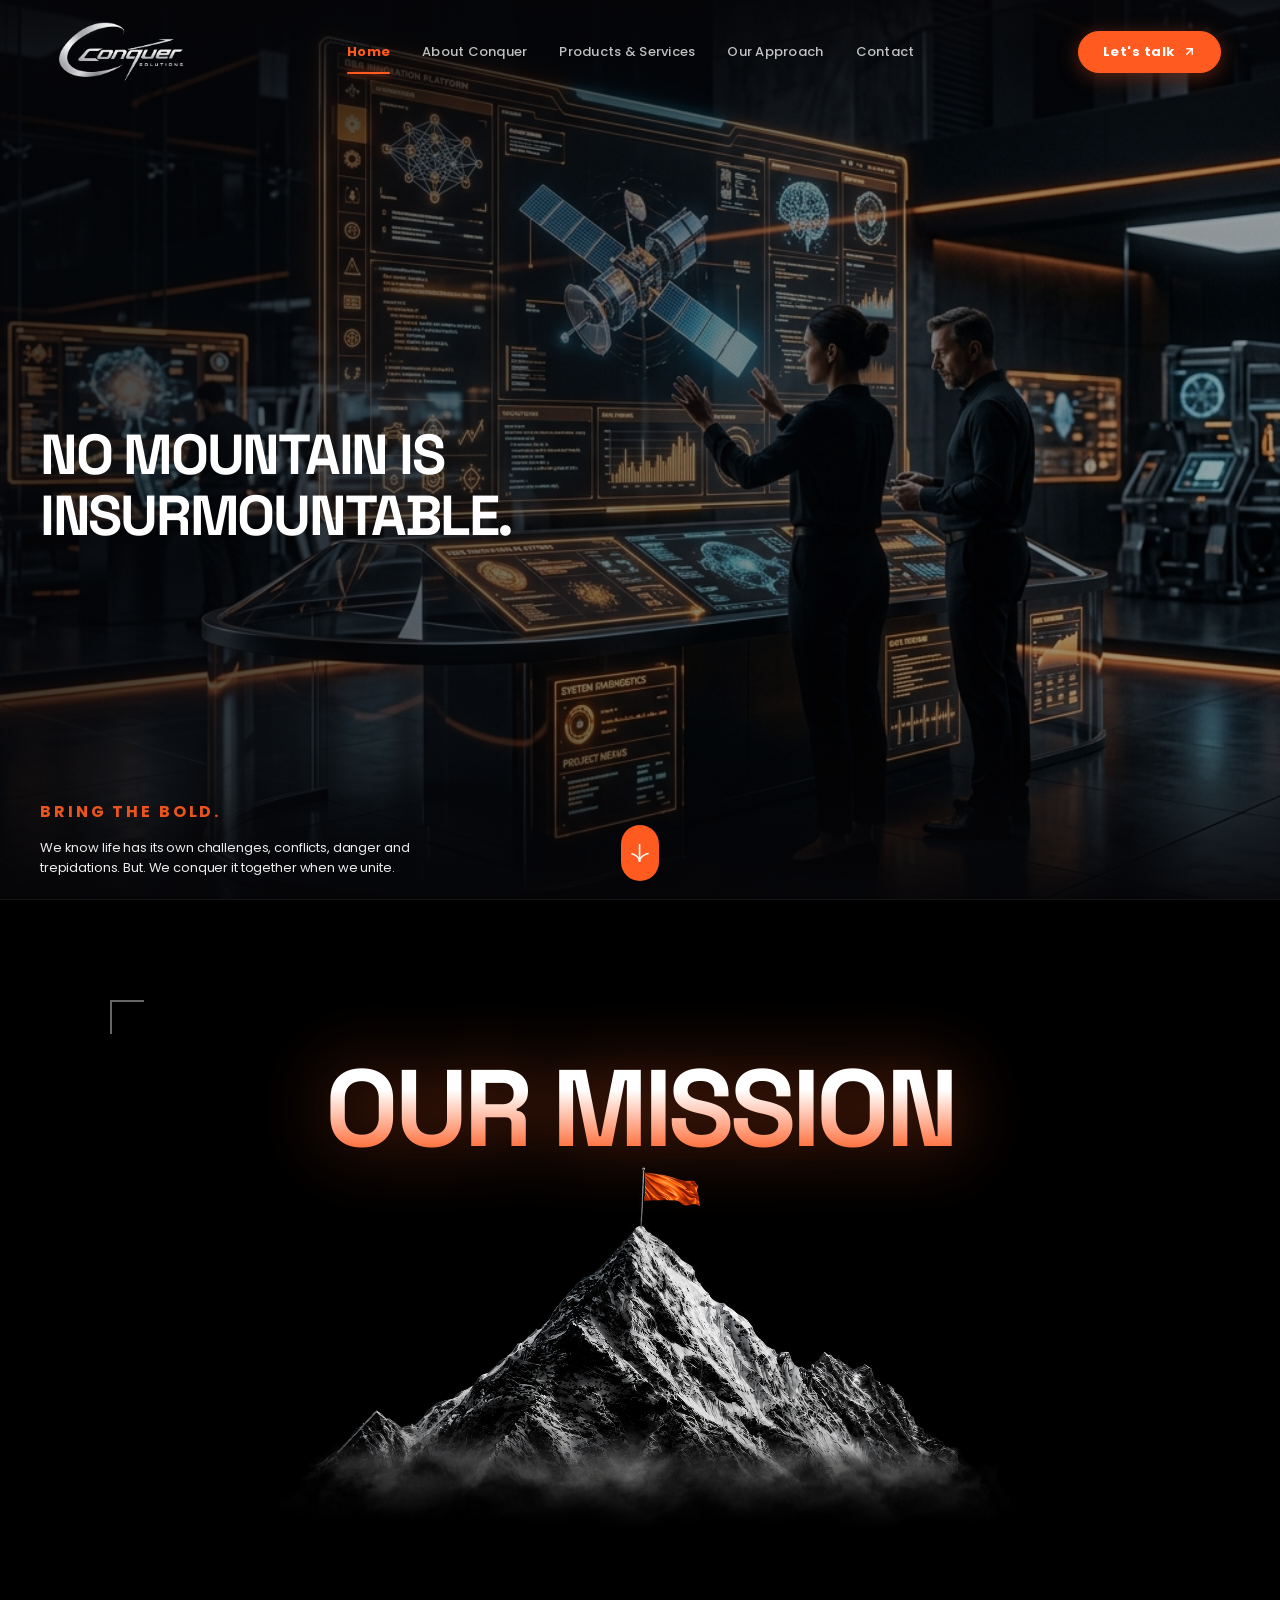
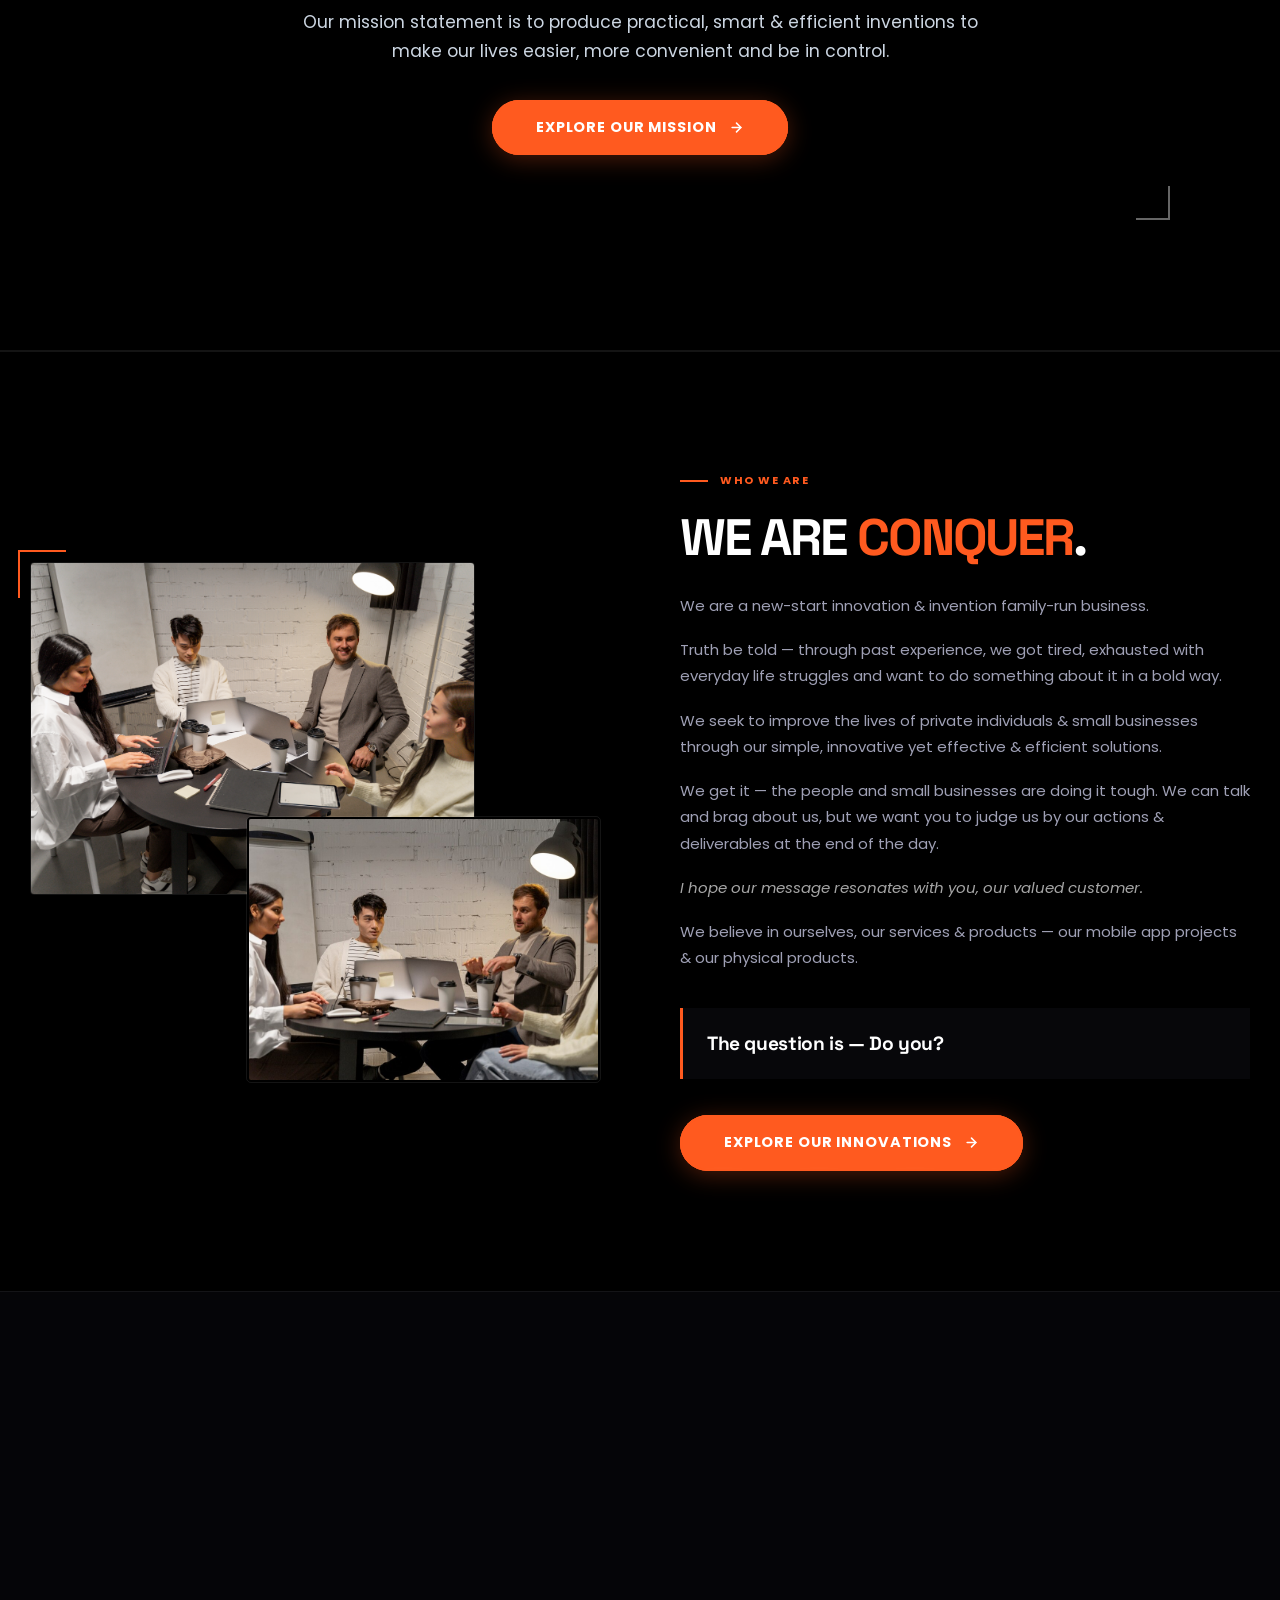
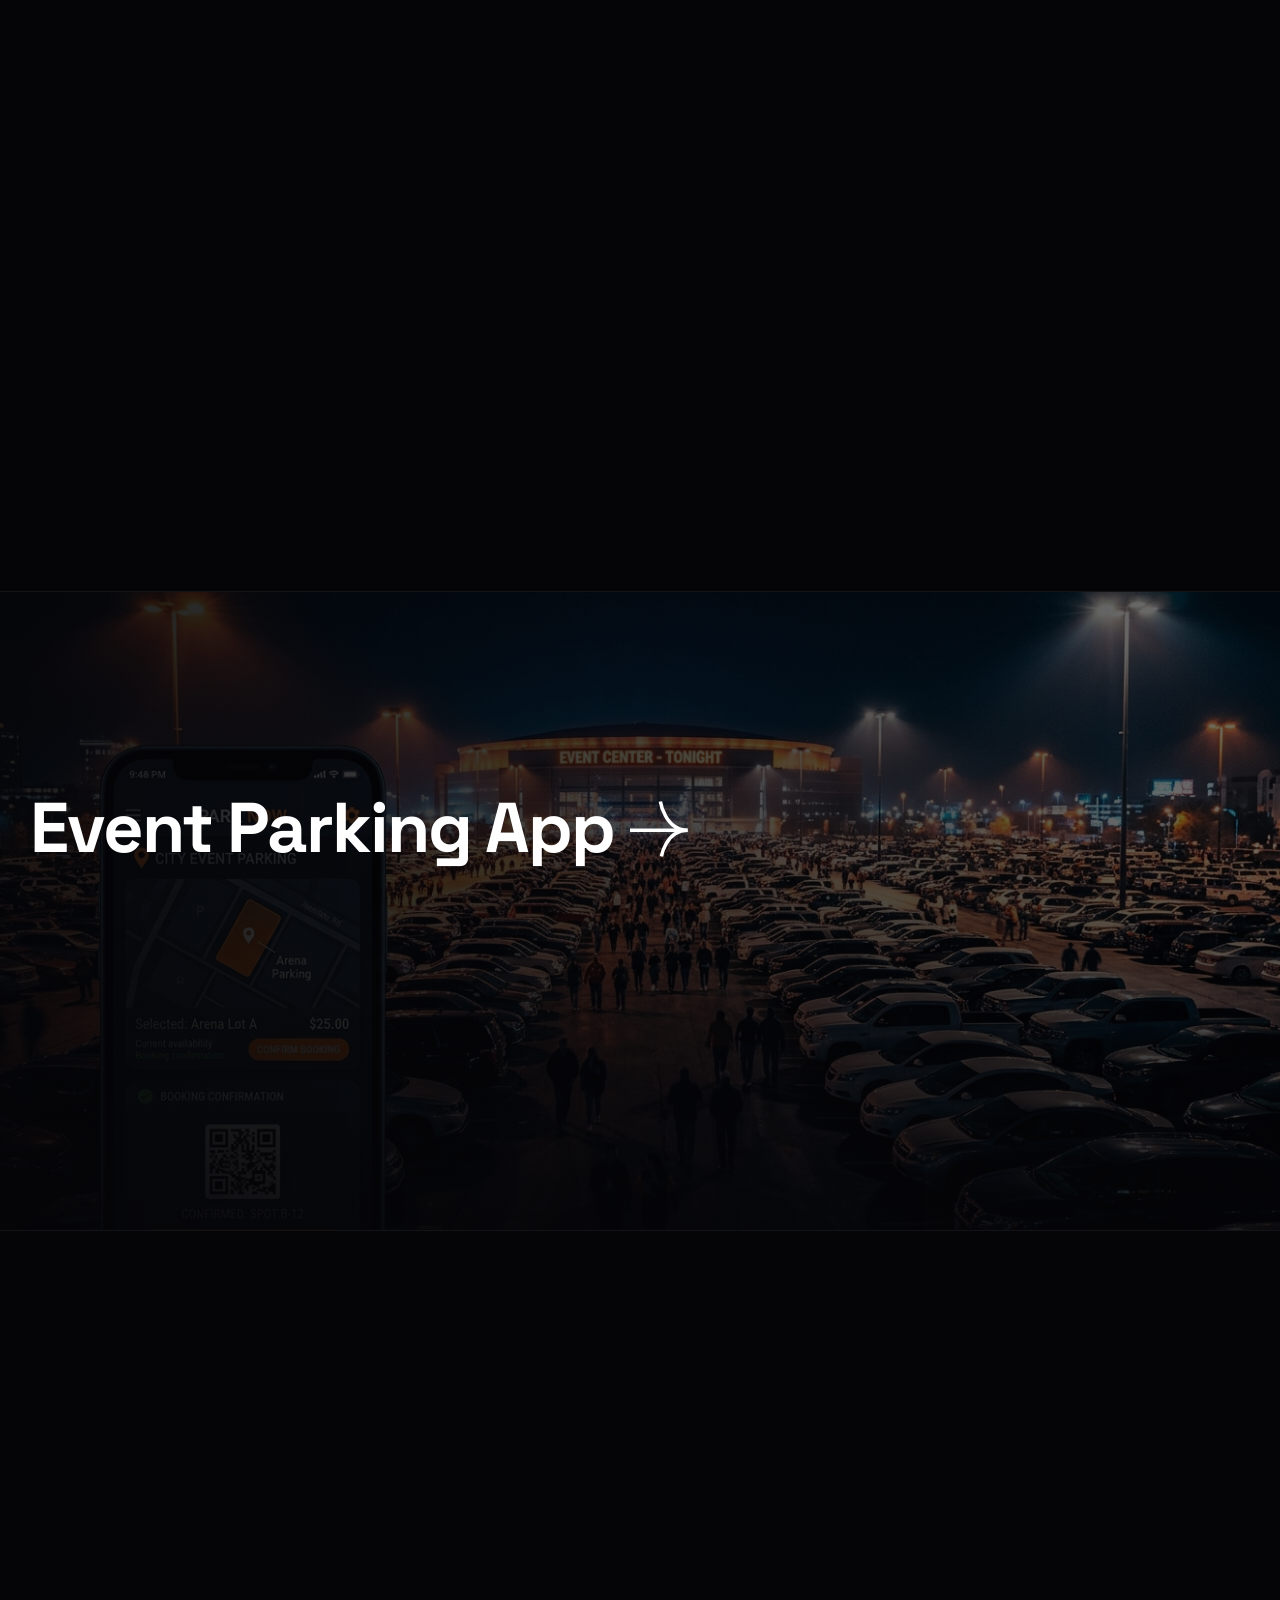
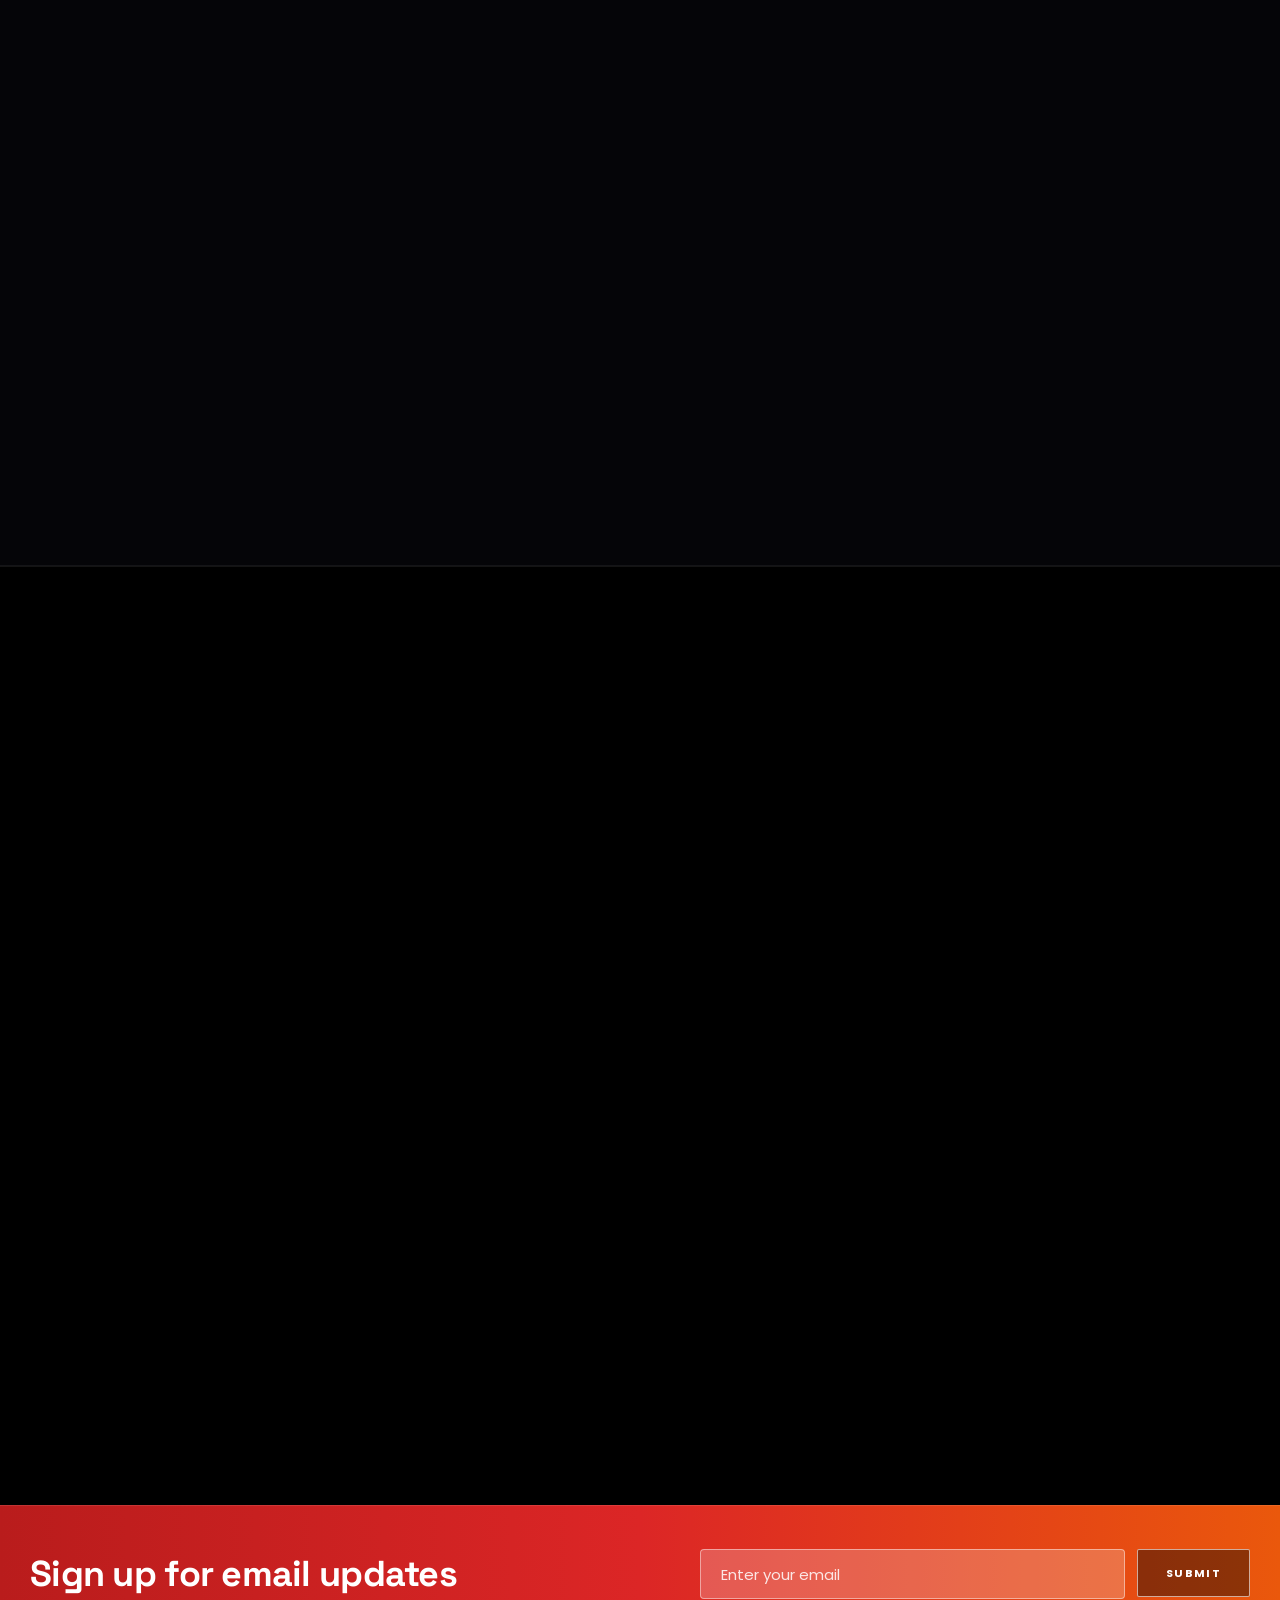
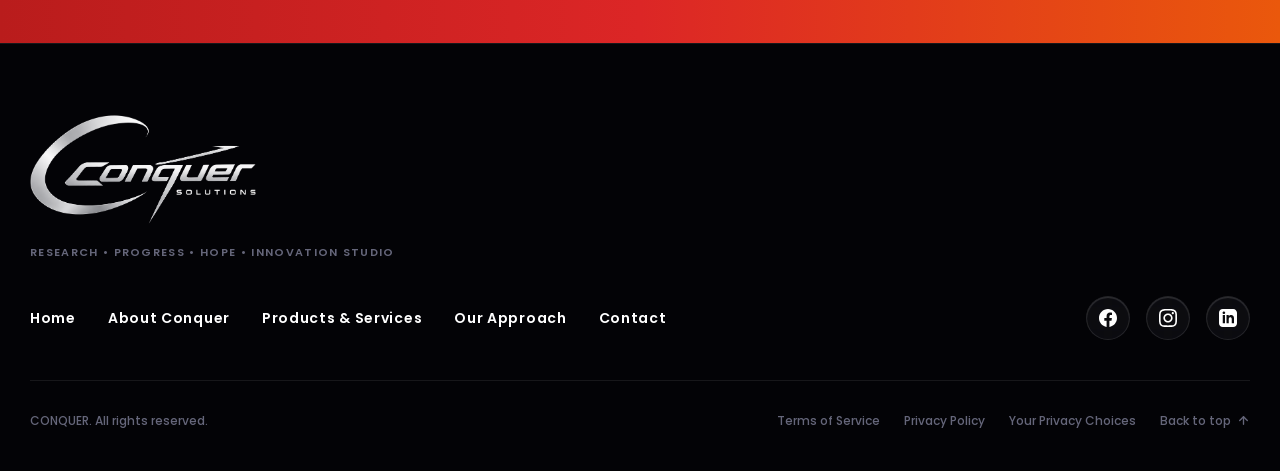
<file: index.html>
<!DOCTYPE html>
<html lang="en">

<head>
  <meta charset="UTF-8">
  <meta name="viewport" content="width=device-width, initial-scale=1.0">
  <meta http-equiv="X-UA-Compatible" content="IE=edge">

  <!-- Primary Meta Tags -->
  <title>Conquer | Bring the Bold — Innovation &amp; Invention</title>
  <meta name="title" content="Conquer | Bring the Bold — Innovation &amp; Invention">
  <meta name="description"
    content="Conquer is a bold innovation studio turning everyday problems into practical, smart solutions — mobile apps, inventions &amp; more. No mountain is insurmountable.">
  <meta name="keywords"
    content="conquer, bring the bold, innovation studio, invention startup, mobile app innovation, practical everyday solutions, family-run startup">
  <meta name="author" content="Conquer">
  <meta name="robots" content="index, follow">
  <meta name="theme-color" content="#FF5A1F">
  <link rel="canonical" href="https://conquer-three.vercel.app/">

  <!-- Favicon -->
  <link rel="icon" type="image/png" href="images/logo.png">
  <link rel="apple-touch-icon" href="images/logo.png">

  <!-- Open Graph / Facebook Meta Tags -->
  <meta property="og:type" content="website">
  <meta property="og:url" content="https://conquer-three.vercel.app/">
  <meta property="og:title" content="Conquer | Bring the Bold">
  <meta property="og:description"
    content="We conquer everyday challenges together. Practical, smart &amp; efficient inventions — built to make life easier.">
  <meta property="og:image" content="https://conquer-three.vercel.app/images/og-home.jpg">
  <meta property="og:image:secure_url" content="https://conquer-three.vercel.app/images/og-home.jpg">
  <meta property="og:image:type" content="image/jpeg">
  <meta property="og:image:width" content="1200">
  <meta property="og:image:height" content="630">
  <meta property="og:image:alt" content="Conquer — Bring the Bold">
  <meta property="og:site_name" content="Conquer">

  <!-- Twitter / X Meta Tags -->
  <meta name="twitter:card" content="summary_large_image">
  <meta name="twitter:url" content="https://conquer-three.vercel.app/">
  <meta name="twitter:title" content="Conquer | Bring the Bold">
  <meta name="twitter:description"
    content="No mountain is insurmountable. We conquer it together when we unite.">
  <meta name="twitter:image" content="https://conquer-three.vercel.app/images/og-home.jpg">

  <!-- Schema.org Organization Structured Data -->
  <script type="application/ld+json">
  {
    "@context": "https://schema.org",
    "@type": "Organization",
    "name": "Conquer",
    "url": "https://conquer-three.vercel.app/",
    "logo": "https://conquer-three.vercel.app/images/logo.png",
    "description": "Conquer is a family-run innovation and invention studio creating practical, smart and efficient solutions for everyday problems.",
    "slogan": "Bring the Bold"
  }
  </script>

  <!-- Google Fonts -->
  <link rel="preconnect" href="https://fonts.googleapis.com">
  <link rel="preconnect" href="https://fonts.gstatic.com" crossorigin>
  <link
    href="https://fonts.googleapis.com/css2?family=Poppins:wght@300;400;500;600;700;800&family=Space+Grotesk:wght@400;500;600;700;800&display=swap"
    rel="stylesheet">

  <!-- External Production Stylesheet -->
  <link rel="stylesheet" href="css/style.css">
</head>

<body>
  <header class="header-area" id="header">
    <div class="header-area-inner">

      <div class="brand-area-wrap">
        <a href="#top" style="display: inline-flex; align-items: center; text-decoration: none;">
          <img src="images/logo.png" alt="Conquer Solutions" style="height: 60px; width: auto; display: block;">
        </a>
      </div>

      <nav class="nav-area">
        <a href="index.html" class="active">Home</a>
        <a href="about.html">About Conquer</a>
        <a href="products.html">Products &amp; Services</a>
        <a href="approach.html">Our Approach</a>
        <a href="contact.html">Contact</a>
      </nav>

      <div class="header-area-actions">
        <!-- Orange Solid LET'S TALK Pill Button -->
        <a href="contact.html" class="btn-area-orange">
          <span>Let's talk</span>
          <svg width="13" height="13" viewBox="0 0 24 24" fill="none" stroke="currentColor" stroke-width="2.5"
            stroke-linecap="round" stroke-linejoin="round">
            <line x1="7" y1="17" x2="17" y2="7"></line>
            <polyline points="7 7 17 7 17 17"></polyline>
          </svg>
        </a>

        <!-- Mobile Menu Pill Button -->
        <button class="btn-area-menu" id="mobile-toggle-btn" aria-label="Toggle menu">
          <span>Menu</span>
        </button>
      </div>

    </div>

    <!-- Mobile Drawer -->
    <div class="mobile-menu-drawer" id="mobile-menu">
      <a href="index.html" class="mobile-nav-link active">Home</a>
      <a href="about.html" class="mobile-nav-link">About Conquer</a>
      <a href="products.html" class="mobile-nav-link">Products &amp; Services</a>
      <a href="approach.html" class="mobile-nav-link">Our Approach</a>
      <a href="contact.html" class="mobile-nav-link">Contact</a>
      <div style="margin-top: 10px; display: flex; flex-direction: column; gap: 10px;">
        <a href="contact.html" class="btn-area-orange" style="justify-content: center;">
          <span>Let's talk</span>
        </a>
      </div>
    </div>
  </header>


  <main id="top">

    <!-- =========================================================
         02. HERO EXACT MATCH (100VH FULL HEIGHT + CLEAN SCREENSHOT MATCH)
    ========================================================= -->
    <section class="hero-area-section">

      <!-- Video Background (Local Video from User) -->
      <video class="hero-area-video" autoplay loop muted playsinline poster="images/hero.jpg">
        <source src="images/hero-video.mp4" type="video/mp4">
      </video>

      <!-- Exact gradients from top and bottom -->
      <div class="hero-gradient-top"></div>
      <div class="hero-gradient-bottom"></div>
      <div class="hero-area-overlay"></div>

      <!-- Main Title (Vertically Centered - Extra Buttons Removed) -->
      <div class="hero-title-wrapper">
        <div class="hero-title-inner">
          <h1>
            NO MOUNTAIN IS<br>
            <span>INSURMOUNTABLE.</span>
          </h1>
        </div>
      </div>

      <!-- Bottom Bar with Description Paragraph (Left) -->
      <div class="hero-bottom-wrapper">
        <div class="hero-bottom-inner">
          <div class="hero-bottom-left-desc">
            <p
              style="font-family: var(--font-secondary); font-size: 16px; font-weight: 700; letter-spacing: 0.18em; color: var(--orange-brand); text-transform: uppercase; margin-bottom: 14px;">
              BRING THE BOLD.</p>
            <p>
              We know life has its own challenges, conflicts, danger and trepidations. But.
              We conquer it together when we unite.
            </p>
          </div>
        </div>
      </div>

      <!-- Center Elongated Pill Scroll Indicator - ORANGE -->
      <div class="hero-scroll-container">
        <a href="#mission" class="hero-scroll-pill" aria-label="Scroll down to Our Mission section">
          <div class="scroll-arrow-anim">
            <svg viewBox="0 0 41 41" fill="none" xmlns="http://www.w3.org/2000/svg" class="scroll-arrow-svg">
              <path d="M21.6191 1C21.6191 1 24.8801 21.5 41 21.5L0 21.5" stroke="#ffffff" stroke-width="3.5"
                stroke-miterlimit="10"></path>
              <path d="M22.3628 40.1366C22.3628 40.1366 25.4997 21.5002 40.9992 21.5002" stroke="#ffffff"
                stroke-width="3.5" stroke-miterlimit="10"></path>
            </svg>
          </div>
        </a>
      </div>

    </section>


    <!-- =========================================================
         03. OUR MISSION SECTION (FRAMED WITH CORNER BRACKETS)
    ========================================================= -->
    <section class="module module-flexible-content mission-mountain-section" id="mission">
      <div class="module-body">
        <div class="container top" style="max-width: 1160px;">
          <div class="report-box-frame mission-box-frame">
            <!-- Mountain Stage with 3D Overlapping "OUR MISSION" Heading -->
            <div class="mission-mountain-stage reveal reveal-scale">
              <h2 class="mission-giant-title">OUR MISSION</h2>
              <div class="mission-mountain-wrap">
                <img src="images/mountain.png" alt="Our Mission Peak" class="mission-mountain-img" loading="lazy">
              </div>
            </div>

            <!-- Description Paragraph -->
            <p class="mission-paragraph reveal reveal-delay-1">
              Our mission statement is to produce practical, smart &amp; efficient inventions to make our lives easier, more convenient and be in control.
            </p>

            <!-- Explore Our Mission Button -->
            <div class="mission-action-wrap reveal reveal-delay-2">
              <a href="about.html" class="blob-btn">
                <span>EXPLORE OUR MISSION</span>
                <span class="btn-arrow-icon">
                  <svg width="15" height="15" viewBox="0 0 24 24" fill="none" stroke="currentColor" stroke-width="2.5"
                    stroke-linecap="round" stroke-linejoin="round">
                    <line x1="5" y1="12" x2="19" y2="12"></line>
                    <polyline points="12 5 19 12 12 19"></polyline>
                  </svg>
                </span>
                <span class="blob-btn__inner">
                  <span class="blob-btn__blobs">
                    <span class="blob-btn__blob"></span>
                    <span class="blob-btn__blob"></span>
                    <span class="blob-btn__blob"></span>
                    <span class="blob-btn__blob"></span>
                  </span>
                </span>
              </a>
            </div>

          </div>
        </div>
      </div>
    </section>


    <!-- =========================================================
         04. WHO WE ARE — SPLIT IMAGE + TEXT (REFERENCE MATCH)
     ========================================================= -->
    <section class="about-split-section" id="about">
      <div class="about-split-inner">

        <!-- LEFT: Stacked overlapping images -->
        <div class="about-image-block reveal-left">
          <img src="images/Aboutus-01.jpg" alt="CONQUER team at work" class="about-img-main">
          <img src="images/Aboutus-02.jpg" alt="CONQUER innovation" class="about-img-secondary">
        </div>

        <!-- RIGHT: Content -->
        <div class="about-content-block reveal-right">
          <span class="about-eyebrow">WHO WE ARE</span>

          <h2 class="about-headline">We Are <span>CONQUER</span>.</h2>

          <p class="about-para">
            We are a new-start innovation &amp; invention family-run business.
          </p>

          <p class="about-para">
            Truth be told — through past experience, we got tired, exhausted with everyday life struggles and want to do
            something about it in a bold way.
          </p>

          <p class="about-para">
            We seek to improve the lives of private individuals &amp; small businesses through our simple, innovative
            yet effective &amp; efficient solutions.
          </p>

          <p class="about-para">
            We get it — the people and small businesses are doing it tough. We can talk and brag about us, but we want
            you to judge us by our actions &amp; deliverables at the end of the day.
          </p>

          <p class="about-para" style="font-style: italic; color: rgba(255,255,255,0.65);">
            I hope our message resonates with you, our valued customer.
          </p>

          <p class="about-para">
            We believe in ourselves, our services &amp; products — our mobile app projects &amp; our physical products.
          </p>

          <div class="about-highlight-bar">
            <p
              style="font-family: var(--font-display); font-size: clamp(16px, 1.5vw, 20px); font-weight: 700; color: #ffffff; font-style: normal; letter-spacing: -0.02em;">
              The question is &mdash; Do you?
            </p>
          </div>

          <a href="products.html" class="blob-btn" style="align-self: flex-start;">
            <span>EXPLORE OUR INNOVATIONS</span>
            <span class="btn-arrow-icon">
              <svg width="15" height="15" viewBox="0 0 24 24" fill="none" stroke="currentColor" stroke-width="2.5"
                stroke-linecap="round" stroke-linejoin="round">
                <line x1="5" y1="12" x2="19" y2="12"></line>
                <polyline points="12 5 19 12 12 19"></polyline>
              </svg>
            </span>
            <span class="blob-btn__inner">
              <span class="blob-btn__blobs">
                <span class="blob-btn__blob"></span>
                <span class="blob-btn__blob"></span>
                <span class="blob-btn__blob"></span>
                <span class="blob-btn__blob"></span>
              </span>
            </span>
          </a>
        </div>

      </div>
    </section>


    <!-- =========================================================
         05. THE BIG QUESTION SECTION (LIGHT BLACK + IOS GLASS CARDS)
    ========================================================= -->
    <section class="section questions-section">
      <div class="container">

        <div style="max-width: 900px;" class="reveal">
          <span class="eyebrow-line">THE QUESTION</span>
          <h2 style="font-size: clamp(40px, 5.5vw, 80px); margin-top: 10px; margin-bottom: 20px;">
            WHAT IF THINGS COULD WORK BETTER?
          </h2>
          <p class="body-large">
            Why accept something simply because it has always been done that way? We question everyday frustrations,
            explore new possibilities and look for practical alternatives that can genuinely make a difference.
          </p>
        </div>

        <div class="questions-grid">
          <div class="question-card reveal reveal-scale">
            <div class="question-card-title">WHY?</div>
            <div style="font-size: 14px; color: var(--text-muted);">Questioning status quo & everyday friction points.
            </div>
            <div class="question-card-icon">
              <svg width="18" height="18" viewBox="0 0 24 24" fill="none" stroke="currentColor" stroke-width="2">
                <line x1="7" y1="17" x2="17" y2="7"></line>
                <polyline points="7 7 17 7 17 17"></polyline>
              </svg>
            </div>
          </div>

          <div class="question-card reveal reveal-scale reveal-delay-1">
            <div class="question-card-title">WHAT IF?</div>
            <div style="font-size: 14px; color: var(--text-muted);">Reimagining seamless user experiences & options.
            </div>
            <div class="question-card-icon">
              <svg width="18" height="18" viewBox="0 0 24 24" fill="none" stroke="currentColor" stroke-width="2">
                <line x1="7" y1="17" x2="17" y2="7"></line>
                <polyline points="7 7 17 7 17 17"></polyline>
              </svg>
            </div>
          </div>

          <div class="question-card reveal reveal-scale reveal-delay-2">
            <div class="question-card-title">HOW?</div>
            <div style="font-size: 14px; color: var(--text-muted);">Prototyping & engineering practical technology.
            </div>
            <div class="question-card-icon">
              <svg width="18" height="18" viewBox="0 0 24 24" fill="none" stroke="currentColor" stroke-width="2">
                <line x1="7" y1="17" x2="17" y2="7"></line>
                <polyline points="7 7 17 7 17 17"></polyline>
              </svg>
            </div>
          </div>

          <div class="question-card reveal reveal-scale reveal-delay-3">
            <div class="question-card-title">WHAT'S NEXT?</div>
            <div style="font-size: 14px; color: var(--text-muted);">Continuous R&D and scaling high-impact concepts.
            </div>
            <div class="question-card-icon">
              <svg width="18" height="18" viewBox="0 0 24 24" fill="none" stroke="currentColor" stroke-width="2">
                <line x1="7" y1="17" x2="17" y2="7"></line>
                <polyline points="7 7 17 7 17 17"></polyline>
              </svg>
            </div>
          </div>
        </div>

      </div>
    </section>


    <!-- =========================================================
         06. OUR INNOVATIONS / PRODUCTS & SERVICES — HOVER IMAGE SLIDESHOW
    ========================================================= -->
    <section class="innov-slideshow" id="innovations">

      <!-- Background image layers (one per item) -->
      <div class="innov-bg-layer active" id="innov-bg-1">
        <img src="images/innov-parking.jpg" alt="Event Parking Innovation">
      </div>
      <div class="innov-bg-layer" id="innov-bg-2">
        <img src="images/innov-payment.jpg" alt="Payment Reminder Innovation">
      </div>
      <div class="innov-bg-layer" id="innov-bg-3">
        <img src="images/innov-cloudy.jpg" alt="Cloudy R&D Innovation">
      </div>
      <div class="innov-bg-layer" id="innov-bg-4">
        <img src="images/innov-all.jpg" alt="All Innovations">
      </div>

      <!-- Foreground content -->
      <div class="innov-content">
        <div class="container">

          <div class="innov-label reveal"
            style="font-family: var(--font-display); font-size: 13px; font-weight: 700; letter-spacing: 0.14em; color: rgba(255,255,255,0.55); text-transform: uppercase; margin-bottom: 44px;">
            Our Products &amp; Services</div>

          <!-- Item 1: Event Parking App -->
          <a href="products.html" class="innov-item active reveal reveal-delay-1" onmouseenter="switchInnovBg(1, this)"
            onmouseleave="resetInnovBg()">
            <div class="innov-item-title">Event Parking App</div>
            <div class="innov-arrow">
              <svg viewBox="0 0 41 41" fill="none" xmlns="http://www.w3.org/2000/svg">
                <path d="M21.6191 1C21.6191 1 24.8801 21.5 41 21.5L0 21.5" stroke="#ffffff" stroke-width="2.5"
                  stroke-miterlimit="10" />
                <path d="M22.3628 40.1366C22.3628 40.1366 25.4997 21.5002 40.9992 21.5002" stroke="#ffffff"
                  stroke-width="2.5" stroke-miterlimit="10" />
              </svg>
            </div>
          </a>

          <!-- Item 2: Payment Reminder -->
          <a href="products.html" class="innov-item reveal reveal-delay-2" onmouseenter="switchInnovBg(2, this)" onmouseleave="resetInnovBg()">
            <div class="innov-item-title">Payment Reminder</div>
            <div class="innov-arrow">
              <svg viewBox="0 0 41 41" fill="none" xmlns="http://www.w3.org/2000/svg">
                <path d="M21.6191 1C21.6191 1 24.8801 21.5 41 21.5L0 21.5" stroke="#ffffff" stroke-width="2.5"
                  stroke-miterlimit="10" />
                <path d="M22.3628 40.1366C22.3628 40.1366 25.4997 21.5002 40.9992 21.5002" stroke="#ffffff"
                  stroke-width="2.5" stroke-miterlimit="10" />
              </svg>
            </div>
          </a>

          <!-- Item 3: Cloudy App -->
          <a href="products.html" class="innov-item reveal reveal-delay-3" onmouseenter="switchInnovBg(3, this)" onmouseleave="resetInnovBg()">
            <div class="innov-item-title">Cloudy App</div>
            <div class="innov-arrow">
              <svg viewBox="0 0 41 41" fill="none" xmlns="http://www.w3.org/2000/svg">
                <path d="M21.6191 1C21.6191 1 24.8801 21.5 41 21.5L0 21.5" stroke="#ffffff" stroke-width="2.5"
                  stroke-miterlimit="10" />
                <path d="M22.3628 40.1366C22.3628 40.1366 25.4997 21.5002 40.9992 21.5002" stroke="#ffffff"
                  stroke-width="2.5" stroke-miterlimit="10" />
              </svg>
            </div>
          </a>

          <!-- Item 4: More on the Way -->
          <a href="products.html" class="innov-item reveal reveal-delay-4" onmouseenter="switchInnovBg(4, this)" onmouseleave="resetInnovBg()">
            <div class="innov-item-title">More on the Way</div>
            <div class="innov-arrow">
              <svg viewBox="0 0 41 41" fill="none" xmlns="http://www.w3.org/2000/svg">
                <path d="M21.6191 1C21.6191 1 24.8801 21.5 41 21.5L0 21.5" stroke="#ffffff" stroke-width="2.5"
                  stroke-miterlimit="10" />
                <path d="M22.3628 40.1366C22.3628 40.1366 25.4997 21.5002 40.9992 21.5002" stroke="#ffffff"
                  stroke-width="2.5" stroke-miterlimit="10" />
              </svg>
            </div>
          </a>

        </div>
      </div>

    </section>


    <!-- =========================================================
         07. OUR APPROACH — R&D SECTION (LIGHT BLACK + IOS FROSTED CARDS)
    ========================================================= -->
    <section class="section" id="approach"
      style="background: var(--bg-light-black); border-top: 1px solid rgba(255, 255, 255, 0.06); border-bottom: 1px solid rgba(255, 255, 255, 0.06);">
      <div class="container">

        <div style="display: grid; grid-template-columns: 1fr 1.2fr; gap: 80px; align-items: start;"
          class="approach-grid">

          <!-- Left: headline -->
          <div class="reveal-left">
            <span class="eyebrow-line">OUR APPROACH</span>
            <h2 style="font-size: clamp(38px, 4.5vw, 68px); margin-top: 16px; line-height: 1.05;">
              Innovation,<br>Research &amp;<br>Development.</h2>
          </div>

          <!-- Right: steps in frosted glass cards -->
          <div style="display: flex; flex-direction: column; gap: 20px; padding-top: 6px;">

            <div class="approach-step-card reveal-right">
              <div style="display: inline-flex; align-items: center; gap: 8px; margin-bottom: 10px;">
                <div style="width: 8px; height: 8px; background: var(--orange-brand); border-radius: 50%;"></div>
                <p
                  style="font-family: var(--font-secondary); font-size: 11px; font-weight: 700; color: var(--orange-brand); letter-spacing: 0.12em; margin-bottom: 0;">
                  01 — RESEARCH &amp; DEVELOPMENT</p>
              </div>
              <p style="font-size: 15px; line-height: 1.7; color: var(--text-muted); margin-bottom: 0;">We invest heavily on Research
                &amp; Development because we know how important it is for someone to do the trialing and error.</p>
            </div>

            <div class="approach-step-card reveal-right reveal-delay-1">
              <div style="display: inline-flex; align-items: center; gap: 8px; margin-bottom: 10px;">
                <div style="width: 8px; height: 8px; background: var(--orange-brand); border-radius: 50%;"></div>
                <p
                  style="font-family: var(--font-secondary); font-size: 11px; font-weight: 700; color: var(--orange-brand); letter-spacing: 0.12em; margin-bottom: 0;">
                  02 — VIABILITY &amp; VERIFICATION</p>
              </div>
              <p style="font-size: 15px; line-height: 1.7; color: var(--text-muted); margin-bottom: 0;">We put our conclusions to the
                test, subject to scrutiny and pass a strict viability and verification process.</p>
            </div>

            <div class="approach-step-card reveal-right reveal-delay-2">
              <div style="display: inline-flex; align-items: center; gap: 8px; margin-bottom: 10px;">
                <div style="width: 8px; height: 8px; background: var(--orange-brand); border-radius: 50%;"></div>
                <p
                  style="font-family: var(--font-secondary); font-size: 11px; font-weight: 700; color: var(--orange-brand); letter-spacing: 0.12em; margin-bottom: 0;">
                  03 — COMMUNITY FIRST</p>
              </div>
              <p style="font-size: 15px; line-height: 1.7; color: var(--text-muted); margin-bottom: 0;">We put ourselves in your shoes —
                imagining &amp; trying to understand community unique needs, preferences and tastes. We pay attention to
                market trends and are determined to giving communities the tools they need to improve their lives. One
                step at a time.</p>
            </div>

            <div class="approach-step-card reveal-right reveal-delay-3">
              <div style="display: inline-flex; align-items: center; gap: 8px; margin-bottom: 10px;">
                <div style="width: 8px; height: 8px; background: var(--orange-brand); border-radius: 50%;"></div>
                <p
                  style="font-family: var(--font-secondary); font-size: 11px; font-weight: 700; color: var(--orange-brand); letter-spacing: 0.12em; margin-bottom: 0;">
                  04 — CHALLENGE &amp; CONQUER</p>
              </div>
              <p style="font-size: 15px; line-height: 1.7; color: var(--text-muted); margin-bottom: 0;">We go back to the drawing board,
                undertake surveys, challenge established conventions and try to conquer them with alternative workable
                solutions — that are practical and cost effective.</p>
            </div>

          </div>
        </div>

      </div>
    </section>



    <!-- =========================================================
         07. OUR PARTNERS
    ========================================================= -->
    <section class="partners-section" id="partnerships">
      <div class="container">

        <span class="partners-eyebrow reveal">OUR PARTNERS</span>
        <h2 class="partners-headline reveal reveal-delay-1">We Don't Build<br>Alone.</h2>

        <!-- 3 category cards -->
        <div class="partners-categories">

          <!-- Banking -->
          <div class="partner-cat reveal reveal-scale">
            <span class="partner-cat-num">01 — BANKING</span>
            <div class="partner-cat-title">Banking</div>
            <p class="partner-cat-desc">
              Partnering with forward-thinking financial institutions to bring smarter payment solutions and fintech
              innovations to real people.
            </p>
            <div class="partner-cat-arrow">
              <svg width="16" height="16" viewBox="0 0 24 24" fill="none" stroke="currentColor" stroke-width="2"
                stroke-linecap="round" stroke-linejoin="round">
                <line x1="7" y1="17" x2="17" y2="7" />
                <polyline points="7 7 17 7 17 17" />
              </svg>
            </div>
          </div>

          <!-- Technical -->
          <div class="partner-cat reveal reveal-scale reveal-delay-1">
            <span class="partner-cat-num">02 — TECHNICAL</span>
            <div class="partner-cat-title">Technical</div>
            <p class="partner-cat-desc">
              Collaborating with developers, engineers and tech companies who share our passion for practical, smart and
              efficient technology.
            </p>
            <div class="partner-cat-arrow">
              <svg width="16" height="16" viewBox="0 0 24 24" fill="none" stroke="currentColor" stroke-width="2"
                stroke-linecap="round" stroke-linejoin="round">
                <line x1="7" y1="17" x2="17" y2="7" />
                <polyline points="7 7 17 7 17 17" />
              </svg>
            </div>
          </div>

          <!-- Legal -->
          <div class="partner-cat reveal reveal-scale reveal-delay-2">
            <span class="partner-cat-num">03 — LEGAL</span>
            <div class="partner-cat-title">Legal</div>
            <p class="partner-cat-desc">
              Working with legal experts to ensure our innovations are protected, compliant and positioned for long-term
              success.
            </p>
            <div class="partner-cat-arrow">
              <svg width="16" height="16" viewBox="0 0 24 24" fill="none" stroke="currentColor" stroke-width="2"
                stroke-linecap="round" stroke-linejoin="round">
                <line x1="7" y1="17" x2="17" y2="7" />
                <polyline points="7 7 17 7 17 17" />
              </svg>
            </div>
          </div>

        </div>

        <!-- Partner CTA strip -->
        <div class="partners-cta-strip reveal">
          <p class="partners-cta-text">
            Email us at <a href="mailto:info@conquerstudio.com">info@conquerstudio.com</a> if you want to hear more
            about us or share a common goal by becoming a CONQUER partner.
          </p>
          <a href="mailto:info@conquerstudio.com" class="blob-btn">
            <span>BECOME A PARTNER</span>
            <span class="btn-arrow-icon">
              <svg width="15" height="15" viewBox="0 0 24 24" fill="none" stroke="currentColor" stroke-width="2.5"
                stroke-linecap="round" stroke-linejoin="round">
                <line x1="5" y1="12" x2="19" y2="12" />
                <polyline points="12 5 19 12 12 19" />
              </svg>
            </span>
            <span class="blob-btn__inner">
              <span class="blob-btn__blobs">
                <span class="blob-btn__blob"></span>
                <span class="blob-btn__blob"></span>
                <span class="blob-btn__blob"></span>
                <span class="blob-btn__blob"></span>
              </span>
            </span>
          </a>
        </div>

      </div>
    </section>


    <!-- Global SVG Gooey Filter for Blob Button Animation -->
    <svg xmlns="http://www.w3.org/2000/svg" version="1.1"
      style="position: absolute; width: 0; height: 0; pointer-events: none;" aria-hidden="true">
      <defs>
        <filter id="goo">
          <feGaussianBlur in="SourceGraphic" result="blur" stdDeviation="10"></feGaussianBlur>
          <feColorMatrix in="blur" mode="matrix" values="1 0 0 0 0 0 1 0 0 0 0 0 21 -7" result="goo"></feColorMatrix>
          <feBlend in2="goo" in="SourceGraphic" result="mix"></feBlend>
        </filter>
      </defs>
    </svg>

  </main>




  <!-- =========================================================
       11. SIGNATURE RED GRADIENT NEWSLETTER STRIP (IMAGE 1 EXACT MATCH)
  ========================================================= -->
  <section class="red-newsletter-strip" id="contact">
    <div class="container red-newsletter-inner">
      <div class="red-newsletter-title">
        Sign up for email updates
      </div>
      <form class="red-newsletter-form"
        onsubmit="event.preventDefault(); alert('Thank you for subscribing to CONQUER email updates!');">
        <input type="email" class="red-newsletter-input" placeholder="Enter your email" required>
        <button type="submit" class="red-newsletter-btn">SUBMIT</button>
      </form>
    </div>
  </section>


  <!-- =========================================================
       12. ENTERPRISE FOOTER (REAL OFFICIAL SVG SOCIAL MEDIA ICONS)
  ========================================================= -->
  <footer>
    <div class="container">

      <div class="footer-logo-wrap">
        <a href="#top" style="display: inline-flex; align-items: center; text-decoration: none;">
          <img src="images/logo.png" alt="Conquer Solutions" class="footer-logo-img" style="width: auto; display: block;">
        </a>
        <div class="footer-logo-sub" style="margin-top: 12px;">
          RESEARCH • PROGRESS • HOPE • INNOVATION STUDIO
        </div>
      </div>

      <!-- Horizontal Menu Links & Real SVG Social Icons Row -->
      <div class="footer-middle-row">

        <div class="footer-nav-links">
          <a href="index.html">Home</a>
          <a href="about.html">About Conquer</a>
          <a href="products.html">Products &amp; Services</a>
          <a href="approach.html">Our Approach</a>
          <a href="contact.html">Contact</a>
        </div>

        <!-- REAL HIGH-RESOLUTION SVG SOCIAL MEDIA ICONS -->
        <div class="footer-social-icons">

          <!-- Facebook SVG -->
          <a href="https://facebook.com" target="_blank" rel="noopener" class="social-link-icon" title="Facebook"
            aria-label="Facebook">
            <svg width="18" height="18" viewBox="0 0 24 24">
              <path
                d="M24 12.073c0-6.627-5.373-12-12-12s-12 5.373-12 12c0 5.99 4.388 10.954 10.125 11.854v-8.385H7.078v-3.47h3.047V9.43c0-3.007 1.792-4.669 4.533-4.669 1.312 0 2.686.235 2.686.235v2.953H15.83c-1.491 0-1.956.925-1.956 1.874v2.25h3.328l-.532 3.47h-2.796v8.385C19.612 23.027 24 18.062 24 12.073z" />
            </svg>
          </a>

          <!-- Instagram SVG -->
          <a href="https://instagram.com" target="_blank" rel="noopener" class="social-link-icon" title="Instagram"
            aria-label="Instagram">
            <svg width="18" height="18" viewBox="0 0 24 24">
              <path
                d="M12 2.163c3.204 0 3.584.012 4.85.07 3.252.148 4.771 1.691 4.919 4.919.058 1.265.069 1.645.069 4.849 0 3.205-.012 3.584-.069 4.849-.149 3.225-1.664 4.771-4.919 4.919-1.266.058-1.644.07-4.85.07-3.204 0-3.584-.012-4.849-.07-3.26-.149-4.771-1.699-4.919-4.92-.058-1.265-.07-1.644-.07-4.849 0-3.204.013-3.583.07-4.849.149-3.227 1.664-4.771 4.919-4.919 1.266-.057 1.645-.069 4.849-.069zm0-2.163c-3.259 0-3.667.014-4.947.072-4.358.2-6.78 2.618-6.98 6.98-.059 1.281-.073 1.689-.073 4.948 0 3.259.014 3.668.072 4.948.2 4.358 2.618 6.78 6.98 6.98 1.281.058 1.689.072 4.948.072 3.259 0 3.668-.014 4.948-.072 4.354-.2 6.782-2.618 6.979-6.98.059-1.28.073-1.689.073-4.948 0-3.259-.014-3.667-.072-4.947-.196-4.354-2.617-6.78-6.979-6.98-1.281-.059-1.69-.073-4.949-.073zm0 5.838c-3.403 0-6.162 2.759-6.162 6.162s2.759 6.163 6.162 6.163 6.162-2.759 6.162-6.163c0-3.403-2.759-6.162-6.162-6.162zm0 10.162c-2.209 0-4-1.79-4-4 0-2.209 1.791-4 4-4s4 1.791 4 4c0 2.21-1.791 4-4 4zm6.406-11.845c-.796 0-1.441.645-1.441 1.44s.645 1.44 1.441 1.44c.795 0 1.439-.645 1.439-1.44s-.644-1.44-1.439-1.44z" />
            </svg>
          </a>

          <!-- LinkedIn SVG -->
          <a href="https://linkedin.com" target="_blank" rel="noopener" class="social-link-icon" title="LinkedIn"
            aria-label="LinkedIn">
            <svg width="18" height="18" viewBox="0 0 24 24">
              <path
                d="M19 0h-14c-2.761 0-5 2.239-5 5v14c0 2.761 2.239 5 5 5h14c2.762 0 5-2.239 5-5v-14c0-2.239-2.238-5-5-5zm-11 19h-3v-11h3v11zm-1.5-12.268c-.966 0-1.75-.79-1.75-1.764s.784-1.764 1.75-1.764 1.75.79 1.75 1.764-.783 1.764-1.75 1.764zm13.5 12.268h-3v-5.604c0-3.368-4-3.113-4 0v5.604h-3v-11h3v1.765c1.396-2.586 7-2.777 7 2.476v6.759z" />
            </svg>
          </a>

        </div>

      </div>

      <!-- Copyright & Legal Links -->
      <div class="footer-bottom-row">
        <div>CONQUER. All rights reserved.</div>

        <div class="footer-legal-links">
          <a href="#">Terms of Service</a>
          <a href="#">Privacy Policy</a>
          <a href="#">Your Privacy Choices</a>
          <a href="#top" class="footer-back-to-top-link"
            onclick="window.scrollTo({top:0,behavior:'smooth'}); return false;">
            <span>Back to top</span>
            <svg width="13" height="13" viewBox="0 0 24 24" fill="none" stroke="currentColor" stroke-width="2.5"
              stroke-linecap="round" stroke-linejoin="round">
              <line x1="12" y1="19" x2="12" y2="5"></line>
              <polyline points="5 12 12 5 19 12"></polyline>
            </svg>
          </a>
        </div>
      </div>

    </div>
  </footer>


  <!-- =========================================================
       JAVASCRIPT CONTROLLERS
  ========================================================= -->

  <!-- Floating Back to Top Button -->
  <button id="back-to-top" class="back-to-top-btn" aria-label="Back to top" title="Back to top">
    <svg width="20" height="20" viewBox="0 0 24 24" fill="none" stroke="currentColor" stroke-width="2.5"
      stroke-linecap="round" stroke-linejoin="round">
      <line x1="12" y1="19" x2="12" y2="5"></line>
      <polyline points="5 12 12 5 19 12"></polyline>
    </svg>
  </button>


  <!-- External Production JavaScript -->
  <script src="js/main.js" defer></script>
</body>

</html>
</file>
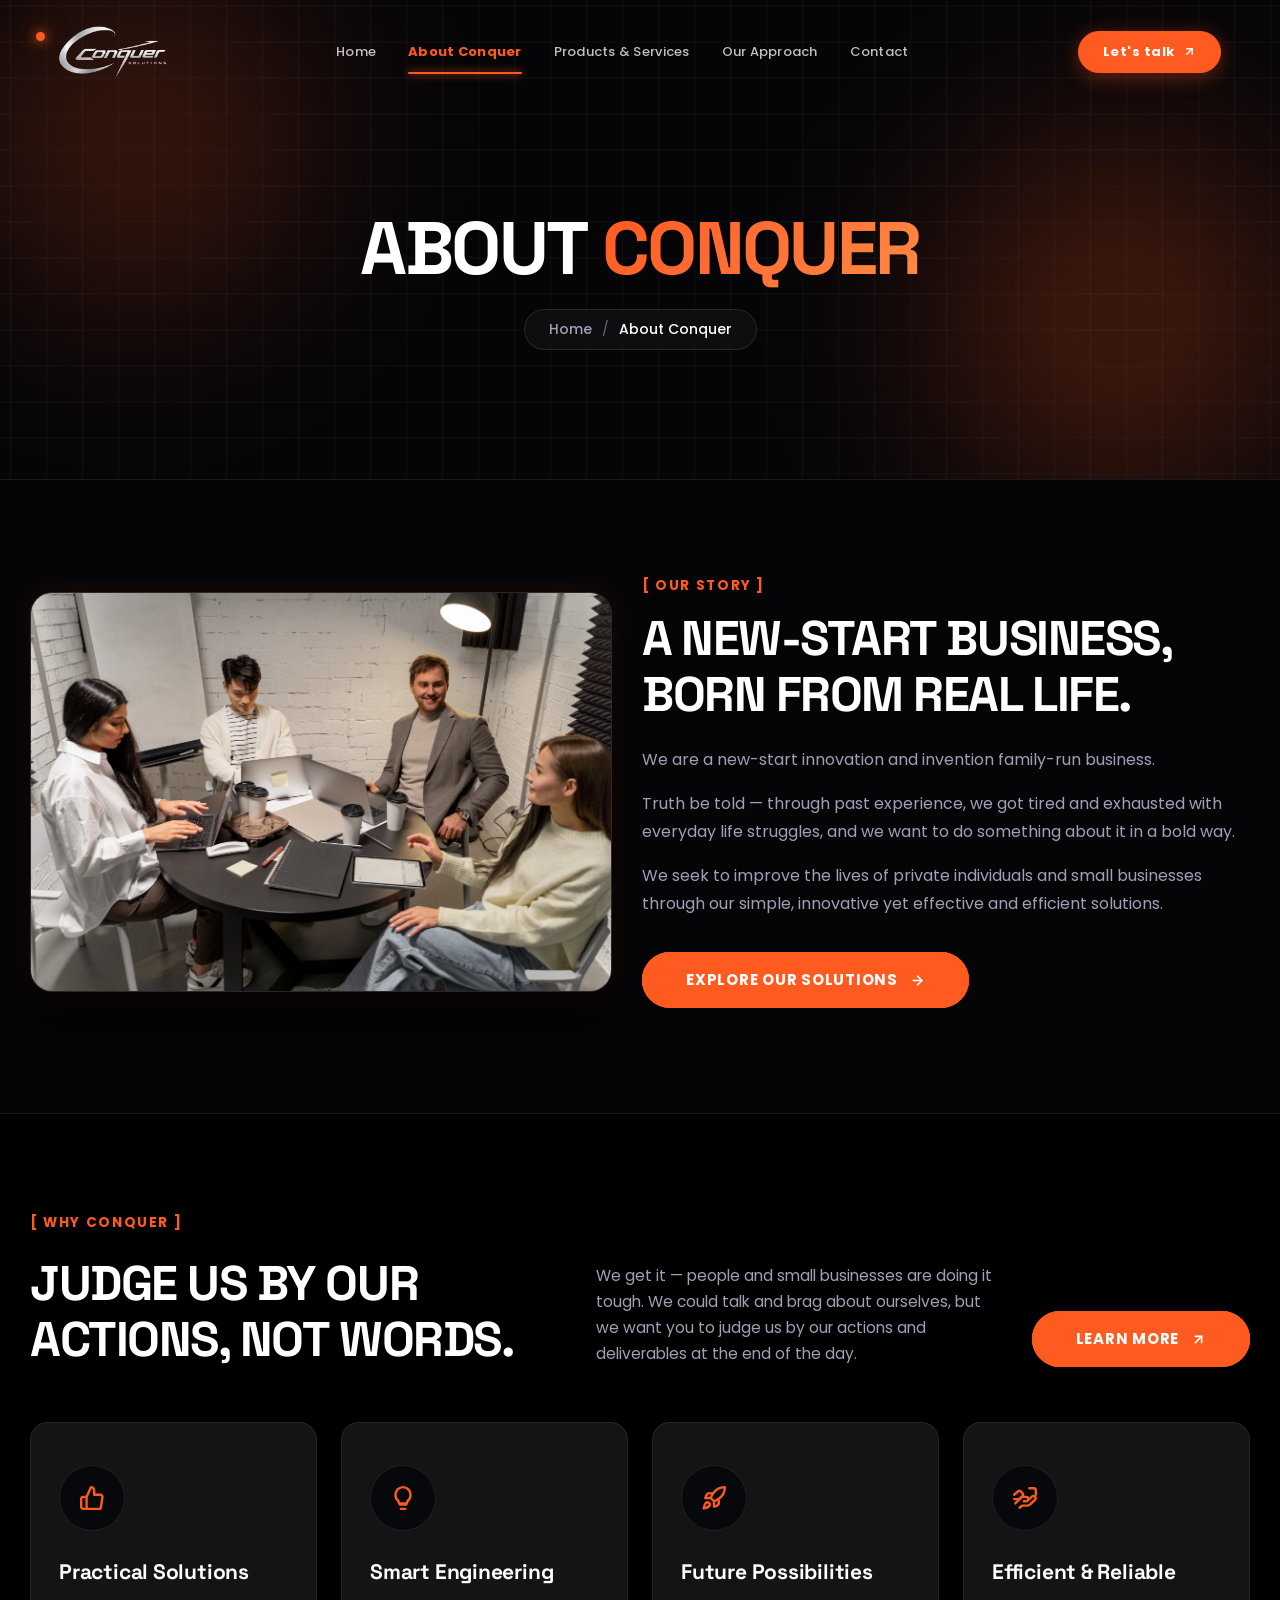
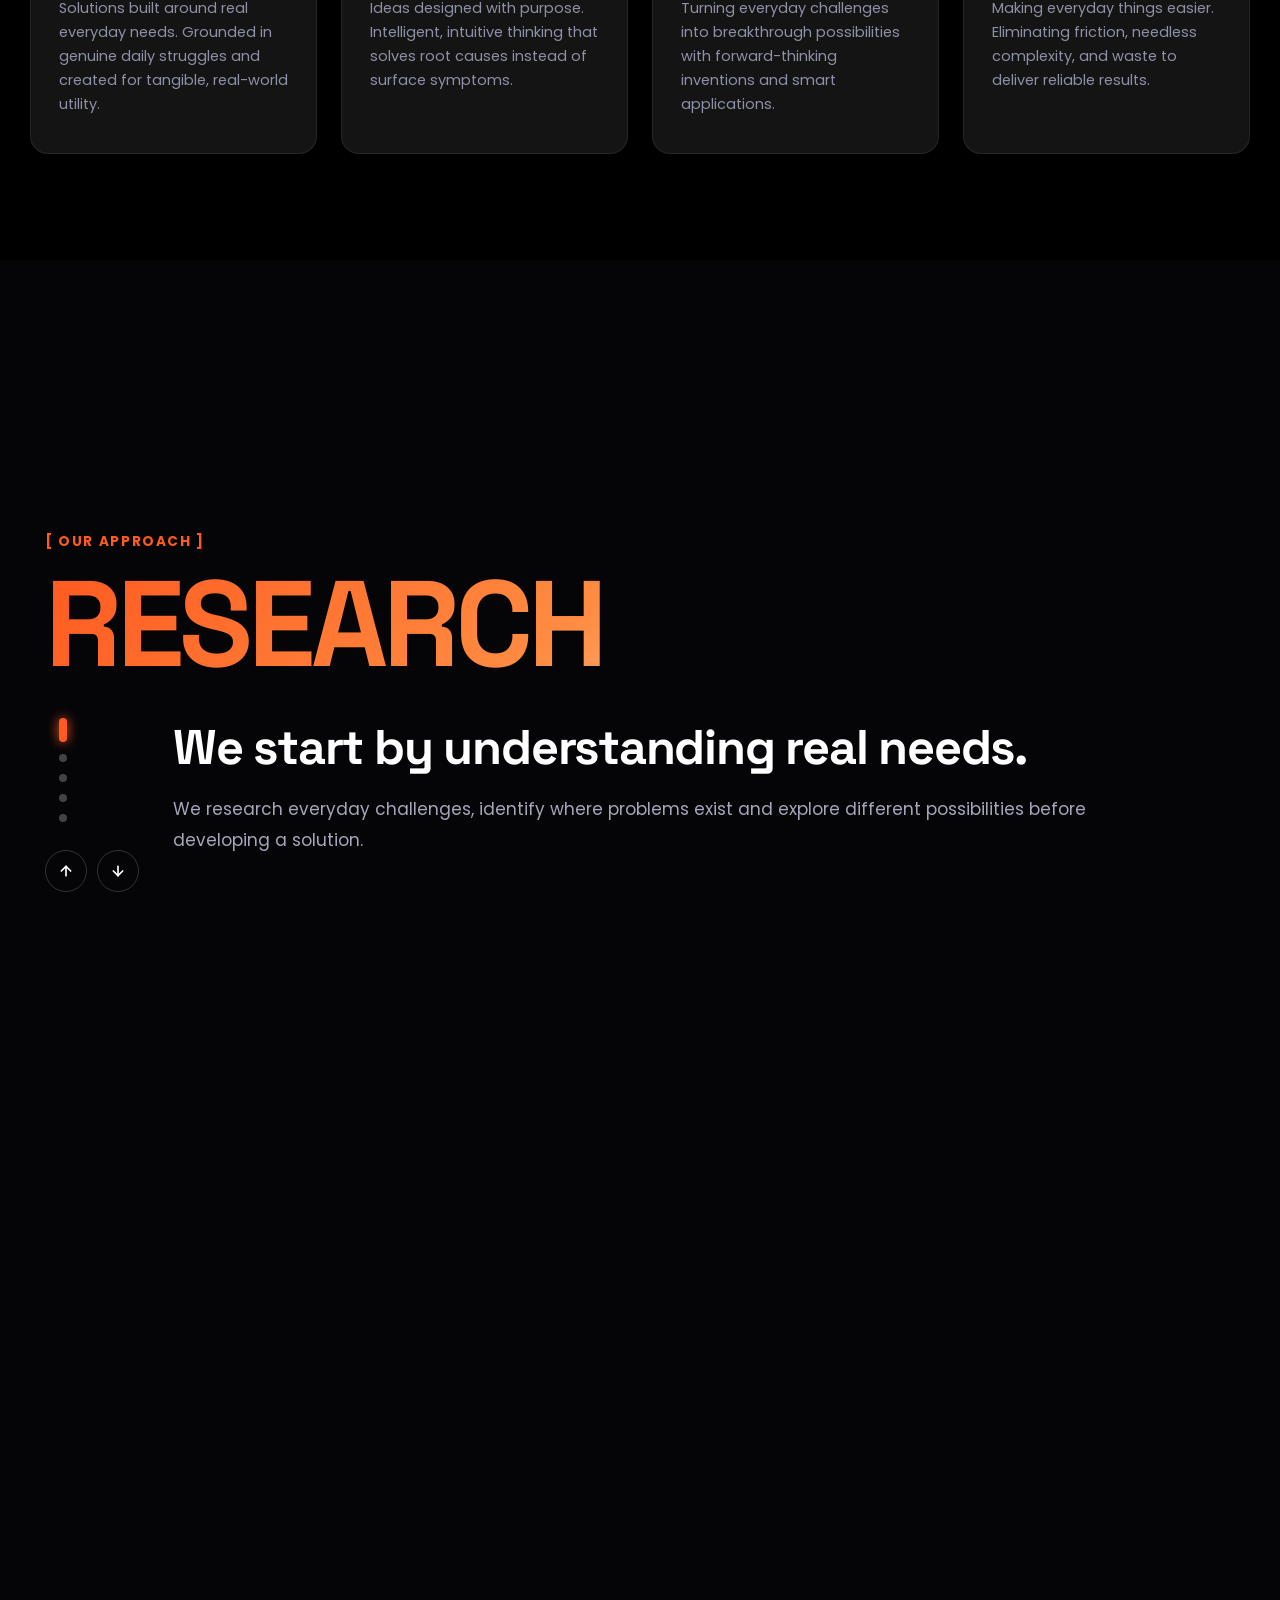
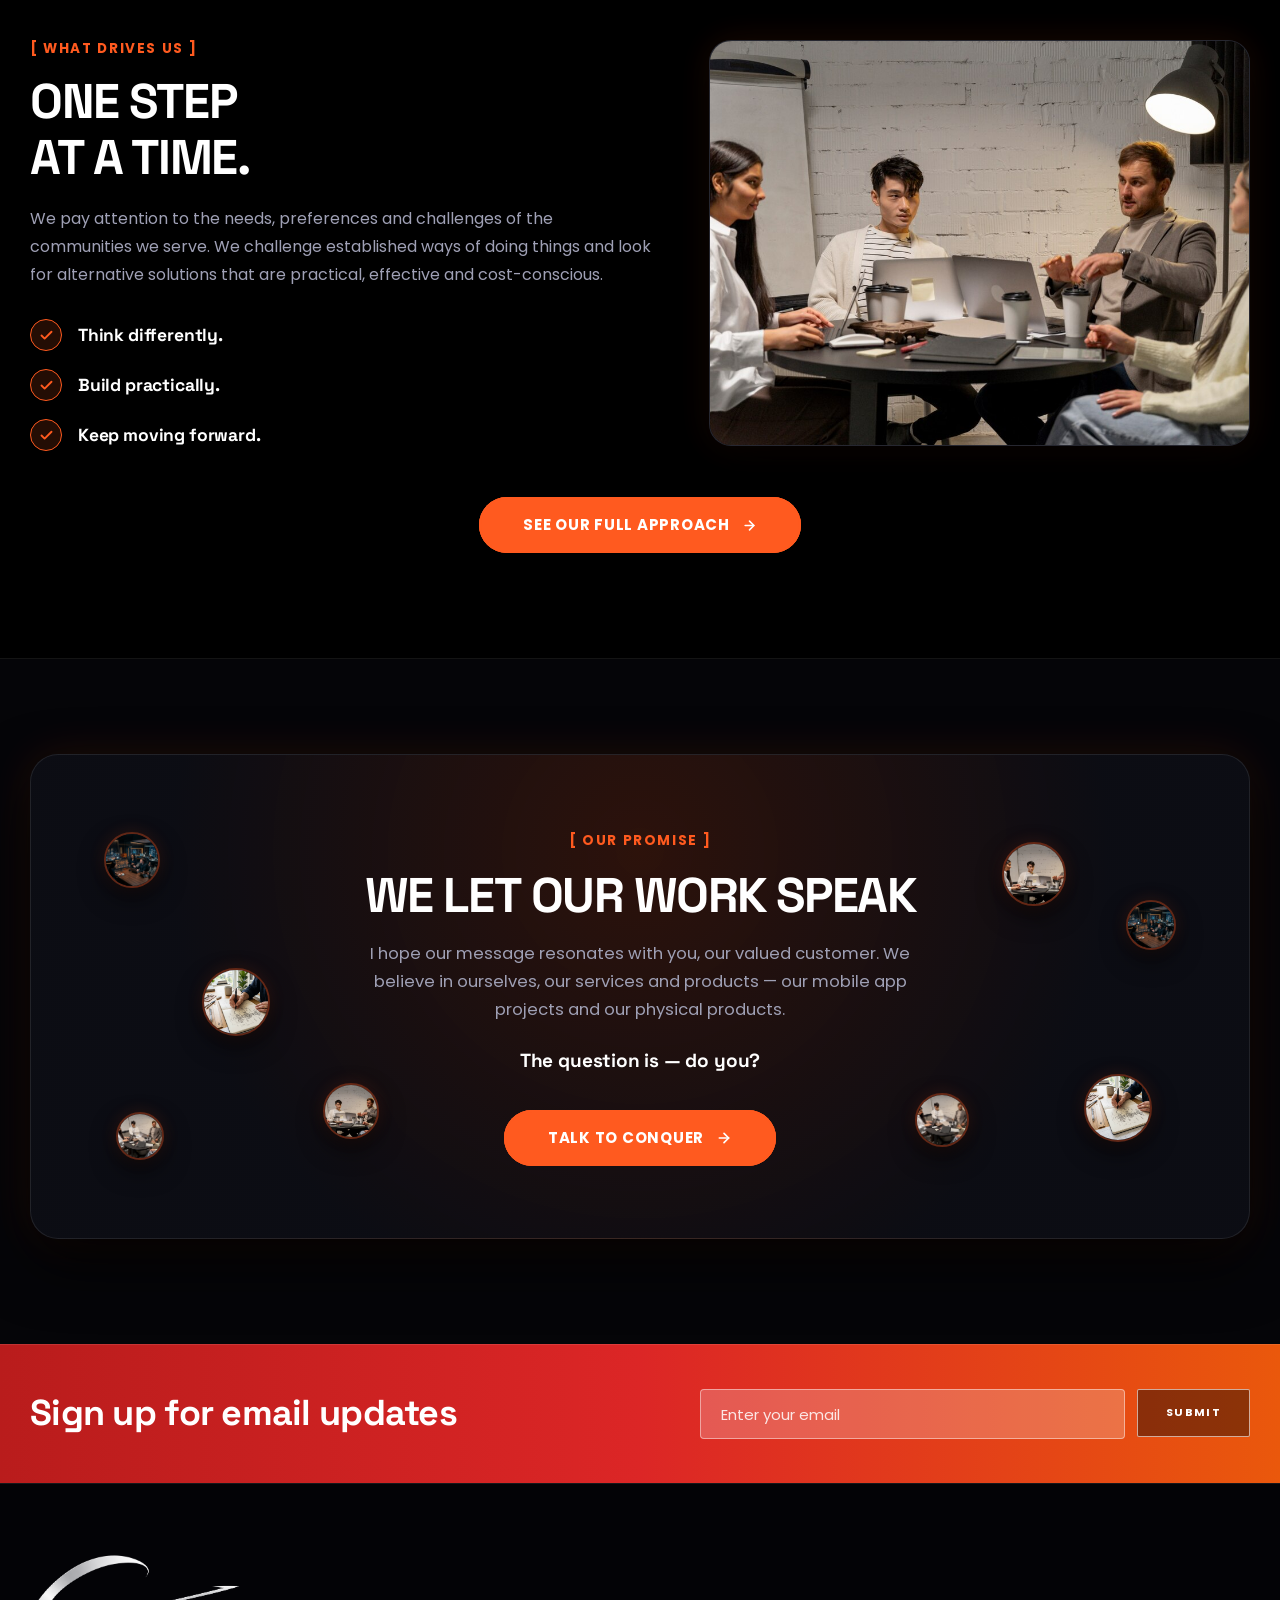
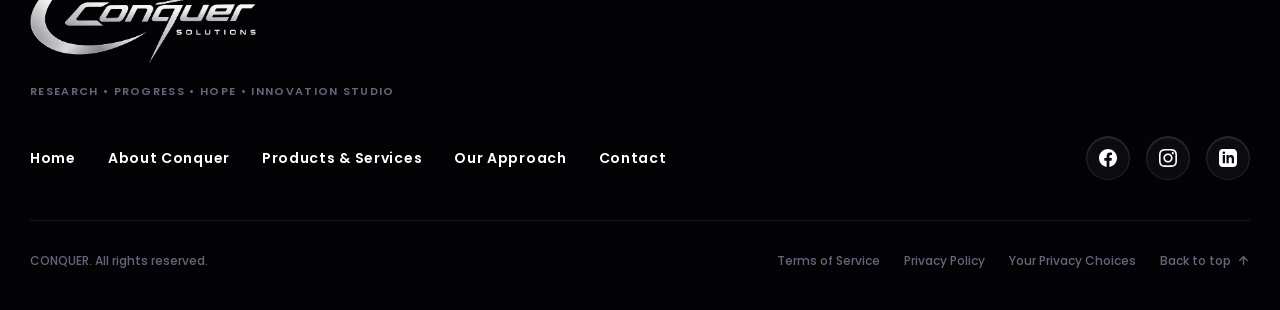
<file: about.html>
<!DOCTYPE html>
<html lang="en">

<head>
  <meta charset="UTF-8">
  <meta name="viewport" content="width=device-width, initial-scale=1.0">
  <meta http-equiv="X-UA-Compatible" content="IE=edge">

  <!-- Primary Meta Tags -->
  <title>About Conquer — Practical, Smart & Efficient Solutions | Innovation Studio</title>
  <meta name="title" content="About Conquer — Practical, Smart & Efficient Solutions | Innovation Studio">
  <meta name="description"
    content="We are a family-run innovation and invention business focused on creating practical, smart and efficient solutions for everyday life. Conquer turns challenges into reality.">
  <meta name="keywords"
    content="about conquer, conquer innovation studio, smart everyday solutions, practical invention, product development, technology solutions, conquer studio">
  <meta name="author" content="Conquer">
  <meta name="robots" content="index, follow, max-image-preview:large, max-snippet:-1, max-video-preview:-1">
  <meta name="theme-color" content="#050508">
  <link rel="canonical" href="https://conquer-three.vercel.app/about.html">

  <!-- Favicon -->
  <link rel="icon" type="image/png" href="images/logo.png">
  <link rel="apple-touch-icon" href="images/logo.png">

  <!-- Open Graph / Facebook Meta Tags -->
  <meta property="og:type" content="website">
  <meta property="og:url" content="https://conquer-three.vercel.app/about.html">
  <meta property="og:title" content="About Conquer — Practical, Smart & Efficient Solutions">
  <meta property="og:description"
    content="We are a family-run innovation and invention studio creating practical, smart and efficient solutions for genuine everyday needs.">
  <meta property="og:image" content="https://conquer-three.vercel.app/images/og-about.jpg">
  <meta property="og:image:secure_url" content="https://conquer-three.vercel.app/images/og-about.jpg">
  <meta property="og:image:type" content="image/jpeg">
  <meta property="og:image:width" content="1200">
  <meta property="og:image:height" content="630">
  <meta property="og:site_name" content="Conquer">
  <meta property="og:locale" content="en_US">

  <!-- Twitter Card Meta Tags -->
  <meta name="twitter:card" content="summary_large_image">
  <meta name="twitter:url" content="https://conquer-three.vercel.app/about.html">
  <meta name="twitter:title" content="About Conquer — Practical, Smart & Efficient Solutions">
  <meta name="twitter:description" content="A family-run innovation and invention studio creating practical, smart and efficient solutions for everyday challenges.">
  <meta name="twitter:image" content="https://conquer-three.vercel.app/images/og-about.jpg">

  <!-- Schema.org JSON-LD Structured Data for Enhanced SEO -->
  <script type="application/ld+json">
  {
    "@context": "https://schema.org",
    "@graph": [
      {
        "@type": "Organization",
        "@id": "https://conquer-three.vercel.app/#organization",
        "name": "Conquer",
        "url": "https://conquer-three.vercel.app/",
        "logo": {
          "@type": "ImageObject",
          "url": "https://conquer-three.vercel.app/images/logo.png"
        },
        "description": "A family-run innovation and invention business creating practical, smart and efficient solutions for everyday challenges.",
        "sameAs": [
          "https://facebook.com",
          "https://instagram.com",
          "https://linkedin.com"
        ]
      },
      {
        "@type": "AboutPage",
        "@id": "https://conquer-three.vercel.app/about.html#webpage",
        "url": "https://conquer-three.vercel.app/about.html",
        "name": "About Conquer — Practical, Smart & Efficient Solutions",
        "description": "Learn about Conquer's journey, values, innovation approach, and commitment to building practical solutions for everyday struggles.",
        "isPartOf": {
          "@id": "https://conquer-three.vercel.app/#website"
        },
        "breadcrumb": {
          "@type": "BreadcrumbList",
          "itemListElement": [
            {
              "@type": "ListItem",
              "position": 1,
              "name": "Home",
              "item": "https://conquer-three.vercel.app/"
            },
            {
              "@type": "ListItem",
              "position": 2,
              "name": "About Conquer",
              "item": "https://conquer-three.vercel.app/about.html"
            }
          ]
        }
      }
    ]
  }
  </script>

  <!-- Google Fonts -->
  <link rel="preconnect" href="https://fonts.googleapis.com">
  <link rel="preconnect" href="https://fonts.gstatic.com" crossorigin>
  <link
    href="https://fonts.googleapis.com/css2?family=Poppins:wght@300;400;500;600;700;800;900&family=Space+Grotesk:wght@400;500;600;700;800&display=swap"
    rel="stylesheet">

  <!-- Production Stylesheet -->
  <link rel="stylesheet" href="css/style.css">

  <style>
    /* ==========================================================================
       SASTIK BLACK THEME STYLES (PURE OBSIDIAN & HIGH-CONTRAST AESTHETICS)
       ========================================================================== */
    :root {
      --sastik-bg: #050508;
      --sastik-card-bg: rgba(18, 18, 26, 0.65);
      --sastik-card-border: rgba(255, 255, 255, 0.08);
      --sastik-card-hover: rgba(255, 255, 255, 0.14);
      --sastik-text-primary: #ffffff;
      --sastik-text-secondary: #9ea0b8;
      --sastik-text-muted: #676982;
      --sastik-accent: #ff5a1f;
      --sastik-accent-glow: rgba(255, 90, 31, 0.4);
    }

    body {
      background-color: var(--sastik-bg) !important;
      color: var(--sastik-text-primary);
      font-family: var(--font-body, 'Poppins', sans-serif);
      overflow-x: clip !important;
      max-width: 100%;
      width: 100%;
      position: relative;
    }

    /* Ambient Background Glows — Desktop only, hidden on mobile */
    .sastik-ambient-glow {
      position: fixed;
      border-radius: 50%;
      filter: blur(140px);
      pointer-events: none;
      z-index: 0;
      opacity: 0.28;
      max-width: 100%;
      overflow: hidden;
    }

    .glow-1 {
      top: -100px;
      left: 50%;
      transform: translateX(-50%);
      width: 700px;
      height: 400px;
      background: radial-gradient(circle, rgba(255, 90, 31, 0.30) 0%, rgba(255, 90, 31, 0.10) 50%, transparent 70%);
    }

    .glow-2 {
      top: 40vh;
      left: -80px;
      width: 480px;
      height: 480px;
      background: radial-gradient(circle, rgba(255, 90, 31, 0.18) 0%, transparent 70%);
    }

    .glow-3 {
      top: 70vh;
      right: -80px;
      width: 480px;
      height: 480px;
      background: radial-gradient(circle, rgba(255, 90, 31, 0.24) 0%, rgba(255, 90, 31, 0.08) 60%, transparent 75%);
    }

    @media (max-width: 768px) {
      .sastik-ambient-glow {
        display: none;
      }
    }

    /* --------------------------------------------------------------------------
       01. NEXTMIND AI-STARTUP HERO BREADCRUMB (EXPANDED CINEMATIC HEIGHT)
       -------------------------------------------------------------------------- */
    .about-hero-breadcrumb-section {
      width: 100%;
      min-height: 480px;
      padding: 200px 24px 120px 24px;
      background: #050508;
      position: relative;
      overflow: hidden;
      display: flex;
      flex-direction: column;
      align-items: center;
      justify-content: center;
      border-bottom: 1px solid rgba(255, 255, 255, 0.08);
      box-sizing: border-box;
    }

    .about-card-dot {
      position: absolute;
      top: 32px;
      left: 36px;
      width: 9px;
      height: 9px;
      border-radius: 50%;
      background: #ff5a1f;
      box-shadow: 0 0 12px #ff5a1f, 0 0 24px rgba(255, 90, 31, 0.55);
      z-index: 3;
    }

    .about-card-grid {
      position: absolute;
      inset: 0;
      width: 100%;
      height: 100%;
      background-image:
        linear-gradient(rgba(255, 255, 255, 0.035) 1px, transparent 1px),
        linear-gradient(90deg, rgba(255, 255, 255, 0.035) 1px, transparent 1px);
      background-size: 36px 36px;
      background-position: center center;
      pointer-events: none;
      z-index: 1;
    }

    .about-card-glow {
      position: absolute;
      border-radius: 50%;
      filter: blur(80px);
      pointer-events: none;
      z-index: 1;
    }

    .about-card-glow.glow-top-left {
      top: -120px;
      left: -120px;
      width: 520px;
      height: 520px;
      background: radial-gradient(circle, rgba(255, 90, 31, 0.28) 0%, rgba(255, 90, 31, 0.06) 55%, transparent 75%);
    }

    .about-card-glow.glow-bottom-right {
      bottom: -120px;
      right: -120px;
      width: 560px;
      height: 560px;
      background: radial-gradient(circle, rgba(255, 90, 31, 0.32) 0%, rgba(255, 90, 31, 0.07) 55%, transparent 75%);
    }

    .about-hero-band-inner {
      position: relative;
      z-index: 2;
      text-align: center;
      max-width: 920px;
      margin: 0 auto;
      width: 100%;
    }

    .about-card-title {
      font-family: var(--font-display, 'Space Grotesk', -apple-system, BlinkMacSystemFont, sans-serif);
      font-size: clamp(3rem, 5.8vw, 4.8rem);
      font-weight: 800;
      letter-spacing: -0.035em;
      color: #ffffff;
      margin: 0 0 20px 0;
      line-height: 1.08;
      text-transform: uppercase !important;
    }

    .title-gradient-orange {
      background: linear-gradient(135deg, #ff5a1f 0%, #ff7036 50%, #ff8c42 100%);
      -webkit-background-clip: text;
      -webkit-text-fill-color: transparent;
      display: inline-block;
    }

    .about-card-breadcrumb {
      display: inline-flex;
      align-items: center;
      justify-content: center;
      font-family: var(--font-body, 'Inter', -apple-system, BlinkMacSystemFont, sans-serif);
      font-size: 14px;
      font-weight: 500;
      color: #9fa0b5;
      background: rgba(255, 255, 255, 0.04);
      border: 1px solid rgba(255, 255, 255, 0.1);
      border-radius: 9999px;
      padding: 8px 24px;
      backdrop-filter: blur(8px);
    }

    .crumb-link {
      color: #9fa0b5;
      text-decoration: none;
      transition: color 0.2s ease;
    }

    .crumb-link:hover {
      color: #ffffff;
    }

    .crumb-sep {
      color: #65667a;
      margin: 0 10px;
      font-weight: 400;
    }

    .crumb-current {
      color: #ffffff;
      font-weight: 500;
    }

    @media (max-width: 768px) {
      .about-hero-breadcrumb-section {
        min-height: 360px;
        padding: 120px 16px 50px 16px;
      }

      .about-card-dot {
        top: 18px;
        left: 20px;
      }
    }

    @media (max-width: 480px) {
      .about-hero-breadcrumb-section {
        min-height: 300px;
        padding: 110px 14px 44px 14px;
      }
    }

    /* ==========================================================================
       NEXTMIND COMMON SECTION SYSTEM
       ========================================================================== */
    .about-section {
      padding: 78px 0;
      position: relative;
      border-bottom: 1px solid rgba(255, 255, 255, 0.07);
      background: #050508;
    }

    .about-eyebrow-tag {
      display: inline-flex;
      align-items: center;
      gap: 10px;
      font-family: var(--font-body, 'Inter', sans-serif);
      font-size: 11.5px;
      font-weight: 700;
      letter-spacing: 0.14em;
      text-transform: uppercase;
      color: #ff5a1f;
      margin-bottom: 14px;
    }

    .about-eyebrow-tag::before {
      content: "";
      width: 20px;
      height: 2px;
      background: #ff5a1f;
      border-radius: 1px;
    }

    .about-section-heading {
      font-family: var(--font-display, 'Space Grotesk', sans-serif);
      font-size: clamp(2rem, 3.2vw, 2.9rem);
      font-weight: 800;
      letter-spacing: -0.03em;
      line-height: 1.2;
      color: #ffffff;
      margin-bottom: 18px;
      text-transform: uppercase !important;
    }

    /* --------------------------------------------------------------------------
       01 — OUR STORY SPLIT SECTION (CLEAN IMAGE & SINGLE BUTTON)
       -------------------------------------------------------------------------- */
    .overview-video-section {
      padding: 95px 0 105px 0;
      position: relative;
      border-bottom: 1px solid rgba(255, 255, 255, 0.08);
      background: #050508;
    }

    .overview-split-grid {
      display: grid;
      grid-template-columns: 1.05fr 1.15fr;
      gap: 56px;
      align-items: center;
    }

    /* Left Image Card Frame */
    .overview-image-frame {
      position: relative;
      border-radius: 22px;
      overflow: hidden;
      aspect-ratio: 16 / 11;
      min-height: 400px;
      background: #0d0f18;
      border: 1px solid rgba(255, 255, 255, 0.1);
      box-shadow: 0 24px 60px rgba(0, 0, 0, 0.8), 0 0 35px rgba(255, 90, 31, 0.12);
    }

    .overview-simple-img {
      width: 100%;
      height: 100%;
      object-fit: cover;
      display: block;
      transition: transform 0.6s cubic-bezier(0.16, 1, 0.3, 1);
    }

    .overview-image-frame:hover .overview-simple-img {
      transform: scale(1.03);
    }

    /* Right Side Content */
    .overview-content-wrap {
      display: flex;
      flex-direction: column;
    }

    .overview-eyebrow {
      font-family: var(--font-body, 'Inter', sans-serif);
      font-size: 13px;
      font-weight: 700;
      letter-spacing: 0.16em;
      text-transform: uppercase;
      color: #ff5a1f;
      margin-bottom: 16px;
      display: inline-block;
    }

    .overview-title {
      font-family: var(--font-display, 'Space Grotesk', sans-serif);
      font-size: clamp(2.3rem, 3.8vw, 3.5rem);
      font-weight: 800;
      letter-spacing: -0.03em;
      line-height: 1.15;
      color: #ffffff;
      margin: 0 0 24px 0;
      text-transform: uppercase !important;
    }

    .overview-paragraphs-wrap {
      display: flex;
      flex-direction: column;
      gap: 16px;
      margin-bottom: 34px;
    }

    .overview-p {
      font-family: var(--font-body, 'Inter', sans-serif);
      font-size: 16px;
      line-height: 1.75;
      color: #9fa0b5;
      margin: 0;
    }

    .overview-btn-group {
      display: flex;
      align-items: center;
    }

    .btn-overview-primary {
      display: inline-flex;
      align-items: center;
      gap: 12px;
      background: linear-gradient(135deg, #ff5a1f 0%, #ff7036 100%);
      color: #ffffff !important;
      font-family: var(--font-body, 'Inter', sans-serif);
      font-size: 15px;
      font-weight: 700;
      padding: 14px 34px;
      border-radius: 9999px;
      text-decoration: none;
      box-shadow: 0 8px 24px rgba(255, 90, 31, 0.4);
      transition: all 0.35s cubic-bezier(0.16, 1, 0.3, 1);
      border: 1px solid rgba(255, 255, 255, 0.15);
    }

    .btn-overview-primary:hover {
      background: linear-gradient(135deg, #ff6b35 0%, #ff8c42 100%);
      transform: translateY(-2px);
      box-shadow: 0 14px 32px rgba(255, 90, 31, 0.6);
      color: #ffffff !important;
    }

    .btn-overview-primary svg {
      transition: transform 0.3s ease;
    }

    .btn-overview-primary:hover svg {
      transform: translateX(4px);
    }

    @media (max-width: 991px) {
      .overview-split-grid {
        grid-template-columns: 1fr;
        gap: 36px;
      }

      .overview-image-frame {
        min-height: 280px;
      }
    }

    /* --------------------------------------------------------------------------
       02 — WHY CONQUER / TJ CHOOSE SECTION (REFERENCE EXACT MATCH)
       -------------------------------------------------------------------------- */
    .tj-choose-section {
      padding: 95px 0 105px 0;
      position: relative;
      border-bottom: 1px solid rgba(0, 0, 0, 0.07);
      background: #000000;
    }

    .tj-choose-section .sec-heading {
      margin-bottom: 54px;
    }

    .tj-choose-section .sub-title {
      display: inline-block;
      font-family: var(--font-body, 'Inter', sans-serif);
      font-size: 13.5px;
      font-weight: 700;
      letter-spacing: 0.12em;
      text-transform: uppercase;
      color: #ff5a1f;
      margin-bottom: 22px;
    }

    .tj-choose-section .sec-heading-inner {
      display: flex;
      align-items: flex-end;
      justify-content: space-between;
      gap: 36px;
    }

    .tj-choose-section .sec-title {
      font-family: var(--font-display, 'Space Grotesk', sans-serif);
      font-size: clamp(2.2rem, 3.8vw, 3.4rem);
      font-weight: 800;
      letter-spacing: -0.03em;
      line-height: 1.15;
      color: #ffffff;
      margin: 0;
      flex: 1.25;
      text-transform: uppercase !important;
    }

    .tj-choose-section .desc-wrap {
      flex: 1;
      max-width: 400px;
    }

    .tj-choose-section .desc {
      font-family: var(--font-body, 'Inter', sans-serif);
      font-size: 15.5px;
      line-height: 1.68;
      color: #9fa0b5;
      margin: 0;
    }

    .tj-choose-section .btn-wrap {
      flex-shrink: 0;
    }

    .tj-primary-btn {
      display: inline-flex;
      align-items: center;
      gap: 14px;
      background: linear-gradient(135deg, #ff5a1f 0%, #ff7036 100%);
      color: #ffffff !important;
      font-family: var(--font-body, 'Inter', sans-serif);
      font-size: 14.5px;
      font-weight: 700;
      padding: 9px 9px 9px 24px;
      border-radius: 9999px;
      text-decoration: none;
      transition: all 0.35s cubic-bezier(0.16, 1, 0.3, 1);
      box-shadow: 0 8px 24px rgba(255, 90, 31, 0.38);
      border: 1px solid rgba(255, 255, 255, 0.15);
    }

    .tj-primary-btn:hover {
      background: linear-gradient(135deg, #ff6b35 0%, #ff8c42 100%);
      transform: translateY(-2px);
      box-shadow: 0 12px 30px rgba(255, 90, 31, 0.6);
      color: #ffffff !important;
    }

    .tj-primary-btn .btn-text {
      display: inline-block;
      letter-spacing: 0.01em;
    }

    .tj-primary-btn .btn-icon {
      width: 36px;
      height: 36px;
      border-radius: 50%;
      background: #050508;
      color: #ffffff;
      display: flex;
      align-items: center;
      justify-content: center;
      transition: transform 0.3s ease;
    }

    .tj-primary-btn:hover .btn-icon {
      transform: translate(2px, -2px);
    }

    /* 4-Cards Grid */
    .choose-cards-grid {
      display: grid;
      grid-template-columns: repeat(4, 1fr);
      gap: 24px;
    }

    .choose-box {
      background: #141414;
      border: 1px solid rgba(255, 255, 255, 0.08);
      border-radius: 18px;
      padding: 42px 28px 36px 28px;
      transition: all 0.35s cubic-bezier(0.16, 1, 0.3, 1);
      display: flex;
      flex-direction: column;
      height: 100%;
      box-sizing: border-box;
      position: relative;
    }

    .choose-box:hover {
      background: #ffffff;
      border-color: rgba(255, 90, 31, 0.4);
      transform: translateY(-6px);
      box-shadow: 0 20px 45px rgba(0, 0, 0, 0.7), 0 0 25px rgba(255, 90, 31, 0.14);
    }

    .choose-box:hover .title {
      color: #050508 !important;
    }

    .choose-box:hover .desc {
      color: #4a4d65 !important;
    }

    .choose-inner {
      display: flex;
      flex-direction: column;
      height: 100%;
    }

    .choose-icon {
      width: 66px;
      height: 66px;
      border-radius: 50%;
      background: #07080c;
      border: 1px solid rgba(255, 255, 255, 0.09);
      display: flex;
      align-items: center;
      justify-content: center;
      color: #ff5a1f;
      margin-bottom: 28px;
      transition: all 0.45s cubic-bezier(0.16, 1, 0.3, 1);
      flex-shrink: 0;
    }

    .choose-box:hover .choose-icon {
      background: #ff5a1f;
      border-color: #ff5a1f;
      color: #ffffff;
      transform: rotate(360deg);
      box-shadow: 0 8px 24px rgba(255, 90, 31, 0.45);
    }

    .choose-content {
      flex: 1;
      display: flex;
      flex-direction: column;
    }

    .choose-content .title {
      font-family: var(--font-display, 'Space Grotesk', sans-serif);
      font-size: 21px;
      font-weight: 700;
      color: #ffffff;
      margin: 0 0 12px 0;
      letter-spacing: -0.01em;
      line-height: 1.25;
      text-transform: none !important;
      transition: color 0.3s ease;
    }

    .choose-content .desc {
      font-family: var(--font-body, 'Inter', sans-serif);
      font-size: 14.5px;
      line-height: 1.65;
      color: #8e91a6;
      margin: 0;
      transition: color 0.3s ease;
    }

    .choose-mobile-btn {
      display: none;
      margin-top: 36px;
      text-align: center;
    }

    @media (max-width: 1199px) {
      .choose-cards-grid {
        grid-template-columns: repeat(2, 1fr);
        gap: 20px;
      }

      .tj-choose-section .sec-heading-inner {
        flex-direction: column;
        align-items: flex-start;
        gap: 20px;
      }

      .tj-choose-section .desc-wrap {
        max-width: 100%;
      }

      .choose-desktop-btn {
        display: none !important;
      }

      .choose-mobile-btn {
        display: block;
      }
    }

    @media (max-width: 640px) {
      .choose-cards-grid {
        grid-template-columns: 1fr;
        gap: 16px;
      }

      .tj-choose-section {
        padding: 65px 0 75px 0;
      }

      .choose-box {
        padding: 30px 22px;
      }

      .choose-icon {
        width: 58px;
        height: 58px;
        margin-bottom: 22px;
      }
    }

    /* --------------------------------------------------------------------------
       04 — WHAT DRIVES US (SPLIT CONTENT & IMAGE WITH 3 PILLARS)
       -------------------------------------------------------------------------- */
    .about-drives-section {
      padding: 95px 0 105px 0;
      position: relative;
      border-bottom: 1px solid rgba(255, 255, 255, 0.08);
      background: #000000;
    }

    .about-drives-grid {
      display: grid;
      grid-template-columns: 1.15fr 1fr;
      gap: 56px;
      align-items: center;
    }

    .drives-sub-title {
      display: inline-block;
      font-family: var(--font-body, 'Inter', sans-serif);
      font-size: 13.5px;
      font-weight: 700;
      letter-spacing: 0.12em;
      text-transform: uppercase;
      color: #ff5a1f;
      margin-bottom: 20px;
    }

    .drives-title {
      font-family: var(--font-display, 'Space Grotesk', sans-serif);
      font-size: clamp(2.3rem, 3.8vw, 3.5rem);
      font-weight: 800;
      letter-spacing: -0.03em;
      line-height: 1.15;
      color: #ffffff;
      margin: 0 0 20px 0;
      text-transform: uppercase !important;
    }

    .drives-desc {
      font-family: var(--font-body, 'Inter', sans-serif);
      font-size: 16px;
      line-height: 1.75;
      color: #9fa0b5;
      margin: 0 0 30px 0;
    }

    /* Checkpoints List */
    .drives-check-list {
      display: flex;
      flex-direction: column;
      gap: 18px;
      margin: 0;
      padding: 0;
      list-style: none;
    }

    .drives-check-item {
      display: flex;
      align-items: center;
      gap: 16px;
      transition: transform 0.3s cubic-bezier(0.16, 1, 0.3, 1);
    }

    .drives-check-item:hover {
      transform: translateX(6px);
    }

    .drives-check-badge {
      width: 32px;
      height: 32px;
      border-radius: 50%;
      background: rgba(255, 90, 31, 0.14);
      border: 1.5px solid #ff5a1f;
      color: #ff5a1f;
      display: flex;
      align-items: center;
      justify-content: center;
      flex-shrink: 0;
      transition: all 0.3s cubic-bezier(0.16, 1, 0.3, 1);
    }

    .drives-check-item:hover .drives-check-badge {
      background: #ff5a1f;
      color: #ffffff;
      box-shadow: 0 0 16px rgba(255, 90, 31, 0.6);
      transform: scale(1.1);
    }

    .drives-check-text {
      font-family: var(--font-display, 'Space Grotesk', sans-serif);
      font-size: 17.5px;
      font-weight: 700;
      color: #ffffff;
      letter-spacing: -0.01em;
    }

    /* Right Image Wrapper (Clean Frame) */
    .drives-img-wrapper {
      position: relative;
      border-radius: 22px;
      overflow: hidden;
      aspect-ratio: 16 / 12;
      min-height: 400px;
      background: #0d0f18;
      border: 1px solid rgba(255, 255, 255, 0.1);
      box-shadow: 0 24px 60px rgba(0, 0, 0, 0.8), 0 0 35px rgba(255, 90, 31, 0.12);
    }

    .drives-img-wrapper img {
      width: 100%;
      height: 100%;
      object-fit: cover;
      display: block;
      transition: transform 0.6s cubic-bezier(0.16, 1, 0.3, 1);
    }

    .drives-img-wrapper:hover img {
      transform: scale(1.03);
    }

    @media (max-width: 991px) {
      .about-drives-grid {
        grid-template-columns: 1fr;
        gap: 40px;
      }

      .drives-img-wrapper {
        min-height: 300px;
      }
    }

    /* --------------------------------------------------------------------------
       03 — OUR APPROACH (CLEAN REFERENCE MATCH: TYPOGRAPHY + MINIMAL CONTROLS)
       -------------------------------------------------------------------------- */
    .about-values-section {
      position: relative;
      background: #050508;
      height: 320vh;
      /* Smooth pinned scroll runway */
    }

    .values-sticky-container {
      position: -webkit-sticky;
      position: sticky;
      top: 0;
      height: 100vh;
      height: 100dvh;
      display: flex;
      align-items: center;
      justify-content: center;
      width: 100%;
      overflow: clip;
      z-index: 5;
    }

    .values-sticky-container .container {
      width: min(var(--max-width, 1400px), calc(100% - 60px));
      max-width: 1400px;
      margin-left: auto;
      margin-right: auto;
      padding-left: 15px;
      padding-right: 15px;
    }

    /* Unified Section Eyebrow Subtitles (Matches [ OUR APPROACH ] exactly) */
    .sub-title,
    .overview-eyebrow,
    .drives-sub-title,
    .values-sub-tag,
    .about-eyebrow-tag {
      display: inline-block;
      font-family: var(--font-body, 'Inter', sans-serif);
      font-size: 13.5px;
      font-weight: 700;
      letter-spacing: 0.12em;
      text-transform: uppercase !important;
      color: #ff5a1f !important;
      margin-bottom: 14px;
    }

    .values-header-wrap {
      margin-bottom: 24px;
      width: 100%;
    }

    .values-giant-title {
      font-family: var(--font-display, 'Space Grotesk', sans-serif);
      font-size: clamp(4.5rem, 9.5vw, 8.5rem);
      font-weight: 800;
      letter-spacing: -0.04em;
      line-height: 0.95;
      margin: 0;
      background: linear-gradient(135deg, #ff5a1f 0%, #ff8c42 45%, #ffffff 90%);
      -webkit-background-clip: text;
      -webkit-text-fill-color: transparent;
      transition: opacity 0.28s ease, transform 0.28s cubic-bezier(0.16, 1, 0.3, 1);
      text-transform: uppercase !important;
      display: block;
      width: 100%;
    }

    .values-giant-title.switching {
      opacity: 0;
      transform: translateY(-12px);
    }

    /* Content Layout: Left Nav + Right Text (Spans container width gracefully) */
    .values-content-layout {
      display: grid;
      grid-template-columns: 80px 1fr;
      gap: 48px;
      align-items: flex-start;
      margin-top: 36px;
      width: 100%;
    }

    .values-nav-col {
      display: flex;
      flex-direction: column;
      align-items: flex-start;
      gap: 28px;
    }

    .values-dots-list {
      display: flex;
      flex-direction: column;
      align-items: center;
      gap: 12px;
      padding-left: 14px;
    }

    .value-dot {
      width: 8px;
      height: 8px;
      border-radius: 50%;
      background: rgba(255, 255, 255, 0.25);
      border: none;
      padding: 0;
      cursor: pointer;
      transition: all 0.35s cubic-bezier(0.16, 1, 0.3, 1);
    }

    .value-dot:hover {
      background: #ff5a1f;
      transform: scale(1.3);
    }

    .value-dot.active {
      height: 24px;
      border-radius: 9999px;
      background: #ff5a1f;
      box-shadow: 0 0 12px #ff5a1f;
    }

    .values-arrows-wrap {
      display: flex;
      flex-direction: row;
      gap: 10px;
    }

    .value-arrow-btn {
      width: 42px;
      height: 42px;
      border-radius: 50%;
      border: 1px solid rgba(255, 255, 255, 0.18);
      background: transparent;
      color: #ffffff;
      display: flex;
      align-items: center;
      justify-content: center;
      cursor: pointer;
      transition: all 0.25s ease;
    }

    .value-arrow-btn:hover {
      border-color: #ff5a1f;
      background: #ff5a1f;
      color: #ffffff;
    }

    .values-text-col {
      width: 100%;
      max-width: 1100px;
      transition: opacity 0.28s ease, transform 0.28s cubic-bezier(0.16, 1, 0.3, 1);
    }

    .values-text-col.switching {
      opacity: 0;
      transform: translateY(12px);
    }

    .values-card-heading {
      font-family: var(--font-display, 'Space Grotesk', sans-serif);
      font-size: clamp(2.2rem, 3.8vw, 3.4rem);
      font-weight: 700;
      letter-spacing: -0.025em;
      line-height: 1.2;
      color: #ffffff;
      margin: 0 0 18px 0;
    }

    .values-card-desc {
      font-family: var(--font-body, 'Inter', sans-serif);
      font-size: clamp(17px, 1.3vw, 20px);
      line-height: 1.8;
      color: #a5a6b9;
      margin: 0;
      max-width: 950px;
    }

    @media (max-width: 991px) {
      .about-values-section {
        height: auto;
        padding: 85px 0;
      }

      .values-sticky-container {
        position: relative;
        height: auto;
        min-height: unset;
        display: block;
      }

      .values-content-layout {
        grid-template-columns: 1fr;
        gap: 28px;
      }

      .values-nav-col {
        flex-direction: row;
        justify-content: space-between;
        align-items: center;
        width: 100%;
      }

      .values-dots-list {
        flex-direction: row;
        padding-left: 0;
      }

      .value-dot.active {
        width: 24px;
        height: 8px;
      }
    }

    /* --------------------------------------------------------------------------
       05 — OUR PROMISE (CLEAN CTA WITH FLOATING AVATARS & GOOEY BLOB BUTTON)
       -------------------------------------------------------------------------- */
    .about-promise-section {
      padding: 95px 0 105px 0;
      border-bottom: none;
      position: relative;
    }

    .promise-cta-card {
      position: relative;
      background: radial-gradient(circle at 50% 20%, rgba(255, 90, 31, 0.16) 0%, rgba(12, 13, 20, 0.98) 65%);
      border: 1px solid rgba(255, 255, 255, 0.09);
      border-radius: 28px;
      padding: 72px 40px;
      text-align: center;
      overflow: hidden;
      box-shadow: 0 24px 60px rgba(0, 0, 0, 0.8), 0 0 45px rgba(255, 90, 31, 0.12);
    }

    .promise-card-content {
      position: relative;
      z-index: 5;
      max-width: 680px;
      margin: 0 auto;
    }

    .promise-card-content .about-eyebrow-tag {
      margin-bottom: 16px;
    }

    .promise-card-content .about-section-heading {
      font-size: clamp(2.2rem, 3.8vw, 3.4rem);
      margin-bottom: 16px;
      line-height: 1.15;
    }

    .promise-desc-p {
      font-family: var(--font-body, 'Inter', sans-serif);
      font-size: 16.5px;
      line-height: 1.7;
      color: #9fa0b5;
      margin: 0 auto 10px auto;
      max-width: 580px;
    }

    .promise-signoff-p {
      font-family: var(--font-display, 'Space Grotesk', sans-serif);
      font-size: 19px;
      font-weight: 700;
      color: #ffffff;
      margin: 22px auto 0 auto;
      max-width: 580px;
      letter-spacing: -0.01em;
    }

    /* Floating Avatars (Matching Reference) */
    .cta-avatar {
      position: absolute;
      border-radius: 50%;
      overflow: hidden;
      border: 2.5px solid rgba(255, 90, 31, 0.35);
      box-shadow: 0 10px 25px rgba(0, 0, 0, 0.6), 0 0 16px rgba(255, 90, 31, 0.15);
      pointer-events: none;
      z-index: 2;
    }

    .cta-avatar img {
      width: 100%;
      height: 100%;
      object-fit: cover;
      display: block;
    }

    .cta-avatar-1 {
      width: 56px;
      height: 56px;
      top: 16%;
      left: 6%;
      animation: avatarBob 4.2s ease-in-out infinite alternate;
    }

    .cta-avatar-2 {
      width: 68px;
      height: 68px;
      top: 44%;
      left: 14%;
      animation: avatarBob 3.8s ease-in-out infinite alternate-reverse;
    }

    .cta-avatar-3 {
      width: 48px;
      height: 48px;
      top: 74%;
      left: 7%;
      animation: avatarBob 4.5s ease-in-out infinite alternate;
    }

    .cta-avatar-4 {
      width: 56px;
      height: 56px;
      top: 68%;
      left: 24%;
      animation: avatarBob 4s ease-in-out infinite alternate-reverse;
    }

    .cta-avatar-5 {
      width: 64px;
      height: 64px;
      top: 18%;
      right: 15%;
      animation: avatarBob 3.9s ease-in-out infinite alternate-reverse;
    }

    .cta-avatar-6 {
      width: 50px;
      height: 50px;
      top: 30%;
      right: 6%;
      animation: avatarBob 4.4s ease-in-out infinite alternate;
    }

    .cta-avatar-7 {
      width: 68px;
      height: 68px;
      top: 66%;
      right: 8%;
      animation: avatarBob 4.1s ease-in-out infinite alternate;
    }

    .cta-avatar-8 {
      width: 54px;
      height: 54px;
      top: 70%;
      right: 23%;
      animation: avatarBob 3.7s ease-in-out infinite alternate-reverse;
    }

    @keyframes avatarBob {
      0% {
        transform: translateY(0px) scale(1);
      }

      100% {
        transform: translateY(-8px) scale(1.04);
      }
    }

    /* Gooey Blob Button */
    .buttons {
      margin-top: 34px;
      text-align: center;
      position: relative;
      z-index: 10;
    }

    .blob-btn {
      z-index: 1;
      position: relative;
      padding: 16px 44px;
      text-align: center;
      text-transform: uppercase !important;
      color: #ffffff !important;
      font-family: var(--font-body, 'Inter', sans-serif);
      font-size: 15px;
      font-weight: 700;
      letter-spacing: 0.05em;
      background-color: #ff5a1f !important;
      outline: none;
      border: none;
      transition: color 0.4s ease, background-color 0.4s ease;
      cursor: pointer;
      border-radius: 9999px;
      display: inline-flex;
      align-items: center;
      justify-content: center;
      gap: 12px;
      text-decoration: none;
      box-shadow: none !important;
    }

    .blob-btn:before {
      content: "";
      z-index: 1;
      position: absolute;
      left: 0;
      top: 0;
      width: 100%;
      height: 100%;
      border: 2px solid #ff5a1f;
      border-radius: 9999px;
      pointer-events: none;
      transition: border-color 0.35s ease;
    }

    .blob-btn:after {
      content: "";
      z-index: -2;
      position: absolute;
      left: 0;
      top: 0;
      width: 100%;
      height: 100%;
      border-radius: 9999px;
    }

    .blob-btn:hover {
      color: #000000 !important;
      background-color: #ffffff !important;
      box-shadow: none !important;
    }

    .blob-btn:hover:before {
      border-color: #ffffff;
    }

    .blob-btn__inner {
      z-index: -1;
      overflow: hidden;
      position: absolute;
      left: 0;
      top: 0;
      width: 100%;
      height: 100%;
      border-radius: 9999px;
      background: #ff5a1f;
    }

    .blob-btn__blobs {
      position: relative;
      display: block;
      height: 100%;
      filter: url('#goo');
    }

    .blob-btn__blob {
      position: absolute;
      top: 2px;
      width: 25%;
      height: 100%;
      background: #ffffff;
      border-radius: 100%;
      transform: translate3d(0, 150%, 0) scale(1.7);
      transition: transform 0.45s cubic-bezier(0.16, 1, 0.3, 1);
    }

    @supports (filter: url('#goo')) {
      .blob-btn__blob {
        transform: translate3d(0, 150%, 0) scale(1.4);
      }
    }

    .blob-btn__blob:nth-child(1) {
      left: 0%;
      transition-delay: 0s;
    }

    .blob-btn__blob:nth-child(2) {
      left: 28%;
      transition-delay: 0.08s;
    }

    .blob-btn__blob:nth-child(3) {
      left: 56%;
      transition-delay: 0.16s;
    }

    .blob-btn__blob:nth-child(4) {
      left: 84%;
      transition-delay: 0.24s;
    }

    .blob-btn:hover .blob-btn__blob {
      transform: translateZ(0) scale(1.7);
    }

    @supports (filter: url('#goo')) {
      .blob-btn:hover .blob-btn__blob {
        transform: translateZ(0) scale(1.4);
      }
    }

    .blob-btn .btn-arrow-icon {
      position: relative;
      z-index: 2;
      transition: transform 0.3s ease;
      display: flex;
      align-items: center;
      color: inherit;
    }

    .blob-btn:hover .btn-arrow-icon {
      transform: translateX(4px);
    }

    /* ==========================================================================
       GLOBAL RESPONSIVE SYSTEM (MOBILE, TABLET & DESKTOP PERFECTION)
       ========================================================================== */

    /* TABLET BREAKPOINT (< 992px) */
    @media (max-width: 991px) {
      /* Header stays managed by global CSS — do NOT override .header-area padding here */

      /* Hero Section */
      .about-hero-breadcrumb-section {
        min-height: 420px;
        padding: 160px 20px 90px 20px;
      }

      .about-card-title {
        font-size: clamp(2.4rem, 6.5vw, 3.6rem);
      }

      /* Section 01: Our Story Split Grid */
      .overview-split-grid {
        grid-template-columns: 1fr;
        gap: 40px;
      }

      .overview-image-frame {
        min-height: 300px;
        height: 340px;
      }

      /* Section 02: Choose Cards */
      .choose-cards-grid {
        grid-template-columns: repeat(2, 1fr);
        gap: 20px;
      }

      /* Section 03: Values / Our Approach */
      .about-values-section {
        height: auto;
        padding: 85px 0;
      }

      .values-sticky-container {
        position: relative;
        height: auto;
        min-height: unset;
        display: block;
      }

      .values-content-layout {
        grid-template-columns: 1fr;
        gap: 28px;
      }

      .values-nav-col {
        flex-direction: row;
        justify-content: space-between;
        align-items: center;
        width: 100%;
      }

      .values-dots-list {
        flex-direction: row;
        padding-left: 0;
      }

      .value-dot.active {
        width: 24px;
        height: 8px;
      }

      /* Section 04: What Drives Us Split Grid */
      .about-drives-grid {
        grid-template-columns: 1fr;
        gap: 40px;
      }

      .drives-img-wrapper {
        min-height: 300px;
        aspect-ratio: 16 / 10;
      }

      /* Section 05: CTA Card & Avatars */
      .cta-avatar {
        display: none !important;
      }

      .promise-cta-card {
        padding: 56px 28px;
      }

      /* Home Page Footer & Newsletter on Tablet */
      .red-newsletter-inner {
        flex-direction: column;
        text-align: center;
        gap: 24px;
      }

      .footer-middle-row {
        flex-direction: column;
        gap: 20px;
        align-items: center;
        text-align: center;
      }

      .footer-nav-links {
        justify-content: center;
        flex-wrap: wrap;
        gap: 10px 18px;
      }

      .footer-bottom-row {
        flex-direction: column;
        gap: 12px;
        text-align: center;
      }
    }

    /* MOBILE BREAKPOINT (< 768px) */
    @media (max-width: 767px) {
      .about-hero-breadcrumb-section {
        min-height: 360px;
        padding: 140px 16px 70px 16px;
      }

      .about-card-dot {
        top: 20px;
        left: 20px;
      }

      .about-card-title {
        font-size: clamp(2rem, 8vw, 2.8rem);
        margin-bottom: 14px;
      }

      .about-card-breadcrumb {
        font-size: 13px;
        padding: 6px 18px;
      }

      .overview-video-section,
      .tj-choose-section,
      .about-drives-section,
      .about-promise-section {
        padding: 65px 0 75px 0;
      }

      .choose-cards-grid {
        grid-template-columns: 1fr;
        gap: 16px;
      }

      .values-giant-title {
        font-size: clamp(3.2rem, 11vw, 5.2rem);
      }

      .values-card-heading {
        font-size: clamp(1.75rem, 5.5vw, 2.3rem);
      }

      .values-card-desc {
        font-size: 16px;
        line-height: 1.7;
      }

      .promise-cta-card {
        padding: 44px 18px;
        border-radius: 20px;
      }

      .promise-card-content .about-section-heading {
        font-size: clamp(1.9rem, 6.5vw, 2.6rem);
      }

      .blob-btn {
        padding: 12px 26px;
        font-size: 13.5px;
        width: auto !important;
        max-width: max-content !important;
        display: inline-flex !important;
        justify-content: center !important;
        margin-inline: auto !important;
      }
    }

    /* SMALL PHONE BREAKPOINT (< 480px) */
    @media (max-width: 480px) {
      .about-hero-breadcrumb-section {
        min-height: 320px;
        padding: 125px 12px 60px 12px;
      }

      .red-newsletter-form {
        flex-direction: column;
        border-radius: 16px;
        padding: 8px;
        background: rgba(255, 255, 255, 0.08);
      }

      .red-newsletter-input {
        width: 100%;
        padding: 12px 14px;
        text-align: center;
      }

      .red-newsletter-btn {
        width: auto !important;
        max-width: max-content !important;
        display: inline-flex !important;
        padding: 12px 24px;
        border-radius: 12px;
        margin-inline: auto !important;
      }

      .blob-btn {
        width: auto !important;
        max-width: max-content !important;
        display: inline-flex !important;
        justify-content: center !important;
        padding: 12px 24px !important;
        font-size: 13.5px !important;
        margin-inline: auto !important;
      }

      .overview-image-frame {
        min-height: 220px;
        height: auto;
        aspect-ratio: 16 / 10;
      }

      .drives-img-wrapper {
        min-height: 220px;
        aspect-ratio: 16 / 10;
      }

      .about-values-section {
        height: auto !important;
        padding: 60px 0;
      }

      .values-sticky-container {
        position: relative !important;
        height: auto !important;
        overflow: visible;
      }

      .values-giant-title {
        font-size: clamp(2.8rem, 10vw, 4rem);
        white-space: normal;
        word-break: break-word;
      }

      .promise-cta-card {
        padding: 40px 16px;
        border-radius: 16px;
      }

      .tj-choose-section .sec-heading-inner {
        flex-direction: column;
        align-items: flex-start;
        gap: 16px;
      }
    }
  </style>
</head>

<body>

  <!-- Ambient Dark Gradients -->
  <div class="sastik-ambient-glow glow-1"></div>
  <div class="sastik-ambient-glow glow-2"></div>
  <div class="sastik-ambient-glow glow-3"></div>

  <!-- ========================================================================
       TOP NAVIGATION BAR (FROSTED OBSIDIAN GLASS)
       ======================================================================== -->
  <header class="header-area" id="header">
    <div class="header-area-inner">
      <div class="brand-area-wrap">
        <a href="index.html" style="display: inline-flex; align-items: center; text-decoration: none;">
          <img src="images/logo.png" alt="Conquer Logo" style="height: 52px; width: auto; display: block;">
        </a>
      </div>

      <nav class="nav-area">
        <a href="index.html">Home</a>
        <a href="about.html" class="active">About Conquer</a>
        <a href="products.html">Products &amp; Services</a>
        <a href="approach.html">Our Approach</a>
        <a href="contact.html">Contact</a>
      </nav>

      <div class="header-area-actions">
        <a href="contact.html" class="btn-area-orange">
          <span>Let's talk</span>
          <svg width="13" height="13" viewBox="0 0 24 24" fill="none" stroke="currentColor" stroke-width="2.5"
            stroke-linecap="round" stroke-linejoin="round">
            <line x1="7" y1="17" x2="17" y2="7"></line>
            <polyline points="7 7 17 7 17 17"></polyline>
          </svg>
        </a>

        <button class="btn-area-menu" id="mobile-toggle-btn" aria-label="Toggle menu">
          <span>Menu</span>
        </button>
      </div>
    </div>

    <!-- Mobile Drawer -->
    <div class="mobile-menu-drawer" id="mobile-menu">
      <a href="index.html" class="mobile-nav-link">Home</a>
      <a href="about.html" class="mobile-nav-link active">About Conquer</a>
      <a href="products.html" class="mobile-nav-link">Products &amp; Services</a>
      <a href="approach.html" class="mobile-nav-link">Our Approach</a>
      <a href="contact.html" class="mobile-nav-link">Contact</a>
      <div style="margin-top: 15px;">
        <a href="contact.html" class="btn-area-orange"
          style="justify-content: center; width: 100%; border-radius: 9999px;">
          <span>Let's talk</span>
        </a>
      </div>
    </div>
  </header>

  <main id="top">

    <!-- ========================================================================
         HERO: ABOUT CONQUER (CLEAN, PREMIUM HERO - NO EXTRA PARAGRAPH)
         ======================================================================== -->
    <section class="about-hero-breadcrumb-section">
      <!-- Corner Indicator Dot (Top-Left) -->
      <span class="about-card-dot" aria-hidden="true"></span>

      <!-- Full-Width Tech Grid Pattern Overlay -->
      <div class="about-card-grid" aria-hidden="true"></div>

      <!-- Ambient Cross Corner Glows (Home Page Brand Orange) -->
      <div class="about-card-glow glow-top-left" aria-hidden="true"></div>
      <div class="about-card-glow glow-bottom-right" aria-hidden="true"></div>

      <div class="about-hero-band-inner">
        <h1 class="about-card-title">
          About <span class="title-gradient-orange">Conquer</span>
        </h1>
        <nav class="about-card-breadcrumb" aria-label="Breadcrumb">
          <a href="index.html" class="crumb-link">Home</a>
          <span class="crumb-sep">/</span>
          <span class="crumb-current">About Conquer</span>
        </nav>
      </div>
    </section>


    <!-- ========================================================================
         01 — OUR STORY / SPLIT IMAGE & CONTENT SECTION
         ======================================================================== -->
    <section class="overview-video-section" id="story">
      <div class="container">
        <div class="overview-split-grid">

          <!-- Left: Clean Premium Image Frame -->
          <div class="overview-image-frame reveal-left">
            <img src="images/Aboutus-01.jpg" alt="Conquer Story - Real-Life Challenges" class="overview-simple-img"
              loading="lazy">
          </div>

          <!-- Right: Story Content with Exact Copy & Single Action Button -->
          <div class="overview-content-wrap reveal-right">
            <span class="overview-eyebrow">[ OUR STORY ]</span>
            <h2 class="overview-title">A New-Start Business, Born From Real Life.</h2>

            <div class="overview-paragraphs-wrap">
              <p class="overview-p">
                We are a new-start innovation and invention family-run business.
              </p>
              <p class="overview-p">
                Truth be told — through past experience, we got tired and exhausted with everyday life struggles, and
                we want to do something about it in a bold way.
              </p>
              <p class="overview-p">
                We seek to improve the lives of private individuals and small businesses through our simple,
                innovative yet effective and efficient solutions.
              </p>
            </div>

            <div class="overview-btn-group">
              <a href="products.html" class="blob-btn">
                <span>Explore Our Solutions</span>
                <span class="btn-arrow-icon">
                  <svg width="15" height="15" viewBox="0 0 24 24" fill="none" stroke="currentColor" stroke-width="2.5"
                    stroke-linecap="round" stroke-linejoin="round">
                    <line x1="5" y1="12" x2="19" y2="12"></line>
                    <polyline points="12 5 19 12 12 19"></polyline>
                  </svg>
                </span>
                <span class="blob-btn__inner">
                  <span class="blob-btn__blobs">
                    <span class="blob-btn__blob"></span>
                    <span class="blob-btn__blob"></span>
                    <span class="blob-btn__blob"></span>
                    <span class="blob-btn__blob"></span>
                  </span>
                </span>
              </a>
            </div>
          </div>

        </div>
      </div>
    </section>


    <!-- ========================================================================
         02 — WHY CONQUER / TJ CHOOSE SECTION (REFERENCE EXACT MATCH)
         ======================================================================== -->
    <section class="tj-choose-section fix section-gap" id="why-conquer">
      <div class="container">
        <div class="row">
          <div class="col-12">
            <div class="sec-heading reveal">
              <span class="sub-title">[ WHY CONQUER ]</span>
              <div class="sec-heading-inner">
                <h2 class="sec-title">
                  Judge Us By Our<br>Actions, Not Words.
                </h2>
                <div class="desc-wrap">
                  <p class="desc">
                    We get it — people and small businesses are doing it tough. We could talk and brag about
                    ourselves, but we want you to judge us by our actions and deliverables at the end of the day.
                  </p>
                </div>
                <div class="btn-wrap choose-desktop-btn">
                  <a class="blob-btn" href="products.html">
                    <span>Learn More</span>
                    <span class="btn-arrow-icon">
                      <svg width="15" height="15" viewBox="0 0 24 24" fill="none" stroke="currentColor"
                        stroke-width="2.5" stroke-linecap="round" stroke-linejoin="round">
                        <line x1="7" y1="17" x2="17" y2="7"></line>
                        <polyline points="7 7 17 7 17 17"></polyline>
                      </svg>
                    </span>
                    <span class="blob-btn__inner">
                      <span class="blob-btn__blobs">
                        <span class="blob-btn__blob"></span>
                        <span class="blob-btn__blob"></span>
                        <span class="blob-btn__blob"></span>
                        <span class="blob-btn__blob"></span>
                      </span>
                    </span>
                  </a>
                </div>
              </div>
            </div>
          </div>
        </div>

        <div class="choose-cards-grid">
          <!-- Card 1: Practical Solutions -->
          <div class="choose-box reveal reveal-scale">
            <div class="choose-inner">
              <div class="choose-icon">
                <svg width="26" height="26" viewBox="0 0 24 24" fill="none" stroke="currentColor" stroke-width="2.2"
                  stroke-linecap="round" stroke-linejoin="round">
                  <path
                    d="M14 9V5a3 3 0 0 0-3-3l-4 9v11h11.28a2 2 0 0 0 2-1.7l1.38-9a2 2 0 0 0-2-2.3zM7 22H4a2 2 0 0 1-2-2v-7a2 2 0 0 1 2-2h3">
                  </path>
                </svg>
              </div>
              <div class="choose-content">
                <h4 class="title">Practical Solutions</h4>
                <p class="desc">Solutions built around real everyday needs. Grounded in genuine daily struggles and
                  created for tangible, real-world utility.</p>
              </div>
            </div>
          </div>

          <!-- Card 2: Smart Engineering -->
          <div class="choose-box reveal reveal-scale reveal-delay-1">
            <div class="choose-inner">
              <div class="choose-icon">
                <svg width="26" height="26" viewBox="0 0 24 24" fill="none" stroke="currentColor" stroke-width="2.2"
                  stroke-linecap="round" stroke-linejoin="round">
                  <path d="M9 18h6"></path>
                  <path d="M10 22h4"></path>
                  <path
                    d="M12 2a7 7 0 0 0-7 7c0 2.5 1.2 4.7 3 6v1a1 1 0 0 0 1 1h6a1 1 0 0 0 1-1v-1c1.8-1.3 3-3.5 3-6a7 7 0 0 0-7-7z">
                  </path>
                </svg>
              </div>
              <div class="choose-content">
                <h4 class="title">Smart Engineering</h4>
                <p class="desc">Ideas designed with purpose. Intelligent, intuitive thinking that solves root causes
                  instead of surface symptoms.</p>
              </div>
            </div>
          </div>

          <!-- Card 3: Future Possibilities -->
          <div class="choose-box reveal reveal-scale reveal-delay-2">
            <div class="choose-inner">
              <div class="choose-icon">
                <svg width="26" height="26" viewBox="0 0 24 24" fill="none" stroke="currentColor" stroke-width="2.2"
                  stroke-linecap="round" stroke-linejoin="round">
                  <path d="M4.5 16.5c-1.5 1.26-2 5-2 5s3.74-.5 5-2c.71-.84.7-2.13-.09-2.91a2.18 2.18 0 0 0-2.91-.09z">
                  </path>
                  <path
                    d="m12 15-3-3a22 22 0 0 1 2-3.95A12.88 12.88 0 0 1 22 2c0 2.72-.78 7.5-6 11a22.35 22.35 0 0 1-4 2z">
                  </path>
                  <path d="M9 12H4s.55-3.03 2-4c1.62-1.08 5 0 5 0"></path>
                  <path d="M12 15v5s3.03-.55 4-2c1.08-1.62 0-5 0-5"></path>
                </svg>
              </div>
              <div class="choose-content">
                <h4 class="title">Future Possibilities</h4>
                <p class="desc">Turning everyday challenges into breakthrough possibilities with forward-thinking
                  inventions and smart applications.</p>
              </div>
            </div>
          </div>

          <!-- Card 4: Efficient & Reliable -->
          <div class="choose-box reveal reveal-scale reveal-delay-3">
            <div class="choose-inner">
              <div class="choose-icon">
                <svg width="26" height="26" viewBox="0 0 24 24" fill="none" stroke="currentColor" stroke-width="2.2"
                  stroke-linecap="round" stroke-linejoin="round">
                  <path d="M11 15h2a2 2 0 1 0 0-4h-3c-.6 0-1.1.2-1.4.6L3 17"></path>
                  <path d="m7 21 1.6-1.4c.3-.4.8-.6 1.4-.6h4c1.1 0 2.1-.4 2.8-1.2l4.6-4.4a2 2 0 0 0-2.8-2.8L16 13">
                  </path>
                  <path d="M2 13h4a2 2 0 0 0 1.4-.6l2.2-2.2a2 2 0 0 0 0-2.8l-1.4-1.4a2 2 0 0 0-2.8 0L2 9"></path>
                  <path d="M16 3h4a2 2 0 0 1 2 2v4"></path>
                </svg>
              </div>
              <div class="choose-content">
                <h4 class="title">Efficient &amp; Reliable</h4>
                <p class="desc">Making everyday things easier. Eliminating friction, needless complexity, and waste to
                  deliver reliable results.</p>
              </div>
            </div>
          </div>
        </div>

        <div class="choose-mobile-btn">
          <a class="blob-btn" href="products.html">
            <span>Learn More</span>
            <span class="btn-arrow-icon">
              <svg width="15" height="15" viewBox="0 0 24 24" fill="none" stroke="currentColor" stroke-width="2.5"
                stroke-linecap="round" stroke-linejoin="round">
                <line x1="7" y1="17" x2="17" y2="7"></line>
                <polyline points="7 7 17 7 17 17"></polyline>
              </svg>
            </span>
            <span class="blob-btn__inner">
              <span class="blob-btn__blobs">
                <span class="blob-btn__blob"></span>
                <span class="blob-btn__blob"></span>
                <span class="blob-btn__blob"></span>
                <span class="blob-btn__blob"></span>
              </span>
            </span>
          </a>
        </div>
      </div>
    </section>





    <!-- ========================================================================
         03 — OUR APPROACH (CLEAN REFERENCE MATCH: TYPOGRAPHY + CONTROLS)
         ======================================================================== -->
    <section class="about-values-section" id="approach">
      <div class="values-sticky-container">
        <div class="container">

          <!-- Clean Header with Eyebrow and Giant Animated Title -->
          <div class="values-header-wrap reveal">
            <span class="values-sub-tag">[ OUR APPROACH ]</span>
            <h2 class="values-giant-title" id="values-giant-title">Research</h2>
          </div>

          <!-- Clean Content Layout: Left Nav + Right Text (NO box, NO border, NO icon) -->
          <div class="values-content-layout reveal reveal-scale">
            <!-- Left Navigation: Vertical Dots + Horizontal Circle Arrows -->
            <div class="values-nav-col">
              <div class="values-dots-list" id="values-dots">
                <button class="value-dot active" data-index="0" aria-label="Step 1: Research"></button>
                <button class="value-dot" data-index="1" aria-label="Step 2: Test"></button>
                <button class="value-dot" data-index="2" aria-label="Step 3: Build"></button>
                <button class="value-dot" data-index="3" aria-label="Step 4: Improve"></button>
                <button class="value-dot" data-index="4" aria-label="Step 5: Progress"></button>
              </div>
              <div class="values-arrows-wrap">
                <button class="value-arrow-btn" id="value-prev-btn" aria-label="Previous step">
                  <svg width="16" height="16" viewBox="0 0 24 24" fill="none" stroke="currentColor" stroke-width="2.5"
                    stroke-linecap="round" stroke-linejoin="round">
                    <line x1="12" y1="19" x2="12" y2="5"></line>
                    <polyline points="5 12 12 5 19 12"></polyline>
                  </svg>
                </button>
                <button class="value-arrow-btn" id="value-next-btn" aria-label="Next step">
                  <svg width="16" height="16" viewBox="0 0 24 24" fill="none" stroke="currentColor" stroke-width="2.5"
                    stroke-linecap="round" stroke-linejoin="round">
                    <line x1="12" y1="5" x2="12" y2="19"></line>
                    <polyline points="19 12 12 19 5 12"></polyline>
                  </svg>
                </button>
              </div>
            </div>

            <!-- Right Content: Clean typography directly on dark background, no border/box/icon -->
            <div class="values-text-col" id="values-text-col">
              <h3 class="values-card-heading" id="values-card-heading">We start by understanding real needs.</h3>
              <p class="values-card-desc" id="values-card-desc">
                We research everyday challenges, identify where problems exist and explore different possibilities
                before
                developing a solution.
              </p>
            </div>
          </div>

        </div>
      </div>
    </section>


    <!-- ========================================================================
         04 — WHAT DRIVES US (SPLIT CONTENT & IMAGE WITH 3 PILLARS)
         ======================================================================== -->
    <section class="about-drives-section" id="drives">
      <div class="container">
        <div class="about-drives-grid">

          <!-- Left: Content, Heading & 3 Pillars -->
          <div class="drives-content-col reveal-left">
            <span class="drives-sub-title">[ WHAT DRIVES US ]</span>
            <h2 class="drives-title">
              One Step<br>At A Time.
            </h2>
            <p class="drives-desc">
              We pay attention to the needs, preferences and challenges of the communities we serve. We challenge
              established ways of doing things and look for alternative solutions that are practical, effective and
              cost-conscious.
            </p>

            <ul class="drives-check-list">
              <!-- Checkpoint 1: Think differently -->
              <li class="drives-check-item">
                <span class="drives-check-badge">
                  <svg width="15" height="15" viewBox="0 0 24 24" fill="none" stroke="currentColor" stroke-width="3"
                    stroke-linecap="round" stroke-linejoin="round">
                    <polyline points="20 6 9 17 4 12"></polyline>
                  </svg>
                </span>
                <span class="drives-check-text">Think differently.</span>
              </li>

              <!-- Checkpoint 2: Build practically -->
              <li class="drives-check-item">
                <span class="drives-check-badge">
                  <svg width="15" height="15" viewBox="0 0 24 24" fill="none" stroke="currentColor" stroke-width="3"
                    stroke-linecap="round" stroke-linejoin="round">
                    <polyline points="20 6 9 17 4 12"></polyline>
                  </svg>
                </span>
                <span class="drives-check-text">Build practically.</span>
              </li>

              <!-- Checkpoint 3: Keep moving forward -->
              <li class="drives-check-item">
                <span class="drives-check-badge">
                  <svg width="15" height="15" viewBox="0 0 24 24" fill="none" stroke="currentColor" stroke-width="3"
                    stroke-linecap="round" stroke-linejoin="round">
                    <polyline points="20 6 9 17 4 12"></polyline>
                  </svg>
                </span>
                <span class="drives-check-text">Keep moving forward.</span>
              </li>
            </ul>
          </div>

          <!-- Right: Clean High-Resolution Image (No Overlay Text Box) -->
          <div class="drives-img-col reveal-right">
            <div class="drives-img-wrapper">
              <img src="images/Aboutus-02.jpg" alt="What Drives Us - Conquer Innovation" loading="lazy">
            </div>
          </div>

        </div>

        <!-- Redirect CTA: sends visitors to the dedicated Our Approach page for full detail -->
        <div class="drives-cta-wrap reveal" style="margin-top: 46px; text-align: center;">
          <a href="approach.html" class="blob-btn">
            <span>See Our Full Approach</span>
            <span class="btn-arrow-icon">
              <svg width="15" height="15" viewBox="0 0 24 24" fill="none" stroke="currentColor" stroke-width="2.5"
                stroke-linecap="round" stroke-linejoin="round">
                <line x1="5" y1="12" x2="19" y2="12"></line>
                <polyline points="12 5 19 12 12 19"></polyline>
              </svg>
            </span>
            <span class="blob-btn__inner">
              <span class="blob-btn__blobs">
                <span class="blob-btn__blob"></span>
                <span class="blob-btn__blob"></span>
                <span class="blob-btn__blob"></span>
                <span class="blob-btn__blob"></span>
              </span>
            </span>
          </a>
        </div>
      </div>
    </section>


    <!-- ========================================================================
         05 — OUR PROMISE (CLEAN CTA WITH FLOATING AVATARS & GOOEY BLOB BUTTON)
         ======================================================================== -->
    <section class="about-section about-promise-section" id="promise">
      <div class="container">
        <div class="promise-cta-card reveal reveal-scale">

          <!-- Floating Avatars on Left (Inspired by Reference) -->
          <div class="cta-avatar cta-avatar-1" aria-hidden="true">
            <img src="images/people.jpg" alt="Collaborator" style="object-position: 15% 20%;">
          </div>
          <div class="cta-avatar cta-avatar-2" aria-hidden="true">
            <img src="images/sketching-plan.jpg" alt="Collaborator" style="object-position: 50% 30%;">
          </div>
          <div class="cta-avatar cta-avatar-3" aria-hidden="true">
            <img src="images/Aboutus-01.jpg" alt="Collaborator" style="object-position: 40% 40%;">
          </div>
          <div class="cta-avatar cta-avatar-4" aria-hidden="true">
            <img src="images/Aboutus-02.jpg" alt="Collaborator" style="object-position: 60% 40%;">
          </div>

          <!-- Floating Avatars on Right (Inspired by Reference) -->
          <div class="cta-avatar cta-avatar-5" aria-hidden="true">
            <img src="images/Aboutus-02.jpg" alt="Collaborator" style="object-position: 20% 50%;">
          </div>
          <div class="cta-avatar cta-avatar-6" aria-hidden="true">
            <img src="images/people.jpg" alt="Collaborator" style="object-position: 70% 30%;">
          </div>
          <div class="cta-avatar cta-avatar-7" aria-hidden="true">
            <img src="images/sketching-plan.jpg" alt="Collaborator" style="object-position: 80% 60%;">
          </div>
          <div class="cta-avatar cta-avatar-8" aria-hidden="true">
            <img src="images/Aboutus-01.jpg" alt="Collaborator" style="object-position: 30% 60%;">
          </div>

          <!-- Center Content (Clean & Concise) -->
          <div class="promise-card-content">
            <div class="about-eyebrow-tag">[ OUR PROMISE ]</div>
            <h2 class="about-section-heading">WE LET OUR WORK SPEAK</h2>
            <p class="promise-desc-p">
              I hope our message resonates with you, our valued customer. We believe in ourselves, our services and
              products — our mobile app projects and our physical products.
            </p>
            <p class="promise-signoff-p">
              The question is — do you?
            </p>

            <!-- Gooey Blob Button -->
            <div class="buttons">
              <a href="contact.html" class="blob-btn">
                <span>TALK TO CONQUER</span>
                <span class="btn-arrow-icon">
                  <svg width="16" height="16" viewBox="0 0 24 24" fill="none" stroke="currentColor" stroke-width="2.5"
                    stroke-linecap="round" stroke-linejoin="round">
                    <line x1="5" y1="12" x2="19" y2="12"></line>
                    <polyline points="12 5 19 12 12 19"></polyline>
                  </svg>
                </span>
                <span class="blob-btn__inner">
                  <span class="blob-btn__blobs">
                    <span class="blob-btn__blob"></span>
                    <span class="blob-btn__blob"></span>
                    <span class="blob-btn__blob"></span>
                    <span class="blob-btn__blob"></span>
                  </span>
                </span>
              </a>
            </div>

          </div>

        </div>
      </div>
    </section>

    <!-- Global SVG Gooey Filter for Blob Button Animation -->
    <svg xmlns="http://www.w3.org/2000/svg" version="1.1"
      style="position: absolute; width: 0; height: 0; pointer-events: none;" aria-hidden="true">
      <defs>
        <filter id="goo">
          <feGaussianBlur in="SourceGraphic" result="blur" stdDeviation="10"></feGaussianBlur>
          <feColorMatrix in="blur" mode="matrix" values="1 0 0 0 0 0 1 0 0 0 0 0 21 -7" result="goo"></feColorMatrix>
          <feBlend in2="goo" in="SourceGraphic" result="mix"></feBlend>
        </filter>
      </defs>
    </svg>

  </main>

  <!-- ========================================================================
       08. MODERN DARK FOOTER & NEWSLETTER
       ======================================================================== -->
  <!-- =========================================================
       11. SIGNATURE RED GRADIENT NEWSLETTER STRIP (HOME PAGE EXACT MATCH)
  ========================================================= -->
  <section class="red-newsletter-strip" id="contact">
    <div class="container red-newsletter-inner">
      <div class="red-newsletter-title">
        Sign up for email updates
      </div>
      <form class="red-newsletter-form"
        onsubmit="event.preventDefault(); alert('Thank you for subscribing to CONQUER email updates!');">
        <input type="email" class="red-newsletter-input" placeholder="Enter your email" required>
        <button type="submit" class="red-newsletter-btn">SUBMIT</button>
      </form>
    </div>
  </section>


  <!-- =========================================================
       12. ENTERPRISE FOOTER (HOME PAGE EXACT MATCH)
  ========================================================= -->
  <footer>
    <div class="container">

      <div class="footer-logo-wrap">
        <a href="#top" style="display: inline-flex; align-items: center; text-decoration: none;">
          <img src="images/logo.png" alt="Conquer Solutions" class="footer-logo-img"
            style="width: auto; display: block;">
        </a>
        <div class="footer-logo-sub" style="margin-top: 12px;">
          RESEARCH • PROGRESS • HOPE • INNOVATION STUDIO
        </div>
      </div>

      <!-- Horizontal Menu Links & Real SVG Social Icons Row -->
      <div class="footer-middle-row">

        <div class="footer-nav-links">
          <a href="index.html">Home</a>
          <a href="about.html">About Conquer</a>
          <a href="products.html">Products &amp; Services</a>
          <a href="approach.html">Our Approach</a>
          <a href="contact.html">Contact</a>
        </div>

        <!-- REAL HIGH-RESOLUTION SVG SOCIAL MEDIA ICONS -->
        <div class="footer-social-icons">

          <!-- Facebook SVG -->
          <a href="https://facebook.com" target="_blank" rel="noopener" class="social-link-icon" title="Facebook"
            aria-label="Facebook">
            <svg width="18" height="18" viewBox="0 0 24 24">
              <path
                d="M24 12.073c0-6.627-5.373-12-12-12s-12 5.373-12 12c0 5.99 4.388 10.954 10.125 11.854v-8.385H7.078v-3.47h3.047V9.43c0-3.007 1.792-4.669 4.533-4.669 1.312 0 2.686.235 2.686.235v2.953H15.83c-1.491 0-1.956.925-1.956 1.874v2.25h3.328l-.532 3.47h-2.796v8.385C19.612 23.027 24 18.062 24 12.073z" />
            </svg>
          </a>

          <!-- Instagram SVG -->
          <a href="https://instagram.com" target="_blank" rel="noopener" class="social-link-icon" title="Instagram"
            aria-label="Instagram">
            <svg width="18" height="18" viewBox="0 0 24 24">
              <path
                d="M12 2.163c3.204 0 3.584.012 4.85.07 3.252.148 4.771 1.691 4.919 4.919.058 1.265.069 1.645.069 4.849 0 3.205-.012 3.584-.069 4.849-.149 3.225-1.664 4.771-4.919 4.919-1.266.058-1.644.07-4.85.07-3.204 0-3.584-.012-4.849-.07-3.26-.149-4.771-1.699-4.919-4.92-.058-1.265-.07-1.644-.07-4.849 0-3.204.013-3.583.07-4.849.149-3.227 1.664-4.771 4.919-4.919 1.266-.057 1.645-.069 4.849-.069zm0-2.163c-3.259 0-3.667.014-4.947.072-4.358.2-6.78 2.618-6.98 6.98-.059 1.281-.073 1.689-.073 4.948 0 3.259.014 3.668.072 4.948.2 4.358 2.618 6.78 6.98 6.98 1.281.058 1.689.072 4.948.072 3.259 0 3.668-.014 4.948-.072 4.354-.2 6.782-2.618 6.979-6.98.059-1.28.073-1.689.073-4.948 0-3.259-.014-3.667-.072-4.947-.196-4.354-2.617-6.78-6.979-6.98-1.281-.059-1.69-.073-4.949-.073zm0 5.838c-3.403 0-6.162 2.759-6.162 6.162s2.759 6.163 6.162 6.163 6.162-2.759 6.162-6.163c0-3.403-2.759-6.162-6.162-6.162zm0 10.162c-2.209 0-4-1.79-4-4 0-2.209 1.791-4 4-4s4 1.791 4 4c0 2.21-1.791 4-4 4zm6.406-11.845c-.796 0-1.441.645-1.441 1.44s.645 1.44 1.441 1.44c.795 0 1.439-.645 1.439-1.44s-.644-1.44-1.439-1.44z" />
            </svg>
          </a>

          <!-- LinkedIn SVG -->
          <a href="https://linkedin.com" target="_blank" rel="noopener" class="social-link-icon" title="LinkedIn"
            aria-label="LinkedIn">
            <svg width="18" height="18" viewBox="0 0 24 24">
              <path
                d="M19 0h-14c-2.761 0-5 2.239-5 5v14c0 2.761 2.239 5 5 5h14c2.762 0 5-2.239 5-5v-14c0-2.239-2.238-5-5-5zm-11 19h-3v-11h3v11zm-1.5-12.268c-.966 0-1.75-.79-1.75-1.764s.784-1.764 1.75-1.764 1.75.79 1.75 1.764-.783 1.764-1.75 1.764zm13.5 12.268h-3v-5.604c0-3.368-4-3.113-4 0v5.604h-3v-11h3v1.765c1.396-2.586 7-2.777 7 2.476v6.759z" />
            </svg>
          </a>

        </div>

      </div>

      <!-- Copyright & Legal Links -->
      <div class="footer-bottom-row">
        <div>CONQUER. All rights reserved.</div>

        <div class="footer-legal-links">
          <a href="#">Terms of Service</a>
          <a href="#">Privacy Policy</a>
          <a href="#">Your Privacy Choices</a>
          <a href="#top" class="footer-back-to-top-link"
            onclick="window.scrollTo({top:0,behavior:'smooth'}); return false;">
            <span>Back to top</span>
            <svg width="13" height="13" viewBox="0 0 24 24" fill="none" stroke="currentColor" stroke-width="2.5"
              stroke-linecap="round" stroke-linejoin="round">
              <line x1="12" y1="19" x2="12" y2="5"></line>
              <polyline points="5 12 12 5 19 12"></polyline>
            </svg>
          </a>
        </div>
      </div>

    </div>
  </footer>

  <!-- Floating Back to Top Button -->
  <button id="back-to-top" class="back-to-top-btn" aria-label="Back to top" title="Back to top">
    <svg width="20" height="20" viewBox="0 0 24 24" fill="none" stroke="currentColor" stroke-width="2.5"
      stroke-linecap="round" stroke-linejoin="round">
      <line x1="12" y1="19" x2="12" y2="5"></line>
      <polyline points="5 12 12 5 19 12"></polyline>
    </svg>
  </button>

  <script src="js/main.js" defer></script>

  <!-- ==========================================================================
       OUR APPROACH — INTERACTIVE SLIDER CONTROLLER
       ========================================================================== -->
  <script>
    document.addEventListener('DOMContentLoaded', function () {
      const approachData = [
        {
          step: "STEP 01 / 05",
          title: "Research",
          heading: "We start by understanding real needs.",
          desc: "We research everyday challenges, identify where problems exist and explore different possibilities before developing a solution."
        },
        {
          step: "STEP 02 / 05",
          title: "Test",
          heading: "Good ideas need to be tested.",
          desc: "We put our ideas through trial, scrutiny and real-world testing to understand what works, what does not and what needs to change."
        },
        {
          step: "STEP 03 / 05",
          title: "Build",
          heading: "Turn ideas into something tangible.",
          desc: "Once an idea proves viable, we develop it into a practical product, application or solution designed to address the original problem."
        },
        {
          step: "STEP 04 / 05",
          title: "Improve",
          heading: "Every result is an opportunity to improve.",
          desc: "When something does not work, we go back to the drawing board, learn from the experience and refine our approach."
        },
        {
          step: "STEP 05 / 05",
          title: "Progress",
          heading: "Keep moving forward.",
          desc: "We continuously research, test and improve our ideas, taking each one step closer to becoming a useful, efficient and viable solution."
        }
      ];

      let currentIndex = 0;
      const sectionEl = document.getElementById("approach");
      const titleEl = document.getElementById("values-giant-title");
      const headingEl = document.getElementById("values-card-heading");
      const descEl = document.getElementById("values-card-desc");
      const textCol = document.getElementById("values-text-col");
      const dots = document.querySelectorAll(".value-dot");
      const prevBtn = document.getElementById("value-prev-btn");
      const nextBtn = document.getElementById("value-next-btn");

      function updateValue(index) {
        if (!titleEl || !headingEl || !descEl || !textCol) return;
        if (index === currentIndex && titleEl.dataset.initialized) return;
        titleEl.dataset.initialized = "true";
        currentIndex = Math.min(approachData.length - 1, Math.max(0, index));

        titleEl.classList.add("switching");
        textCol.classList.add("switching");

        setTimeout(function () {
          const item = approachData[currentIndex];
          titleEl.textContent = item.title;
          headingEl.textContent = item.heading;
          descEl.textContent = item.desc;

          dots.forEach(function (dot, i) {
            dot.classList.toggle("active", i === currentIndex);
          });

          titleEl.classList.remove("switching");
          textCol.classList.remove("switching");
        }, 180);
      }

      // Pinned Scroll Controller
      let isManualNav = false;
      function handleScroll() {
        if (!sectionEl || isManualNav) return;
        if (window.innerWidth < 992) return;

        const rect = sectionEl.getBoundingClientRect();
        const totalScrollable = sectionEl.offsetHeight - window.innerHeight;
        if (totalScrollable <= 0) return;

        const progress = -rect.top / totalScrollable;

        if (progress >= 0 && progress <= 1) {
          const rawIndex = Math.min(
            approachData.length - 1,
            Math.max(0, Math.floor(progress * approachData.length))
          );
          if (rawIndex !== currentIndex) {
            updateValue(rawIndex);
          }
        } else if (progress < 0 && currentIndex !== 0) {
          updateValue(0);
        } else if (progress > 1 && currentIndex !== approachData.length - 1) {
          updateValue(approachData.length - 1);
        }
      }

      window.addEventListener("scroll", handleScroll, { passive: true });
      handleScroll();

      function scrollToStep(targetIndex) {
        if (!sectionEl || window.innerWidth < 992) {
          updateValue(targetIndex);
          return;
        }
        isManualNav = true;
        updateValue(targetIndex);
        const totalScrollable = sectionEl.offsetHeight - window.innerHeight;
        const targetScroll = sectionEl.offsetTop + (targetIndex / (approachData.length - 1)) * totalScrollable;
        window.scrollTo({
          top: targetScroll,
          behavior: "smooth"
        });
        setTimeout(function () {
          isManualNav = false;
        }, 700);
      }

      if (prevBtn) {
        prevBtn.addEventListener("click", function () {
          const target = Math.max(0, currentIndex - 1);
          scrollToStep(target);
        });
      }

      if (nextBtn) {
        nextBtn.addEventListener("click", function () {
          const target = Math.min(approachData.length - 1, currentIndex + 1);
          scrollToStep(target);
        });
      }

      dots.forEach(function (dot, i) {
        dot.addEventListener("click", function () {
          scrollToStep(i);
        });
      });
    });
  </script>
</body>

</html>
</file>
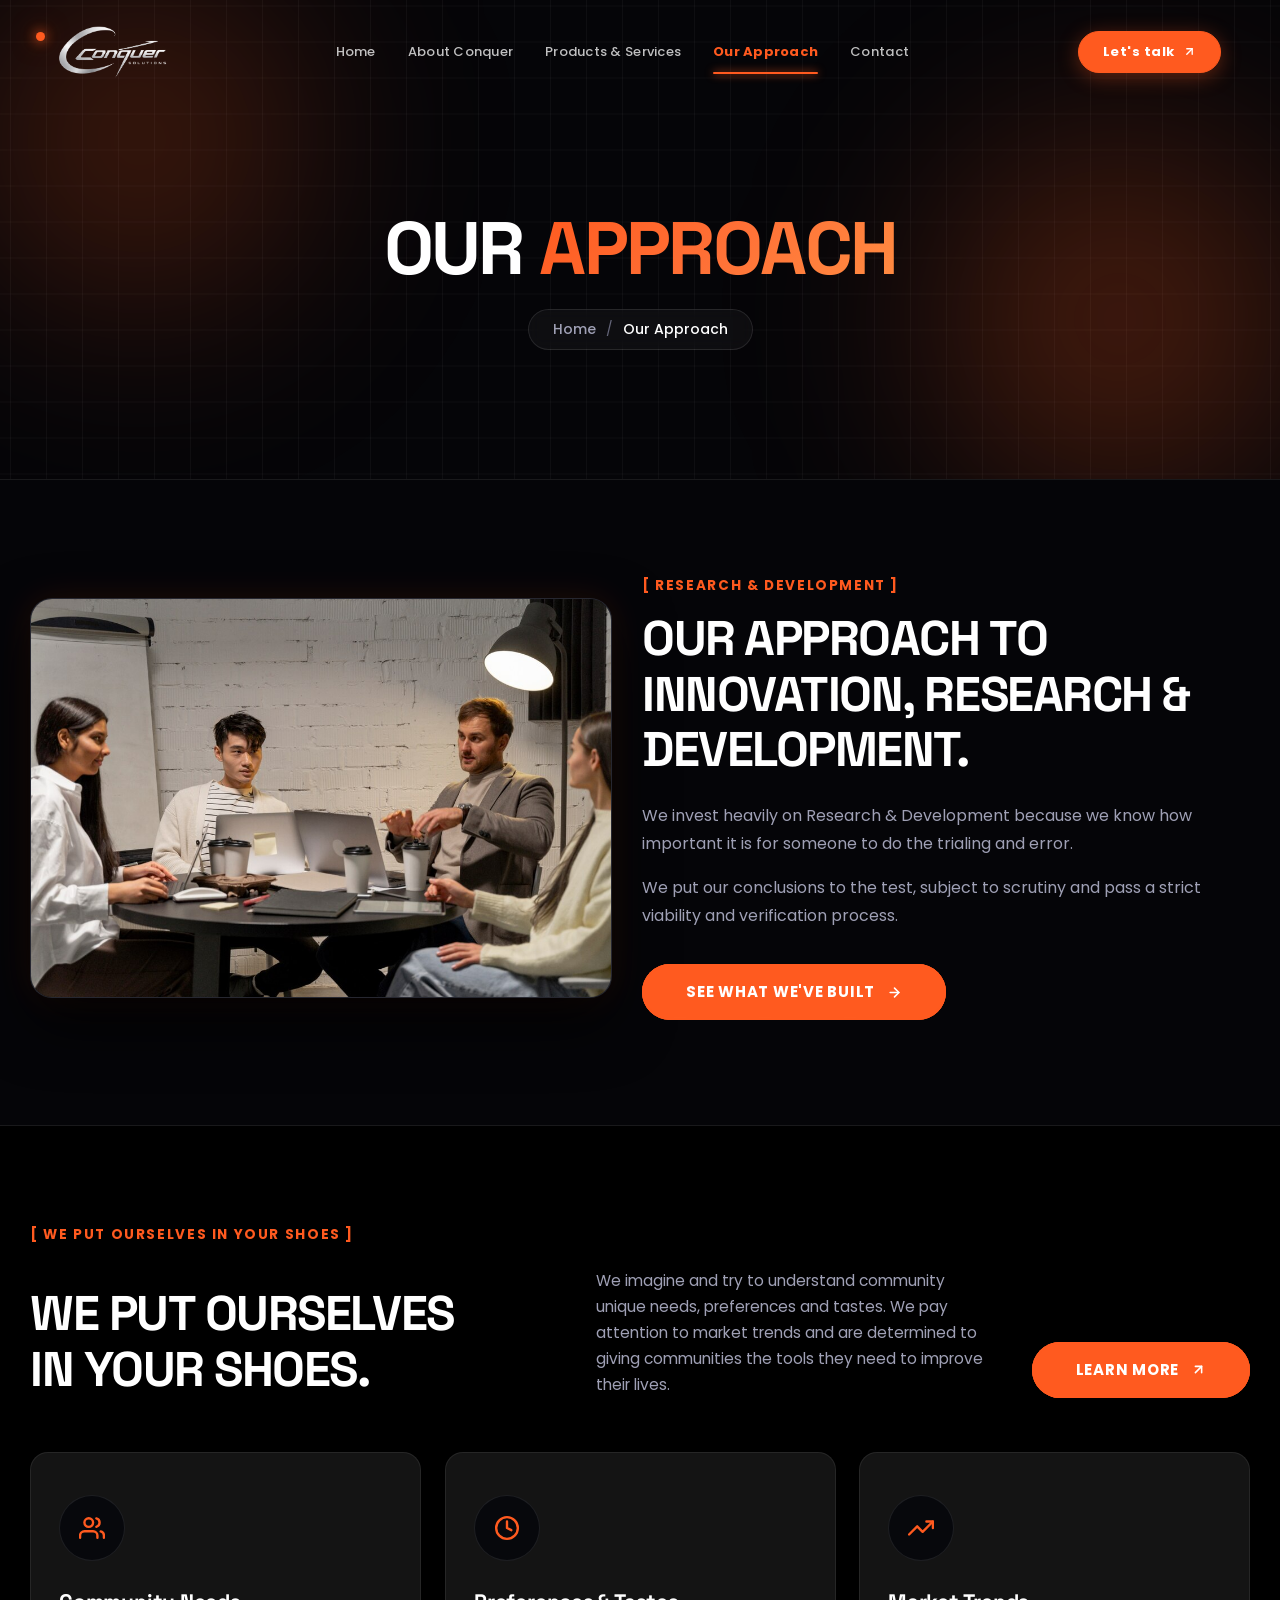
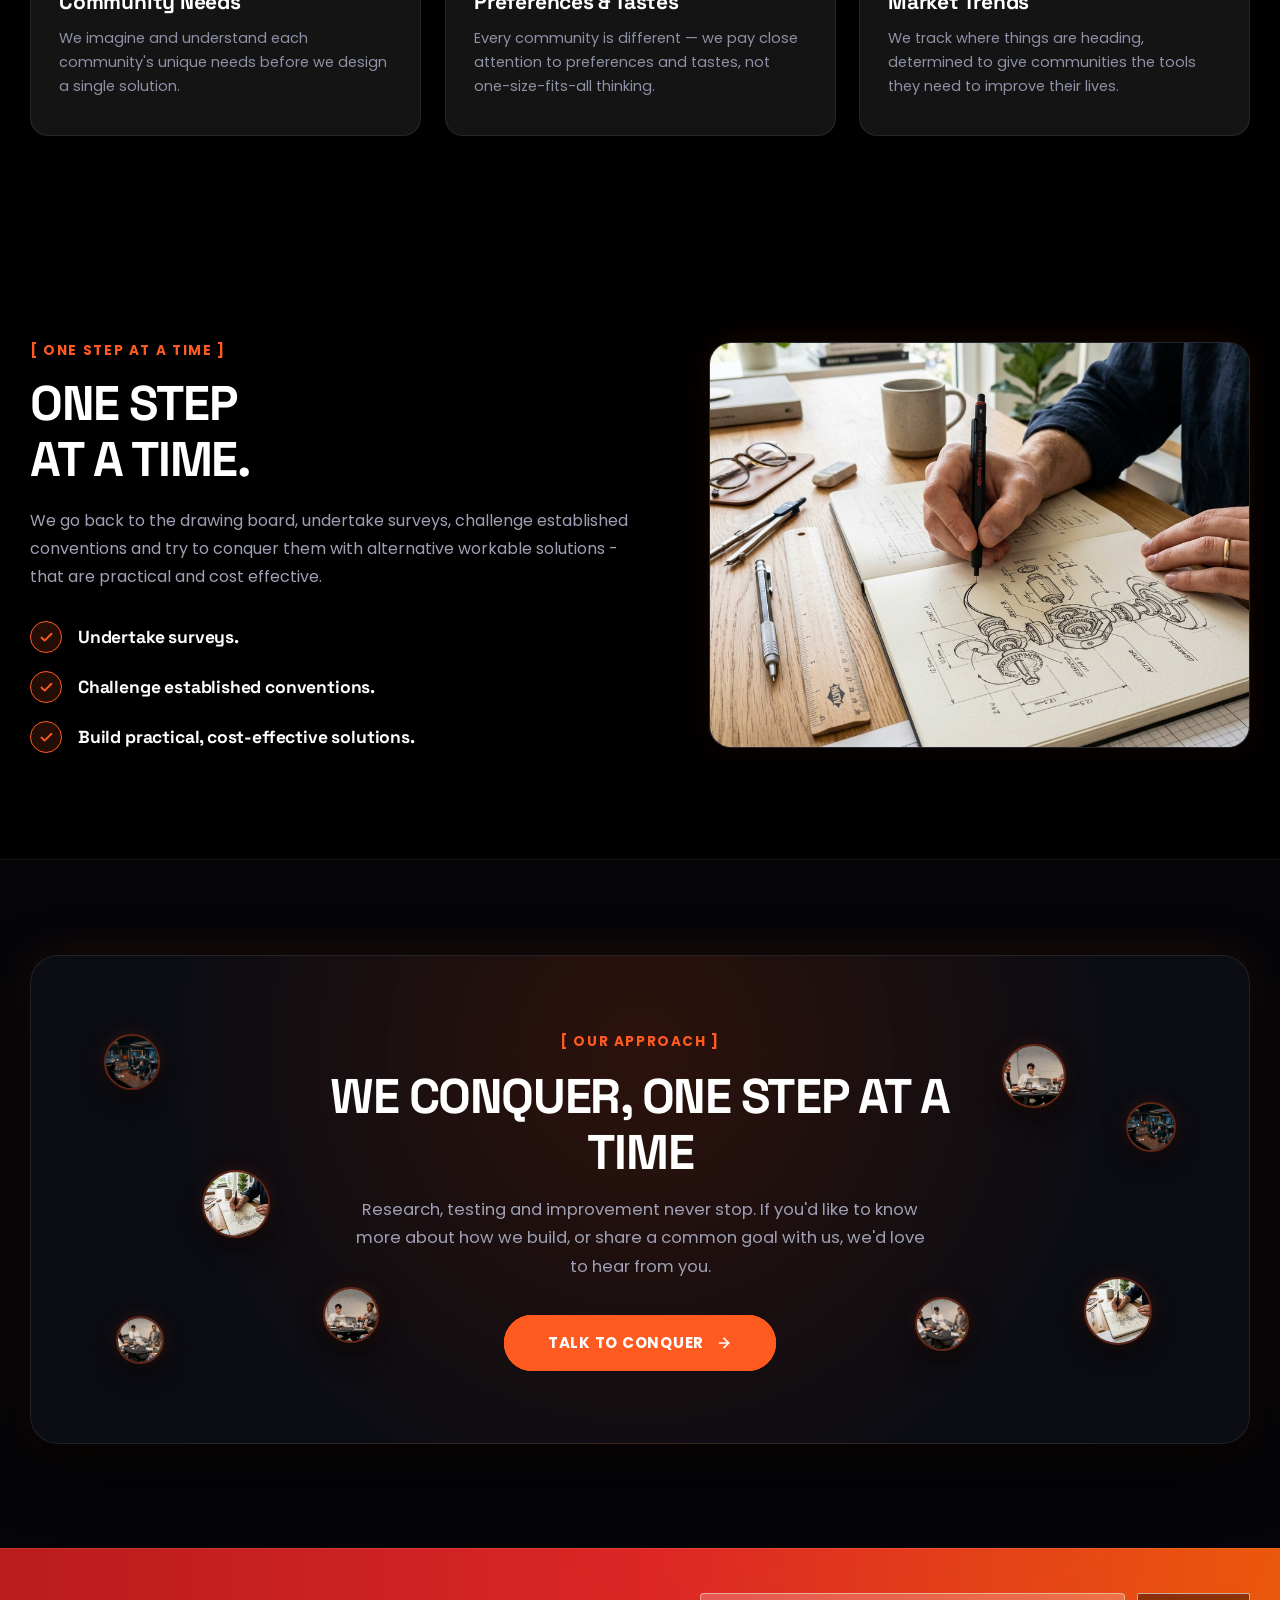
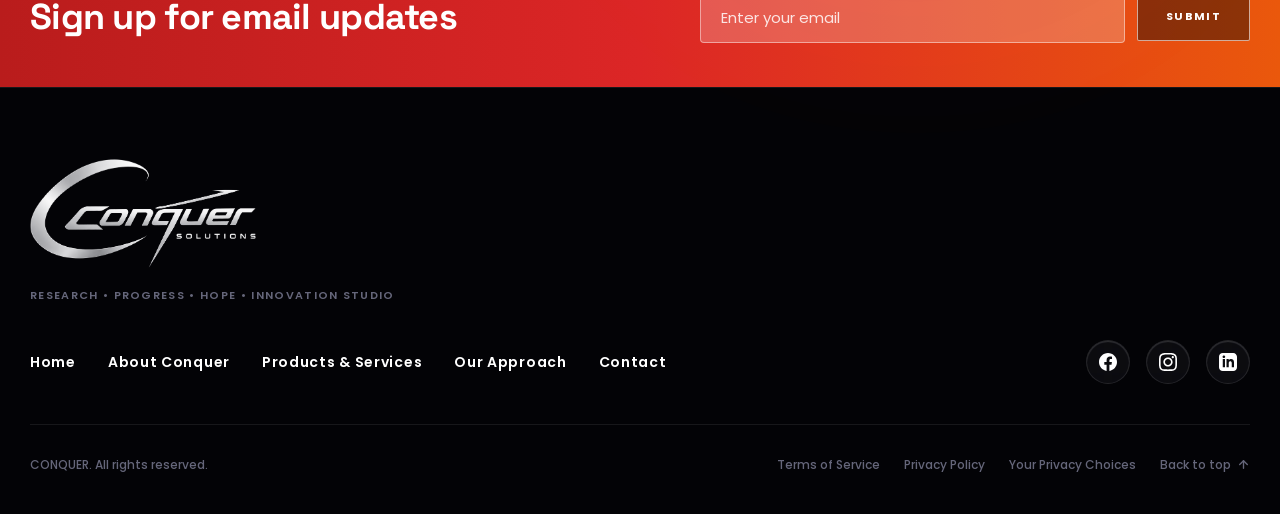
<file: approach.html>
<!DOCTYPE html>
<html lang="en">

<head>
  <meta charset="UTF-8">
  <meta name="viewport" content="width=device-width, initial-scale=1.0">
  <meta http-equiv="X-UA-Compatible" content="IE=edge">

  <!-- Primary Meta Tags -->
  <title>Our Approach — Research, Testing & Innovation | Conquer</title>
  <meta name="title" content="Our Approach — Research, Testing & Innovation | Conquer">
  <meta name="description"
    content="Our approach to innovation, research and development. We invest heavily in R&D, test every idea against real needs, and take it one step at a time.">
  <meta name="keywords"
    content="conquer approach, research and development, innovation process, product testing, conquer studio">
  <meta name="author" content="Conquer">
  <meta name="robots" content="index, follow, max-image-preview:large, max-snippet:-1, max-video-preview:-1">
  <meta name="theme-color" content="#050508">
  <link rel="canonical" href="https://conquer-three.vercel.app/approach.html">

  <!-- Favicon -->
  <link rel="icon" type="image/png" href="images/logo.png">
  <link rel="apple-touch-icon" href="images/logo.png">

  <!-- Open Graph / Facebook Meta Tags -->
  <meta property="og:type" content="website">
  <meta property="og:url" content="https://conquer-three.vercel.app/approach.html">
  <meta property="og:title" content="Our Approach — Research, Testing & Innovation | Conquer">
  <meta property="og:description"
    content="We invest heavily in Research & Development, test our conclusions against strict viability checks, and take everyday problems one step at a time.">
  <meta property="og:image" content="https://conquer-three.vercel.app/images/og-approach.jpg">
  <meta property="og:site_name" content="Conquer">
  <meta property="og:locale" content="en_US">

  <!-- Twitter Card Meta Tags -->
  <meta name="twitter:card" content="summary_large_image">
  <meta name="twitter:url" content="https://conquer-three.vercel.app/approach.html">
  <meta name="twitter:title" content="Our Approach — Research, Testing & Innovation | Conquer">
  <meta name="twitter:description"
    content="How Conquer researches, tests and builds practical, cost-effective solutions — one step at a time.">
  <meta name="twitter:image" content="https://conquer-three.vercel.app/images/og-approach.jpg">

  <!-- Schema.org JSON-LD Structured Data -->
  <script type="application/ld+json">
  {
    "@context": "https://schema.org",
    "@graph": [
      {
        "@type": "Organization",
        "@id": "https://conquer-three.vercel.app/#organization",
        "name": "Conquer",
        "url": "https://conquer-three.vercel.app/",
        "logo": {
          "@type": "ImageObject",
          "url": "https://conquer-three.vercel.app/images/logo.png"
        },
        "sameAs": [
          "https://facebook.com",
          "https://instagram.com",
          "https://linkedin.com"
        ]
      },
      {
        "@type": "AboutPage",
        "@id": "https://conquer-three.vercel.app/approach.html#webpage",
        "url": "https://conquer-three.vercel.app/approach.html",
        "name": "Our Approach — Research, Testing & Innovation",
        "description": "Conquer's approach to innovation, research and development.",
        "isPartOf": {
          "@id": "https://conquer-three.vercel.app/#website"
        },
        "breadcrumb": {
          "@type": "BreadcrumbList",
          "itemListElement": [
            {
              "@type": "ListItem",
              "position": 1,
              "name": "Home",
              "item": "https://conquer-three.vercel.app/"
            },
            {
              "@type": "ListItem",
              "position": 2,
              "name": "Our Approach",
              "item": "https://conquer-three.vercel.app/approach.html"
            }
          ]
        }
      }
    ]
  }
  </script>

  <!-- Google Fonts -->
  <link rel="preconnect" href="https://fonts.googleapis.com">
  <link rel="preconnect" href="https://fonts.gstatic.com" crossorigin>
  <!-- Production Stylesheet -->
  <link rel="stylesheet" href="css/style.css">
  <link
    href="https://fonts.googleapis.com/css2?family=Poppins:wght@300;400;500;600;700;800;900&family=Space+Grotesk:wght@400;500;600;700;800&display=swap"
    rel="stylesheet">

  <style>
    /* ==========================================================================
       SASTIK BLACK THEME STYLES (PURE OBSIDIAN & HIGH-CONTRAST AESTHETICS)
       ========================================================================== */
    :root {
      --sastik-bg: #050508;
      --sastik-card-bg: rgba(18, 18, 26, 0.65);
      --sastik-card-border: rgba(255, 255, 255, 0.08);
      --sastik-card-hover: rgba(255, 255, 255, 0.14);
      --sastik-text-primary: #ffffff;
      --sastik-text-secondary: #9ea0b8;
      --sastik-text-muted: #676982;
      --sastik-accent: #ff5a1f;
      --sastik-accent-glow: rgba(255, 90, 31, 0.4);
    }

    body {
      background-color: var(--sastik-bg) !important;
      color: var(--sastik-text-primary);
      font-family: var(--font-body, 'Inter', sans-serif);
      overflow-x: clip !important;
      max-width: 100%;
      width: 100%;
      position: relative;
    }

    /* Ambient Background Glows — Home Page Orange Palette */
    .sastik-ambient-glow {
      position: absolute;
      border-radius: 50%;
      filter: blur(140px);
      pointer-events: none;
      z-index: 0;
      opacity: 0.28;
      max-width: 100%;
    }

    section[id] {
      scroll-margin-top: 80px;
    }

    @media (max-width: 768px) {
      section[id] {
        scroll-margin-top: 68px !important;
      }

      .sastik-ambient-glow,
      .about-card-glow {
        display: none !important;
      }
    }

    .glow-1 {
      top: -100px;
      left: 50%;
      transform: translateX(-50%);
      width: 700px;
      height: 400px;
      background: radial-gradient(circle, rgba(255, 90, 31, 0.30) 0%, rgba(255, 90, 31, 0.10) 50%, transparent 70%);
    }

    .glow-2 {
      top: 1400px;
      left: 10%;
      width: 500px;
      height: 500px;
      background: radial-gradient(circle, rgba(255, 90, 31, 0.18) 0%, transparent 70%);
    }

    .glow-3 {
      top: 2600px;
      right: 5%;
      width: 600px;
      height: 600px;
      background: radial-gradient(circle, rgba(255, 90, 31, 0.24) 0%, rgba(255, 90, 31, 0.08) 60%, transparent 75%);
    }

    /* --------------------------------------------------------------------------
       01. NEXTMIND AI-STARTUP HERO BREADCRUMB (EXPANDED CINEMATIC HEIGHT)
       -------------------------------------------------------------------------- */
    .about-hero-breadcrumb-section {
      width: 100%;
      min-height: 480px;
      padding: 200px 24px 120px 24px;
      background: #050508;
      position: relative;
      overflow: hidden;
      display: flex;
      flex-direction: column;
      align-items: center;
      justify-content: center;
      border-bottom: 1px solid rgba(255, 255, 255, 0.08);
      box-sizing: border-box;
    }

    .about-card-dot {
      position: absolute;
      top: 32px;
      left: 36px;
      width: 9px;
      height: 9px;
      border-radius: 50%;
      background: #ff5a1f;
      box-shadow: 0 0 12px #ff5a1f, 0 0 24px rgba(255, 90, 31, 0.55);
      z-index: 3;
    }

    .about-card-grid {
      position: absolute;
      inset: 0;
      width: 100%;
      height: 100%;
      background-image:
        linear-gradient(rgba(255, 255, 255, 0.035) 1px, transparent 1px),
        linear-gradient(90deg, rgba(255, 255, 255, 0.035) 1px, transparent 1px);
      background-size: 36px 36px;
      background-position: center center;
      pointer-events: none;
      z-index: 1;
    }

    .about-card-glow {
      position: absolute;
      border-radius: 50%;
      filter: blur(80px);
      pointer-events: none;
      z-index: 1;
    }

    .about-card-glow.glow-top-left {
      top: -120px;
      left: -120px;
      width: 520px;
      height: 520px;
      background: radial-gradient(circle, rgba(255, 90, 31, 0.28) 0%, rgba(255, 90, 31, 0.06) 55%, transparent 75%);
    }

    .about-card-glow.glow-bottom-right {
      bottom: -120px;
      right: -120px;
      width: 560px;
      height: 560px;
      background: radial-gradient(circle, rgba(255, 90, 31, 0.32) 0%, rgba(255, 90, 31, 0.07) 55%, transparent 75%);
    }

    .about-hero-band-inner {
      position: relative;
      z-index: 2;
      text-align: center;
      max-width: 920px;
      margin: 0 auto;
      width: 100%;
    }

    .about-card-title {
      font-family: var(--font-display, 'Space Grotesk', -apple-system, BlinkMacSystemFont, sans-serif);
      font-size: clamp(3rem, 5.8vw, 4.8rem);
      font-weight: 800;
      letter-spacing: -0.035em;
      color: #ffffff;
      margin: 0 0 20px 0;
      line-height: 1.08;
      text-transform: uppercase !important;
    }

    .title-gradient-orange {
      background: linear-gradient(135deg, #ff5a1f 0%, #ff7036 50%, #ff8c42 100%);
      -webkit-background-clip: text;
      -webkit-text-fill-color: transparent;
      display: inline-block;
    }

    .about-card-breadcrumb {
      display: inline-flex;
      align-items: center;
      justify-content: center;
      font-family: var(--font-body, 'Inter', -apple-system, BlinkMacSystemFont, sans-serif);
      font-size: 14px;
      font-weight: 500;
      color: #9fa0b5;
      background: rgba(255, 255, 255, 0.04);
      border: 1px solid rgba(255, 255, 255, 0.1);
      border-radius: 9999px;
      padding: 8px 24px;
      backdrop-filter: blur(8px);
    }

    .crumb-link {
      color: #9fa0b5;
      text-decoration: none;
      transition: color 0.2s ease;
    }

    .crumb-link:hover {
      color: #ffffff;
    }

    .crumb-sep {
      color: #65667a;
      margin: 0 10px;
      font-weight: 400;
    }

    .crumb-current {
      color: #ffffff;
      font-weight: 500;
    }

    @media (max-width: 768px) {
      .about-hero-breadcrumb-section {
        padding: 105px 16px 42px 16px;
      }

      .about-card-dot {
        top: 18px;
        left: 20px;
      }
    }

    /* ==========================================================================
       NEXTMIND COMMON SECTION SYSTEM
       ========================================================================== */
    .about-section {
      padding: 78px 0;
      position: relative;
      border-bottom: 1px solid rgba(255, 255, 255, 0.07);
      background: #050508;
    }

    .about-eyebrow-tag {
      display: inline-flex;
      align-items: center;
      gap: 10px;
      font-family: var(--font-body, 'Inter', sans-serif);
      font-size: 11.5px;
      font-weight: 700;
      letter-spacing: 0.14em;
      text-transform: uppercase;
      color: #ff5a1f;
      margin-bottom: 14px;
    }

    .about-eyebrow-tag::before {
      content: "";
      width: 20px;
      height: 2px;
      background: #ff5a1f;
      border-radius: 1px;
    }

    .about-section-heading {
      font-family: var(--font-display, 'Space Grotesk', sans-serif);
      font-size: clamp(2rem, 3.2vw, 2.9rem);
      font-weight: 800;
      letter-spacing: -0.03em;
      line-height: 1.2;
      color: #ffffff;
      margin-bottom: 18px;
      text-transform: uppercase !important;
    }

    /* --------------------------------------------------------------------------
       01 — OUR STORY SPLIT SECTION (CLEAN IMAGE & SINGLE BUTTON)
       -------------------------------------------------------------------------- */
    .overview-video-section {
      padding: 95px 0 105px 0;
      position: relative;
      border-bottom: 1px solid rgba(255, 255, 255, 0.08);
      background: #050508;
    }

    .overview-split-grid {
      display: grid;
      grid-template-columns: 1.05fr 1.15fr;
      gap: 56px;
      align-items: center;
    }

    /* Left Image Card Frame */
    .overview-image-frame {
      position: relative;
      border-radius: 22px;
      overflow: hidden;
      aspect-ratio: 16 / 11;
      min-height: 400px;
      background: #0d0f18;
      border: 1px solid rgba(255, 255, 255, 0.1);
      box-shadow: 0 24px 60px rgba(0, 0, 0, 0.8), 0 0 35px rgba(255, 90, 31, 0.12);
    }

    .overview-simple-img {
      width: 100%;
      height: 100%;
      object-fit: cover;
      display: block;
      transition: transform 0.6s cubic-bezier(0.16, 1, 0.3, 1);
    }

    .overview-image-frame:hover .overview-simple-img {
      transform: scale(1.03);
    }

    /* Right Side Content */
    .overview-content-wrap {
      display: flex;
      flex-direction: column;
    }

    .overview-eyebrow {
      font-family: var(--font-body, 'Inter', sans-serif);
      font-size: 13px;
      font-weight: 700;
      letter-spacing: 0.16em;
      text-transform: uppercase;
      color: #ff5a1f;
      margin-bottom: 16px;
      display: inline-block;
    }

    .overview-title {
      font-family: var(--font-display, 'Space Grotesk', sans-serif);
      font-size: clamp(2.3rem, 3.8vw, 3.5rem);
      font-weight: 800;
      letter-spacing: -0.03em;
      line-height: 1.15;
      color: #ffffff;
      margin: 0 0 24px 0;
      text-transform: uppercase !important;
    }

    .overview-paragraphs-wrap {
      display: flex;
      flex-direction: column;
      gap: 16px;
      margin-bottom: 34px;
    }

    .overview-p {
      font-family: var(--font-body, 'Inter', sans-serif);
      font-size: 16px;
      line-height: 1.75;
      color: #9fa0b5;
      margin: 0;
    }

    .overview-btn-group {
      display: flex;
      align-items: center;
    }

    .btn-overview-primary {
      display: inline-flex;
      align-items: center;
      gap: 12px;
      background: linear-gradient(135deg, #ff5a1f 0%, #ff7036 100%);
      color: #ffffff !important;
      font-family: var(--font-body, 'Inter', sans-serif);
      font-size: 15px;
      font-weight: 700;
      padding: 14px 34px;
      border-radius: 9999px;
      text-decoration: none;
      box-shadow: 0 8px 24px rgba(255, 90, 31, 0.4);
      transition: all 0.35s cubic-bezier(0.16, 1, 0.3, 1);
      border: 1px solid rgba(255, 255, 255, 0.15);
    }

    .btn-overview-primary:hover {
      background: linear-gradient(135deg, #ff6b35 0%, #ff8c42 100%);
      transform: translateY(-2px);
      box-shadow: 0 14px 32px rgba(255, 90, 31, 0.6);
      color: #ffffff !important;
    }

    .btn-overview-primary svg {
      transition: transform 0.3s ease;
    }

    .btn-overview-primary:hover svg {
      transform: translateX(4px);
    }

    @media (max-width: 991px) {
      .overview-split-grid {
        grid-template-columns: 1fr;
        gap: 36px;
      }

      .overview-image-frame {
        min-height: 280px;
      }
    }

    /* --------------------------------------------------------------------------
       02 — WHY CONQUER / TJ CHOOSE SECTION (REFERENCE EXACT MATCH)
       -------------------------------------------------------------------------- */
    .tj-choose-section {
      padding: 95px 0 105px 0;
      position: relative;
      border-bottom: 1px solid rgba(0, 0, 0, 0.07);
      background: #000000;
    }

    .tj-choose-section .sec-heading {
      margin-bottom: 54px;
    }

    .tj-choose-section .sub-title {
      display: inline-block;
      font-family: var(--font-body, 'Inter', sans-serif);
      font-size: 13.5px;
      font-weight: 700;
      letter-spacing: 0.12em;
      text-transform: uppercase;
      color: #ff5a1f;
      margin-bottom: 22px;
    }

    .tj-choose-section .sec-heading-inner {
      display: flex;
      align-items: flex-end;
      justify-content: space-between;
      gap: 36px;
    }

    .tj-choose-section .sec-title {
      font-family: var(--font-display, 'Space Grotesk', sans-serif);
      font-size: clamp(2.2rem, 3.8vw, 3.4rem);
      font-weight: 800;
      letter-spacing: -0.03em;
      line-height: 1.15;
      color: #ffffff;
      margin: 0;
      flex: 1.25;
      text-transform: uppercase !important;
    }

    .tj-choose-section .desc-wrap {
      flex: 1;
      max-width: 400px;
    }

    .tj-choose-section .desc {
      font-family: var(--font-body, 'Inter', sans-serif);
      font-size: 15.5px;
      line-height: 1.68;
      color: #9fa0b5;
      margin: 0;
    }

    .tj-choose-section .btn-wrap {
      flex-shrink: 0;
    }

    .tj-primary-btn {
      display: inline-flex;
      align-items: center;
      gap: 14px;
      background: linear-gradient(135deg, #ff5a1f 0%, #ff7036 100%);
      color: #ffffff !important;
      font-family: var(--font-body, 'Inter', sans-serif);
      font-size: 14.5px;
      font-weight: 700;
      padding: 9px 9px 9px 24px;
      border-radius: 9999px;
      text-decoration: none;
      transition: all 0.35s cubic-bezier(0.16, 1, 0.3, 1);
      box-shadow: 0 8px 24px rgba(255, 90, 31, 0.38);
      border: 1px solid rgba(255, 255, 255, 0.15);
    }

    .tj-primary-btn:hover {
      background: linear-gradient(135deg, #ff6b35 0%, #ff8c42 100%);
      transform: translateY(-2px);
      box-shadow: 0 12px 30px rgba(255, 90, 31, 0.6);
      color: #ffffff !important;
    }

    .tj-primary-btn .btn-text {
      display: inline-block;
      letter-spacing: 0.01em;
    }

    .tj-primary-btn .btn-icon {
      width: 36px;
      height: 36px;
      border-radius: 50%;
      background: #050508;
      color: #ffffff;
      display: flex;
      align-items: center;
      justify-content: center;
      transition: transform 0.3s ease;
    }

    .tj-primary-btn:hover .btn-icon {
      transform: translate(2px, -2px);
    }

    /* 3-Cards Grid */
    .choose-cards-grid {
      display: grid;
      grid-template-columns: repeat(3, 1fr);
      gap: 24px;
    }

    .choose-box {
      background: #141414;
      border: 1px solid rgba(255, 255, 255, 0.08);
      border-radius: 18px;
      padding: 42px 28px 36px 28px;
      transition: all 0.35s cubic-bezier(0.16, 1, 0.3, 1);
      display: flex;
      flex-direction: column;
      height: 100%;
      box-sizing: border-box;
      position: relative;
    }

    .choose-box:hover {
      background: #ffffff;
      border-color: rgba(255, 90, 31, 0.4);
      transform: translateY(-6px);
      box-shadow: 0 20px 45px rgba(0, 0, 0, 0.7), 0 0 25px rgba(255, 90, 31, 0.14);
    }

    .choose-box:hover .title {
      color: #050508 !important;
    }

    .choose-box:hover .desc {
      color: #4a4d65 !important;
    }

    .choose-inner {
      display: flex;
      flex-direction: column;
      height: 100%;
    }

    .choose-icon {
      width: 66px;
      height: 66px;
      border-radius: 50%;
      background: #07080c;
      border: 1px solid rgba(255, 255, 255, 0.09);
      display: flex;
      align-items: center;
      justify-content: center;
      color: #ff5a1f;
      margin-bottom: 28px;
      transition: all 0.45s cubic-bezier(0.16, 1, 0.3, 1);
      flex-shrink: 0;
    }

    .choose-box:hover .choose-icon {
      background: #ff5a1f;
      border-color: #ff5a1f;
      color: #ffffff;
      transform: rotate(360deg);
      box-shadow: 0 8px 24px rgba(255, 90, 31, 0.45);
    }

    .choose-content {
      flex: 1;
      display: flex;
      flex-direction: column;
    }

    .choose-content .title {
      font-family: var(--font-display, 'Space Grotesk', sans-serif);
      font-size: 21px;
      font-weight: 700;
      color: #ffffff;
      margin: 0 0 12px 0;
      letter-spacing: -0.01em;
      line-height: 1.25;
      text-transform: none !important;
      transition: color 0.3s ease;
    }

    .choose-content .desc {
      font-family: var(--font-body, 'Inter', sans-serif);
      font-size: 14.5px;
      line-height: 1.65;
      color: #8e91a6;
      margin: 0;
      transition: color 0.3s ease;
    }

    .choose-mobile-btn {
      display: none;
      margin-top: 36px;
      text-align: center;
    }

    @media (max-width: 1199px) {
      .tj-choose-section .sec-heading-inner {
        flex-direction: column;
        align-items: flex-start;
        gap: 20px;
      }

      .tj-choose-section .desc-wrap {
        max-width: 100%;
      }

      .choose-desktop-btn {
        display: none !important;
      }

      .choose-mobile-btn {
        display: block;
      }
    }

    @media (max-width: 640px) {
      .choose-cards-grid {
        grid-template-columns: 1fr;
        gap: 16px;
      }

      .tj-choose-section {
        padding: 65px 0 75px 0;
      }

      .choose-box {
        padding: 30px 22px;
      }

      .choose-icon {
        width: 58px;
        height: 58px;
        margin-bottom: 22px;
      }
    }

    /* --------------------------------------------------------------------------
       04 — WHAT DRIVES US (SPLIT CONTENT & IMAGE WITH 3 PILLARS)
       -------------------------------------------------------------------------- */
    .about-drives-section {
      padding: 95px 0 105px 0;
      position: relative;
      border-bottom: 1px solid rgba(255, 255, 255, 0.08);
      background: #000000;
    }

    .about-drives-grid {
      display: grid;
      grid-template-columns: 1.15fr 1fr;
      gap: 56px;
      align-items: center;
    }

    .drives-sub-title {
      display: inline-block;
      font-family: var(--font-body, 'Inter', sans-serif);
      font-size: 13.5px;
      font-weight: 700;
      letter-spacing: 0.12em;
      text-transform: uppercase;
      color: #ff5a1f;
      margin-bottom: 20px;
    }

    .drives-title {
      font-family: var(--font-display, 'Space Grotesk', sans-serif);
      font-size: clamp(2.3rem, 3.8vw, 3.5rem);
      font-weight: 800;
      letter-spacing: -0.03em;
      line-height: 1.15;
      color: #ffffff;
      margin: 0 0 20px 0;
      text-transform: uppercase !important;
    }

    .drives-desc {
      font-family: var(--font-body, 'Inter', sans-serif);
      font-size: 16px;
      line-height: 1.75;
      color: #9fa0b5;
      margin: 0 0 30px 0;
    }

    /* Checkpoints List */
    .drives-check-list {
      display: flex;
      flex-direction: column;
      gap: 18px;
      margin: 0;
      padding: 0;
      list-style: none;
    }

    .drives-check-item {
      display: flex;
      align-items: center;
      gap: 16px;
      transition: transform 0.3s cubic-bezier(0.16, 1, 0.3, 1);
    }

    .drives-check-item:hover {
      transform: translateX(6px);
    }

    .drives-check-badge {
      width: 32px;
      height: 32px;
      border-radius: 50%;
      background: rgba(255, 90, 31, 0.14);
      border: 1.5px solid #ff5a1f;
      color: #ff5a1f;
      display: flex;
      align-items: center;
      justify-content: center;
      flex-shrink: 0;
      transition: all 0.3s cubic-bezier(0.16, 1, 0.3, 1);
    }

    .drives-check-item:hover .drives-check-badge {
      background: #ff5a1f;
      color: #ffffff;
      box-shadow: 0 0 16px rgba(255, 90, 31, 0.6);
      transform: scale(1.1);
    }

    .drives-check-text {
      font-family: var(--font-display, 'Space Grotesk', sans-serif);
      font-size: 17.5px;
      font-weight: 700;
      color: #ffffff;
      letter-spacing: -0.01em;
    }

    /* Right Image Wrapper (Clean Frame) */
    .drives-img-wrapper {
      position: relative;
      border-radius: 22px;
      overflow: hidden;
      aspect-ratio: 16 / 12;
      min-height: 400px;
      background: #0d0f18;
      border: 1px solid rgba(255, 255, 255, 0.1);
      box-shadow: 0 24px 60px rgba(0, 0, 0, 0.8), 0 0 35px rgba(255, 90, 31, 0.12);
    }

    .drives-img-wrapper img {
      width: 100%;
      height: 100%;
      object-fit: cover;
      display: block;
      transition: transform 0.6s cubic-bezier(0.16, 1, 0.3, 1);
    }

    .drives-img-wrapper:hover img {
      transform: scale(1.03);
    }

    @media (max-width: 991px) {
      .about-drives-grid {
        grid-template-columns: 1fr;
        gap: 40px;
      }

      .drives-img-wrapper {
        min-height: 300px;
      }
    }

    /* --------------------------------------------------------------------------
       03 — OUR APPROACH (CLEAN REFERENCE MATCH: TYPOGRAPHY + MINIMAL CONTROLS)
       -------------------------------------------------------------------------- */
    .about-values-section {
      position: relative;
      background: #050508;
      height: 320vh;
      /* Smooth pinned scroll runway */
    }

    .values-sticky-container {
      position: -webkit-sticky;
      position: sticky;
      top: 0;
      height: 100vh;
      height: 100dvh;
      display: flex;
      align-items: center;
      justify-content: center;
      width: 100%;
      overflow: clip;
      z-index: 5;
    }

    .values-sticky-container .container {
      width: min(var(--max-width, 1400px), calc(100% - 60px));
      max-width: 1400px;
      margin-left: auto;
      margin-right: auto;
      padding-left: 15px;
      padding-right: 15px;
    }

    /* Unified Section Eyebrow Subtitles (Matches [ OUR APPROACH ] exactly) */
    .sub-title,
    .overview-eyebrow,
    .drives-sub-title,
    .values-sub-tag,
    .about-eyebrow-tag {
      display: inline-block;
      font-family: var(--font-body, 'Inter', sans-serif);
      font-size: 13.5px;
      font-weight: 700;
      letter-spacing: 0.12em;
      text-transform: uppercase !important;
      color: #ff5a1f !important;
      margin-bottom: 14px;
    }

    .values-header-wrap {
      margin-bottom: 24px;
      width: 100%;
    }

    .values-giant-title {
      font-family: var(--font-display, 'Space Grotesk', sans-serif);
      font-size: clamp(4.5rem, 9.5vw, 8.5rem);
      font-weight: 800;
      letter-spacing: -0.04em;
      line-height: 0.95;
      margin: 0;
      background: linear-gradient(135deg, #ff5a1f 0%, #ff8c42 45%, #ffffff 90%);
      -webkit-background-clip: text;
      -webkit-text-fill-color: transparent;
      transition: opacity 0.28s ease, transform 0.28s cubic-bezier(0.16, 1, 0.3, 1);
      text-transform: uppercase !important;
      display: block;
      width: 100%;
    }

    .values-giant-title.switching {
      opacity: 0;
      transform: translateY(-12px);
    }

    /* Content Layout: Left Nav + Right Text (Spans container width gracefully) */
    .values-content-layout {
      display: grid;
      grid-template-columns: 80px 1fr;
      gap: 48px;
      align-items: flex-start;
      margin-top: 36px;
      width: 100%;
    }

    .values-nav-col {
      display: flex;
      flex-direction: column;
      align-items: flex-start;
      gap: 28px;
    }

    .values-dots-list {
      display: flex;
      flex-direction: column;
      align-items: center;
      gap: 12px;
      padding-left: 14px;
    }

    .value-dot {
      width: 8px;
      height: 8px;
      border-radius: 50%;
      background: rgba(255, 255, 255, 0.25);
      border: none;
      padding: 0;
      cursor: pointer;
      transition: all 0.35s cubic-bezier(0.16, 1, 0.3, 1);
    }

    .value-dot:hover {
      background: #ff5a1f;
      transform: scale(1.3);
    }

    .value-dot.active {
      height: 24px;
      border-radius: 9999px;
      background: #ff5a1f;
      box-shadow: 0 0 12px #ff5a1f;
    }

    .values-arrows-wrap {
      display: flex;
      flex-direction: row;
      gap: 10px;
    }

    .value-arrow-btn {
      width: 42px;
      height: 42px;
      border-radius: 50%;
      border: 1px solid rgba(255, 255, 255, 0.18);
      background: transparent;
      color: #ffffff;
      display: flex;
      align-items: center;
      justify-content: center;
      cursor: pointer;
      transition: all 0.25s ease;
    }

    .value-arrow-btn:hover {
      border-color: #ff5a1f;
      background: #ff5a1f;
      color: #ffffff;
    }

    .values-text-col {
      width: 100%;
      max-width: 1100px;
      transition: opacity 0.28s ease, transform 0.28s cubic-bezier(0.16, 1, 0.3, 1);
    }

    .values-text-col.switching {
      opacity: 0;
      transform: translateY(12px);
    }

    .values-card-heading {
      font-family: var(--font-display, 'Space Grotesk', sans-serif);
      font-size: clamp(2.2rem, 3.8vw, 3.4rem);
      font-weight: 700;
      letter-spacing: -0.025em;
      line-height: 1.2;
      color: #ffffff;
      margin: 0 0 18px 0;
    }

    .values-card-desc {
      font-family: var(--font-body, 'Inter', sans-serif);
      font-size: clamp(17px, 1.3vw, 20px);
      line-height: 1.8;
      color: #a5a6b9;
      margin: 0;
      max-width: 950px;
    }

    @media (max-width: 991px) {
      .about-values-section {
        height: auto;
        padding: 85px 0;
      }

      .values-sticky-container {
        position: relative;
        height: auto;
        min-height: unset;
        display: block;
      }

      .values-content-layout {
        grid-template-columns: 1fr;
        gap: 28px;
      }

      .values-nav-col {
        flex-direction: row;
        justify-content: space-between;
        align-items: center;
        width: 100%;
      }

      .values-dots-list {
        flex-direction: row;
        padding-left: 0;
      }

      .value-dot.active {
        width: 24px;
        height: 8px;
      }
    }

    /* --------------------------------------------------------------------------
       05 — OUR PROMISE (CLEAN CTA WITH FLOATING AVATARS & GOOEY BLOB BUTTON)
       -------------------------------------------------------------------------- */
    .about-promise-section {
      padding: 95px 0 105px 0;
      border-bottom: none;
      position: relative;
    }

    .promise-cta-card {
      position: relative;
      background: radial-gradient(circle at 50% 20%, rgba(255, 90, 31, 0.16) 0%, rgba(12, 13, 20, 0.98) 65%);
      border: 1px solid rgba(255, 255, 255, 0.09);
      border-radius: 28px;
      padding: 72px 40px;
      text-align: center;
      overflow: hidden;
      box-shadow: 0 24px 60px rgba(0, 0, 0, 0.8), 0 0 45px rgba(255, 90, 31, 0.12);
    }

    .promise-card-content {
      position: relative;
      z-index: 5;
      max-width: 680px;
      margin: 0 auto;
    }

    .promise-card-content .about-eyebrow-tag {
      margin-bottom: 16px;
    }

    .promise-card-content .about-section-heading {
      font-size: clamp(2.2rem, 3.8vw, 3.4rem);
      margin-bottom: 16px;
      line-height: 1.15;
    }

    .promise-desc-p {
      font-family: var(--font-body, 'Inter', sans-serif);
      font-size: 16.5px;
      line-height: 1.7;
      color: #9fa0b5;
      margin: 0 auto 10px auto;
      max-width: 580px;
    }

    .promise-signoff-p {
      font-family: var(--font-display, 'Space Grotesk', sans-serif);
      font-size: 19px;
      font-weight: 700;
      color: #ffffff;
      margin: 22px auto 0 auto;
      max-width: 580px;
      letter-spacing: -0.01em;
    }

    /* Floating Avatars (Matching Reference) */
    .cta-avatar {
      position: absolute;
      border-radius: 50%;
      overflow: hidden;
      border: 2.5px solid rgba(255, 90, 31, 0.35);
      box-shadow: 0 10px 25px rgba(0, 0, 0, 0.6), 0 0 16px rgba(255, 90, 31, 0.15);
      pointer-events: none;
      z-index: 2;
    }

    .cta-avatar img {
      width: 100%;
      height: 100%;
      object-fit: cover;
      display: block;
    }

    .cta-avatar-1 {
      width: 56px;
      height: 56px;
      top: 16%;
      left: 6%;
      animation: avatarBob 4.2s ease-in-out infinite alternate;
    }

    .cta-avatar-2 {
      width: 68px;
      height: 68px;
      top: 44%;
      left: 14%;
      animation: avatarBob 3.8s ease-in-out infinite alternate-reverse;
    }

    .cta-avatar-3 {
      width: 48px;
      height: 48px;
      top: 74%;
      left: 7%;
      animation: avatarBob 4.5s ease-in-out infinite alternate;
    }

    .cta-avatar-4 {
      width: 56px;
      height: 56px;
      top: 68%;
      left: 24%;
      animation: avatarBob 4s ease-in-out infinite alternate-reverse;
    }

    .cta-avatar-5 {
      width: 64px;
      height: 64px;
      top: 18%;
      right: 15%;
      animation: avatarBob 3.9s ease-in-out infinite alternate-reverse;
    }

    .cta-avatar-6 {
      width: 50px;
      height: 50px;
      top: 30%;
      right: 6%;
      animation: avatarBob 4.4s ease-in-out infinite alternate;
    }

    .cta-avatar-7 {
      width: 68px;
      height: 68px;
      top: 66%;
      right: 8%;
      animation: avatarBob 4.1s ease-in-out infinite alternate;
    }

    .cta-avatar-8 {
      width: 54px;
      height: 54px;
      top: 70%;
      right: 23%;
      animation: avatarBob 3.7s ease-in-out infinite alternate-reverse;
    }

    @keyframes avatarBob {
      0% {
        transform: translateY(0px) scale(1);
      }

      100% {
        transform: translateY(-8px) scale(1.04);
      }
    }

    /* Gooey Blob Button */
    .buttons {
      margin-top: 34px;
      text-align: center;
      position: relative;
      z-index: 10;
    }

    .blob-btn {
      z-index: 1;
      position: relative;
      padding: 16px 44px;
      text-align: center;
      text-transform: uppercase !important;
      color: #ffffff !important;
      font-family: var(--font-body, 'Inter', sans-serif);
      font-size: 15px;
      font-weight: 700;
      letter-spacing: 0.05em;
      background-color: #ff5a1f !important;
      outline: none;
      border: none;
      transition: color 0.4s ease, background-color 0.4s ease;
      cursor: pointer;
      border-radius: 9999px;
      display: inline-flex;
      align-items: center;
      justify-content: center;
      gap: 12px;
      text-decoration: none;
      box-shadow: none !important;
    }

    .blob-btn:before {
      content: "";
      z-index: 1;
      position: absolute;
      left: 0;
      top: 0;
      width: 100%;
      height: 100%;
      border: 2px solid #ff5a1f;
      border-radius: 9999px;
      pointer-events: none;
      transition: border-color 0.35s ease;
    }

    .blob-btn:after {
      content: "";
      z-index: -2;
      position: absolute;
      left: 0;
      top: 0;
      width: 100%;
      height: 100%;
      border-radius: 9999px;
    }

    .blob-btn:hover {
      color: #000000 !important;
      background-color: #ffffff !important;
      box-shadow: none !important;
    }

    .blob-btn:hover:before {
      border-color: #ffffff;
    }

    .blob-btn__inner {
      z-index: -1;
      overflow: hidden;
      position: absolute;
      left: 0;
      top: 0;
      width: 100%;
      height: 100%;
      border-radius: 9999px;
      background: #ff5a1f;
    }

    .blob-btn__blobs {
      position: relative;
      display: block;
      height: 100%;
      filter: url('#goo');
    }

    .blob-btn__blob {
      position: absolute;
      top: 2px;
      width: 25%;
      height: 100%;
      background: #ffffff;
      border-radius: 100%;
      transform: translate3d(0, 150%, 0) scale(1.7);
      transition: transform 0.45s cubic-bezier(0.16, 1, 0.3, 1);
    }

    @supports (filter: url('#goo')) {
      .blob-btn__blob {
        transform: translate3d(0, 150%, 0) scale(1.4);
      }
    }

    .blob-btn__blob:nth-child(1) {
      left: 0%;
      transition-delay: 0s;
    }

    .blob-btn__blob:nth-child(2) {
      left: 28%;
      transition-delay: 0.08s;
    }

    .blob-btn__blob:nth-child(3) {
      left: 56%;
      transition-delay: 0.16s;
    }

    .blob-btn__blob:nth-child(4) {
      left: 84%;
      transition-delay: 0.24s;
    }

    .blob-btn:hover .blob-btn__blob {
      transform: translateZ(0) scale(1.7);
    }

    @supports (filter: url('#goo')) {
      .blob-btn:hover .blob-btn__blob {
        transform: translateZ(0) scale(1.4);
      }
    }

    .blob-btn .btn-arrow-icon {
      position: relative;
      z-index: 2;
      transition: transform 0.3s ease;
      display: flex;
      align-items: center;
      color: inherit;
    }

    .blob-btn:hover .btn-arrow-icon {
      transform: translateX(4px);
    }

    /* ==========================================================================
       GLOBAL RESPONSIVE SYSTEM (MOBILE, TABLET & DESKTOP PERFECTION)
       ========================================================================== */

    /* TABLET BREAKPOINT (< 992px) */
    @media (max-width: 991px) {
      .header-area {
        padding: 16px 20px;
      }

      /* Hero Section */
      .about-hero-breadcrumb-section {
        min-height: 420px;
        padding: 160px 20px 90px 20px;
      }

      .about-card-title {
        font-size: clamp(2.4rem, 6.5vw, 3.6rem);
      }

      /* Section 01: Our Story Split Grid */
      .overview-split-grid {
        grid-template-columns: 1fr;
        gap: 40px;
      }

      .overview-image-frame {
        min-height: 300px;
        height: 340px;
      }

      /* Section 02: Choose Cards */
      .choose-cards-grid {
        grid-template-columns: 1fr;
        gap: 20px;
      }

      /* Section 03: Values / Our Approach */
      .about-values-section {
        height: auto;
        padding: 85px 0;
      }

      .values-sticky-container {
        position: relative;
        height: auto;
        min-height: unset;
        display: block;
      }

      .values-content-layout {
        grid-template-columns: 1fr;
        gap: 28px;
      }

      .values-nav-col {
        flex-direction: row;
        justify-content: space-between;
        align-items: center;
        width: 100%;
      }

      .values-dots-list {
        flex-direction: row;
        padding-left: 0;
      }

      .value-dot.active {
        width: 24px;
        height: 8px;
      }

      /* Section 04: What Drives Us Split Grid */
      .about-drives-grid {
        grid-template-columns: 1fr;
        gap: 40px;
      }

      .drives-img-wrapper {
        min-height: 300px;
        aspect-ratio: 16 / 10;
      }

      /* Section 05: CTA Card & Avatars */
      .cta-avatar {
        display: none !important;
      }

      .promise-cta-card {
        padding: 56px 28px;
      }

      /* Home Page Footer & Newsletter on Tablet */
      .red-newsletter-inner {
        flex-direction: column;
        text-align: center;
        gap: 24px;
      }

      .footer-middle-row {
        flex-direction: column;
        gap: 32px;
        align-items: center;
        text-align: center;
      }

      .footer-nav-links {
        justify-content: center;
        flex-wrap: wrap;
        gap: 20px;
      }

      .footer-bottom-row {
        flex-direction: column;
        gap: 16px;
        text-align: center;
      }
    }

    /* =========================================================
       MOBILE RESPONSIVE SYSTEM (< 768px)
       ========================================================= */
    @media (max-width: 768px) {
      /* 1. HERO BREADCRUMB */
      .about-hero-breadcrumb-section {
        min-height: 280px !important;
        padding: 110px 16px 44px 16px !important;
      }

      .about-card-title {
        font-size: clamp(1.8rem, 6.5vw, 2.3rem) !important;
        line-height: 1.15 !important;
        margin-bottom: 12px !important;
      }

      .about-card-breadcrumb {
        font-size: 12.5px !important;
        padding: 5px 14px !important;
      }

      .about-card-dot {
        top: 16px !important;
        left: 16px !important;
      }

      /* 2. SECTION PADDING */
      .overview-video-section,
      .tj-choose-section,
      .about-drives-section,
      .about-promise-section {
        padding: 48px 0 54px 0 !important;
      }

      /* 3. SECTION HEADINGS & EYEBROWS (PREVENT HORIZONTAL OVERFLOW) */
      .overview-eyebrow,
      .sub-title,
      .drives-sub-title,
      .about-eyebrow-tag {
        font-size: 11px !important;
        letter-spacing: 0.08em !important;
        margin-bottom: 12px !important;
        white-space: normal !important;
        word-break: break-word !important;
        max-width: 100% !important;
      }

      .overview-title,
      .sec-title,
      .drives-title {
        font-size: clamp(1.55rem, 5.5vw, 2.05rem) !important;
        line-height: 1.22 !important;
        margin-bottom: 16px !important;
        word-break: break-word !important;
        overflow-wrap: break-word !important;
      }

      .about-section-heading {
        font-size: clamp(1.45rem, 5vw, 1.85rem) !important;
        line-height: 1.25 !important;
        margin-bottom: 14px !important;
        word-break: break-word !important;
      }

      /* 4. PARAGRAPHS & DESCRIPTIONS */
      .overview-p,
      .desc,
      .drives-desc,
      .promise-desc-p {
        font-size: 14px !important;
        line-height: 1.65 !important;
      }

      .overview-paragraphs-wrap {
        gap: 12px !important;
        margin-bottom: 24px !important;
      }

      /* 5. GRIDS & IMAGES */
      .overview-split-grid,
      .about-drives-grid {
        grid-template-columns: 1fr !important;
        gap: 28px !important;
      }

      .overview-image-frame,
      .drives-img-wrapper {
        min-height: 220px !important;
        max-height: 260px !important;
        height: auto !important;
        aspect-ratio: 16 / 10 !important;
        border-radius: 16px !important;
        width: 100% !important;
      }

      /* 6. CHOOSE CARDS (IN YOUR SHOES) */
      .tj-choose-section .sec-heading {
        margin-bottom: 30px !important;
      }

      .tj-choose-section .sec-heading-inner {
        flex-direction: column !important;
        align-items: flex-start !important;
        gap: 14px !important;
      }

      .choose-cards-grid {
        grid-template-columns: 1fr !important;
        gap: 14px !important;
        width: 100% !important;
      }

      .choose-box {
        padding: 24px 18px !important;
        border-radius: 16px !important;
      }

      .choose-icon {
        width: 48px !important;
        height: 48px !important;
        margin-bottom: 16px !important;
      }

      .choose-icon svg {
        width: 22px !important;
        height: 22px !important;
      }

      .choose-content .title {
        font-size: 17.5px !important;
        margin-bottom: 8px !important;
      }

      .choose-content .desc {
        font-size: 13.5px !important;
        line-height: 1.55 !important;
      }

      /* 7. DRIVES CHECKLIST (ONE STEP AT A TIME) */
      .drives-check-list {
        gap: 14px !important;
        margin-bottom: 24px !important;
      }

      .drives-check-item {
        gap: 12px !important;
      }

      .drives-check-badge {
        width: 28px !important;
        height: 28px !important;
      }

      .drives-check-badge svg {
        width: 13px !important;
        height: 13px !important;
      }

      .drives-check-text {
        font-size: 14.5px !important;
        line-height: 1.4 !important;
      }

      /* 8. PROMISE CTA CARD */
      .promise-cta-card {
        padding: 34px 16px !important;
        border-radius: 18px !important;
        width: 100% !important;
        box-sizing: border-box !important;
      }

      .cta-avatar {
        display: none !important;
      }

      .promise-signoff-p {
        font-size: 16px !important;
        margin-top: 14px !important;
      }

      /* 9. BUTTONS — AUTO WIDTH, NEVER FULL-WIDTH */
      .blob-btn,
      .btn-overview-primary,
      .tj-primary-btn {
        width: auto !important;
        max-width: max-content !important;
        display: inline-flex !important;
        justify-content: center !important;
        padding: 12px 24px !important;
        font-size: 13.5px !important;
        margin-inline: auto !important;
      }

      .overview-btn-group,
      .tj-choose-section .btn-wrap,
      .buttons {
        display: flex !important;
        justify-content: center !important;
        width: 100% !important;
      }
    }

    /* =========================================================
       EXTRA SMALL PHONES (< 480px)
       ========================================================= */
    @media (max-width: 480px) {
      .about-hero-breadcrumb-section {
        min-height: 260px !important;
        padding: 100px 12px 38px 12px !important;
      }

      .about-card-title {
        font-size: clamp(1.6rem, 6vw, 2.05rem) !important;
      }

      .overview-video-section,
      .tj-choose-section,
      .about-drives-section,
      .about-promise-section {
        padding: 40px 0 46px 0 !important;
      }

      .overview-title,
      .sec-title,
      .drives-title {
        font-size: clamp(1.4rem, 5vw, 1.8rem) !important;
      }

      .overview-image-frame,
      .drives-img-wrapper {
        min-height: 190px !important;
        max-height: 230px !important;
      }

      .choose-box {
        padding: 20px 14px !important;
      }

      .promise-cta-card {
        padding: 28px 12px !important;
      }

      .red-newsletter-form {
        flex-direction: column !important;
        align-items: center !important;
        gap: 12px !important;
      }

      .red-newsletter-input {
        width: 100% !important;
        border-radius: 8px !important;
      }

      .red-newsletter-btn {
        width: auto !important;
        max-width: max-content !important;
        padding: 11px 24px !important;
      }
    }
  </style>
</head>

<body>

  <!-- Ambient Dark Gradients -->
  <div class="sastik-ambient-glow glow-1"></div>
  <div class="sastik-ambient-glow glow-2"></div>
  <div class="sastik-ambient-glow glow-3"></div>

  <header class="header-area" id="header">
    <div class="header-area-inner">
      <div class="brand-area-wrap">
        <a href="index.html" style="display: inline-flex; align-items: center; text-decoration: none;">
          <img src="images/logo.png" alt="Conquer Logo" style="height: 52px; width: auto; display: block;">
        </a>
      </div>

      <nav class="nav-area">
        <a href="index.html">Home</a>
        <a href="about.html">About Conquer</a>
        <a href="products.html">Products &amp; Services</a>
        <a href="approach.html" class="active">Our Approach</a>
        <a href="contact.html">Contact</a>
      </nav>

      <div class="header-area-actions">
        <a href="contact.html" class="btn-area-orange">
          <span>Let's talk</span>
          <svg width="13" height="13" viewBox="0 0 24 24" fill="none" stroke="currentColor" stroke-width="2.5"
            stroke-linecap="round" stroke-linejoin="round">
            <line x1="7" y1="17" x2="17" y2="7"></line>
            <polyline points="7 7 17 7 17 17"></polyline>
          </svg>
        </a>

        <button class="btn-area-menu" id="mobile-toggle-btn" aria-label="Toggle menu">
          <span>Menu</span>
        </button>
      </div>
    </div>

    <!-- Mobile Drawer -->
    <div class="mobile-menu-drawer" id="mobile-menu">
      <a href="index.html" class="mobile-nav-link">Home</a>
      <a href="about.html" class="mobile-nav-link">About Conquer</a>
      <a href="products.html" class="mobile-nav-link">Products &amp; Services</a>
      <a href="approach.html" class="mobile-nav-link active">Our Approach</a>
      <a href="contact.html" class="mobile-nav-link">Contact</a>
      <div style="margin-top: 15px;">
        <a href="contact.html" class="btn-area-orange"
          style="justify-content: center; width: 100%; border-radius: 9999px;">
          <span>Let's talk</span>
        </a>
      </div>
    </div>
  </header>

  <main id="top">

    <!-- ========================================================================
         HERO: OUR APPROACH
         ======================================================================== -->
    <section class="about-hero-breadcrumb-section">
      <span class="about-card-dot" aria-hidden="true"></span>
      <div class="about-card-grid" aria-hidden="true"></div>
      <div class="about-card-glow glow-top-left" aria-hidden="true"></div>
      <div class="about-card-glow glow-bottom-right" aria-hidden="true"></div>

      <div class="about-hero-band-inner">
        <h1 class="about-card-title">
          Our <span class="title-gradient-orange">Approach</span>
        </h1>
        <nav class="about-card-breadcrumb" aria-label="Breadcrumb">
          <a href="index.html" class="crumb-link">Home</a>
          <span class="crumb-sep">/</span>
          <span class="crumb-current">Our Approach</span>
        </nav>
      </div>
    </section>


    <!-- ========================================================================
         01 — RESEARCH & DEVELOPMENT (SPLIT IMAGE & CONTENT)
         ======================================================================== -->
    <section class="overview-video-section" id="research">
      <div class="container">
        <div class="overview-split-grid">

          <div class="overview-image-frame reveal-left">
            <img src="images/Aboutus-02.jpg" alt="Research and Development at Conquer" class="overview-simple-img"
              loading="lazy">
          </div>

          <div class="overview-content-wrap reveal-right">
            <span class="overview-eyebrow">[ RESEARCH &amp; DEVELOPMENT ]</span>
            <h2 class="overview-title">Our Approach To Innovation, Research &amp; Development.</h2>

            <div class="overview-paragraphs-wrap">
              <p class="overview-p">
                We invest heavily on Research &amp; Development because we know how important it is for someone to
                do the trialing and error.
              </p>
              <p class="overview-p">
                We put our conclusions to the test, subject to scrutiny and pass a strict viability and verification
                process.
              </p>
            </div>

            <div class="overview-btn-group">
              <a href="products.html" class="blob-btn">
                <span>See What We've Built</span>
                <span class="btn-arrow-icon">
                  <svg width="15" height="15" viewBox="0 0 24 24" fill="none" stroke="currentColor" stroke-width="2.5"
                    stroke-linecap="round" stroke-linejoin="round">
                    <line x1="5" y1="12" x2="19" y2="12"></line>
                    <polyline points="12 5 19 12 12 19"></polyline>
                  </svg>
                </span>
                <span class="blob-btn__inner">
                  <span class="blob-btn__blobs">
                    <span class="blob-btn__blob"></span>
                    <span class="blob-btn__blob"></span>
                    <span class="blob-btn__blob"></span>
                    <span class="blob-btn__blob"></span>
                  </span>
                </span>
              </a>
            </div>
          </div>

        </div>
      </div>
    </section>


    <!-- ========================================================================
         02 — IN YOUR SHOES (WHY CONQUER STYLE, 3 CARDS)
         ======================================================================== -->
    <section class="tj-choose-section fix section-gap" id="in-your-shoes">
      <div class="container">
        <div class="row">
          <div class="col-12">
            <div class="sec-heading reveal">
              <span class="sub-title">[ WE PUT OURSELVES IN YOUR SHOES ]</span>
              <div class="sec-heading-inner">
                <h2 class="sec-title">
                  We Put Ourselves<br>In Your Shoes.
                </h2>
                <div class="desc-wrap">
                  <p class="desc">
                    We imagine and try to understand community unique needs, preferences and tastes. We pay attention
                    to market trends and are determined to giving communities the tools they need to improve their
                    lives.
                  </p>
                </div>
                <div class="btn-wrap choose-desktop-btn">
                  <a class="blob-btn" href="products.html">
                    <span>Learn More</span>
                    <span class="btn-arrow-icon">
                      <svg width="15" height="15" viewBox="0 0 24 24" fill="none" stroke="currentColor"
                        stroke-width="2.5" stroke-linecap="round" stroke-linejoin="round">
                        <line x1="7" y1="17" x2="17" y2="7"></line>
                        <polyline points="7 7 17 7 17 17"></polyline>
                      </svg>
                    </span>
                    <span class="blob-btn__inner">
                      <span class="blob-btn__blobs">
                        <span class="blob-btn__blob"></span>
                        <span class="blob-btn__blob"></span>
                        <span class="blob-btn__blob"></span>
                        <span class="blob-btn__blob"></span>
                      </span>
                    </span>
                  </a>
                </div>
              </div>
            </div>
          </div>
        </div>

        <div class="choose-cards-grid">
          <!-- Card 1 -->
          <div class="choose-box reveal reveal-scale">
            <div class="choose-inner">
              <div class="choose-icon">
                <svg width="26" height="26" viewBox="0 0 24 24" fill="none" stroke="currentColor" stroke-width="2.2"
                  stroke-linecap="round" stroke-linejoin="round">
                  <path d="M17 21v-2a4 4 0 0 0-4-4H5a4 4 0 0 0-4 4v2"></path>
                  <circle cx="9" cy="7" r="4"></circle>
                  <path d="M23 21v-2a4 4 0 0 0-3-3.87"></path>
                  <path d="M16 3.13a4 4 0 0 1 0 7.75"></path>
                </svg>
              </div>
              <div class="choose-content">
                <h4 class="title">Community Needs</h4>
                <p class="desc">We imagine and understand each community's unique needs before we design a single
                  solution.</p>
              </div>
            </div>
          </div>

          <!-- Card 2 -->
          <div class="choose-box reveal reveal-scale reveal-delay-1">
            <div class="choose-inner">
              <div class="choose-icon">
                <svg width="26" height="26" viewBox="0 0 24 24" fill="none" stroke="currentColor" stroke-width="2.2"
                  stroke-linecap="round" stroke-linejoin="round">
                  <circle cx="12" cy="12" r="10"></circle>
                  <polyline points="12 6 12 12 16 14"></polyline>
                </svg>
              </div>
              <div class="choose-content">
                <h4 class="title">Preferences &amp; Tastes</h4>
                <p class="desc">Every community is different — we pay close attention to preferences and tastes, not
                  one-size-fits-all thinking.</p>
              </div>
            </div>
          </div>

          <!-- Card 3 -->
          <div class="choose-box reveal reveal-scale reveal-delay-2">
            <div class="choose-inner">
              <div class="choose-icon">
                <svg width="26" height="26" viewBox="0 0 24 24" fill="none" stroke="currentColor" stroke-width="2.2"
                  stroke-linecap="round" stroke-linejoin="round">
                  <polyline points="23 6 13.5 15.5 8.5 10.5 1 18"></polyline>
                  <polyline points="17 6 23 6 23 12"></polyline>
                </svg>
              </div>
              <div class="choose-content">
                <h4 class="title">Market Trends</h4>
                <p class="desc">We track where things are heading, determined to give communities the tools they need
                  to improve their lives.</p>
              </div>
            </div>
          </div>
        </div>

        <div class="choose-mobile-btn">
          <a class="blob-btn" href="products.html">
            <span>Learn More</span>
            <span class="btn-arrow-icon">
              <svg width="15" height="15" viewBox="0 0 24 24" fill="none" stroke="currentColor"
                stroke-width="2.5" stroke-linecap="round" stroke-linejoin="round">
                <line x1="7" y1="17" x2="17" y2="7"></line>
                <polyline points="7 7 17 7 17 17"></polyline>
              </svg>
            </span>
            <span class="blob-btn__inner">
              <span class="blob-btn__blobs">
                <span class="blob-btn__blob"></span>
                <span class="blob-btn__blob"></span>
                <span class="blob-btn__blob"></span>
                <span class="blob-btn__blob"></span>
              </span>
            </span>
          </a>
        </div>
      </div>
    </section>


    <!-- ========================================================================
         03 — ONE STEP AT A TIME (SPLIT CONTENT & IMAGE WITH CHECKLIST)
         ======================================================================== -->
    <section class="about-drives-section" id="one-step">
      <div class="container">
        <div class="about-drives-grid">

          <div class="drives-content-col reveal-left">
            <span class="drives-sub-title">[ ONE STEP AT A TIME ]</span>
            <h2 class="drives-title">
              One Step<br>At A Time.
            </h2>
            <p class="drives-desc">
              We go back to the drawing board, undertake surveys, challenge established conventions and try to
              conquer them with alternative workable solutions - that are practical and cost effective.
            </p>

            <ul class="drives-check-list">
              <li class="drives-check-item">
                <span class="drives-check-badge">
                  <svg width="15" height="15" viewBox="0 0 24 24" fill="none" stroke="currentColor" stroke-width="3"
                    stroke-linecap="round" stroke-linejoin="round">
                    <polyline points="20 6 9 17 4 12"></polyline>
                  </svg>
                </span>
                <span class="drives-check-text">Undertake surveys.</span>
              </li>

              <li class="drives-check-item">
                <span class="drives-check-badge">
                  <svg width="15" height="15" viewBox="0 0 24 24" fill="none" stroke="currentColor" stroke-width="3"
                    stroke-linecap="round" stroke-linejoin="round">
                    <polyline points="20 6 9 17 4 12"></polyline>
                  </svg>
                </span>
                <span class="drives-check-text">Challenge established conventions.</span>
              </li>

              <li class="drives-check-item">
                <span class="drives-check-badge">
                  <svg width="15" height="15" viewBox="0 0 24 24" fill="none" stroke="currentColor" stroke-width="3"
                    stroke-linecap="round" stroke-linejoin="round">
                    <polyline points="20 6 9 17 4 12"></polyline>
                  </svg>
                </span>
                <span class="drives-check-text">Build practical, cost-effective solutions.</span>
              </li>
            </ul>
          </div>

          <div class="drives-img-col reveal-right">
            <div class="drives-img-wrapper">
              <img src="images/sketching-plan.jpg" alt="One Step At A Time - Conquer Approach" loading="lazy">
            </div>
          </div>

        </div>
      </div>
    </section>


    <!-- ========================================================================
         04 — CTA (PROMISE-STYLE CARD)
         ======================================================================== -->
    <section class="about-section about-promise-section" id="promise">
      <div class="container">
        <div class="promise-cta-card reveal reveal-scale">

          <div class="cta-avatar cta-avatar-1" aria-hidden="true">
            <img src="images/people.jpg" alt="Collaborator" style="object-position: 15% 20%;">
          </div>
          <div class="cta-avatar cta-avatar-2" aria-hidden="true">
            <img src="images/sketching-plan.jpg" alt="Collaborator" style="object-position: 50% 30%;">
          </div>
          <div class="cta-avatar cta-avatar-3" aria-hidden="true">
            <img src="images/Aboutus-01.jpg" alt="Collaborator" style="object-position: 40% 40%;">
          </div>
          <div class="cta-avatar cta-avatar-4" aria-hidden="true">
            <img src="images/Aboutus-02.jpg" alt="Collaborator" style="object-position: 60% 40%;">
          </div>
          <div class="cta-avatar cta-avatar-5" aria-hidden="true">
            <img src="images/Aboutus-02.jpg" alt="Collaborator" style="object-position: 20% 50%;">
          </div>
          <div class="cta-avatar cta-avatar-6" aria-hidden="true">
            <img src="images/people.jpg" alt="Collaborator" style="object-position: 70% 30%;">
          </div>
          <div class="cta-avatar cta-avatar-7" aria-hidden="true">
            <img src="images/sketching-plan.jpg" alt="Collaborator" style="object-position: 80% 60%;">
          </div>
          <div class="cta-avatar cta-avatar-8" aria-hidden="true">
            <img src="images/Aboutus-01.jpg" alt="Collaborator" style="object-position: 30% 60%;">
          </div>

          <div class="promise-card-content">
            <div class="about-eyebrow-tag">[ OUR APPROACH ]</div>
            <h2 class="about-section-heading">WE CONQUER, ONE STEP AT A TIME</h2>
            <p class="promise-desc-p">
              Research, testing and improvement never stop. If you'd like to know more about how we build, or share
              a common goal with us, we'd love to hear from you.
            </p>

            <div class="buttons">
              <a href="contact.html" class="blob-btn">
                <span>TALK TO CONQUER</span>
                <span class="btn-arrow-icon">
                  <svg width="16" height="16" viewBox="0 0 24 24" fill="none" stroke="currentColor" stroke-width="2.5"
                    stroke-linecap="round" stroke-linejoin="round">
                    <line x1="5" y1="12" x2="19" y2="12"></line>
                    <polyline points="12 5 19 12 12 19"></polyline>
                  </svg>
                </span>
                <span class="blob-btn__inner">
                  <span class="blob-btn__blobs">
                    <span class="blob-btn__blob"></span>
                    <span class="blob-btn__blob"></span>
                    <span class="blob-btn__blob"></span>
                    <span class="blob-btn__blob"></span>
                  </span>
                </span>
              </a>
            </div>

          </div>

        </div>
      </div>
    </section>

    <!-- Global SVG Gooey Filter for Blob Button Animation -->
    <svg xmlns="http://www.w3.org/2000/svg" version="1.1"
      style="position: absolute; width: 0; height: 0; pointer-events: none;" aria-hidden="true">
      <defs>
        <filter id="goo">
          <feGaussianBlur in="SourceGraphic" result="blur" stdDeviation="10"></feGaussianBlur>
          <feColorMatrix in="blur" mode="matrix" values="1 0 0 0 0 0 1 0 0 0 0 0 21 -7" result="goo"></feColorMatrix>
          <feBlend in2="goo" in="SourceGraphic" result="mix"></feBlend>
        </filter>
      </defs>
    </svg>

  </main>

  <!-- =========================================================
       SIGNATURE RED GRADIENT NEWSLETTER STRIP
  ========================================================= -->
  <section class="red-newsletter-strip" id="contact">
    <div class="container red-newsletter-inner">
      <div class="red-newsletter-title">
        Sign up for email updates
      </div>
      <form class="red-newsletter-form"
        onsubmit="event.preventDefault(); alert('Thank you for subscribing to CONQUER email updates!');">
        <input type="email" class="red-newsletter-input" placeholder="Enter your email" required>
        <button type="submit" class="red-newsletter-btn">SUBMIT</button>
      </form>
    </div>
  </section>


  <footer>
    <div class="container">

      <div class="footer-logo-wrap">
        <a href="#top" style="display: inline-flex; align-items: center; text-decoration: none;">
          <img src="images/logo.png" alt="Conquer Solutions" class="footer-logo-img"
            style="width: auto; display: block;">
        </a>
        <div class="footer-logo-sub" style="margin-top: 12px;">
          RESEARCH • PROGRESS • HOPE • INNOVATION STUDIO
        </div>
      </div>

      <!-- Horizontal Menu Links & Real SVG Social Icons Row -->
      <div class="footer-middle-row">

        <div class="footer-nav-links">
          <a href="index.html">Home</a>
          <a href="about.html">About Conquer</a>
          <a href="products.html">Products &amp; Services</a>
          <a href="approach.html">Our Approach</a>
          <a href="contact.html">Contact</a>
        </div>

        <!-- REAL HIGH-RESOLUTION SVG SOCIAL MEDIA ICONS -->
        <div class="footer-social-icons">

          <!-- Facebook SVG -->
          <a href="https://facebook.com" target="_blank" rel="noopener" class="social-link-icon" title="Facebook"
            aria-label="Facebook">
            <svg width="18" height="18" viewBox="0 0 24 24">
              <path
                d="M24 12.073c0-6.627-5.373-12-12-12s-12 5.373-12 12c0 5.99 4.388 10.954 10.125 11.854v-8.385H7.078v-3.47h3.047V9.43c0-3.007 1.792-4.669 4.533-4.669 1.312 0 2.686.235 2.686.235v2.953H15.83c-1.491 0-1.956.925-1.956 1.874v2.25h3.328l-.532 3.47h-2.796v8.385C19.612 23.027 24 18.062 24 12.073z" />
            </svg>
          </a>

          <!-- Instagram SVG -->
          <a href="https://instagram.com" target="_blank" rel="noopener" class="social-link-icon" title="Instagram"
            aria-label="Instagram">
            <svg width="18" height="18" viewBox="0 0 24 24">
              <path
                d="M12 2.163c3.204 0 3.584.012 4.85.07 3.252.148 4.771 1.691 4.919 4.919.058 1.265.069 1.645.069 4.849 0 3.205-.012 3.584-.069 4.849-.149 3.225-1.664 4.771-4.919 4.919-1.266.058-1.644.07-4.85.07-3.204 0-3.584-.012-4.849-.07-3.26-.149-4.771-1.699-4.919-4.92-.058-1.265-.07-1.644-.07-4.849 0-3.204.013-3.583.07-4.849.149-3.227 1.664-4.771 4.919-4.919 1.266-.057 1.645-.069 4.849-.069zm0-2.163c-3.259 0-3.667.014-4.947.072-4.358.2-6.78 2.618-6.98 6.98-.059 1.281-.073 1.689-.073 4.948 0 3.259.014 3.668.072 4.948.2 4.358 2.618 6.78 6.98 6.98 1.281.058 1.689.072 4.948.072 3.259 0 3.668-.014 4.948-.072 4.354-.2 6.782-2.618 6.979-6.98.059-1.28.073-1.689.073-4.948 0-3.259-.014-3.667-.072-4.947-.196-4.354-2.617-6.78-6.979-6.98-1.281-.059-1.69-.073-4.949-.073zm0 5.838c-3.403 0-6.162 2.759-6.162 6.162s2.759 6.163 6.162 6.163 6.162-2.759 6.162-6.163c0-3.403-2.759-6.162-6.162-6.162zm0 10.162c-2.209 0-4-1.79-4-4 0-2.209 1.791-4 4-4s4 1.791 4 4c0 2.21-1.791 4-4 4zm6.406-11.845c-.796 0-1.441.645-1.441 1.44s.645 1.44 1.441 1.44c.795 0 1.439-.645 1.439-1.44s-.644-1.44-1.439-1.44z" />
            </svg>
          </a>

          <!-- LinkedIn SVG -->
          <a href="https://linkedin.com" target="_blank" rel="noopener" class="social-link-icon" title="LinkedIn"
            aria-label="LinkedIn">
            <svg width="18" height="18" viewBox="0 0 24 24">
              <path
                d="M19 0h-14c-2.761 0-5 2.239-5 5v14c0 2.761 2.239 5 5 5h14c2.762 0 5-2.239 5-5v-14c0-2.239-2.238-5-5-5zm-11 19h-3v-11h3v11zm-1.5-12.268c-.966 0-1.75-.79-1.75-1.764s.784-1.764 1.75-1.764 1.75.79 1.75 1.764-.783 1.764-1.75 1.764zm13.5 12.268h-3v-5.604c0-3.368-4-3.113-4 0v5.604h-3v-11h3v1.765c1.396-2.586 7-2.777 7 2.476v6.759z" />
            </svg>
          </a>

        </div>

      </div>

      <!-- Copyright & Legal Links -->
      <div class="footer-bottom-row">
        <div>CONQUER. All rights reserved.</div>

        <div class="footer-legal-links">
          <a href="#">Terms of Service</a>
          <a href="#">Privacy Policy</a>
          <a href="#">Your Privacy Choices</a>
          <a href="#top" class="footer-back-to-top-link"
            onclick="window.scrollTo({top:0,behavior:'smooth'}); return false;">
            <span>Back to top</span>
            <svg width="13" height="13" viewBox="0 0 24 24" fill="none" stroke="currentColor" stroke-width="2.5"
              stroke-linecap="round" stroke-linejoin="round">
              <line x1="12" y1="19" x2="12" y2="5"></line>
              <polyline points="5 12 12 5 19 12"></polyline>
            </svg>
          </a>
        </div>
      </div>

    </div>
  </footer>

  <!-- Floating Back to Top Button -->
  <button id="back-to-top" class="back-to-top-btn" aria-label="Back to top" title="Back to top">
    <svg width="20" height="20" viewBox="0 0 24 24" fill="none" stroke="currentColor" stroke-width="2.5"
      stroke-linecap="round" stroke-linejoin="round">
      <line x1="12" y1="19" x2="12" y2="5"></line>
      <polyline points="5 12 12 5 19 12"></polyline>
    </svg>
  </button>

  <script src="js/main.js" defer></script>
</body>

</html>
</file>
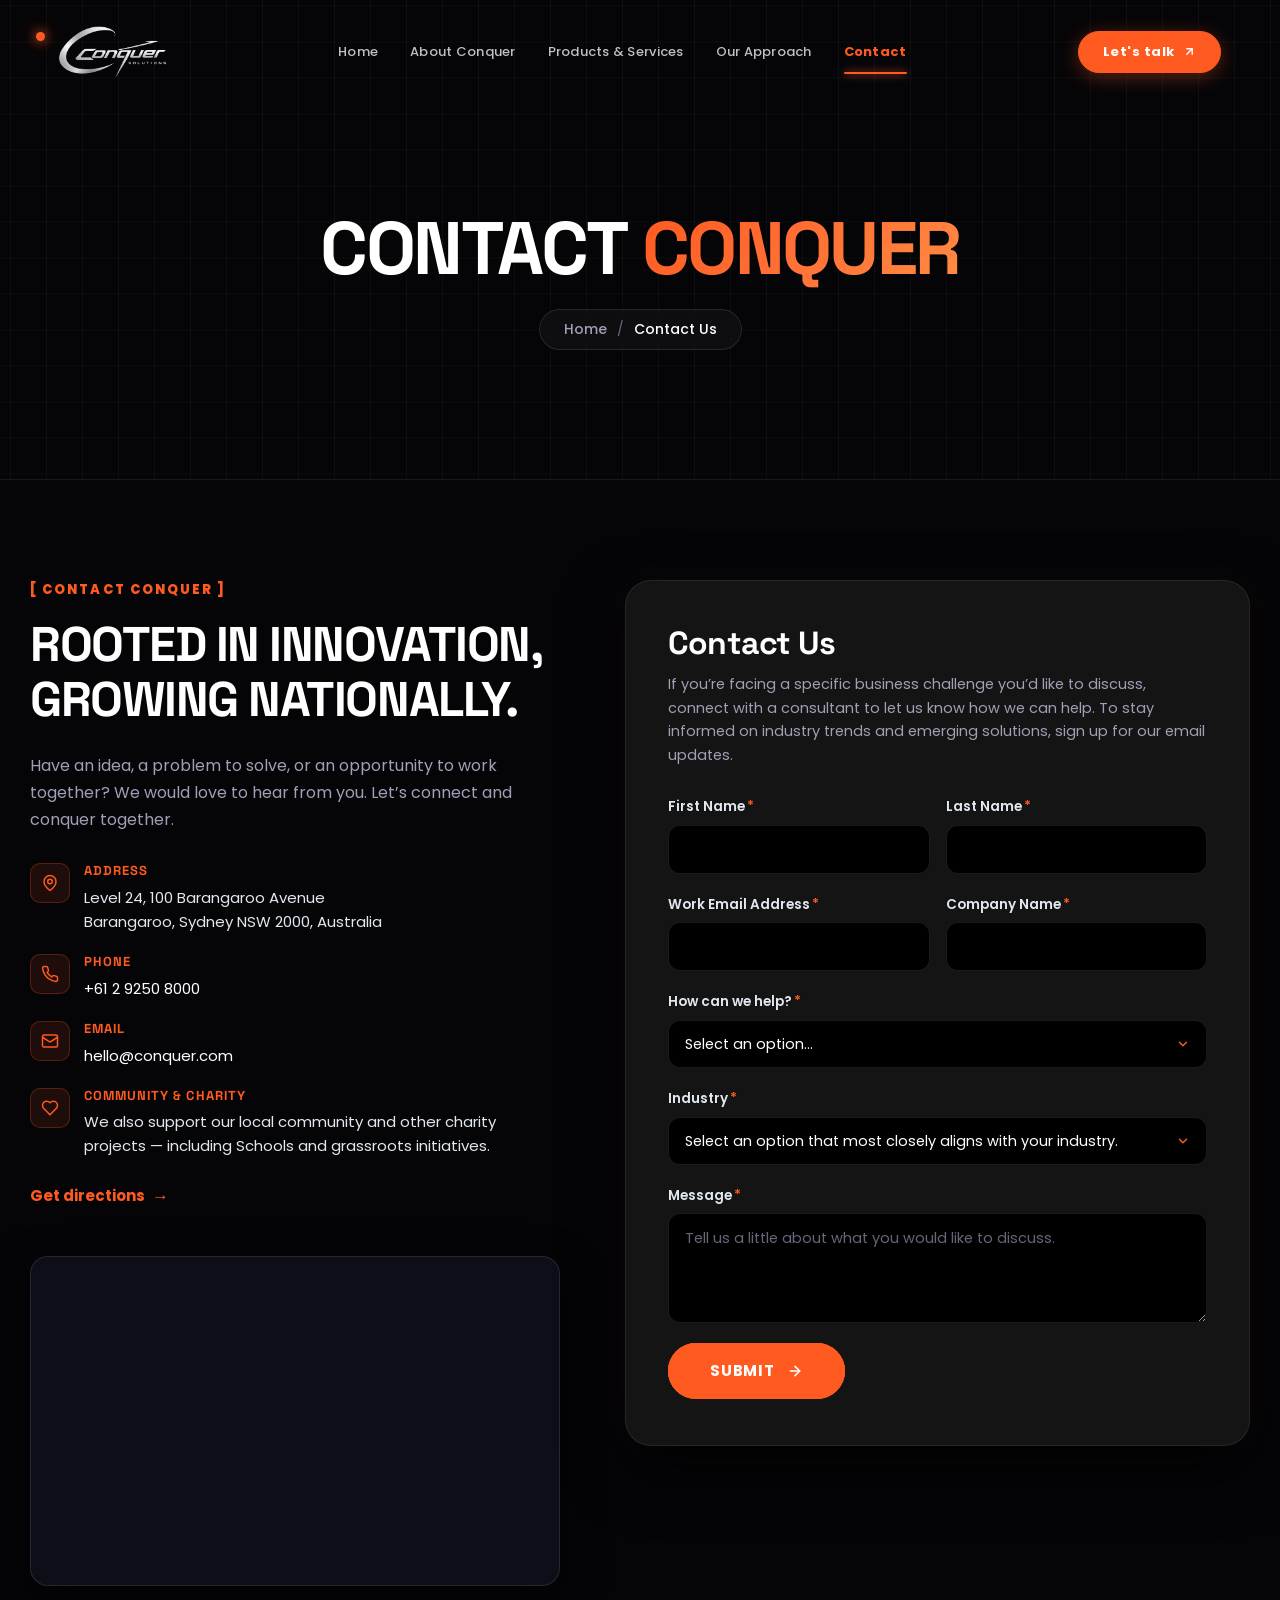
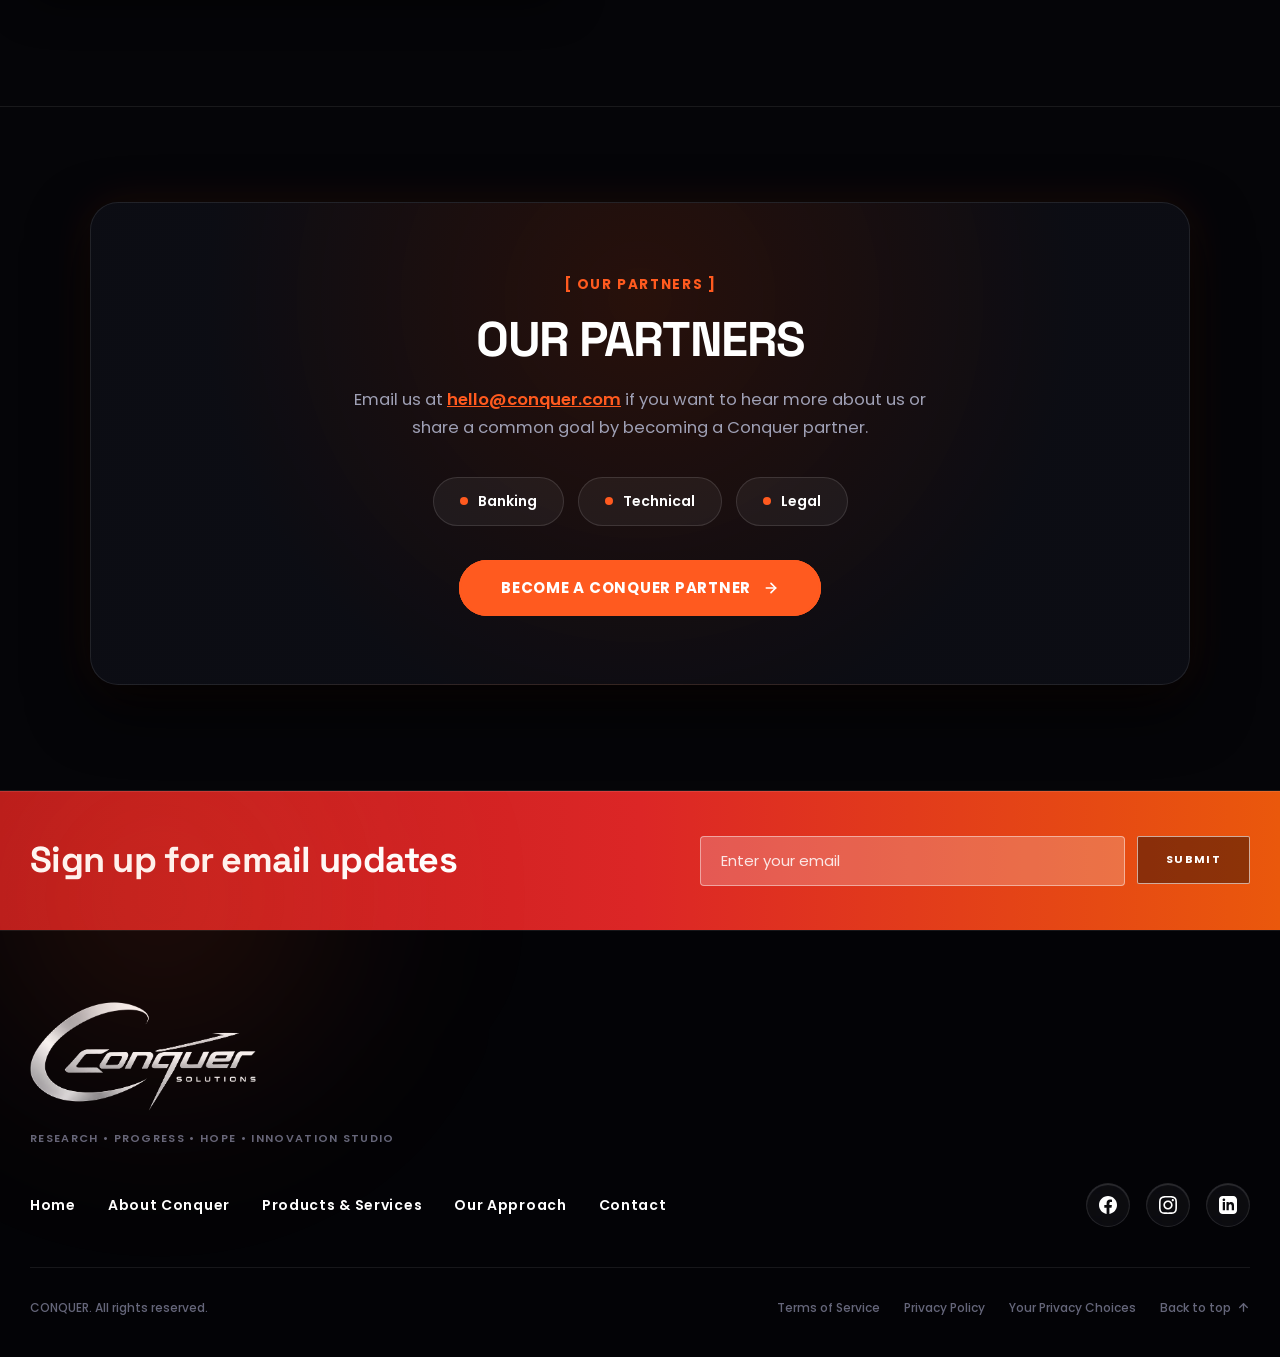
<file: contact.html>
<!DOCTYPE html>
<html lang="en">

<head>
  <meta charset="UTF-8">
  <meta name="viewport" content="width=device-width, initial-scale=1.0">
  <meta http-equiv="X-UA-Compatible" content="IE=edge">

  <!-- Primary Meta Tags -->
  <title>Contact Conquer — Let’s Connect & Conquer Together</title>
  <meta name="title" content="Contact Conquer — Let’s Connect & Conquer Together">
  <meta name="description"
    content="Have an idea, a problem to solve, or an opportunity to work together? Get in touch with Conquer. Send us a message or explore partnership opportunities.">
  <meta name="keywords"
    content="contact conquer, conquer email, work with conquer, conquer partnerships, become a partner, conquer studio">
  <meta name="author" content="Conquer">
  <meta name="robots" content="index, follow, max-image-preview:large, max-snippet:-1, max-video-preview:-1">
  <meta name="theme-color" content="#050508">
  <link rel="canonical" href="https://conquer-three.vercel.app/contact.html">

  <!-- Favicon -->
  <link rel="icon" type="image/png" href="images/logo.png">
  <link rel="apple-touch-icon" href="images/logo.png">

  <!-- Open Graph / Facebook Meta Tags -->
  <meta property="og:type" content="website">
  <meta property="og:url" content="https://conquer-three.vercel.app/contact.html">
  <meta property="og:title" content="Contact Conquer — Let’s Connect & Conquer Together">
  <meta property="og:description"
    content="Have an idea, a problem to solve, or an opportunity to work together? We would love to hear from you.">
  <meta property="og:image" content="https://conquer-three.vercel.app/images/og-contact.jpg">
  <meta property="og:image:secure_url" content="https://conquer-three.vercel.app/images/og-contact.jpg">
  <meta property="og:image:type" content="image/jpeg">
  <meta property="og:image:width" content="1200">
  <meta property="og:image:height" content="630">
  <meta property="og:site_name" content="Conquer">
  <meta property="og:locale" content="en_US">

  <!-- Twitter Card Meta Tags -->
  <meta name="twitter:card" content="summary_large_image">
  <meta name="twitter:url" content="https://conquer-three.vercel.app/contact.html">
  <meta name="twitter:title" content="Contact Conquer — Let’s Connect & Conquer Together">
  <meta name="twitter:description"
    content="Reach out to explore a partnership, ask about products, or share an idea you want to bring to life.">
  <meta name="twitter:image" content="https://conquer-three.vercel.app/images/og-contact.jpg">

  <!-- Schema.org JSON-LD Structured Data for Enhanced SEO -->
  <script type="application/ld+json">
  {
    "@context": "https://schema.org",
    "@graph": [
      {
        "@type": "Organization",
        "@id": "https://conquer-three.vercel.app/#organization",
        "name": "Conquer",
        "url": "https://conquer-three.vercel.app/",
        "logo": {
          "@type": "ImageObject",
          "url": "https://conquer-three.vercel.app/images/logo.png"
        },
        "description": "Family-run innovation and invention studio creating practical, smart and efficient solutions for everyday challenges.",
        "email": "hello@conquer.com",
        "telephone": "+61 2 9250 8000",
        "address": {
          "@type": "PostalAddress",
          "streetAddress": "Level 24, 100 Barangaroo Avenue",
          "addressLocality": "Sydney",
          "addressRegion": "NSW",
          "postalCode": "2000",
          "addressCountry": "AU"
        },
        "sameAs": [
          "https://facebook.com",
          "https://instagram.com",
          "https://linkedin.com"
        ]
      },
      {
        "@type": "ContactPage",
        "@id": "https://conquer-three.vercel.app/contact.html#webpage",
        "url": "https://conquer-three.vercel.app/contact.html",
        "name": "Contact Conquer — Let’s Connect & Conquer Together",
        "description": "Have an idea, a problem to solve, or an opportunity to work together? Send us a message or get directions.",
        "isPartOf": {
          "@id": "https://conquer-three.vercel.app/#website"
        },
        "breadcrumb": {
          "@type": "BreadcrumbList",
          "itemListElement": [
            {
              "@type": "ListItem",
              "position": 1,
              "name": "Home",
              "item": "https://conquer-three.vercel.app/"
            },
            {
              "@type": "ListItem",
              "position": 2,
              "name": "Contact Us",
              "item": "https://conquer-three.vercel.app/contact.html"
            }
          ]
        }
      }
    ]
  }
  </script>

  <!-- Google Fonts -->
  <link rel="preconnect" href="https://fonts.googleapis.com">
  <link rel="preconnect" href="https://fonts.gstatic.com" crossorigin>
  <link
    href="https://fonts.googleapis.com/css2?family=Poppins:wght@300;400;500;600;700;800;900&family=Space+Grotesk:wght@400;500;600;700;800&display=swap"
    rel="stylesheet">

  <!-- Production Stylesheet -->
  <link rel="stylesheet" href="css/style.css">

  <style>
    /* ==========================================================================
       CONQUER CONTACT PAGE (OBSIDIAN DARK THEME & PREMIUM STYLES)
       ========================================================================== */
    body {
      background-color: #050508;
      color: #ffffff;
      font-family: var(--font-body, 'Inter', sans-serif);
      margin: 0;
      padding: 0;
      overflow-x: clip !important;
      max-width: 100%;
      width: 100%;
      position: relative;
    }

    /* Ambient Dark Aura Glows */
    .contact-ambient-glow {
      position: absolute;
      border-radius: 50%;
      filter: blur(90px);
      pointer-events: none;
      z-index: 0;
      max-width: 100%;
    }

    @media (max-width: 768px) {
      .contact-ambient-glow {
        display: none !important;
      }
    }

    .glow-top-left {
      top: 100px;
      left: -120px;
      width: 500px;
      height: 500px;
      background: radial-gradient(circle, rgba(255, 90, 31, 0.22) 0%, rgba(255, 90, 31, 0.05) 55%, transparent 75%);
    }

    .glow-mid-right {
      top: 750px;
      right: -140px;
      width: 580px;
      height: 580px;
      background: radial-gradient(circle, rgba(255, 90, 31, 0.18) 0%, rgba(255, 90, 31, 0.04) 60%, transparent 75%);
    }

    .glow-bottom-left {
      bottom: 200px;
      left: -100px;
      width: 520px;
      height: 520px;
      background: radial-gradient(circle, rgba(255, 90, 31, 0.16) 0%, transparent 70%);
    }

    /* --------------------------------------------------------------------------
       HERO SECTION (MATCHING ABOUT US AESTHETICS)
       -------------------------------------------------------------------------- */
    .contact-hero-section {
      width: 100%;
      min-height: 480px;
      padding: 200px 24px 120px 24px;
      background: #050508;
      position: relative;
      overflow: hidden;
      display: flex;
      flex-direction: column;
      align-items: center;
      justify-content: center;
      border-bottom: 1px solid rgba(255, 255, 255, 0.08);
      box-sizing: border-box;
    }

    .contact-hero-dot {
      position: absolute;
      top: 32px;
      left: 36px;
      width: 9px;
      height: 9px;
      border-radius: 50%;
      background: #ff5a1f;
      box-shadow: 0 0 12px #ff5a1f, 0 0 24px rgba(255, 90, 31, 0.55);
      z-index: 3;
    }

    .contact-hero-grid {
      position: absolute;
      inset: 0;
      width: 100%;
      height: 100%;
      background-image:
        linear-gradient(rgba(255, 255, 255, 0.035) 1px, transparent 1px),
        linear-gradient(90deg, rgba(255, 255, 255, 0.035) 1px, transparent 1px);
      background-size: 36px 36px;
      background-position: center center;
      pointer-events: none;
      z-index: 1;
    }

    .contact-hero-inner {
      position: relative;
      z-index: 2;
      text-align: center;
      max-width: 920px;
      margin: 0 auto;
      width: 100%;
    }

    .contact-hero-title {
      font-family: var(--font-display, 'Space Grotesk', -apple-system, BlinkMacSystemFont, sans-serif);
      font-size: clamp(3rem, 5.8vw, 4.8rem);
      font-weight: 800;
      letter-spacing: -0.035em;
      color: #ffffff;
      margin: 0 0 20px 0;
      line-height: 1.08;
      text-transform: uppercase !important;
    }

    .title-gradient-orange {
      background: linear-gradient(135deg, #ff5a1f 0%, #ff7036 50%, #ff8c42 100%);
      -webkit-background-clip: text;
      -webkit-text-fill-color: transparent;
      display: inline-block;
    }

    .contact-breadcrumb {
      display: inline-flex;
      align-items: center;
      justify-content: center;
      font-family: var(--font-body, 'Inter', -apple-system, BlinkMacSystemFont, sans-serif);
      font-size: 14px;
      font-weight: 500;
      color: #9fa0b5;
      background: rgba(255, 255, 255, 0.04);
      border: 1px solid rgba(255, 255, 255, 0.1);
      border-radius: 9999px;
      padding: 8px 24px;
      backdrop-filter: blur(8px);
    }

    .crumb-link {
      color: #9fa0b5;
      text-decoration: none;
      transition: color 0.2s ease;
    }

    .crumb-link:hover {
      color: #ffffff;
    }

    .crumb-sep {
      color: #65667a;
      margin: 0 10px;
      font-weight: 400;
    }

    .crumb-current {
      color: #ffffff;
      font-weight: 500;
    }

    /* --------------------------------------------------------------------------
       SIGNATURE SUBTITLE BRACKET TAG [ ... ]
       -------------------------------------------------------------------------- */
    .section-eyebrow-tag {
      display: inline-block;
      font-family: var(--font-body, 'Inter', sans-serif);
      font-size: 13.5px;
      font-weight: 700;
      letter-spacing: 0.12em;
      text-transform: uppercase !important;
      color: #ff5a1f !important;
      margin-bottom: 16px;
    }

    /* --------------------------------------------------------------------------
       REFERENCE-MATCHING CONTACT SECTION (TWO-COLUMN ASYMMETRIC GRID)
       -------------------------------------------------------------------------- */
    .contact-main-section {
      padding: 100px 0 120px 0;
      position: relative;
      background: #050508;
      border-bottom: 1px solid rgba(255, 255, 255, 0.08);
    }

    .contact-reference-layout {
      display: grid;
      grid-template-columns: 1fr 1.18fr;
      gap: 65px;
      align-items: start;
    }

    /* Left Column: Direct Headline, Address, Link & Clean Google Map */
    .ref-contact-left {
      display: flex;
      flex-direction: column;
    }

    .ref-contact-eyebrow {
      display: inline-block;
      font-size: 13px;
      font-weight: 800;
      letter-spacing: 0.16em;
      color: #ff5a1f;
      text-transform: uppercase;
      margin-bottom: 16px;
    }

    .ref-contact-title {
      font-family: var(--font-display, 'Space Grotesk', sans-serif);
      font-size: clamp(2.4rem, 3.8vw, 3.5rem);
      font-weight: 800;
      line-height: 1.14;
      letter-spacing: -0.03em;
      color: #ffffff;
      margin: 0 0 24px 0;
    }

    .ref-contact-lead {
      font-size: 16px;
      line-height: 1.7;
      color: #9fa0b5;
      margin: 0 0 28px 0;
    }

    .ref-address-block {
      margin-bottom: 24px;
    }

    .ref-contact-info-list {
      display: flex;
      flex-direction: column;
      gap: 18px;
      margin-bottom: 22px;
    }

    .ref-info-row {
      display: flex;
      align-items: flex-start;
      gap: 14px;
    }

    .ref-simple-icon {
      width: 40px;
      height: 40px;
      border-radius: 10px;
      background: rgba(255, 90, 31, 0.1);
      border: 1px solid rgba(255, 90, 31, 0.25);
      color: #ff5a1f;
      display: flex;
      align-items: center;
      justify-content: center;
      flex-shrink: 0;
      margin-top: 2px;
      transition: all 0.25s ease;
    }

    .ref-info-row:hover .ref-simple-icon {
      background: #ff5a1f;
      color: #ffffff;
      transform: scale(1.05);
      box-shadow: 0 4px 14px rgba(255, 90, 31, 0.35);
    }

    .ref-info-content {
      flex: 1;
    }

    .ref-info-title {
      font-family: var(--font-display, 'Space Grotesk', sans-serif);
      font-size: 13px;
      font-weight: 700;
      text-transform: uppercase;
      letter-spacing: 0.08em;
      color: #ff5a1f;
      margin-bottom: 4px;
    }

    .ref-info-text {
      font-size: 15px;
      line-height: 1.6;
      color: #e2e8f0;
    }

    .ref-info-text a {
      color: #ffffff;
      text-decoration: none;
      transition: color 0.2s ease;
    }

    .ref-info-text a:hover {
      color: #ff5a1f;
    }

    .ref-directions-link {
      display: inline-flex;
      align-items: center;
      gap: 7px;
      color: #ff5a1f;
      font-size: 15px;
      font-weight: 700;
      text-decoration: none;
      transition: all 0.25s ease;
      margin-top: 4px;
      margin-bottom: 24px;
    }

    .ref-directions-link:hover {
      color: #ff8c42;
      transform: translateX(4px);
    }

    /* Embedded Google Map (matching screenshot cleanly under Get directions) */
    .ref-map-container {
      width: 100%;
      height: 330px;
      border-radius: 18px;
      overflow: hidden;
      border: 1px solid rgba(255, 255, 255, 0.1);
      background: #0d0e17;
      box-shadow: 0 16px 40px rgba(0, 0, 0, 0.6);
      position: relative;
    }

    .ref-map-container iframe {
      width: 100%;
      height: 100%;
      border: 0;
      display: block;
      filter: invert(90%) hue-rotate(180deg) contrast(95%) brightness(90%);
    }

    /* Right Column: Sleek Elevated Form Card */
    .ref-form-card {
      background: #141414;
      border: 1px solid rgba(255, 255, 255, 0.08);
      border-radius: 26px;
      padding: 46px 42px;
      box-shadow: 0 24px 60px rgba(0, 0, 0, 0.8), 0 0 35px rgba(255, 90, 31, 0.05);
      position: relative;
    }

    .ref-form-card-title {
      font-family: var(--font-display, 'Space Grotesk', sans-serif);
      font-size: clamp(1.8rem, 2.5vw, 2.3rem);
      font-weight: 800;
      letter-spacing: -0.025em;
      color: #ffffff;
      margin: 0 0 12px 0;
    }

    .ref-form-card-sub {
      font-size: 14.5px;
      line-height: 1.65;
      color: #9fa0b5;
      margin: 0 0 28px 0;
    }

    .ref-form-fields {
      display: flex;
      flex-direction: column;
      gap: 20px;
    }

    .ref-row-2col {
      display: grid;
      grid-template-columns: 1fr 1fr;
      gap: 16px;
    }

    .ref-field-group {
      display: flex;
      flex-direction: column;
      gap: 7px;
    }

    .ref-field-label {
      font-family: var(--font-body, 'Inter', sans-serif);
      font-size: 13.5px;
      font-weight: 600;
      color: #e2e8f0;
    }

    .ref-field-label .required-star {
      color: #ff5a1f;
      margin-left: 2px;
    }

    .ref-input,
    .ref-select,
    .ref-textarea {
      width: 100%;
      background: #000000;
      border: 1.5px solid rgba(255, 255, 255, 0.1);
      border-radius: 12px;
      padding: 13px 16px;
      font-family: var(--font-body, 'Inter', sans-serif);
      font-size: 14.5px;
      color: #ffffff;
      outline: none;
      transition: all 0.25s ease;
      box-sizing: border-box;
    }

    .ref-input::placeholder,
    .ref-textarea::placeholder {
      color: #65667a;
    }

    .ref-input:focus,
    .ref-select:focus,
    .ref-textarea:focus {
      border-color: #ff5a1f;
      background: #18192b;
      box-shadow: 0 0 0 3px rgba(255, 90, 31, 0.18);
    }

    .ref-select {
      cursor: pointer;
      appearance: none;
      background-image: url("data:image/svg+xml,%3Csvg width='14' height='14' viewBox='0 0 24 24' fill='none' stroke='%23ff5a1f' stroke-width='2.5' stroke-linecap='round' stroke-linejoin='round' xmlns='http://www.w3.org/2000/svg'%3E%3Cpolyline points='6 9 12 15 18 9'%3E%3C/polyline%3E%3C/svg%3E");
      background-repeat: no-repeat;
      background-position: right 16px center;
      padding-right: 42px;
    }

    .ref-select option {
      background-color: #0c0d16;
      color: #ffffff;
      padding: 8px;
    }

    .ref-textarea {
      min-height: 110px;
      resize: vertical;
      line-height: 1.6;
    }


    /* Form Alerts */
    .form-alert-box {
      display: none;
      padding: 16px 20px;
      border-radius: 14px;
      font-size: 14.5px;
      margin-top: 18px;
      line-height: 1.6;
      animation: fadeIn 0.4s ease;
    }

    .form-alert-success {
      background: rgba(34, 197, 94, 0.12);
      border: 1px solid rgba(34, 197, 94, 0.4);
      color: #4ade80;
    }

    @keyframes fadeIn {
      from {
        opacity: 0;
        transform: translateY(8px);
      }

      to {
        opacity: 1;
        transform: translateY(0);
      }
    }

    /* --------------------------------------------------------------------------
       GOOEY BLOB BUTTON (EXACT CONQUER BRAND ANIMATION)
       -------------------------------------------------------------------------- */
    .blob-btn {
      z-index: 1;
      position: relative;
      padding: 16px 42px;
      text-align: center;
      text-transform: uppercase !important;
      color: #ffffff !important;
      font-family: var(--font-body, 'Inter', sans-serif);
      font-size: 15px;
      font-weight: 700;
      letter-spacing: 0.05em;
      background-color: #ff5a1f !important;
      outline: none;
      border: none;
      transition: color 0.4s ease, background-color 0.4s ease;
      cursor: pointer;
      border-radius: 9999px;
      display: inline-flex;
      align-items: center;
      justify-content: center;
      gap: 12px;
      text-decoration: none;
      box-shadow: none !important;
    }

    .blob-btn:before {
      content: "";
      z-index: 1;
      position: absolute;
      left: 0;
      top: 0;
      width: 100%;
      height: 100%;
      border: 2px solid #ff5a1f;
      border-radius: 9999px;
      pointer-events: none;
      transition: border-color 0.35s ease;
    }

    .blob-btn:after {
      content: "";
      z-index: -2;
      position: absolute;
      left: 0;
      top: 0;
      width: 100%;
      height: 100%;
      border-radius: 9999px;
    }

    .blob-btn:hover {
      color: #000000 !important;
      background-color: #ffffff !important;
      box-shadow: none !important;
    }

    .blob-btn:hover:before {
      border-color: #ffffff;
    }

    .blob-btn__inner {
      z-index: -1;
      overflow: hidden;
      position: absolute;
      left: 0;
      top: 0;
      width: 100%;
      height: 100%;
      border-radius: 9999px;
      background: #ff5a1f;
    }

    .blob-btn__blobs {
      position: relative;
      display: block;
      height: 100%;
      filter: url('#goo');
    }

    .blob-btn__blob {
      position: absolute;
      top: 2px;
      width: 25%;
      height: 100%;
      background: #ffffff;
      border-radius: 100%;
      transform: translate3d(0, 150%, 0) scale(1.7);
      transition: transform 0.45s cubic-bezier(0.16, 1, 0.3, 1);
    }

    @supports (filter: url('#goo')) {
      .blob-btn__blob {
        transform: translate3d(0, 150%, 0) scale(1.4);
      }
    }

    .blob-btn__blob:nth-child(1) {
      left: 0%;
      transition-delay: 0s;
    }

    .blob-btn__blob:nth-child(2) {
      left: 28%;
      transition-delay: 0.08s;
    }

    .blob-btn__blob:nth-child(3) {
      left: 56%;
      transition-delay: 0.16s;
    }

    .blob-btn__blob:nth-child(4) {
      left: 84%;
      transition-delay: 0.24s;
    }

    .blob-btn:hover .blob-btn__blob {
      transform: translateZ(0) scale(1.7);
    }

    @supports (filter: url('#goo')) {
      .blob-btn:hover .blob-btn__blob {
        transform: translateZ(0) scale(1.4);
      }
    }

    .blob-btn .btn-arrow-icon {
      position: relative;
      z-index: 2;
      transition: transform 0.3s ease;
      display: flex;
      align-items: center;
      color: inherit;
    }

    .blob-btn:hover .btn-arrow-icon {
      transform: translateX(4px);
    }

    /* --------------------------------------------------------------------------
       BOTTOM SECTION: WORK WITH CONQUER (PARTNERSHIP STRIP)
       -------------------------------------------------------------------------- */
    .contact-work-section {
      padding: 95px 0 105px 0;
      position: relative;
      background: #050508;
      border-bottom: 1px solid rgba(255, 255, 255, 0.08);
    }

    .work-conquer-card {
      position: relative;
      background: radial-gradient(circle at 50% 20%, rgba(255, 90, 31, 0.14) 0%, rgba(12, 13, 20, 0.98) 65%);
      border: 1px solid rgba(255, 255, 255, 0.09);
      border-radius: 28px;
      padding: 68px 48px;
      text-align: center;
      overflow: hidden;
      box-shadow: 0 24px 60px rgba(0, 0, 0, 0.8), 0 0 45px rgba(255, 90, 31, 0.1);
      max-width: 1100px;
      margin: 0 auto;
    }

    .work-card-content {
      position: relative;
      z-index: 2;
      max-width: 720px;
      margin: 0 auto;
    }

    .work-conquer-title {
      font-family: var(--font-display, 'Space Grotesk', sans-serif);
      font-size: clamp(2.2rem, 3.8vw, 3.4rem);
      font-weight: 800;
      letter-spacing: -0.03em;
      line-height: 1.15;
      color: #ffffff;
      margin: 0 0 18px 0;
      text-transform: uppercase !important;
    }

    .work-conquer-desc {
      font-size: 16.5px;
      line-height: 1.75;
      color: #9fa0b5;
      margin: 0 auto 34px auto;
      max-width: 620px;
    }

    /* ==========================================================================
       RESPONSIVE SYSTEM (TABLET & MOBILE BREAKPOINTS)
       ========================================================================== */
    @media (max-width: 991px) {
      .contact-hero-section {
        min-height: 420px;
        padding: 160px 20px 90px 20px;
      }

      .contact-reference-layout {
        grid-template-columns: 1fr;
        gap: 50px;
      }

      .ref-form-card {
        padding: 40px 30px;
      }

      .work-conquer-card {
        padding: 50px 28px;
      }
    }

    @media (max-width: 767px) {
      .contact-hero-section {
        min-height: 360px;
        padding: 140px 16px 70px 16px;
      }

      .contact-hero-dot {
        top: 20px;
        left: 20px;
      }

      .contact-main-section,
      .contact-work-section {
        padding: 65px 0 75px 0;
      }

      .ref-row-2col {
        grid-template-columns: 1fr;
        gap: 16px;
      }

      .ref-form-card {
        padding: 32px 20px;
        border-radius: 20px;
      }

      .ref-submit-btn-row .blob-btn {
        width: 100% !important;
        max-width: 100% !important;
        display: inline-flex !important;
        justify-content: center;
        padding: 13px 32px !important;
        margin-inline: auto !important;
      }

      .ref-map-container {
        height: 280px;
      }

      .work-conquer-card {
        padding: 42px 20px;
        border-radius: 20px;
      }
    }

    @media (max-width: 480px) {
      .contact-hero-section {
        min-height: 320px;
        padding: 125px 12px 60px 12px;
      }

      .ref-contact-title {
        font-size: 2.1rem;
      }

      .ref-map-container {
        height: 250px;
      }

      .red-newsletter-form {
        flex-direction: column;
        border-radius: 16px;
        padding: 8px;
      }

      .red-newsletter-input {
        width: 100%;
      }

      .red-newsletter-btn {
        width: 100% !important;
        max-width: 100% !important;
        display: inline-flex !important;
        padding: 12px 24px;
        margin-inline: auto !important;
      }
    }
  </style>
</head>

<body>

  <!-- Ambient Dark Gradients -->
  <div class="contact-ambient-glow glow-top-left"></div>
  <div class="contact-ambient-glow glow-mid-right"></div>
  <div class="contact-ambient-glow glow-bottom-left"></div>

  <!-- ========================================================================
       TOP NAVIGATION BAR (FROSTED OBSIDIAN GLASS)
       ======================================================================== -->
  <header class="header-area" id="header">
    <div class="header-area-inner">
      <div class="brand-area-wrap">
        <a href="index.html" style="display: inline-flex; align-items: center; text-decoration: none;">
          <img src="images/logo.png" alt="Conquer Logo" style="height: 52px; width: auto; display: block;">
        </a>
      </div>

      <nav class="nav-area">
        <a href="index.html">Home</a>
        <a href="about.html">About Conquer</a>
        <a href="products.html">Products &amp; Services</a>
        <a href="approach.html">Our Approach</a>
        <a href="contact.html" class="active">Contact</a>
      </nav>

      <div class="header-area-actions">
        <a href="contact.html" class="btn-area-orange">
          <span>Let's talk</span>
          <svg width="13" height="13" viewBox="0 0 24 24" fill="none" stroke="currentColor" stroke-width="2.5"
            stroke-linecap="round" stroke-linejoin="round">
            <line x1="7" y1="17" x2="17" y2="7"></line>
            <polyline points="7 7 17 7 17 17"></polyline>
          </svg>
        </a>

        <button class="btn-area-menu" id="mobile-toggle-btn" aria-label="Toggle navigation menu">
          <span>Menu</span>
        </button>
      </div>
    </div>

    <!-- Mobile Drawer -->
    <div class="mobile-menu-drawer" id="mobile-menu">
      <a href="index.html" class="mobile-nav-link">Home</a>
      <a href="about.html" class="mobile-nav-link">About Conquer</a>
      <a href="products.html" class="mobile-nav-link">Products &amp; Services</a>
      <a href="approach.html" class="mobile-nav-link">Our Approach</a>
      <a href="contact.html" class="mobile-nav-link active">Contact</a>
      <div style="margin-top: 15px;">
        <a href="contact.html" class="btn-area-orange"
          style="justify-content: center; width: 100%; border-radius: 9999px;">
          <span>Let's talk</span>
        </a>
      </div>
    </div>
  </header>

  <main id="top">

    <!-- ========================================================================
         HERO: CONTACT CONQUER (MATCHING ABOUT US FORMAT WITH GRID OVERLAY)
         ======================================================================== -->
    <section class="contact-hero-section">
      <!-- Corner Indicator Dot -->
      <span class="contact-hero-dot" aria-hidden="true"></span>

      <!-- Tech Grid Pattern Overlay -->
      <div class="contact-hero-grid" aria-hidden="true"></div>

      <div class="contact-hero-inner">
        <h1 class="contact-hero-title">
          Contact <span class="title-gradient-orange">Conquer</span>
        </h1>
        <nav class="contact-breadcrumb" aria-label="Breadcrumb">
          <a href="index.html" class="crumb-link">Home</a>
          <span class="crumb-sep">/</span>
          <span class="crumb-current">Contact Us</span>
        </nav>
      </div>
    </section>


    <!-- ========================================================================
         MAIN CONTACT & FORM SECTION (REFERENCE-MATCHING 2-COLUMN ASYMMETRIC GRID)
         ======================================================================== -->
    <section class="contact-main-section" id="contact-details">
      <div class="container">

        <div class="contact-reference-layout">

          <!-- Left Column: Direct Headline, Address, Link & Clean Google Map -->
          <div class="ref-contact-left reveal-left">
            <span class="ref-contact-eyebrow">[ CONTACT CONQUER ]</span>
            <h2 class="ref-contact-title">Rooted in Innovation, growing nationally.</h2>
            <p class="ref-contact-lead">
              Have an idea, a problem to solve, or an opportunity to work together? We would love to hear from you.
              Let’s connect and conquer together.
            </p>

            <div class="ref-address-block">
              <div class="ref-contact-info-list">

                <!-- Address with Simple Icon -->
                <div class="ref-info-row">
                  <span class="ref-simple-icon" aria-hidden="true">
                    <svg width="18" height="18" viewBox="0 0 24 24" fill="none" stroke="currentColor" stroke-width="2"
                      stroke-linecap="round" stroke-linejoin="round">
                      <path d="M20 10c0 6-8 12-8 12s-8-6-8-12a8 8 0 0 1 16 0Z"></path>
                      <circle cx="12" cy="10" r="3"></circle>
                    </svg>
                  </span>
                  <div class="ref-info-content">
                    <div class="ref-info-title">Address</div>
                    <div class="ref-info-text">
                      Level 24, 100 Barangaroo Avenue<br>
                      Barangaroo, Sydney NSW 2000, Australia
                    </div>
                  </div>
                </div>

                <!-- Phone with Simple Icon -->
                <div class="ref-info-row">
                  <span class="ref-simple-icon" aria-hidden="true">
                    <svg width="18" height="18" viewBox="0 0 24 24" fill="none" stroke="currentColor" stroke-width="2"
                      stroke-linecap="round" stroke-linejoin="round">
                      <path
                        d="M22 16.92v3a2 2 0 0 1-2.18 2 19.79 19.79 0 0 1-8.63-3.07 19.5 19.5 0 0 1-6-6 19.79 19.79 0 0 1-3.07-8.67A2 2 0 0 1 4.11 2h3a2 2 0 0 1 2 1.72 12.84 12.84 0 0 0 .7 2.81 2 2 0 0 1-.45 2.11L8.09 9.91a16 16 0 0 0 6 6l1.27-1.27a2 2 0 0 1 2.11-.45 12.84 12.84 0 0 0 2.81.7A2 2 0 0 1 22 16.92z">
                      </path>
                    </svg>
                  </span>
                  <div class="ref-info-content">
                    <div class="ref-info-title">Phone</div>
                    <div class="ref-info-text">
                      <a href="tel:+61292508000">+61 2 9250 8000</a>
                    </div>
                  </div>
                </div>

                <!-- Email with Simple Icon -->
                <div class="ref-info-row">
                  <span class="ref-simple-icon" aria-hidden="true">
                    <svg width="18" height="18" viewBox="0 0 24 24" fill="none" stroke="currentColor" stroke-width="2"
                      stroke-linecap="round" stroke-linejoin="round">
                      <rect x="2" y="4" width="20" height="16" rx="2"></rect>
                      <path d="m22 7-8.97 5.7a1.94 1.94 0 0 1-2.06 0L2 7"></path>
                    </svg>
                  </span>
                  <div class="ref-info-content">
                    <div class="ref-info-title">Email</div>
                    <div class="ref-info-text">
                      <a href="mailto:hello@conquer.com">hello@conquer.com</a>
                    </div>
                  </div>
                </div>

                <!-- Community & Charity Support -->
                <div class="ref-info-row">
                  <span class="ref-simple-icon" aria-hidden="true">
                    <svg width="18" height="18" viewBox="0 0 24 24" fill="none" stroke="currentColor" stroke-width="2"
                      stroke-linecap="round" stroke-linejoin="round">
                      <path d="M19 14c1.49-1.46 3-3.21 3-5.5A5.5 5.5 0 0 0 16.5 3c-1.76 0-3 .5-4.5 2-1.5-1.5-2.74-2-4.5-2A5.5 5.5 0 0 0 2 8.5c0 2.3 1.5 4.05 3 5.5l7 7Z"></path>
                    </svg>
                  </span>
                  <div class="ref-info-content">
                    <div class="ref-info-title">Community &amp; Charity</div>
                    <div class="ref-info-text">
                      We also support our local community and other charity projects — including Schools and grassroots initiatives.
                    </div>
                  </div>
                </div>

              </div>

              <a href="https://maps.google.com/?q=100+Barangaroo+Avenue+Sydney+NSW+2000+Australia" target="_blank"
                rel="noopener" class="ref-directions-link">
                <span>Get directions</span>
                <span style="font-size: 17px; line-height: 1;">&rarr;</span>
              </a>
            </div>

            <!-- Embedded Google Map (Sydney, Australia) directly below Get directions -->
            <div class="ref-map-container">
              <iframe title="Conquer Sydney Headquarters Location Map"
                src="https://www.google.com/maps/embed?pb=!1m18!1m12!1m3!1d3312.8770425666795!2d151.20015507663435!3d-33.8647039732283!2m3!1f0!2f0!3f0!3m2!1i1024!2i768!4f13.1!3m3!1m2!1s0x6b12ae43ce4e0d79%3A0xb35a75d5e23630f7!2s100%20Barangaroo%20Ave%2C%20Barangaroo%20NSW%202000%2C%20Australia!5e0!3m2!1sen!2sau!4v1710000000000!5m2!1sen!2sau"
                loading="lazy" referrerpolicy="no-referrer-when-downgrade"
                aria-label="Conquer Sydney Studio Location Google Map">
              </iframe>
            </div>

          </div>

          <!-- Right Column: Elevated Contact Us Form Card -->
          <div class="ref-form-card reveal-right">
            <h3 class="ref-form-card-title">Contact Us</h3>
            <p class="ref-form-card-sub">
              If you’re facing a specific business challenge you’d like to discuss, connect with a consultant to let us
              know how we can help. To stay informed on industry trends and emerging solutions, sign up for our email
              updates.
            </p>

            <form id="contact-page-form" onsubmit="handleContactPageSubmit(event)">
              <div class="ref-form-fields">

                <!-- Row 1: First Name & Last Name -->
                <div class="ref-row-2col">
                  <div class="ref-field-group">
                    <label for="first-name" class="ref-field-label">First Name<span
                        class="required-star">*</span></label>
                    <input type="text" id="first-name" name="firstName" class="ref-input" required>
                  </div>
                  <div class="ref-field-group">
                    <label for="last-name" class="ref-field-label">Last Name<span class="required-star">*</span></label>
                    <input type="text" id="last-name" name="lastName" class="ref-input" required>
                  </div>
                </div>

                <!-- Row 2: Work Email Address & Company Name -->
                <div class="ref-row-2col">
                  <div class="ref-field-group">
                    <label for="email-address" class="ref-field-label">Work Email Address<span
                        class="required-star">*</span></label>
                    <input type="email" id="email-address" name="email" class="ref-input" required>
                  </div>
                  <div class="ref-field-group">
                    <label for="company-name" class="ref-field-label">Company Name<span
                        class="required-star">*</span></label>
                    <input type="text" id="company-name" name="company" class="ref-input" required>
                  </div>
                </div>

                <!-- Row 3: How can we help? -->
                <div class="ref-field-group">
                  <label for="help-topic" class="ref-field-label">How can we help?<span
                      class="required-star">*</span></label>
                  <select id="help-topic" name="topic" class="ref-select" required>
                    <option value="" disabled selected>Select an option...</option>
                    <option value="Product / App Enquiry">Product / App Enquiry</option>
                    <option value="Partnership Opportunity">Partnership Opportunity</option>
                    <option value="Business Collaboration">Business Collaboration</option>
                    <option value="Community / Charity">Community / Charity</option>
                    <option value="Share an Idea">Share an Idea</option>
                    <option value="Other">Other</option>
                  </select>
                </div>

                <!-- Row 4: Industry -->
                <div class="ref-field-group">
                  <label for="industry-select" class="ref-field-label">Industry<span
                      class="required-star">*</span></label>
                  <select id="industry-select" name="industry" class="ref-select" required>
                    <option value="" disabled selected>Select an option that most closely aligns with your industry.
                    </option>
                    <option value="Technology & Software">Technology &amp; Software</option>
                    <option value="Healthcare & Medical Devices">Healthcare &amp; Medical Devices</option>
                    <option value="Consumer Products & Hardware">Consumer Products &amp; Hardware</option>
                    <option value="Manufacturing & Industrial">Manufacturing &amp; Industrial</option>
                    <option value="Retail & E-Commerce">Retail &amp; E-Commerce</option>
                    <option value="Community & Education">Community &amp; Education</option>
                    <option value="Other Industry">Other Industry</option>
                  </select>
                </div>

                <!-- Row 5: Message -->
                <div class="ref-field-group">
                  <label for="contact-message" class="ref-field-label">Message<span
                      class="required-star">*</span></label>
                  <textarea id="contact-message" name="message" class="ref-textarea"
                    placeholder="Tell us a little about what you would like to discuss." required></textarea>
                </div>

                <!-- Row 6: Submit Button (reCAPTCHA removed) -->
                <div class="ref-submit-btn-row">
                  <button type="submit" id="contact-form-btn" class="blob-btn">
                    <span>Submit</span>
                    <span class="btn-arrow-icon">
                      <svg width="16" height="16" viewBox="0 0 24 24" fill="none" stroke="currentColor"
                        stroke-width="2.5" stroke-linecap="round" stroke-linejoin="round">
                        <line x1="5" y1="12" x2="19" y2="12"></line>
                        <polyline points="12 5 19 12 12 19"></polyline>
                      </svg>
                    </span>
                    <span class="blob-btn__inner">
                      <span class="blob-btn__blobs">
                        <span class="blob-btn__blob"></span>
                        <span class="blob-btn__blob"></span>
                        <span class="blob-btn__blob"></span>
                        <span class="blob-btn__blob"></span>
                      </span>
                    </span>
                  </button>
                </div>

              </div>

              <!-- Form Success Message Box -->
              <div id="form-success-box" class="form-alert-box form-alert-success">
                <strong>&check; Message Sent Successfully!</strong> Thank you for reaching out to Conquer. A member of
                our team will review your inquiry and connect with you shortly.
              </div>

            </form>
          </div>

        </div>

      </div>
    </section>


    <!-- ========================================================================
         BOTTOM SECTION: WORK WITH CONQUER
         ======================================================================== -->
    <section class="contact-work-section" id="work-with-conquer">
      <div class="container">
        <div class="work-conquer-card reveal reveal-scale">
          <div class="work-card-content">
            <span class="section-eyebrow-tag">[ OUR PARTNERS ]</span>
            <h2 class="work-conquer-title">Our Partners</h2>
            <p class="work-conquer-desc">
              Email us at <a href="mailto:hello@conquer.com" style="color: #ff5a1f; text-decoration: underline; font-weight: 600;">hello@conquer.com</a> if you want to hear more about us or share a common goal by becoming a Conquer partner.
            </p>

            <div style="display: flex; justify-content: center; gap: 14px; flex-wrap: wrap; margin-bottom: 34px;">
              <div style="background: rgba(255, 255, 255, 0.05); border: 1px solid rgba(255, 255, 255, 0.12); padding: 12px 26px; border-radius: 9999px; display: inline-flex; align-items: center; gap: 10px;">
                <span style="width: 8px; height: 8px; border-radius: 50%; background: #ff5a1f;"></span>
                <span style="color: #ffffff; font-weight: 600; font-size: 14px;">Banking</span>
              </div>
              <div style="background: rgba(255, 255, 255, 0.05); border: 1px solid rgba(255, 255, 255, 0.12); padding: 12px 26px; border-radius: 9999px; display: inline-flex; align-items: center; gap: 10px;">
                <span style="width: 8px; height: 8px; border-radius: 50%; background: #ff5a1f;"></span>
                <span style="color: #ffffff; font-weight: 600; font-size: 14px;">Technical</span>
              </div>
              <div style="background: rgba(255, 255, 255, 0.05); border: 1px solid rgba(255, 255, 255, 0.12); padding: 12px 26px; border-radius: 9999px; display: inline-flex; align-items: center; gap: 10px;">
                <span style="width: 8px; height: 8px; border-radius: 50%; background: #ff5a1f;"></span>
                <span style="color: #ffffff; font-weight: 600; font-size: 14px;">Legal</span>
              </div>
            </div>

            <div>
              <a href="mailto:hello@conquer.com?subject=Become%20a%20Conquer%20Partner" class="blob-btn">
                <span>Become a Conquer Partner</span>
                <span class="btn-arrow-icon">
                  <svg width="16" height="16" viewBox="0 0 24 24" fill="none" stroke="currentColor" stroke-width="2.5"
                    stroke-linecap="round" stroke-linejoin="round">
                    <line x1="5" y1="12" x2="19" y2="12"></line>
                    <polyline points="12 5 19 12 12 19"></polyline>
                  </svg>
                </span>
                <span class="blob-btn__inner">
                  <span class="blob-btn__blobs">
                    <span class="blob-btn__blob"></span>
                    <span class="blob-btn__blob"></span>
                    <span class="blob-btn__blob"></span>
                    <span class="blob-btn__blob"></span>
                  </span>
                </span>
              </a>
            </div>

          </div>
        </div>
      </div>
    </section>

    <!-- Global SVG Gooey Filter for Blob Button Animations -->
    <svg xmlns="http://www.w3.org/2000/svg" version="1.1"
      style="position: absolute; width: 0; height: 0; pointer-events: none;" aria-hidden="true">
      <defs>
        <filter id="goo">
          <feGaussianBlur in="SourceGraphic" result="blur" stdDeviation="10"></feGaussianBlur>
          <feColorMatrix in="blur" mode="matrix" values="1 0 0 0 0 0 1 0 0 0 0 0 21 -7" result="goo"></feColorMatrix>
          <feBlend in2="goo" in="SourceGraphic" result="mix"></feBlend>
        </filter>
      </defs>
    </svg>

  </main>

  <!-- =========================================================
       11. SIGNATURE RED GRADIENT NEWSLETTER STRIP (HOME PAGE MATCH)
  ========================================================= -->
  <section class="red-newsletter-strip" id="contact">
    <div class="container red-newsletter-inner">
      <div class="red-newsletter-title">
        Sign up for email updates
      </div>
      <form class="red-newsletter-form"
        onsubmit="event.preventDefault(); alert('Thank you for subscribing to CONQUER email updates!');">
        <input type="email" class="red-newsletter-input" placeholder="Enter your email" required>
        <button type="submit" class="red-newsletter-btn">SUBMIT</button>
      </form>
    </div>
  </section>


  <!-- =========================================================
       12. ENTERPRISE FOOTER (HOME PAGE EXACT MATCH)
  ========================================================= -->
  <footer>
    <div class="container">

      <div class="footer-logo-wrap">
        <a href="#top" style="display: inline-flex; align-items: center; text-decoration: none;">
          <img src="images/logo.png" alt="Conquer Solutions" class="footer-logo-img"
            style="width: auto; display: block;">
        </a>
        <div class="footer-logo-sub" style="margin-top: 12px;">
          RESEARCH • PROGRESS • HOPE • INNOVATION STUDIO
        </div>
      </div>

      <!-- Horizontal Menu Links & Real SVG Social Icons Row -->
      <div class="footer-middle-row">

        <div class="footer-nav-links">
          <a href="index.html">Home</a>
          <a href="about.html">About Conquer</a>
          <a href="products.html">Products &amp; Services</a>
          <a href="approach.html">Our Approach</a>
          <a href="contact.html">Contact</a>
        </div>

        <!-- REAL HIGH-RESOLUTION SVG SOCIAL MEDIA ICONS -->
        <div class="footer-social-icons">

          <!-- Facebook SVG -->
          <a href="https://facebook.com" target="_blank" rel="noopener" class="social-link-icon" title="Facebook"
            aria-label="Facebook">
            <svg width="18" height="18" viewBox="0 0 24 24">
              <path
                d="M24 12.073c0-6.627-5.373-12-12-12s-12 5.373-12 12c0 5.99 4.388 10.954 10.125 11.854v-8.385H7.078v-3.47h3.047V9.43c0-3.007 1.792-4.669 4.533-4.669 1.312 0 2.686.235 2.686.235v2.953H15.83c-1.491 0-1.956.925-1.956 1.874v2.25h3.328l-.532 3.47h-2.796v8.385C19.612 23.027 24 18.062 24 12.073z" />
            </svg>
          </a>

          <!-- Instagram SVG -->
          <a href="https://instagram.com" target="_blank" rel="noopener" class="social-link-icon" title="Instagram"
            aria-label="Instagram">
            <svg width="18" height="18" viewBox="0 0 24 24">
              <path
                d="M12 2.163c3.204 0 3.584.012 4.85.07 3.252.148 4.771 1.691 4.919 4.919.058 1.265.069 1.645.069 4.849 0 3.205-.012 3.584-.069 4.849-.149 3.225-1.664 4.771-4.919 4.919-1.266.058-1.644.07-4.85.07-3.204 0-3.584-.012-4.849-.07-3.26-.149-4.771-1.699-4.919-4.92-.058-1.265-.07-1.644-.07-4.849 0-3.204.013-3.583.07-4.849.149-3.227 1.664-4.771 4.919-4.919 1.266-.057 1.645-.069 4.849-.069zm0-2.163c-3.259 0-3.667.014-4.947.072-4.358.2-6.78 2.618-6.98 6.98-.059 1.281-.073 1.689-.073 4.948 0 3.259.014 3.668.072 4.948.2 4.358 2.618 6.78 6.98 6.98 1.281.058 1.689.072 4.948.072 3.259 0 3.668-.014 4.948-.072 4.354-.2 6.782-2.618 6.979-6.98.059-1.28.073-1.689.073-4.948 0-3.259-.014-3.667-.072-4.947-.196-4.354-2.617-6.78-6.979-6.98-1.281-.059-1.69-.073-4.949-.073zm0 5.838c-3.403 0-6.162 2.759-6.162 6.162s2.759 6.163 6.162 6.163 6.162-2.759 6.162-6.163c0-3.403-2.759-6.162-6.162-6.162zm0 10.162c-2.209 0-4-1.79-4-4 0-2.209 1.791-4 4-4s4 1.791 4 4c0 2.21-1.791 4-4 4zm6.406-11.845c-.796 0-1.441.645-1.441 1.44s.645 1.44 1.441 1.44c.795 0 1.439-.645 1.439-1.44s-.644-1.44-1.439-1.44z" />
            </svg>
          </a>

          <!-- LinkedIn SVG -->
          <a href="https://linkedin.com" target="_blank" rel="noopener" class="social-link-icon" title="LinkedIn"
            aria-label="LinkedIn">
            <svg width="18" height="18" viewBox="0 0 24 24">
              <path
                d="M19 0h-14c-2.761 0-5 2.239-5 5v14c0 2.761 2.239 5 5 5h14c2.762 0 5-2.239 5-5v-14c0-2.239-2.238-5-5-5zm-11 19h-3v-11h3v11zm-1.5-12.268c-.966 0-1.75-.79-1.75-1.764s.784-1.764 1.75-1.764 1.75.79 1.75 1.764-.783 1.764-1.75 1.764zm13.5 12.268h-3v-5.604c0-3.368-4-3.113-4 0v5.604h-3v-11h3v1.765c1.396-2.586 7-2.777 7 2.476v6.759z" />
            </svg>
          </a>

        </div>

      </div>

      <!-- Copyright & Legal Links -->
      <div class="footer-bottom-row">
        <div>CONQUER. All rights reserved.</div>

        <div class="footer-legal-links">
          <a href="#">Terms of Service</a>
          <a href="#">Privacy Policy</a>
          <a href="#">Your Privacy Choices</a>
          <a href="#top" class="footer-back-to-top-link"
            onclick="window.scrollTo({top:0,behavior:'smooth'}); return false;">
            <span>Back to top</span>
            <svg width="13" height="13" viewBox="0 0 24 24" fill="none" stroke="currentColor" stroke-width="2.5"
              stroke-linecap="round" stroke-linejoin="round">
              <line x1="12" y1="19" x2="12" y2="5"></line>
              <polyline points="5 12 12 5 19 12"></polyline>
            </svg>
          </a>
        </div>
      </div>

    </div>
  </footer>

  <!-- Floating Back to Top Button -->
  <button id="back-to-top" class="back-to-top-btn" aria-label="Back to top" title="Back to top">
    <svg width="20" height="20" viewBox="0 0 24 24" fill="none" stroke="currentColor" stroke-width="2.5"
      stroke-linecap="round" stroke-linejoin="round">
      <line x1="12" y1="19" x2="12" y2="5"></line>
      <polyline points="5 12 12 5 19 12"></polyline>
    </svg>
  </button>

  <script src="js/main.js" defer></script>
  <script>
    function handleContactPageSubmit(e) {
      e.preventDefault();
      const form = document.getElementById('contact-page-form');
      const submitBtn = document.getElementById('contact-form-btn');
      const successBox = document.getElementById('form-success-box');

      // Subtle loading state
      submitBtn.style.pointerEvents = 'none';
      submitBtn.style.opacity = '0.8';

      setTimeout(function () {
        successBox.style.display = 'block';
        submitBtn.style.pointerEvents = 'auto';
        submitBtn.style.opacity = '1';
        form.reset();

        // Auto-scroll slightly down to see confirmation
        successBox.scrollIntoView({ behavior: 'smooth', block: 'nearest' });
      }, 600);
    }
  </script>
</body>

</html>
</file>
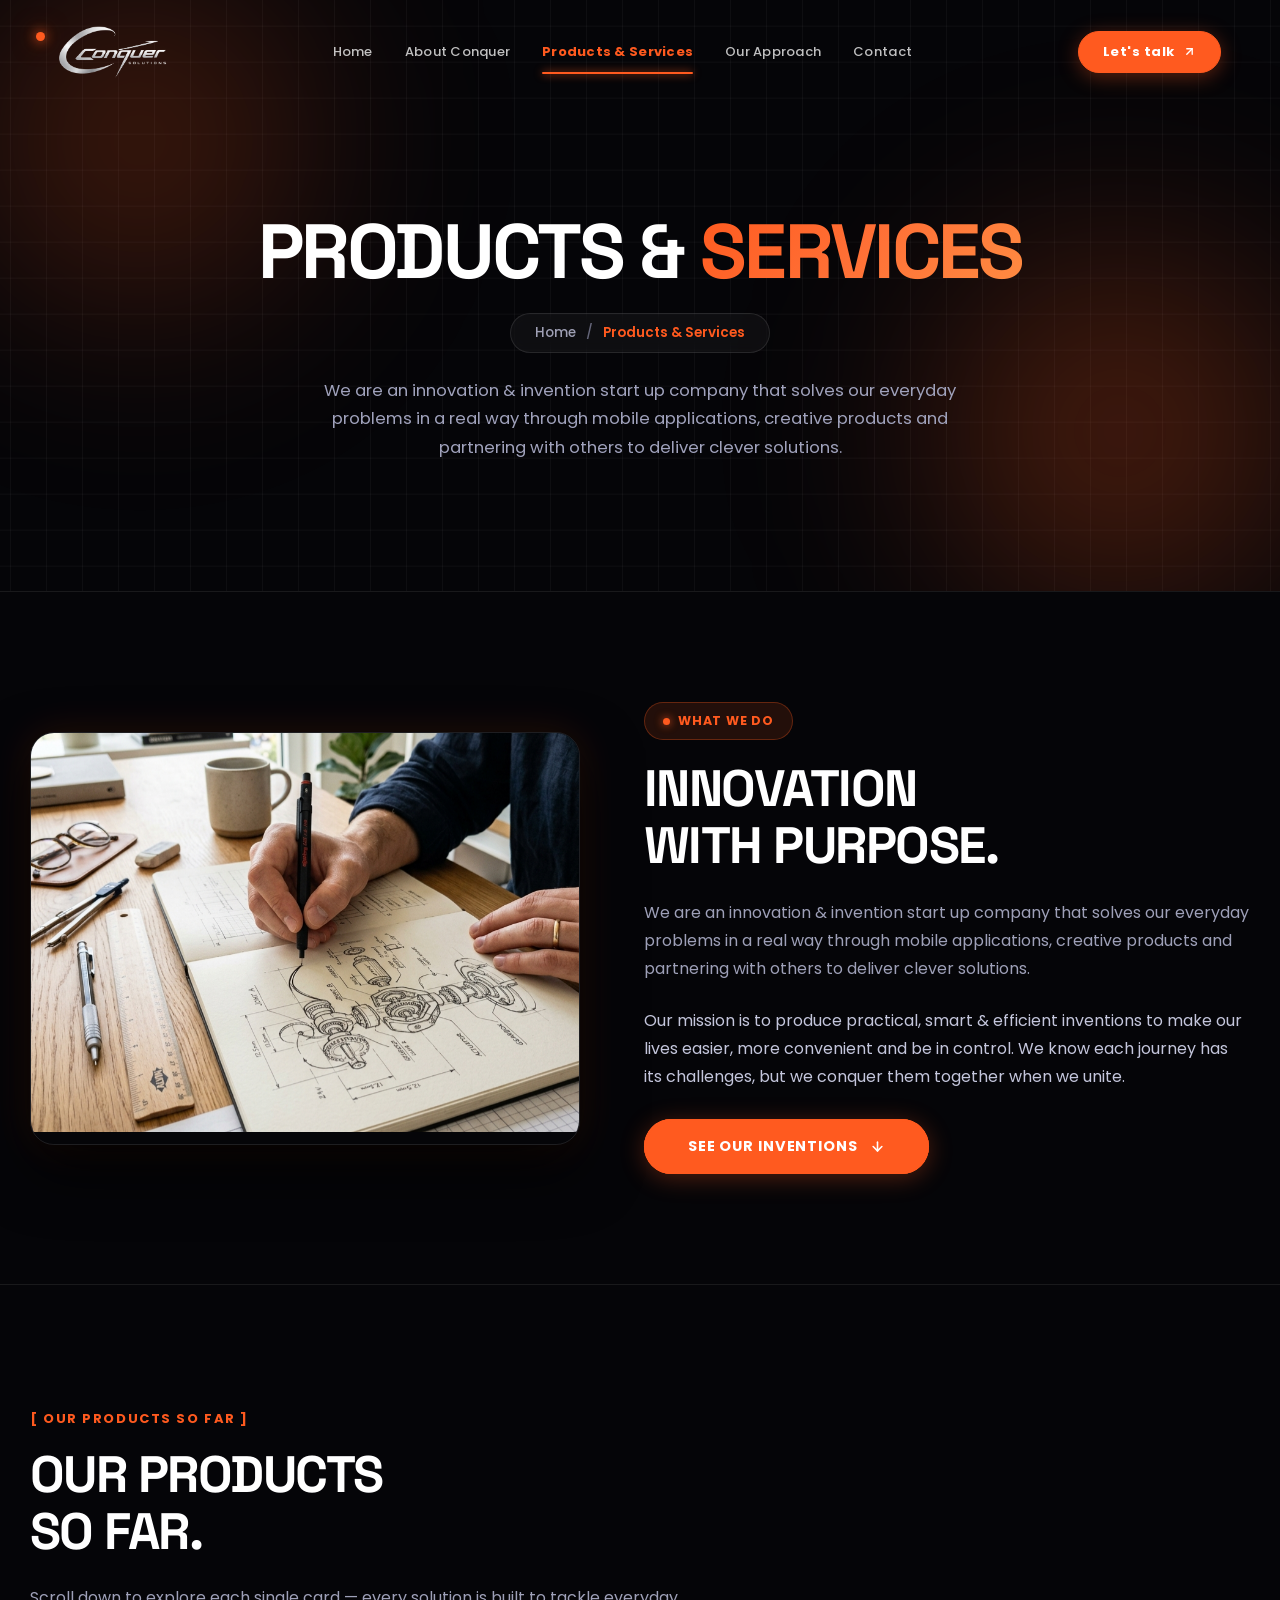
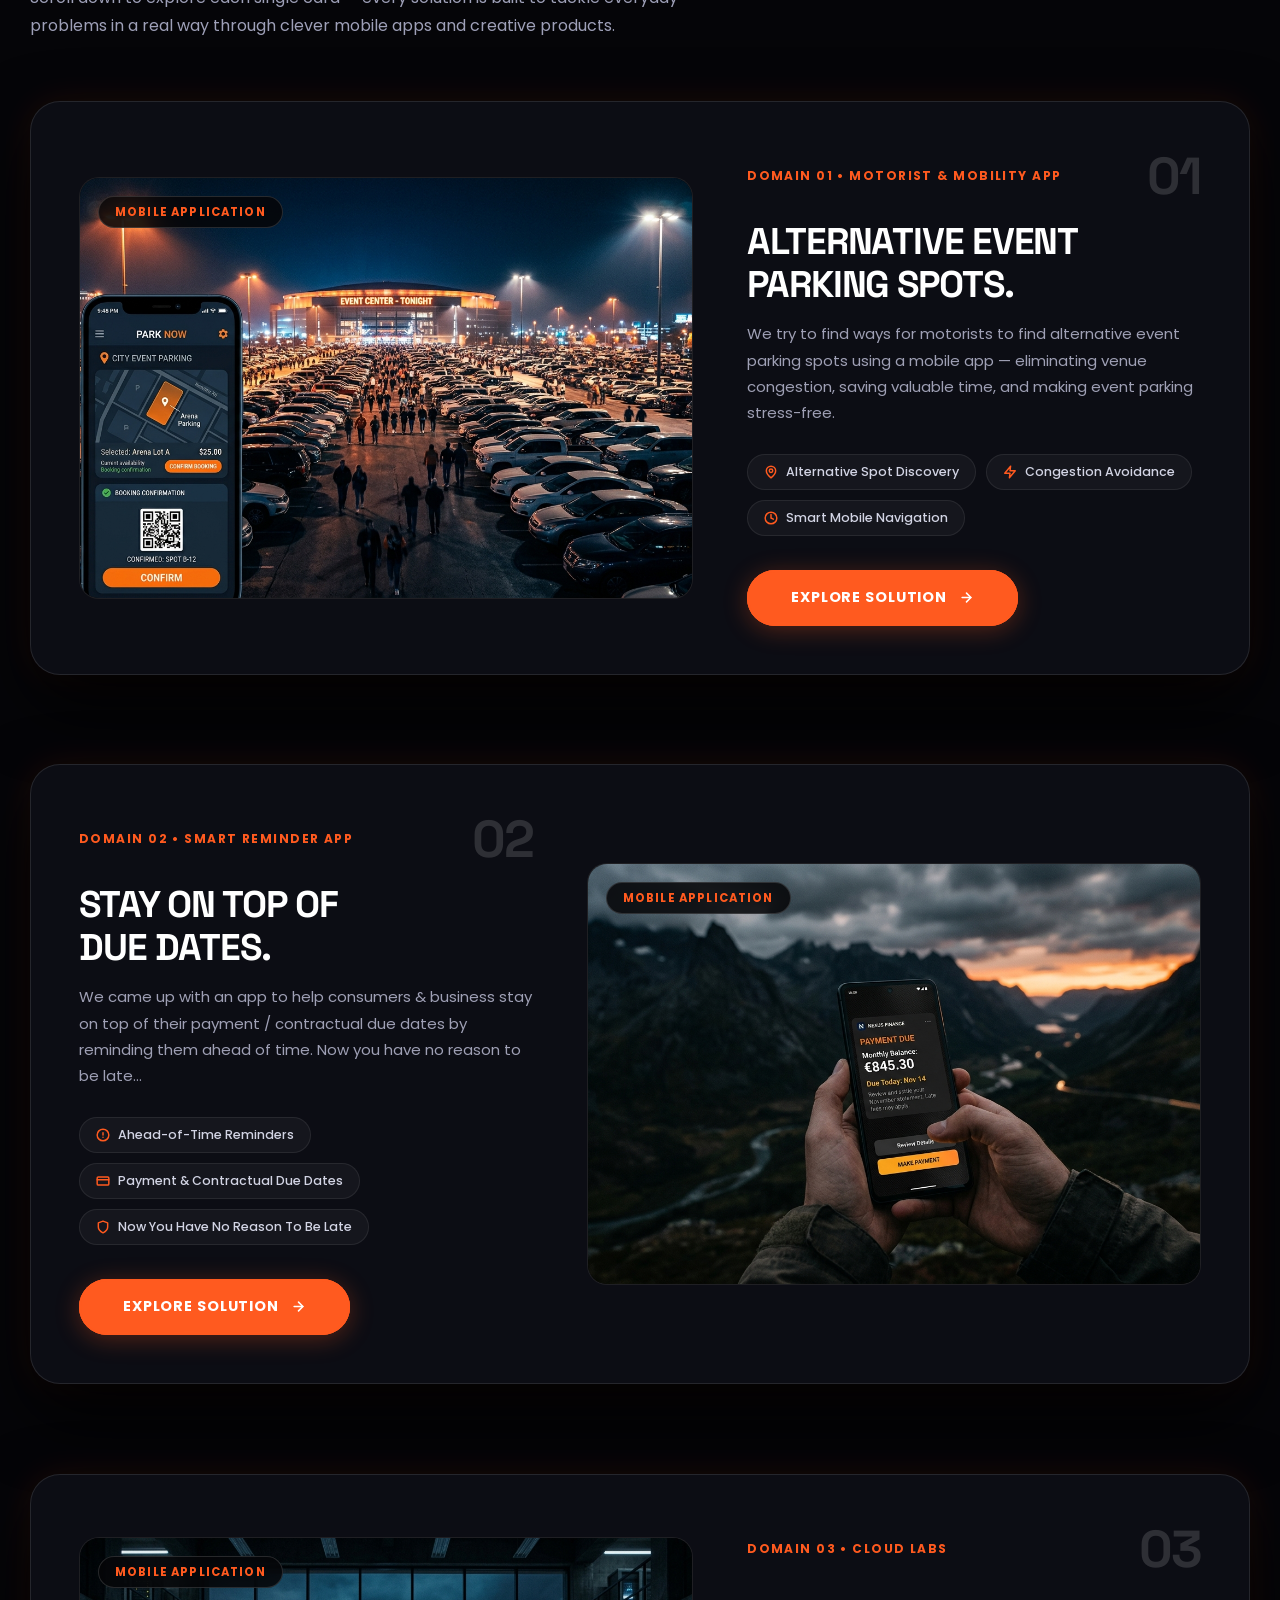
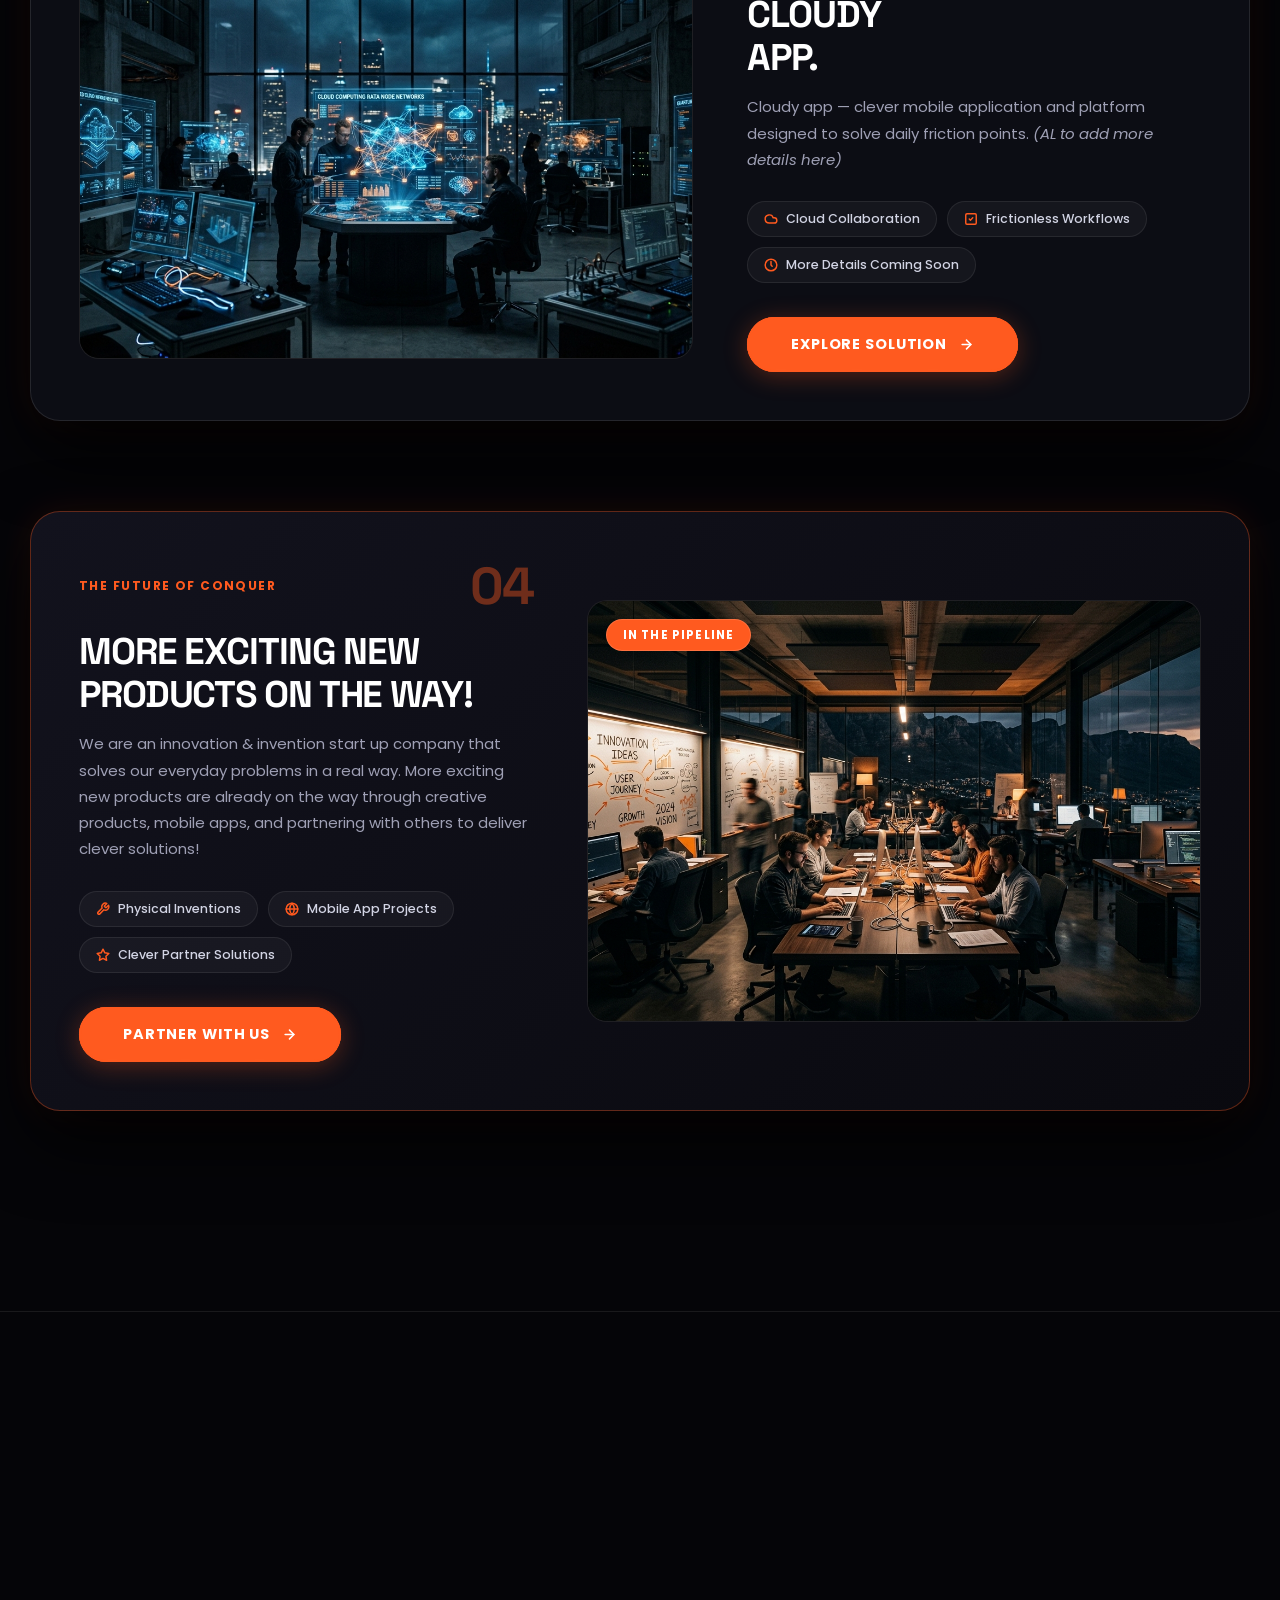
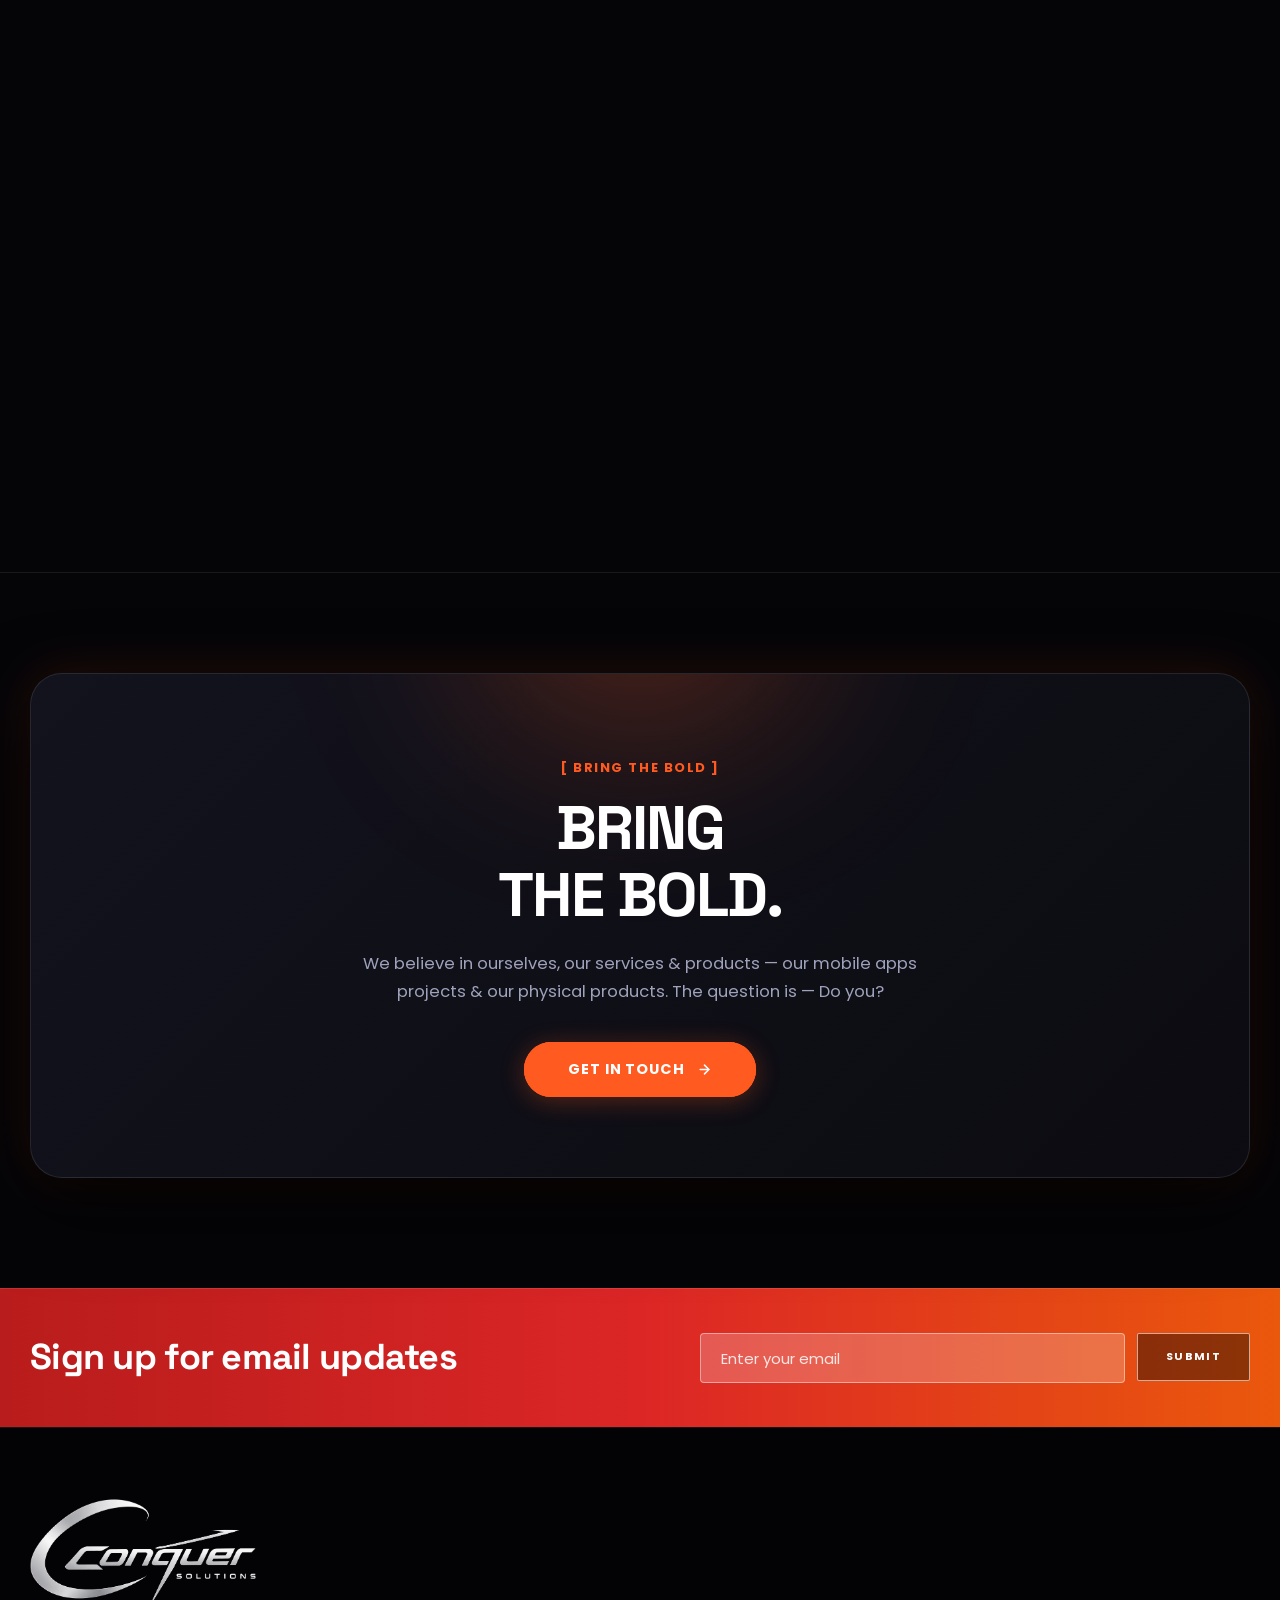
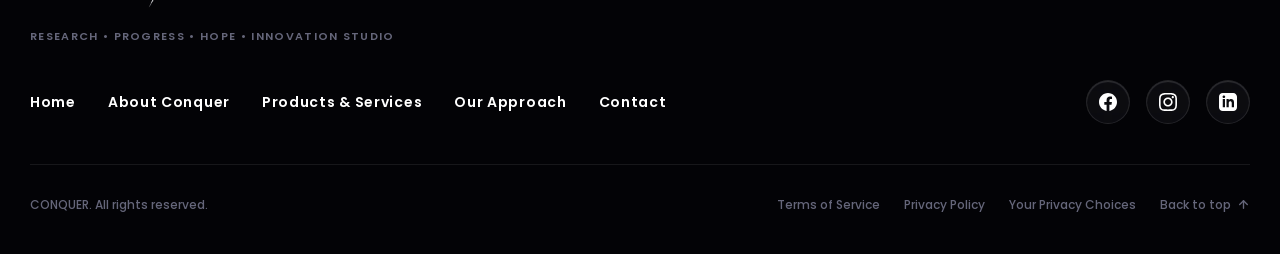
<file: products copy.html>
<!DOCTYPE html>
<html lang="en">

<head>
  <meta charset="UTF-8">
  <meta name="viewport" content="width=device-width, initial-scale=1.0">
  <meta http-equiv="X-UA-Compatible" content="IE=edge">

  <!-- Primary Meta Tags -->
  <title>Products &amp; Services | Conquer — Solutions That Conquer</title>
  <meta name="title" content="Products &amp; Services | Conquer — Solutions That Conquer">
  <meta name="description"
    content="We turn everyday problems into practical, smart and efficient solutions. Explore Conquer's growing product lineup: Smarter Event Parking, Never Miss A Due Date, Cloudy App, and upcoming inventions.">
  <meta name="keywords"
    content="conquer products, smarter event parking, payment reminder app, due date reminder, cloudy app, innovation startup, practical inventions, bring the bold">
  <meta name="author" content="Conquer">
  <meta name="robots" content="index, follow, max-image-preview:large, max-snippet:-1, max-video-preview:-1">
  <meta name="theme-color" content="#FF5A1F">
  <link rel="canonical" href="https://conquer-three.vercel.app/products.html">

  <!-- Favicon -->
  <link rel="icon" type="image/png" href="images/logo.png">
  <link rel="apple-touch-icon" href="images/logo.png">

  <!-- Open Graph / Facebook Meta Tags -->
  <meta property="og:type" content="website">
  <meta property="og:url" content="https://conquer-three.vercel.app/products.html">
  <meta property="og:title" content="Products &amp; Services | Conquer — Solutions That Conquer">
  <meta property="og:description"
    content="We turn everyday problems into practical, smart and efficient solutions. Ideas made real.">
  <meta property="og:image" content="https://conquer-three.vercel.app/images/og-products.jpg">
  <meta property="og:image:secure_url" content="https://conquer-three.vercel.app/images/og-products.jpg">
  <meta property="og:image:type" content="image/jpeg">
  <meta property="og:image:width" content="1200">
  <meta property="og:image:height" content="630">
  <meta property="og:image:alt" content="Conquer Products &amp; Services">
  <meta property="og:site_name" content="Conquer">

  <!-- Twitter / X Meta Tags -->
  <meta name="twitter:card" content="summary_large_image">
  <meta name="twitter:url" content="https://conquer-three.vercel.app/products.html">
  <meta name="twitter:title" content="Products &amp; Services | Conquer — Solutions That Conquer">
  <meta name="twitter:description"
    content="We turn everyday problems into practical, smart and efficient solutions. Ideas made real.">
  <meta name="twitter:image" content="https://conquer-three.vercel.app/images/og-products.jpg">

  <!-- Google Fonts -->
  <link rel="preconnect" href="https://fonts.googleapis.com">
  <link rel="preconnect" href="https://fonts.gstatic.com" crossorigin>
  <link
    href="https://fonts.googleapis.com/css2?family=Poppins:wght@300;400;500;600;700;800;900&family=Space+Grotesk:wght@400;500;600;700;800&display=swap"
    rel="stylesheet">

  <!-- Production Stylesheet -->
  <link rel="stylesheet" href="css/style.css">

  <style>
    /* ==========================================================================
       CONQUER — PRODUCTS & SERVICES (STICKY STACKING CARDS SYSTEM)
       ========================================================================== */
    :root {
      --sastik-bg: #050508;
      --sastik-card-bg: rgba(18, 18, 26, 0.7);
      --sastik-card-border: rgba(255, 255, 255, 0.09);
      --sastik-text-primary: #ffffff;
      --sastik-text-secondary: #9ea0b8;
      --sastik-text-muted: #676982;
      --sastik-accent: #ff5a1f;
      --sastik-accent-glow: rgba(255, 90, 31, 0.4);
    }

    body {
      background-color: var(--sastik-bg) !important;
      color: var(--sastik-text-primary);
      font-family: var(--font-body, 'Poppins', sans-serif);
      overflow-x: clip !important;
      max-width: 100%;
      width: 100%;
      position: relative;
    }

    /* Ambient Background Glows */
    .sastik-ambient-glow {
      position: fixed;
      border-radius: 50%;
      filter: blur(140px);
      pointer-events: none;
      z-index: 0;
      opacity: 0.28;
      max-width: 100%;
    }

    .glow-1 {
      top: -100px;
      left: 50%;
      transform: translateX(-50%);
      width: 700px;
      height: 400px;
      background: radial-gradient(circle, rgba(255, 90, 31, 0.30) 0%, rgba(255, 90, 31, 0.10) 50%, transparent 70%);
    }

    .glow-2 {
      top: 45vh;
      left: -80px;
      width: 480px;
      height: 480px;
      background: radial-gradient(circle, rgba(255, 90, 31, 0.18) 0%, transparent 70%);
    }

    .glow-3 {
      top: 80vh;
      right: -80px;
      width: 520px;
      height: 520px;
      background: radial-gradient(circle, rgba(255, 90, 31, 0.18) 0%, transparent 70%);
    }

    @media (max-width: 768px) {
      .sastik-ambient-glow {
        display: none;
      }
    }

    /* --------------------------------------------------------------------------
       01. HERO BREADCRUMB (ABOUT US EXACT MATCH DESIGN)
       -------------------------------------------------------------------------- */
    .about-hero-breadcrumb-section {
      width: 100%;
      min-height: 500px;
      padding: 210px 24px 130px 24px;
      background: #050508;
      position: relative;
      overflow: hidden;
      display: flex;
      flex-direction: column;
      align-items: center;
      justify-content: center;
      border-bottom: 1px solid rgba(255, 255, 255, 0.08);
      box-sizing: border-box;
    }

    .about-card-dot {
      position: absolute;
      top: 32px;
      left: 36px;
      width: 9px;
      height: 9px;
      border-radius: 50%;
      background: #ff5a1f;
      box-shadow: 0 0 12px #ff5a1f, 0 0 24px rgba(255, 90, 31, 0.55);
      z-index: 3;
    }

    .about-card-grid {
      position: absolute;
      inset: 0;
      width: 100%;
      height: 100%;
      background-image:
        linear-gradient(rgba(255, 255, 255, 0.035) 1px, transparent 1px),
        linear-gradient(90deg, rgba(255, 255, 255, 0.035) 1px, transparent 1px);
      background-size: 36px 36px;
      background-position: center center;
      pointer-events: none;
      z-index: 1;
    }

    .about-card-glow {
      position: absolute;
      border-radius: 50%;
      filter: blur(80px);
      pointer-events: none;
      z-index: 1;
    }

    .about-card-glow.glow-top-left {
      top: -120px;
      left: -120px;
      width: 520px;
      height: 520px;
      background: radial-gradient(circle, rgba(255, 90, 31, 0.28) 0%, rgba(255, 90, 31, 0.06) 55%, transparent 75%);
    }

    .about-card-glow.glow-bottom-right {
      bottom: -120px;
      right: -120px;
      width: 560px;
      height: 560px;
      background: radial-gradient(circle, rgba(255, 90, 31, 0.32) 0%, rgba(255, 90, 31, 0.07) 55%, transparent 75%);
    }

    .about-hero-band-inner {
      position: relative;
      z-index: 2;
      text-align: center;
      max-width: 960px;
      margin: 0 auto;
      width: 100%;
    }

    .about-card-title {
      font-family: var(--font-display, 'Space Grotesk', sans-serif);
      font-size: clamp(2.8rem, 6vw, 5rem);
      font-weight: 800;
      letter-spacing: -0.035em;
      color: #ffffff;
      margin: 0 0 20px 0;
      line-height: 1.08;
      text-transform: uppercase !important;
    }

    .title-gradient-orange {
      background: linear-gradient(135deg, #ff5a1f 0%, #ff7036 50%, #ff8c42 100%);
      -webkit-background-clip: text;
      -webkit-text-fill-color: transparent;
      display: inline-block;
    }

    .about-card-breadcrumb {
      display: inline-flex;
      align-items: center;
      justify-content: center;
      font-family: var(--font-body, 'Poppins', sans-serif);
      font-size: 13.5px;
      font-weight: 500;
      color: #9fa0b5;
      background: rgba(255, 255, 255, 0.04);
      border: 1px solid rgba(255, 255, 255, 0.1);
      border-radius: 9999px;
      padding: 8px 24px;
      backdrop-filter: blur(8px);
      margin-bottom: 24px;
    }

    .crumb-link {
      color: #9fa0b5;
      text-decoration: none;
      transition: color 0.2s ease;
    }

    .crumb-link:hover {
      color: #ffffff;
    }

    .crumb-sep {
      color: #65667a;
      margin: 0 10px;
    }

    .crumb-current {
      color: #ff5a1f;
      font-weight: 600;
    }

    .hero-lead-text {
      font-size: clamp(16px, 1.3vw, 19px);
      line-height: 1.7;
      color: #a0a2bc;
      max-width: 700px;
      margin: 0 auto;
      font-weight: 400;
    }

    /* --------------------------------------------------------------------------
       02. SECTION LABELS & COMMON TYPOGRAPHY
       -------------------------------------------------------------------------- */
    .section-eyebrow-tag {
      display: inline-flex;
      align-items: center;
      gap: 10px;
      font-family: var(--font-body, 'Poppins', sans-serif);
      font-size: 13px;
      font-weight: 700;
      letter-spacing: 0.12em;
      text-transform: uppercase;
      color: #ff5a1f;
      margin-bottom: 16px;
    }

    .section-headline {
      font-family: var(--font-display, 'Space Grotesk', sans-serif);
      font-size: clamp(2.3rem, 4vw, 3.6rem);
      font-weight: 800;
      letter-spacing: -0.03em;
      line-height: 1.12;
      color: #ffffff;
      margin: 0 0 24px 0;
      text-transform: uppercase;
    }

    .section-subtext {
      font-size: 16px;
      line-height: 1.75;
      color: #9ea0b8;
      margin-bottom: 24px;
    }

    /* --------------------------------------------------------------------------
       03. WHAT WE DO / INTRO (SPLIT GRID FROM REFERENCE)
       -------------------------------------------------------------------------- */
    .products-intro-section {
      padding: 110px 0;
      position: relative;
      border-bottom: 1px solid rgba(255, 255, 255, 0.08);
      background: #050508;
    }

    .intro-split-layout {
      display: grid;
      grid-template-columns: 1fr 1.1fr;
      gap: 64px;
      align-items: center;
    }

    .intro-image-frame {
      position: relative;
      border-radius: 24px;
      overflow: hidden;
      border: 1px solid rgba(255, 255, 255, 0.1);
      box-shadow: 0 25px 60px rgba(0, 0, 0, 0.8), 0 0 40px rgba(255, 90, 31, 0.14);
      aspect-ratio: 4 / 3;
    }

    .intro-image-frame img {
      width: 100%;
      height: 100%;
      object-fit: cover;
      display: block;
      transition: transform 0.6s cubic-bezier(0.16, 1, 0.3, 1);
    }

    .intro-image-frame:hover img {
      transform: scale(1.04);
    }

    .intro-badge-pill {
      display: inline-flex;
      align-items: center;
      gap: 8px;
      padding: 8px 18px;
      border-radius: 9999px;
      background: rgba(255, 90, 31, 0.12);
      border: 1px solid rgba(255, 90, 31, 0.3);
      color: #ff5a1f;
      font-size: 12.5px;
      font-weight: 700;
      letter-spacing: 0.06em;
      text-transform: uppercase;
      margin-bottom: 20px;
    }

    .intro-badge-dot {
      width: 7px;
      height: 7px;
      border-radius: 50%;
      background: #ff5a1f;
      box-shadow: 0 0 8px #ff5a1f;
    }

    /* --------------------------------------------------------------------------
       04. PRODUCTS SHOWCASE — STICKY STACKING CARDS
       ========================================================================== */
    .products-showcase-section {
      padding: 120px 0 160px 0;
      position: relative;
      background: #050508;
      border-bottom: 1px solid rgba(255, 255, 255, 0.08);
    }

    .showcase-header {
      margin-bottom: 60px;
      max-width: 720px;
    }

    /* Sticky Cards Container */
    .products-stack-runway {
      position: relative;
      display: flex;
      flex-direction: column;
      gap: 50px;
    }

    /* The Single Sticky Product Card */
    .product-sticky-card {
      position: -webkit-sticky;
      position: sticky;
      /* Each card stacks neatly down the viewport */
      top: calc(95px + var(--stack-idx, 0) * 22px);
      z-index: calc(10 + var(--stack-idx, 0));
      background: #0c0d14;
      border: 1px solid rgba(255, 255, 255, 0.1);
      border-radius: 30px;
      padding: 48px;
      display: grid;
      grid-template-columns: 1.15fr 0.85fr;
      gap: 54px;
      align-items: center;
      box-shadow: 0 30px 70px rgba(0, 0, 0, 0.85), 0 0 35px rgba(255, 90, 31, 0.1);
      transition: transform 0.35s cubic-bezier(0.16, 1, 0.3, 1), box-shadow 0.35s ease;
      margin-bottom: 40px;
      backdrop-filter: blur(20px);
      box-sizing: border-box;
    }

    .product-sticky-card:hover {
      border-color: rgba(255, 90, 31, 0.45);
      box-shadow: 0 35px 85px rgba(0, 0, 0, 0.9), 0 0 50px rgba(255, 90, 31, 0.18);
    }

    /* Reverse layout for alternate cards */
    .product-sticky-card.card-reverse {
      grid-template-columns: 0.85fr 1.15fr;
    }

    .product-sticky-card.card-reverse .product-media-wrap {
      order: 2;
    }

    .product-sticky-card.card-reverse .product-content-wrap {
      order: 1;
    }

    /* Media Visual Box */
    .product-media-wrap {
      position: relative;
      border-radius: 20px;
      overflow: hidden;
      aspect-ratio: 16 / 11;
      border: 1px solid rgba(255, 255, 255, 0.1);
      background: #06060a;
    }

    .product-media-img {
      width: 100%;
      height: 100%;
      object-fit: cover;
      display: block;
      transition: transform 0.65s cubic-bezier(0.16, 1, 0.3, 1);
    }

    .product-sticky-card:hover .product-media-img {
      transform: scale(1.05);
    }

    .product-corner-badge {
      position: absolute;
      top: 18px;
      left: 18px;
      background: rgba(5, 5, 8, 0.85);
      border: 1px solid rgba(255, 255, 255, 0.14);
      border-radius: 9999px;
      padding: 6px 16px;
      backdrop-filter: blur(12px);
      font-size: 11.5px;
      font-weight: 700;
      letter-spacing: 0.1em;
      color: #ff5a1f;
      text-transform: uppercase;
      z-index: 2;
    }

    /* Card Content Side */
    .product-content-wrap {
      position: relative;
      z-index: 1;
    }

    .product-card-top-row {
      display: flex;
      align-items: center;
      justify-content: space-between;
      margin-bottom: 18px;
    }

    .product-num-giant {
      font-family: var(--font-display, 'Space Grotesk', sans-serif);
      font-size: 52px;
      font-weight: 800;
      color: rgba(255, 255, 255, 0.14);
      line-height: 1;
      letter-spacing: -0.04em;
    }

    .product-domain-tag {
      font-size: 12px;
      font-weight: 700;
      letter-spacing: 0.12em;
      text-transform: uppercase;
      color: #ff5a1f;
    }

    .product-card-title {
      font-family: var(--font-display, 'Space Grotesk', sans-serif);
      font-size: clamp(2rem, 2.9vw, 2.8rem);
      font-weight: 800;
      letter-spacing: -0.03em;
      color: #ffffff;
      margin: 0 0 16px 0;
      line-height: 1.15;
      text-transform: uppercase;
    }

    .product-card-desc {
      font-size: 15px;
      line-height: 1.75;
      color: #9fa0b5;
      margin: 0 0 28px 0;
    }

    .product-features-list {
      display: flex;
      flex-wrap: wrap;
      gap: 10px;
      margin-bottom: 34px;
    }

    .product-feature-tag {
      display: inline-flex;
      align-items: center;
      gap: 8px;
      background: rgba(255, 255, 255, 0.04);
      border: 1px solid rgba(255, 255, 255, 0.08);
      border-radius: 9999px;
      padding: 7px 16px;
      font-size: 12.5px;
      color: #d2d4e4;
      font-weight: 500;
    }

    .product-feature-tag svg {
      color: #ff5a1f;
      flex-shrink: 0;
    }

    /* 4th Card Special Theme */
    .product-sticky-card.card-future-edition {
      border-color: rgba(255, 90, 31, 0.35);
      background: linear-gradient(135deg, rgba(20, 20, 32, 0.9) 0%, rgba(10, 10, 16, 0.95) 100%);
    }

    .product-sticky-card.card-future-edition .product-num-giant {
      color: rgba(255, 90, 31, 0.4);
    }

    /* --------------------------------------------------------------------------
       05. RESEARCH & DEVELOPMENT (WE INVEST HEAVILY IN R&D)
       -------------------------------------------------------------------------- */
    .products-rd-section {
      padding: 110px 0;
      position: relative;
      background: #050508;
      border-bottom: 1px solid rgba(255, 255, 255, 0.08);
    }

    .rd-split-grid {
      display: grid;
      grid-template-columns: 1fr 1fr;
      gap: 60px;
      align-items: center;
    }

    .rd-checklist {
      list-style: none;
      padding: 0;
      margin: 32px 0 36px 0;
      display: flex;
      flex-direction: column;
      gap: 18px;
    }

    .rd-check-item {
      display: flex;
      align-items: flex-start;
      gap: 16px;
    }

    .rd-check-badge {
      width: 34px;
      height: 34px;
      border-radius: 50%;
      background: rgba(255, 90, 31, 0.15);
      border: 1px solid rgba(255, 90, 31, 0.4);
      color: #ff5a1f;
      display: flex;
      align-items: center;
      justify-content: center;
      flex-shrink: 0;
      margin-top: 2px;
    }

    .rd-check-text h4 {
      font-family: var(--font-display, 'Space Grotesk', sans-serif);
      font-size: 16.5px;
      font-weight: 700;
      color: #ffffff;
      margin: 0 0 4px 0;
    }

    .rd-check-text p {
      font-size: 13.5px;
      line-height: 1.55;
      color: #8e91a6;
      margin: 0;
    }

    .rd-image-frame {
      position: relative;
      border-radius: 24px;
      overflow: hidden;
      border: 1px solid rgba(255, 255, 255, 0.1);
      box-shadow: 0 20px 50px rgba(0, 0, 0, 0.8), 0 0 30px rgba(255, 90, 31, 0.12);
      aspect-ratio: 4 / 3;
    }

    .rd-image-frame img {
      width: 100%;
      height: 100%;
      object-fit: cover;
      display: block;
      transition: transform 0.6s ease;
    }

    .rd-image-frame:hover img {
      transform: scale(1.04);
    }

    /* --------------------------------------------------------------------------
       06. WHAT'S NEXT & FINAL CTA (BRING THE BOLD)
       -------------------------------------------------------------------------- */
    .products-cta-section {
      padding: 100px 0 110px 0;
      position: relative;
      background: #050508;
    }

    .cta-banner-box {
      background: linear-gradient(135deg, rgba(22, 22, 34, 0.85) 0%, rgba(12, 12, 18, 0.95) 100%);
      border: 1px solid rgba(255, 255, 255, 0.1);
      border-radius: 32px;
      padding: 80px 48px;
      text-align: center;
      position: relative;
      overflow: hidden;
      box-shadow: 0 30px 80px rgba(0, 0, 0, 0.8), 0 0 50px rgba(255, 90, 31, 0.15);
    }

    .cta-banner-glow {
      position: absolute;
      top: -50%;
      left: 50%;
      transform: translateX(-50%);
      width: 600px;
      height: 350px;
      border-radius: 50%;
      background: radial-gradient(circle, rgba(255, 90, 31, 0.35) 0%, transparent 70%);
      filter: blur(80px);
      pointer-events: none;
    }

    .cta-banner-inner {
      position: relative;
      z-index: 2;
      max-width: 760px;
      margin: 0 auto;
    }

    .cta-banner-title {
      font-family: var(--font-display, 'Space Grotesk', sans-serif);
      font-size: clamp(2.4rem, 4.8vw, 4rem);
      font-weight: 800;
      color: #ffffff;
      line-height: 1.1;
      margin: 0 0 20px 0;
      text-transform: uppercase;
      letter-spacing: -0.03em;
    }

    .cta-banner-desc {
      font-size: 16.5px;
      line-height: 1.7;
      color: #a0a2bc;
      margin: 0 auto 36px auto;
      max-width: 620px;
    }

    .cta-btn-group {
      display: flex;
      align-items: center;
      justify-content: center;
      flex-wrap: wrap;
      gap: 16px;
    }

    .btn-secondary-glass {
      display: inline-flex;
      align-items: center;
      gap: 10px;
      padding: 13px 28px;
      border-radius: 9999px;
      background: rgba(255, 255, 255, 0.05);
      border: 1.5px solid rgba(255, 255, 255, 0.15);
      color: #ffffff !important;
      font-size: 14px;
      font-weight: 700;
      text-decoration: none;
      transition: all 0.3s ease;
      font-family: var(--font-body, 'Poppins', sans-serif);
    }

    .btn-secondary-glass:hover {
      background: rgba(255, 255, 255, 0.12);
      border-color: #ffffff;
      transform: translateY(-2px);
    }

    /* --------------------------------------------------------------------------
       07. RESPONSIVE MEDIA QUERIES
       -------------------------------------------------------------------------- */
    @media (max-width: 991px) {
      .about-hero-breadcrumb-section {
        min-height: 400px;
        padding: 160px 20px 90px 20px;
      }

      .intro-split-layout,
      .rd-split-grid {
        grid-template-columns: 1fr;
        gap: 40px;
      }

      .product-sticky-card,
      .product-sticky-card.card-reverse {
        grid-template-columns: 1fr;
        gap: 32px;
        padding: 34px 24px;
        top: calc(85px + var(--stack-idx, 0) * 12px);
      }

      .product-sticky-card.card-reverse .product-media-wrap {
        order: 1;
      }

      .product-sticky-card.card-reverse .product-content-wrap {
        order: 2;
      }

      .cta-banner-box {
        padding: 60px 24px;
      }
    }

    @media (max-width: 640px) {
      .about-hero-breadcrumb-section {
        min-height: 340px;
        padding: 130px 16px 60px 16px;
      }

      .product-sticky-card {
        padding: 24px 18px;
        border-radius: 20px;
        margin-bottom: 24px;
        top: calc(80px + var(--stack-idx, 0) * 8px);
      }

      .product-media-wrap {
        aspect-ratio: 16 / 10;
      }

      .cta-btn-group {
        flex-direction: column;
        width: 100%;
      }

      .cta-btn-group .blob-btn,
      .cta-btn-group .btn-secondary-glass {
        width: 100% !important;
        justify-content: center;
      }
    }
  </style>
</head>

<body>
  <!-- Ambient Radial Glows -->
  <div class="sastik-ambient-glow glow-1"></div>
  <div class="sastik-ambient-glow glow-2"></div>
  <div class="sastik-ambient-glow glow-3"></div>

  <!-- ========================================================================
       TOP NAVIGATION BAR (FROSTED OBSIDIAN GLASS)
       ======================================================================== -->
  <header class="header-area" id="header">
    <div class="header-area-inner">
      <div class="brand-area-wrap">
        <a href="index.html" style="display: inline-flex; align-items: center; text-decoration: none;">
          <img src="images/logo.png" alt="Conquer Logo" style="height: 52px; width: auto; display: block;">
        </a>
      </div>

      <nav class="nav-area">
        <a href="index.html">Home</a>
        <a href="about.html">About Conquer</a>
        <a href="products.html" class="active">Products &amp; Services</a>
        <a href="approach.html">Our Approach</a>
        <a href="contact.html">Contact</a>
      </nav>

      <div class="header-area-actions">
        <a href="contact.html" class="btn-area-orange">
          <span>Let's talk</span>
          <svg width="13" height="13" viewBox="0 0 24 24" fill="none" stroke="currentColor" stroke-width="2.5"
            stroke-linecap="round" stroke-linejoin="round">
            <line x1="7" y1="17" x2="17" y2="7"></line>
            <polyline points="7 7 17 7 17 17"></polyline>
          </svg>
        </a>

        <button class="btn-area-menu" id="mobile-toggle-btn" aria-label="Toggle menu">
          <span>Menu</span>
        </button>
      </div>
    </div>

    <!-- Mobile Drawer -->
    <div class="mobile-menu-drawer" id="mobile-menu">
      <a href="index.html" class="mobile-nav-link">Home</a>
      <a href="about.html" class="mobile-nav-link">About Conquer</a>
      <a href="products.html" class="mobile-nav-link active">Products &amp; Services</a>
      <a href="approach.html" class="mobile-nav-link">Our Approach</a>
      <a href="contact.html" class="mobile-nav-link">Contact</a>
      <div style="margin-top: 15px;">
        <a href="contact.html" class="btn-area-orange"
          style="justify-content: center; width: 100%; border-radius: 9999px;">
          <span>Let's talk</span>
        </a>
      </div>
    </div>
  </header>

  <main id="top">

    <!-- ========================================================================
         HERO SECTION: EXACT ABOUT US / APPROACH HERO STYLE
         ======================================================================== -->
    <section class="about-hero-breadcrumb-section">
      <!-- Corner Indicator Dot (Top-Left) -->
      <span class="about-card-dot" aria-hidden="true"></span>

      <!-- Full-Width Tech Grid Pattern Overlay -->
      <div class="about-card-grid" aria-hidden="true"></div>

      <!-- Ambient Cross Corner Glows -->
      <div class="about-card-glow glow-top-left" aria-hidden="true"></div>
      <div class="about-card-glow glow-bottom-right" aria-hidden="true"></div>

      <div class="about-hero-band-inner">
        <h1 class="about-card-title reveal">
          Products &amp; <span class="title-gradient-orange">Services</span>
        </h1>
        <nav class="about-card-breadcrumb reveal reveal-delay-1" aria-label="Breadcrumb">
          <a href="index.html" class="crumb-link">Home</a>
          <span class="crumb-sep">/</span>
          <span class="crumb-current">Products &amp; Services</span>
        </nav>
        <p class="hero-lead-text reveal reveal-delay-2">
          We are an innovation &amp; invention start up company that solves our everyday problems in a real way through mobile applications, creative products and partnering with others to deliver clever solutions.
        </p>
      </div>
    </section>


    <!-- ========================================================================
         01. WHAT WE DO — INNOVATION WITH PURPOSE
         ======================================================================== -->
    <section class="products-intro-section" id="what-we-do">
      <div class="container">
        <div class="intro-split-layout">

          <!-- Left: Framed R&D Image -->
          <div class="intro-image-wrap reveal-left">
            <div class="intro-image-frame">
              <img src="images/sketching-plan.jpg" alt="Conquer innovation with purpose" class="parallax-image" loading="lazy">
            </div>
          </div>

          <!-- Right: What We Do Copy -->
          <div class="intro-text-wrap reveal-right">
            <div class="intro-badge-pill reveal reveal-delay-1">
              <span class="intro-badge-dot"></span>
              WHAT WE DO
            </div>

            <h2 class="section-headline reveal reveal-delay-2">
              Innovation<br>With Purpose.
            </h2>

            <p class="section-subtext reveal reveal-delay-3">
              We are an innovation &amp; invention start up company that solves our everyday problems in a real way through mobile applications, creative products and partnering with others to deliver clever solutions.
            </p>

            <p class="section-subtext reveal reveal-delay-3" style="color: #c4c6dc;">
              Our mission is to produce practical, smart &amp; efficient inventions to make our lives easier, more convenient and be in control. We know each journey has its challenges, but we conquer them together when we unite.
            </p>

            <div style="margin-top: 28px;" class="reveal reveal-delay-4">
              <a href="#products-showcase" class="blob-btn">
                <span>See Our Inventions</span>
                <span class="btn-arrow-icon">
                  <svg width="15" height="15" viewBox="0 0 24 24" fill="none" stroke="currentColor" stroke-width="2.5"
                    stroke-linecap="round" stroke-linejoin="round">
                    <line x1="12" y1="5" x2="12" y2="19"></line>
                    <polyline points="19 12 12 19 5 12"></polyline>
                  </svg>
                </span>
                <span class="blob-btn__inner">
                  <span class="blob-btn__blobs">
                    <span class="blob-btn__blob"></span>
                    <span class="blob-btn__blob"></span>
                    <span class="blob-btn__blob"></span>
                    <span class="blob-btn__blob"></span>
                  </span>
                </span>
              </a>
            </div>
          </div>

        </div>
      </div>
    </section>


    <!-- ========================================================================
         02. PRODUCTS SHOWCASE — STICKY STACKING CARDS
         ======================================================================== -->
    <section class="products-showcase-section" id="products-showcase">
      <div class="container">

        <!-- Showcase Header -->
        <div class="showcase-header reveal">
          <span class="section-eyebrow-tag">[ OUR PRODUCTS SO FAR ]</span>
          <h2 class="section-headline">
            Our Products<br>So Far.
          </h2>
          <p class="section-subtext">
            Scroll down to explore each single card — every solution is built to tackle everyday problems in a real way through clever mobile apps and creative products.
          </p>
        </div>

        <!-- Sticky Stacking Cards Runway -->
        <div class="products-stack-runway" id="stack-runway">

          <!-- STICKY CARD 01: ALTERNATIVE EVENT PARKING -->
          <article class="product-sticky-card reveal-scale" style="--stack-idx: 0;">
            <div class="product-media-wrap">
              <span class="product-corner-badge">Mobile Application</span>
              <img src="images/innov-parking.jpg" alt="Motorists alternative event parking app by Conquer" class="product-media-img"
                loading="lazy">
            </div>

            <div class="product-content-wrap">
              <div class="product-card-top-row">
                <span class="product-domain-tag">DOMAIN 01 • MOTORIST &amp; MOBILITY APP</span>
                <span class="product-num-giant">01</span>
              </div>

              <h3 class="product-card-title">
                Alternative Event<br>Parking Spots.
              </h3>

              <p class="product-card-desc">
                We try to find ways for motorists to find alternative event parking spots using a mobile app — eliminating venue congestion, saving valuable time, and making event parking stress-free.
              </p>

              <div class="product-features-list">
                <span class="product-feature-tag">
                  <svg width="14" height="14" viewBox="0 0 24 24" fill="none" stroke="currentColor" stroke-width="2.5"
                    stroke-linecap="round" stroke-linejoin="round">
                    <path d="M20 10c0 6-8 12-8 12s-8-6-8-12a8 8 0 0 1 16 0Z"></path>
                    <circle cx="12" cy="10" r="3"></circle>
                  </svg>
                  Alternative Spot Discovery
                </span>
                <span class="product-feature-tag">
                  <svg width="14" height="14" viewBox="0 0 24 24" fill="none" stroke="currentColor" stroke-width="2.5"
                    stroke-linecap="round" stroke-linejoin="round">
                    <polyline points="13 2 3 14 12 14 11 22 21 10 12 10 13 2"></polyline>
                  </svg>
                  Congestion Avoidance
                </span>
                <span class="product-feature-tag">
                  <svg width="14" height="14" viewBox="0 0 24 24" fill="none" stroke="currentColor" stroke-width="2.5"
                    stroke-linecap="round" stroke-linejoin="round">
                    <circle cx="12" cy="12" r="10"></circle>
                    <polyline points="12 6 12 12 16 14"></polyline>
                  </svg>
                  Smart Mobile Navigation
                </span>
              </div>

              <a href="contact.html?product=parking" class="blob-btn">
                <span>Explore Solution</span>
                <span class="btn-arrow-icon">
                  <svg width="15" height="15" viewBox="0 0 24 24" fill="none" stroke="currentColor" stroke-width="2.5"
                    stroke-linecap="round" stroke-linejoin="round">
                    <line x1="5" y1="12" x2="19" y2="12"></line>
                    <polyline points="12 5 19 12 12 19"></polyline>
                  </svg>
                </span>
                <span class="blob-btn__inner">
                  <span class="blob-btn__blobs">
                    <span class="blob-btn__blob"></span>
                    <span class="blob-btn__blob"></span>
                    <span class="blob-btn__blob"></span>
                    <span class="blob-btn__blob"></span>
                  </span>
                </span>
              </a>
            </div>
          </article>


          <!-- STICKY CARD 02: STAY ON TOP OF DUE DATES (REVERSED) -->
          <article class="product-sticky-card card-reverse reveal-scale" style="--stack-idx: 1;">
            <div class="product-media-wrap">
              <span class="product-corner-badge">Mobile Application</span>
              <img src="images/innov-payment.jpg" alt="Payment and contractual due date reminder app"
                class="product-media-img" loading="lazy">
            </div>

            <div class="product-content-wrap">
              <div class="product-card-top-row">
                <span class="product-domain-tag">DOMAIN 02 • SMART REMINDER APP</span>
                <span class="product-num-giant">02</span>
              </div>

              <h3 class="product-card-title">
                Stay On Top Of<br>Due Dates.
              </h3>

              <p class="product-card-desc">
                We came up with an app to help consumers &amp; business stay on top of their payment / contractual due dates by reminding them ahead of time. Now you have no reason to be late…
              </p>

              <div class="product-features-list">
                <span class="product-feature-tag">
                  <svg width="14" height="14" viewBox="0 0 24 24" fill="none" stroke="currentColor" stroke-width="2.5"
                    stroke-linecap="round" stroke-linejoin="round">
                    <circle cx="12" cy="12" r="10"></circle>
                    <line x1="12" y1="8" x2="12" y2="12"></line>
                    <line x1="12" y1="16" x2="12.01" y2="16"></line>
                  </svg>
                  Ahead-of-Time Reminders
                </span>
                <span class="product-feature-tag">
                  <svg width="14" height="14" viewBox="0 0 24 24" fill="none" stroke="currentColor" stroke-width="2.5"
                    stroke-linecap="round" stroke-linejoin="round">
                    <rect x="2" y="5" width="20" height="14" rx="2"></rect>
                    <line x1="2" y1="10" x2="22" y2="10"></line>
                  </svg>
                  Payment &amp; Contractual Due Dates
                </span>
                <span class="product-feature-tag">
                  <svg width="14" height="14" viewBox="0 0 24 24" fill="none" stroke="currentColor" stroke-width="2.5"
                    stroke-linecap="round" stroke-linejoin="round">
                    <path d="M12 22s8-4 8-10V5l-8-3-8 3v7c0 6 8 10 8 10z"></path>
                  </svg>
                  Now You Have No Reason To Be Late
                </span>
              </div>

              <a href="contact.html?product=duedate" class="blob-btn">
                <span>Explore Solution</span>
                <span class="btn-arrow-icon">
                  <svg width="15" height="15" viewBox="0 0 24 24" fill="none" stroke="currentColor" stroke-width="2.5"
                    stroke-linecap="round" stroke-linejoin="round">
                    <line x1="5" y1="12" x2="19" y2="12"></line>
                    <polyline points="12 5 19 12 12 19"></polyline>
                  </svg>
                </span>
                <span class="blob-btn__inner">
                  <span class="blob-btn__blobs">
                    <span class="blob-btn__blob"></span>
                    <span class="blob-btn__blob"></span>
                    <span class="blob-btn__blob"></span>
                    <span class="blob-btn__blob"></span>
                  </span>
                </span>
              </a>
            </div>
          </article>


          <!-- STICKY CARD 03: CLOUDY APP -->
          <article class="product-sticky-card reveal-scale" style="--stack-idx: 2;">
            <div class="product-media-wrap">
              <span class="product-corner-badge">Mobile Application</span>
              <img src="images/innov-cloudy.jpg" alt="Cloudy app from Conquer" class="product-media-img" loading="lazy">
            </div>

            <div class="product-content-wrap">
              <div class="product-card-top-row">
                <span class="product-domain-tag">DOMAIN 03 • CLOUD LABS</span>
                <span class="product-num-giant">03</span>
              </div>

              <h3 class="product-card-title">
                Cloudy<br>App.
              </h3>

              <p class="product-card-desc">
                Cloudy app — clever mobile application and platform designed to solve daily friction points. <em>(AL to add more details here)</em>
              </p>

              <div class="product-features-list">
                <span class="product-feature-tag">
                  <svg width="14" height="14" viewBox="0 0 24 24" fill="none" stroke="currentColor" stroke-width="2.5"
                    stroke-linecap="round" stroke-linejoin="round">
                    <path d="M17.5 19H9a7 7 0 1 1 6.71-9h1.79a4.5 4.5 0 1 1 0 9Z"></path>
                  </svg>
                  Cloud Collaboration
                </span>
                <span class="product-feature-tag">
                  <svg width="14" height="14" viewBox="0 0 24 24" fill="none" stroke="currentColor" stroke-width="2.5"
                    stroke-linecap="round" stroke-linejoin="round">
                    <rect width="18" height="18" x="3" y="3" rx="2"></rect>
                    <path d="m9 12 2 2 4-4"></path>
                  </svg>
                  Frictionless Workflows
                </span>
                <span class="product-feature-tag">
                  <svg width="14" height="14" viewBox="0 0 24 24" fill="none" stroke="currentColor" stroke-width="2.5"
                    stroke-linecap="round" stroke-linejoin="round">
                    <circle cx="12" cy="12" r="10"></circle>
                    <polyline points="12 6 12 12 14 14"></polyline>
                  </svg>
                  More Details Coming Soon
                </span>
              </div>

              <a href="contact.html?product=cloudy" class="blob-btn">
                <span>Explore Solution</span>
                <span class="btn-arrow-icon">
                  <svg width="15" height="15" viewBox="0 0 24 24" fill="none" stroke="currentColor" stroke-width="2.5"
                    stroke-linecap="round" stroke-linejoin="round">
                    <line x1="5" y1="12" x2="19" y2="12"></line>
                    <polyline points="12 5 19 12 12 19"></polyline>
                  </svg>
                </span>
                <span class="blob-btn__inner">
                  <span class="blob-btn__blobs">
                    <span class="blob-btn__blob"></span>
                    <span class="blob-btn__blob"></span>
                    <span class="blob-btn__blob"></span>
                    <span class="blob-btn__blob"></span>
                  </span>
                </span>
              </a>
            </div>
          </article>


          <!-- STICKY CARD 04: MORE EXCITING NEW PRODUCTS ON THE WAY -->
          <article class="product-sticky-card card-reverse card-future-edition reveal-scale" style="--stack-idx: 3;">
            <div class="product-media-wrap">
              <span class="product-corner-badge" style="color: #ffffff; background: #ff5a1f;">In The Pipeline</span>
              <img src="images/innov-all.jpg" alt="More exciting new products on the way" class="product-media-img" loading="lazy">
            </div>

            <div class="product-content-wrap">
              <div class="product-card-top-row">
                <span class="product-domain-tag">THE FUTURE OF CONQUER</span>
                <span class="product-num-giant">04</span>
              </div>

              <h3 class="product-card-title">
                More Exciting New<br>Products On The Way!
              </h3>

              <p class="product-card-desc">
                We are an innovation &amp; invention start up company that solves our everyday problems in a real way. More exciting new products are already on the way through creative products, mobile apps, and partnering with others to deliver clever solutions!
              </p>

              <div class="product-features-list">
                <span class="product-feature-tag">
                  <svg width="14" height="14" viewBox="0 0 24 24" fill="none" stroke="currentColor" stroke-width="2.5"
                    stroke-linecap="round" stroke-linejoin="round">
                    <path d="M14.7 6.3a1 1 0 0 0 0 1.4l1.6 1.6a1 1 0 0 0 1.4 0l3.77-3.77a6 6 0 0 1-7.94 7.94l-6.91 6.91a2.12 2.12 0 0 1-3-3l6.91-6.91a6 6 0 0 1 7.94-7.94l-3.76 3.76z"></path>
                  </svg>
                  Physical Inventions
                </span>
                <span class="product-feature-tag">
                  <svg width="14" height="14" viewBox="0 0 24 24" fill="none" stroke="currentColor" stroke-width="2.5"
                    stroke-linecap="round" stroke-linejoin="round">
                    <circle cx="12" cy="12" r="10"></circle>
                    <line x1="2" y1="12" x2="22" y2="12"></line>
                    <path d="M12 2a15.3 15.3 0 0 1 4 10 15.3 15.3 0 0 1-4 10 15.3 15.3 0 0 1-4-10 15.3 15.3 0 0 1 4-10z"></path>
                  </svg>
                  Mobile App Projects
                </span>
                <span class="product-feature-tag">
                  <svg width="14" height="14" viewBox="0 0 24 24" fill="none" stroke="currentColor" stroke-width="2.5"
                    stroke-linecap="round" stroke-linejoin="round">
                    <polygon points="12 2 15.09 8.26 22 9.27 17 14.14 18.18 21.02 12 17.77 5.82 21.02 7 14.14 2 9.27 8.91 8.26 12 2"></polygon>
                  </svg>
                  Clever Partner Solutions
                </span>
              </div>

              <a href="contact.html?subject=partnership" class="blob-btn">
                <span>Partner With Us</span>
                <span class="btn-arrow-icon">
                  <svg width="15" height="15" viewBox="0 0 24 24" fill="none" stroke="currentColor" stroke-width="2.5"
                    stroke-linecap="round" stroke-linejoin="round">
                    <line x1="5" y1="12" x2="19" y2="12"></line>
                    <polyline points="12 5 19 12 12 19"></polyline>
                  </svg>
                </span>
                <span class="blob-btn__inner">
                  <span class="blob-btn__blobs">
                    <span class="blob-btn__blob"></span>
                    <span class="blob-btn__blob"></span>
                    <span class="blob-btn__blob"></span>
                    <span class="blob-btn__blob"></span>
                  </span>
                </span>
              </a>
            </div>
          </article>

        </div>

      </div>
    </section>


    <!-- ========================================================================
         03. RESEARCH & DEVELOPMENT (WE INVEST HEAVILY IN R&D)
         ======================================================================== -->
    <section class="products-rd-section" id="research">
      <div class="container">
        <div class="rd-split-grid">

          <!-- Left: Narrative & Checkpoints -->
          <div class="rd-content-col reveal-left">
            <span class="section-eyebrow-tag">[ RESEARCH &amp; DEVELOPMENT ]</span>
            <h2 class="section-headline">
              We Invest Heavily<br>On R&amp;D.
            </h2>
            <p class="section-subtext">
              We invest heavily on Research &amp; Development because we know how important it is for someone to do the trialing and error. We put our conclusions to the test, subject to scrutiny and pass a strict viability and verification process.
            </p>

            <ul class="rd-checklist">
              <li class="rd-check-item reveal reveal-delay-1">
                <div class="rd-check-badge">
                  <svg width="16" height="16" viewBox="0 0 24 24" fill="none" stroke="currentColor" stroke-width="3"
                    stroke-linecap="round" stroke-linejoin="round">
                    <polyline points="20 6 9 17 4 12"></polyline>
                  </svg>
                </div>
                <div class="rd-check-text">
                  <h4>We Put Ourselves In Your Shoes</h4>
                  <p>Imagine &amp; try to understand community unique needs, preferences and tastes.</p>
                </div>
              </li>

              <li class="rd-check-item reveal reveal-delay-2">
                <div class="rd-check-badge">
                  <svg width="16" height="16" viewBox="0 0 24 24" fill="none" stroke="currentColor" stroke-width="3"
                    stroke-linecap="round" stroke-linejoin="round">
                    <polyline points="20 6 9 17 4 12"></polyline>
                  </svg>
                </div>
                <div class="rd-check-text">
                  <h4>Strict Viability &amp; Verification</h4>
                  <p>We put our conclusions to the test, subject to scrutiny and pass a strict viability and verification process.</p>
                </div>
              </li>

              <li class="rd-check-item reveal reveal-delay-3">
                <div class="rd-check-badge">
                  <svg width="16" height="16" viewBox="0 0 24 24" fill="none" stroke="currentColor" stroke-width="3"
                    stroke-linecap="round" stroke-linejoin="round">
                    <polyline points="20 6 9 17 4 12"></polyline>
                  </svg>
                </div>
                <div class="rd-check-text">
                  <h4>Back To The Drawing Board</h4>
                  <p>Undertake surveys, challenge established conventions and try to conquer them with alternative workable solutions — practical and cost effective.</p>
                </div>
              </li>
            </ul>

            <div class="rd-btn-wrap reveal reveal-delay-4">
              <a href="approach.html" class="blob-btn">
                <span>See Our Full Approach</span>
                <span class="btn-arrow-icon">
                  <svg width="15" height="15" viewBox="0 0 24 24" fill="none" stroke="currentColor" stroke-width="2.5"
                    stroke-linecap="round" stroke-linejoin="round">
                    <line x1="5" y1="12" x2="19" y2="12"></line>
                    <polyline points="12 5 19 12 12 19"></polyline>
                  </svg>
                </span>
                <span class="blob-btn__inner">
                  <span class="blob-btn__blobs">
                    <span class="blob-btn__blob"></span>
                    <span class="blob-btn__blob"></span>
                    <span class="blob-btn__blob"></span>
                    <span class="blob-btn__blob"></span>
                  </span>
                </span>
              </a>
            </div>
          </div>

          <!-- Right: Clean Modern Innovation Studio Visual Frame -->
          <div class="rd-image-col reveal-right">
            <div class="rd-image-frame">
              <img src="images/Aboutus-02.jpg" alt="Conquer innovation research and development" class="parallax-image"
                loading="lazy">
            </div>
          </div>

        </div>
      </div>
    </section>


    <!-- ========================================================================
         04. WHAT'S NEXT & FINAL CALL TO ACTION (BRING THE BOLD)
         ======================================================================== -->
    <section class="products-cta-section" id="cta">
      <div class="container">
        <div class="cta-banner-box reveal-scale">
          <div class="cta-banner-glow"></div>
          <div class="cta-banner-inner">
            <span class="section-eyebrow-tag" style="justify-content: center;">[ BRING THE BOLD ]</span>
            <h2 class="cta-banner-title">
              Bring<br>The Bold.
            </h2>
            <p class="cta-banner-desc">
              We believe in ourselves, our services &amp; products — our mobile apps projects &amp; our physical products. The question is — Do you?
            </p>

            <div class="cta-btn-group">
              <a href="contact.html" class="blob-btn">
                <span>Get In Touch</span>
                <span class="btn-arrow-icon">
                  <svg width="15" height="15" viewBox="0 0 24 24" fill="none" stroke="currentColor" stroke-width="2.5"
                    stroke-linecap="round" stroke-linejoin="round">
                    <line x1="5" y1="12" x2="19" y2="12"></line>
                    <polyline points="12 5 19 12 12 19"></polyline>
                  </svg>
                </span>
                <span class="blob-btn__inner">
                  <span class="blob-btn__blobs">
                    <span class="blob-btn__blob"></span>
                    <span class="blob-btn__blob"></span>
                    <span class="blob-btn__blob"></span>
                    <span class="blob-btn__blob"></span>
                  </span>
                </span>
              </a>
            </div>
          </div>
        </div>
      </div>
    </section>

    <!-- Global SVG Filter for Blob Buttons -->
    <svg xmlns="http://www.w3.org/2000/svg" version="1.1"
      style="position: absolute; width: 0; height: 0; pointer-events: none;" aria-hidden="true">
      <defs>
        <filter id="goo">
          <feGaussianBlur in="SourceGraphic" result="blur" stdDeviation="10"></feGaussianBlur>
          <feColorMatrix in="blur" mode="matrix" values="1 0 0 0 0 0 1 0 0 0 0 0 21 -7" result="goo"></feColorMatrix>
          <feBlend in2="goo" in="SourceGraphic" result="mix"></feBlend>
        </filter>
      </defs>
    </svg>

  </main>


  <!-- =========================================================
       05. SIGNATURE RED GRADIENT NEWSLETTER STRIP (EXACT MATCH)
  ========================================================= -->
  <section class="red-newsletter-strip" id="contact">
    <div class="container red-newsletter-inner">
      <div class="red-newsletter-title">
        Sign up for email updates
      </div>
      <form class="red-newsletter-form"
        onsubmit="event.preventDefault(); alert('Thank you for subscribing to CONQUER email updates!');">
        <input type="email" class="red-newsletter-input" placeholder="Enter your email" required>
        <button type="submit" class="red-newsletter-btn">SUBMIT</button>
      </form>
    </div>
  </section>


  <!-- =========================================================
       06. ENTERPRISE FOOTER (ABOUT / HOME EXACT MATCH)
  ========================================================= -->
  <footer>
    <div class="container">

      <div class="footer-logo-wrap">
        <a href="#top" style="display: inline-flex; align-items: center; text-decoration: none;">
          <img src="images/logo.png" alt="Conquer Solutions" class="footer-logo-img"
            style="width: auto; display: block;">
        </a>
        <div class="footer-logo-sub" style="margin-top: 12px;">
          RESEARCH • PROGRESS • HOPE • INNOVATION STUDIO
        </div>
      </div>

      <!-- Horizontal Menu Links & Real SVG Social Icons Row -->
      <div class="footer-middle-row">

        <div class="footer-nav-links">
          <a href="index.html">Home</a>
          <a href="about.html">About Conquer</a>
          <a href="products.html" class="active">Products &amp; Services</a>
          <a href="approach.html">Our Approach</a>
          <a href="contact.html">Contact</a>
        </div>

        <!-- REAL HIGH-RESOLUTION SVG SOCIAL MEDIA ICONS -->
        <div class="footer-social-icons">

          <!-- Facebook SVG -->
          <a href="https://facebook.com" target="_blank" rel="noopener" class="social-link-icon" title="Facebook"
            aria-label="Facebook">
            <svg width="18" height="18" viewBox="0 0 24 24">
              <path
                d="M24 12.073c0-6.627-5.373-12-12-12s-12 5.373-12 12c0 5.99 4.388 10.954 10.125 11.854v-8.385H7.078v-3.47h3.047V9.43c0-3.007 1.792-4.669 4.533-4.669 1.312 0 2.686.235 2.686.235v2.953H15.83c-1.491 0-1.956.925-1.956 1.874v2.25h3.328l-.532 3.47h-2.796v8.385C19.612 23.027 24 18.062 24 12.073z" />
            </svg>
          </a>

          <!-- Instagram SVG -->
          <a href="https://instagram.com" target="_blank" rel="noopener" class="social-link-icon" title="Instagram"
            aria-label="Instagram">
            <svg width="18" height="18" viewBox="0 0 24 24">
              <path
                d="M12 2.163c3.204 0 3.584.012 4.85.07 3.252.148 4.771 1.691 4.919 4.919.058 1.265.069 1.645.069 4.849 0 3.205-.012 3.584-.069 4.849-.149 3.225-1.664 4.771-4.919 4.919-1.266.058-1.644.07-4.85.07-3.204 0-3.584-.012-4.849-.07-3.26-.149-4.771-1.699-4.919-4.92-.058-1.265-.07-1.644-.07-4.849 0-3.204.013-3.583.07-4.849.149-3.227 1.664-4.771 4.919-4.919 1.266-.057 1.645-.069 4.849-.069zm0-2.163c-3.259 0-3.667.014-4.947.072-4.358.2-6.78 2.618-6.98 6.98-.059 1.281-.073 1.689-.073 4.948 0 3.259.014 3.668.072 4.948.2 4.358 2.618 6.78 6.98 6.98 1.281.058 1.689.072 4.948.072 3.259 0 3.668-.014 4.948-.072 4.354-.2 6.782-2.618 6.979-6.98.059-1.28.073-1.689.073-4.948 0-3.259-.014-3.667-.072-4.947-.196-4.354-2.617-6.78-6.979-6.98-1.281-.059-1.69-.073-4.949-.073zm0 5.838c-3.403 0-6.162 2.759-6.162 6.162s2.759 6.163 6.162 6.163 6.162-2.759 6.162-6.163c0-3.403-2.759-6.162-6.162-6.162zm0 10.162c-2.209 0-4-1.79-4-4 0-2.209 1.791-4 4-4s4 1.791 4 4c0 2.21-1.791 4-4 4zm6.406-11.845c-.796 0-1.441.645-1.441 1.44s.645 1.44 1.441 1.44c.795 0 1.439-.645 1.439-1.44s-.644-1.44-1.439-1.44z" />
            </svg>
          </a>

          <!-- LinkedIn SVG -->
          <a href="https://linkedin.com" target="_blank" rel="noopener" class="social-link-icon" title="LinkedIn"
            aria-label="LinkedIn">
            <svg width="18" height="18" viewBox="0 0 24 24">
              <path
                d="M19 0h-14c-2.761 0-5 2.239-5 5v14c0 2.761 2.239 5 5 5h14c2.762 0 5-2.239 5-5v-14c0-2.239-2.238-5-5-5zm-11 19h-3v-11h3v11zm-1.5-12.268c-.966 0-1.75-.79-1.75-1.764s.784-1.764 1.75-1.764 1.75.79 1.75 1.764-.783 1.764-1.75 1.764zm13.5 12.268h-3v-5.604c0-3.368-4-3.113-4 0v5.604h-3v-11h3v1.765c1.396-2.586 7-2.777 7 2.476v6.759z" />
            </svg>
          </a>

        </div>

      </div>

      <!-- Copyright & Legal Links -->
      <div class="footer-bottom-row">
        <div>CONQUER. All rights reserved.</div>

        <div class="footer-legal-links">
          <a href="#">Terms of Service</a>
          <a href="#">Privacy Policy</a>
          <a href="#">Your Privacy Choices</a>
          <a href="#top" class="footer-back-to-top-link"
            onclick="window.scrollTo({top:0,behavior:'smooth'}); return false;">
            <span>Back to top</span>
            <svg width="13" height="13" viewBox="0 0 24 24" fill="none" stroke="currentColor" stroke-width="2.5"
              stroke-linecap="round" stroke-linejoin="round">
              <line x1="12" y1="19" x2="12" y2="5"></line>
              <polyline points="5 12 12 5 19 12"></polyline>
            </svg>
          </a>
        </div>
      </div>
    </div>
  </footer>

  <!-- Floating Back to Top Button -->
  <button id="back-to-top" class="back-to-top-btn" aria-label="Back to top" title="Back to top">
    <svg width="20" height="20" viewBox="0 0 24 24" fill="none" stroke="currentColor" stroke-width="2.5"
      stroke-linecap="round" stroke-linejoin="round">
      <line x1="12" y1="19" x2="12" y2="5"></line>
      <polyline points="5 12 12 5 19 12"></polyline>
    </svg>
  </button>

  <script src="js/main.js" defer></script>

  <!-- Sticky Stacking Dynamic Scale & Depth Controller -->
  <script>
    document.addEventListener('DOMContentLoaded', function () {
      const cards = document.querySelectorAll('.product-sticky-card');
      if (!cards.length) return;

      function updateCardStacking() {
        if (window.innerWidth < 992) {
          cards.forEach(c => {
            c.style.transform = 'none';
            c.style.filter = 'none';
          });
          return;
        }

        cards.forEach((card, idx) => {
          const nextCard = cards[idx + 1];
          if (nextCard) {
            const nextRect = nextCard.getBoundingClientRect();
            const cardRect = card.getBoundingClientRect();
            const overlap = cardRect.bottom - nextRect.top;

            if (overlap > 0) {
              const progress = Math.min(1, Math.max(0, overlap / cardRect.height));
              const scale = 1 - progress * 0.05;
              const brightness = 1 - progress * 0.25;
              card.style.transform = `scale(${scale})`;
              card.style.filter = `brightness(${brightness})`;
            } else {
              card.style.transform = 'scale(1)';
              card.style.filter = 'brightness(1)';
            }
          }
        });
      }

      window.addEventListener('scroll', updateCardStacking, { passive: true });
      window.addEventListener('resize', updateCardStacking, { passive: true });
      updateCardStacking();
    });
  </script>
</body>

</html>
</file>
<file: css/style.css>
/* =========================================================
       01. DESIGN TOKENS & SYSTEM VARIABLES (BLACK THEME + INTER)
    ========================================================= */
    :root {
      /* Obsidian Dark Black & Light Black Theme Palette */
      --bg-dark-black: black;
      /* Deep Obsidian Pure Dark Black */
      --bg-light-black: #050508;
      /* Dark Graphite Light Black */
      --bg-dark: var(--bg-dark-black);
      --bg-card: rgba(20, 20, 28, 0.38);
      /* iOS Frosted Glass Translucent */
      --bg-card-hover: rgba(255, 255, 255, 0.05);
      --bg-poly: #0e0e16;

      /* Text Colors */
      --text-main: #ffffff;
      --text-muted: #9fa0b5;
      --text-subtle: #65667a;

      /* Red/Orange Brand Colors */
      --orange-brand: #ff5a1f;
      --orange-bright: #ff6b35;
      --red-accent: #d9381e;
      --red-gradient-start: #b91c1c;
      --red-gradient-end: #ea580c;

      --orange-glow: rgba(255, 90, 31, 0.35);
      --orange-subtle: rgba(255, 90, 31, 0.08);

      /* Border Tokens */
      --border-dark: rgba(255, 255, 255, 0.08);
      --border-light: rgba(255, 255, 255, 0.16);
      --border-orange: rgba(255, 90, 31, 0.4);

      /* Layout Specs */
      --max-width: 1400px;

      /* Typography Stacks: Primary Space Grotesk, Secondary Poppins */
      --font-display: "Space Grotesk", -apple-system, BlinkMacSystemFont, sans-serif;
      --font-body: "Poppins", -apple-system, BlinkMacSystemFont, sans-serif;
      --font-secondary: "Poppins", -apple-system, BlinkMacSystemFont, sans-serif;

      /* Transitions */
      --transition-popular: 0.35s cubic-bezier(0.16, 1, 0.3, 1);
      --transition-fast: 0.2s cubic-bezier(0.16, 1, 0.3, 1);
      --transition-smooth: 0.4s cubic-bezier(0.16, 1, 0.3, 1);
    }

    /* Reset & Base */
    *,
    *::before,
    *::after {
      margin: 0;
      padding: 0;
      box-sizing: border-box;
    }

    html {
      scroll-behavior: smooth;
      scroll-padding-top: 80px;
      background: var(--bg-dark);
      color-scheme: dark;
    }

    section[id] {
      scroll-margin-top: 80px;
    }

    @media (max-width: 768px) {
      html {
        scroll-padding-top: 66px;
      }
      section[id] {
        scroll-margin-top: 66px;
      }
    }

    body {
      background-color: var(--bg-dark);
      color: var(--text-main);
      font-family: var(--font-body);
      line-height: 1.6;
      overflow-x: clip;
      -webkit-font-smoothing: antialiased;
    }

    /* Architectural Grid Overlay */
    body::before {
      content: "";
      position: fixed;
      inset: 0;
      background-image:
        linear-gradient(to right, rgba(255, 255, 255, 0.018) 1px, transparent 1px),
        linear-gradient(to bottom, rgba(255, 255, 255, 0.018) 1px, transparent 1px);
      background-size: 80px 80px;
      pointer-events: none;
      z-index: -1;
    }

    img,
    video {
      display: block;
      max-width: 100%;
      height: auto;
    }

    a {
      color: inherit;
      text-decoration: none;
      transition: color var(--transition-popular), transform var(--transition-popular);
    }

    button {
      font: inherit;
      cursor: pointer;
      border: none;
      background: none;
      transition: all var(--transition-popular);
    }

    /* Custom Scrollbar */
    ::-webkit-scrollbar {
      width: 8px;
    }

    ::-webkit-scrollbar-track {
      background: var(--bg-dark);
    }

    ::-webkit-scrollbar-thumb {
      background: #252533;
      border-radius: 4px;
    }

    ::-webkit-scrollbar-thumb:hover {
      background: var(--orange-brand);
    }

    .container {
      width: min(var(--max-width), calc(100% - 60px));
      margin-inline: auto;
    }

    @media (max-width: 768px) {
      .container {
        width: calc(100% - 32px);
      }
    }

    @media (max-width: 480px) {
      .container {
        width: calc(100% - 24px);
      }
    }

    .section {
      padding: 120px 0;
      border-top: 1px solid var(--border-dark);
      position: relative;
    }

    h1,
    h2,
    h3,
    h4 {
      font-family: var(--font-display);
      font-weight: 700;
      letter-spacing: -0.04em;
      line-height: 1.05;
      color: var(--text-main);
    }

    /* =========================================================
       GLOBAL TYPOGRAPHY — Uppercase headings, sentence case everywhere else
    ========================================================= */
    h1,
    h2,
    .sec-title,
    .section-title,
    .hero-title-inner h1,
    .about-card-title,
    .about-section-heading,
    .overview-title,
    .drives-title {
      text-transform: uppercase !important;
    }

    h3,
    h4,
    h5,
    h6 {
      text-transform: none;
    }

    p,
    li {
      text-transform: none;
    }

    .eyebrow-line {
      display: inline-flex;
      align-items: center;
      gap: 12px;
      color: var(--orange-brand);
      font-family: var(--font-secondary);
      font-size: 11px;
      font-weight: 700;
      letter-spacing: 0.14em;
      text-transform: uppercase;
      margin-bottom: 24px;
    }

    .eyebrow-line::before {
      content: "";
      width: 28px;
      height: 2px;
      background: var(--orange-brand);
    }

    .body-large {
      color: var(--text-muted);
      font-size: clamp(17px, 1.4vw, 20px);
      line-height: 1.7;
      font-family: var(--font-body);
    }

    .body {
      color: var(--text-muted);
      font-size: 15px;
      line-height: 1.65;
      font-family: var(--font-body);
    }


    /* =========================================================
       02. STICKY BLACK HEADER (ORANGE ACCENTS & PROFESSIONAL PILLS)
    ========================================================= */
    :root {
      --header-bg: #050508;
      --area-lime: #d6fd52;
      --area-border: rgba(255, 255, 255, 0.22);
    }

    /* =========================================================
       DYNAMIC FLOATING STICKY HEADER (TRANSPARENT -> COMPACT BLACK BAR ON SCROLL)
    ========================================================= */
    .header-area {
      position: fixed;
      top: 0;
      left: 0;
      width: 100%;
      z-index: 1000;
      padding: 18px 0 0 0;
      background: transparent;
      border: none;
      box-shadow: none;
      pointer-events: none;
      transition: padding 0.4s cubic-bezier(0.16, 1, 0.3, 1),
        top 0.4s cubic-bezier(0.16, 1, 0.3, 1);
    }

    .header-area-inner {
      pointer-events: auto;
      height: 68px;
      display: flex;
      align-items: center;
      justify-content: space-between;
      width: min(var(--max-width, 1400px), calc(100% - 60px));
      margin-inline: auto;
      gap: 20px;
      padding: 0 28px;
      border-radius: 10px;
      background: transparent;
      border: 1px solid transparent;
      box-shadow: none;
      transition: all 0.4s cubic-bezier(0.16, 1, 0.3, 1);
    }

    /* SCROLLED / STICKY STATE:
       - Width reduced / contracted smoothly (compact floating bar)
       - Pure dark black background
       - Reduced corner radius (10px)
       - Generous inner padding (30px) */
    .header-area.scrolled {
      padding: 14px 0 0 0;
    }

    .header-area.scrolled .header-area-inner {
      width: min(1140px, calc(100% - 48px));
      height: 62px;
      padding: 0 32px;
      background: #06070a;
      backdrop-filter: blur(20px) saturate(180%);
      -webkit-backdrop-filter: blur(20px) saturate(180%);
      border: 1px solid rgba(255, 255, 255, 0.12);
      border-radius: 10px;
      box-shadow: 0 16px 42px rgba(0, 0, 0, 0.85),
        0 0 30px rgba(0, 0, 0, 0.4),
        inset 0 1px 0 rgba(255, 255, 255, 0.10);
    }

    .header-area.scrolled .header-area-inner:hover {
      border-color: rgba(255, 255, 255, 0.22);
      box-shadow: 0 20px 48px rgba(0, 0, 0, 0.9),
        0 0 32px rgba(0, 0, 0, 0.5),
        inset 0 1px 0 rgba(255, 255, 255, 0.16);
    }

    .brand-area-wrap {
      display: flex;
      align-items: center;
      gap: 12px;
      text-decoration: none;
    }

    .brand-area-logo {
      font-family: var(--font-display);
      font-size: 26px;
      font-weight: 800;
      letter-spacing: -0.04em;
      color: #ffffff;
      display: flex;
      align-items: center;
      text-decoration: none;
    }

    .brand-area-logo span {
      color: var(--orange-brand);
    }

    .brand-area-badge {
      display: inline-flex;
      align-items: center;
      padding: 3px 12px;
      background: #ffffff;
      color: #050508;
      font-family: var(--font-secondary);
      font-size: 11px;
      font-weight: 700;
      letter-spacing: 0.04em;
      border-radius: 9999px;
      line-height: 1.3;
    }

    .nav-area {
      display: flex;
      align-items: center;
      gap: 32px;
    }

    .nav-area a {
      color: rgba(255, 255, 255, 0.75);
      font-family: var(--font-secondary);
      font-size: 13px;
      font-weight: 500;
      letter-spacing: 0.02em;
      position: relative;
      padding: 6px 0;
      transition: color 0.25s ease;
      text-decoration: none;
    }

    .nav-area a:hover {
      color: #ffffff;
    }

    /* Slide-from-left underline */
    .nav-area a::after {
      content: "";
      position: absolute;
      bottom: -2px;
      left: 0;
      width: 0;
      height: 2px;
      background: linear-gradient(90deg, #ff5a1f, #ff8c42);
      border-radius: 99px;
      transition: width 0.3s cubic-bezier(0.25, 0.8, 0.25, 1);
    }

    .nav-area a:hover::after {
      width: 100%;
    }

    .nav-area a.active {
      color: var(--orange-brand, #ff5a1f) !important;
      font-weight: 600;
    }

    .nav-area a.active::after {
      width: 100%;
      height: 2px;
      background: linear-gradient(90deg, #ff5a1f, #ff8c42);
      box-shadow: 0 1px 8px rgba(255, 90, 31, 0.6);
      border-radius: 99px;
    }

    .header-area-actions {
      display: flex;
      align-items: center;
      gap: 12px;
    }

    /* Outlined Innovations Button: RECTANGULAR GEOMETRIC */
    .btn-area-outline {
      display: inline-flex;
      align-items: center;
      justify-content: center;
      gap: 8px;
      border-radius: 0px;
      padding: 9px 20px;
      background: transparent;
      border: 1.5px solid var(--area-border);
      color: #ffffff;
      font-family: var(--font-secondary);
      font-size: 11.5px;
      font-weight: 700;
      letter-spacing: 0.08em;
      text-transform: uppercase;
      text-decoration: none;
      box-shadow: none;
      transition: all var(--transition-fast);
    }

    .btn-area-outline:hover {
      background: rgba(255, 255, 255, 0.1);
      border-color: #ffffff;
      color: #ffffff;
      box-shadow: none;
    }

    .btn-area-outline svg {
      width: 14px;
      height: 14px;
      fill: currentColor;
    }

    /* Solid Orange LET'S TALK / CTA Button: PILL ROUNDED */
    .btn-area-orange {
      display: inline-flex;
      align-items: center;
      justify-content: center;
      gap: 8px;
      border-radius: 9999px;
      padding: 10px 24px;
      background: #ff5a1f;
      color: #ffffff !important;
      border: 1.5px solid #ff5a1f;
      font-family: var(--font-secondary, 'Poppins', sans-serif);
      font-size: 13px;
      font-weight: 700;
      letter-spacing: 0.04em;
      text-transform: none;
      text-decoration: none;
      box-shadow: 0 4px 20px rgba(255, 90, 31, 0.35);
      transition: all 0.3s cubic-bezier(0.16, 1, 0.3, 1);
    }

    .btn-area-orange span {
      transition: transform 0.3s ease;
      display: inline-block;
    }

    .btn-area-orange svg {
      transition: transform 0.3s ease;
      flex-shrink: 0;
      width: 13px;
      height: 13px;
    }

    .btn-area-orange:hover span {
      transform: translateX(-3px);
    }

    .btn-area-orange:hover svg {
      transform: translateX(4px);
    }

    .btn-area-orange:hover {
      background: #ff6b35;
      border-color: #ff6b35;
      color: #ffffff !important;
      transform: translateY(-2px);
      box-shadow: 0 8px 25px rgba(255, 90, 31, 0.55);
    }

    /* =========================================================
       SIGNATURE GOOEY BLOB BUTTON (.blob-btn)
    ========================================================= */
    .buttons {
      text-align: center;
      position: relative;
      z-index: 10;
    }

    .blob-btn {
      z-index: 1;
      position: relative;
      padding: 16px 44px;
      text-align: center;
      text-transform: uppercase !important;
      color: #ffffff !important;
      font-family: var(--font-body, 'Poppins', sans-serif);
      font-size: 14.5px;
      font-weight: 700;
      letter-spacing: 0.06em;
      background-color: #ff5a1f !important;
      outline: none;
      border: none;
      transition: color 0.4s ease, background-color 0.4s ease, transform 0.3s ease;
      cursor: pointer;
      border-radius: 9999px;
      display: inline-flex;
      align-items: center;
      justify-content: center;
      gap: 12px;
      text-decoration: none;
      box-shadow: 0 4px 24px rgba(255, 90, 31, 0.3) !important;
    }

    .blob-btn:before {
      content: "";
      z-index: 1;
      position: absolute;
      left: 0;
      top: 0;
      width: 100%;
      height: 100%;
      border: 2px solid #ff5a1f;
      border-radius: 9999px;
      pointer-events: none;
      transition: border-color 0.35s ease;
    }

    .blob-btn:after {
      content: "";
      z-index: -2;
      position: absolute;
      left: 0;
      top: 0;
      width: 100%;
      height: 100%;
      border-radius: 9999px;
    }

    .blob-btn:hover {
      color: #000000 !important;
      background-color: #ffffff !important;
      box-shadow: 0 8px 32px rgba(255, 255, 255, 0.25) !important;
      transform: translateY(-2px);
    }

    .blob-btn:hover:before {
      border-color: #ffffff;
    }

    .blob-btn__inner {
      z-index: -1;
      overflow: hidden;
      position: absolute;
      left: 0;
      top: 0;
      width: 100%;
      height: 100%;
      border-radius: 9999px;
      background: #ff5a1f;
    }

    .blob-btn__blobs {
      position: relative;
      display: block;
      height: 100%;
      filter: url('#goo');
    }

    .blob-btn__blob {
      position: absolute;
      top: 2px;
      width: 25%;
      height: 100%;
      background: #ffffff;
      border-radius: 100%;
      transform: translate3d(0, 150%, 0) scale(1.7);
      transition: transform 0.45s cubic-bezier(0.16, 1, 0.3, 1);
    }

    @supports (filter: url('#goo')) {
      .blob-btn__blob {
        transform: translate3d(0, 150%, 0) scale(1.4);
      }
    }

    .blob-btn__blob:nth-child(1) {
      left: 0%;
      transition-delay: 0s;
    }

    .blob-btn__blob:nth-child(2) {
      left: 28%;
      transition-delay: 0.08s;
    }

    .blob-btn__blob:nth-child(3) {
      left: 56%;
      transition-delay: 0.16s;
    }

    .blob-btn__blob:nth-child(4) {
      left: 84%;
      transition-delay: 0.24s;
    }

    .blob-btn:hover .blob-btn__blob {
      transform: translateZ(0) scale(1.7);
    }

    @supports (filter: url('#goo')) {
      .blob-btn:hover .blob-btn__blob {
        transform: translateZ(0) scale(1.4);
      }
    }

    .blob-btn .btn-arrow-icon {
      position: relative;
      z-index: 2;
      transition: transform 0.3s ease;
      display: flex;
      align-items: center;
      color: inherit;
    }

    .blob-btn:hover .btn-arrow-icon {
      transform: translateX(4px);
    }

    /* =========================================================
       GLOBAL PRIMARY BUTTON — .btn-global-primary
       Orange bg · White uppercase · 4px radius · Animated arrow
    ========================================================= */
    .btn-global-primary,
    .btn-abb-primary {
      display: inline-flex;
      align-items: center;
      justify-content: center;
      gap: 14px;
      border-radius: 4px;
      padding: 15px 36px;
      background: var(--orange-brand);
      color: #ffffff;
      border: none;
      font-family: var(--font-secondary);
      font-size: 12px;
      font-weight: 700;
      letter-spacing: 0.1em;
      text-transform: uppercase;
      text-decoration: none;
      cursor: pointer;
      position: relative;
      overflow: hidden;
      transition: background 0.35s ease, box-shadow 0.35s ease;
      box-shadow: 0 4px 20px rgba(255, 90, 31, 0.25);
    }

    /* Text span slides left on hover */
    .btn-global-primary .btn-text,
    .btn-abb-primary span {
      display: inline-block;
      transition: transform 0.35s cubic-bezier(0.25, 0.46, 0.45, 0.94);
    }

    /* Arrow SVG slides right on hover */
    .btn-global-primary .btn-arrow,
    .btn-abb-primary svg {
      display: inline-flex;
      align-items: center;
      flex-shrink: 0;
      transition: transform 0.35s cubic-bezier(0.25, 0.46, 0.45, 0.94);
    }

    .btn-global-primary:hover .btn-text,
    .btn-abb-primary:hover span {
      transform: translateX(-5px);
    }

    .btn-global-primary:hover .btn-arrow,
    .btn-abb-primary:hover svg {
      transform: translateX(7px);
    }

    .btn-global-primary:hover,
    .btn-abb-primary:hover {
      background: var(--orange-bright);
      box-shadow: 0 6px 28px rgba(255, 90, 31, 0.40);
      color: #ffffff;
    }

    .btn-global-primary:active,
    .btn-abb-primary:active {
      transform: scale(0.98);
      box-shadow: 0 2px 10px rgba(255, 90, 31, 0.20);
    }

    .btn-abb-secondary {
      display: inline-flex;
      align-items: center;
      justify-content: center;
      gap: 10px;
      border-radius: 0px;
      padding: 12px 26px;
      background: transparent;
      color: #ffffff;
      border: 1.5px solid rgba(255, 255, 255, 0.35);
      font-family: var(--font-secondary);
      font-size: 11.5px;
      font-weight: 700;
      letter-spacing: 0.06em;
      text-transform: none;
      text-decoration: none;
      box-shadow: none;
      transition: all var(--transition-fast);
    }

    .btn-abb-secondary span {
      transition: transform 0.3s ease;
      display: inline-block;
    }

    .btn-abb-secondary svg {
      transition: transform 0.3s ease;
      flex-shrink: 0;
    }

    .btn-abb-secondary:hover span {
      transform: translateX(-3px);
    }

    .btn-abb-secondary:hover svg {
      transform: translateX(5px);
    }

    .btn-abb-secondary:hover {
      border-color: var(--orange-brand);
      color: var(--orange-brand);
      box-shadow: none;
    }

    /* Mobile Menu Button */
    .btn-area-menu {
      display: none;
      border-radius: 6px;
      padding: 9px 20px;
      background: #fd591e;
      color: #ffffff;
      font-family: var(--font-secondary);
      font-size: 12px;
      font-weight: 800;
      letter-spacing: 0.08em;
      text-transform: uppercase;
      border: none;
      box-shadow: 0 4px 14px rgba(253, 89, 30, 0.35);
      cursor: pointer;
      transition: all var(--transition-popular);
    }

    .btn-area-menu:hover {
      background: #fd591e;
      color: #ffffff;
      box-shadow: 0 4px 14px rgba(253, 89, 30, 0.35);
    }

    .btn-area-menu:active {
      transform: scale(0.96);
    }

    /* Mobile Menu Drawer: Floating Rounded Card */
    .mobile-menu-drawer {
      position: fixed;
      top: 88px;
      left: 50%;
      transform: translateX(-50%) translateY(-16px);
      width: min(var(--max-width), calc(100% - 32px));
      background: rgba(8, 9, 16, 0.97);
      backdrop-filter: blur(28px) saturate(200%);
      -webkit-backdrop-filter: blur(28px) saturate(200%);
      border: 1px solid rgba(255, 255, 255, 0.12);
      border-radius: 18px;
      padding: 24px 24px 28px;
      z-index: 1001;
      display: flex;
      flex-direction: column;
      gap: 4px;
      opacity: 0;
      visibility: hidden;
      pointer-events: none;
      transition: opacity var(--transition-popular),
        transform var(--transition-popular),
        visibility var(--transition-popular);
      box-shadow: 0 24px 60px rgba(0, 0, 0, 0.85);
    }

    .mobile-menu-drawer.open {
      opacity: 1;
      visibility: visible;
      transform: translateX(-50%) translateY(0);
      pointer-events: auto;
    }

    .mobile-menu-drawer a,
    .mobile-menu-drawer .mobile-nav-link {
      color: rgba(255, 255, 255, 0.85);
      font-family: var(--font-secondary);
      font-size: 15px;
      font-weight: 500;
      padding: 13px 4px;
      border-bottom: 1px solid rgba(255, 255, 255, 0.07);
      text-decoration: none;
      display: block;
      transition: color 0.22s ease, padding-left 0.22s ease;
    }

    .mobile-menu-drawer a:last-child,
    .mobile-menu-drawer .mobile-nav-link:last-child {
      border-bottom: none;
    }

    .mobile-menu-drawer a:hover,
    .mobile-menu-drawer .mobile-nav-link:hover {
      color: var(--orange-brand);
      padding-left: 8px;
    }

    .mobile-menu-drawer .mobile-nav-link.active {
      color: var(--orange-brand);
      font-weight: 600;
    }

    /* =========================================================
       03. HERO SECTION (1 SCREEN VIEW FULL HEIGHT - BALANCED)
    ========================================================= */
    .hero-area-section {
      position: relative;
      height: 100vh;
      height: 100svh;
      height: 100dvh;
      max-height: 100vh;
      width: 100%;
      background: #000000;
      overflow: hidden;
      display: flex;
      flex-direction: column;
      justify-content: space-between;
      border-bottom: 1px solid var(--border-dark);
      padding-top: 72px;
      box-sizing: border-box;
    }

    .hero-area-video {
      position: absolute;
      top: 0;
      left: 0;
      width: 100%;
      height: 100%;
      object-fit: cover;
      object-position: center;
      opacity: 0.82;
      z-index: 0;
    }

    /* Gradients from top and bottom */
    .hero-gradient-top {
      position: absolute;
      top: 0;
      left: 0;
      width: 100%;
      height: 160px;
      background: linear-gradient(to bottom, rgba(5, 5, 8, 0.85) 0%, transparent 100%);
      z-index: 10;
      pointer-events: none;
    }

    .hero-gradient-bottom {
      position: absolute;
      bottom: 0;
      left: 0;
      width: 100%;
      height: 180px;
      background: linear-gradient(to top, rgba(5, 5, 8, 0.92) 0%, transparent 100%);
      z-index: 10;
      pointer-events: none;
    }

    .hero-area-overlay {
      position: absolute;
      inset: 0;
      background: linear-gradient(90deg, rgba(5, 5, 8, 0.72) 0%, rgba(5, 5, 8, 0.38) 50%, rgba(5, 5, 8, 0.2) 100%);
      z-index: 5;
      pointer-events: none;
    }

    /* Vertically Centered Main Title */
    .hero-title-wrapper {
      position: absolute;
      top: 72px;
      left: 0;
      width: 100%;
      height: calc(100% - 72px);
      display: flex;
      align-items: center;
      z-index: 20;
    }

    .hero-title-inner {
      width: min(var(--max-width), calc(100% - 60px));
      margin-inline: auto;
      padding: 0 10px;
    }

    .hero-title-inner h1 {
      color: #ffffff;
      font-family: var(--font-display);
      font-weight: 700;
      font-size: clamp(34px, 4.4vw, 66px);
      line-height: 1.08;
      letter-spacing: -0.04em;
      max-width: 820px;
      margin: 0;
    }

    .hero-title-inner h1 span {
      color: #ffffff;
    }

    /* Supporting text at bottom left */
    .hero-bottom-wrapper {
      position: absolute;
      bottom: 0;
      left: 0;
      width: 100%;
      z-index: 30;
      padding-bottom: 22px;
    }

    .hero-bottom-inner {
      width: min(var(--max-width), calc(100% - 60px));
      margin-inline: auto;
      display: flex;
      align-items: flex-end;
      justify-content: space-between;
      padding: 0 10px;
    }

    .hero-bottom-left-desc {
      max-width: 440px;
    }

    .hero-bottom-left-desc p {
      color: #ffffff;
      font-size: clamp(13px, 0.95vw, 14.5px);
      line-height: 1.5;
      letter-spacing: -0.01em;
      opacity: 0.92;
      margin: 0;
      font-family: var(--font-body);
    }

    /* Center Elongated Pill Scroll Indicator - ORANGE COLOR */
    .hero-scroll-container {
      position: absolute;
      bottom: 18px;
      left: 50%;
      transform: translateX(-50%);
      z-index: 40;
    }

    .hero-scroll-pill {
      width: 38px;
      height: 56px;
      border-radius: 9999px;
      background: var(--orange-brand);
      display: inline-flex;
      align-items: center;
      justify-content: center;
      box-shadow: none;
      border: none;
      cursor: pointer;
      text-decoration: none;
      transition: transform 0.2s ease, background 0.2s ease;
    }

    .hero-scroll-pill:hover {
      background: var(--orange-bright);
      transform: scale(1.05);
      box-shadow: none;
    }

    .scroll-arrow-anim {
      display: inline-flex;
      animation: bounceArrow 2s infinite ease-in-out;
      transform: rotate(90deg);
    }

    .scroll-arrow-svg {
      width: 18px;
      height: 18px;
    }

    @keyframes bounceArrow {

      0%,
      100% {
        transform: rotate(90deg) translateX(0);
      }

      50% {
        transform: rotate(90deg) translateX(4px);
      }
    }


    /* =========================================================
       04. OUR MISSION SECTION (MOUNTAIN PEAK OVERLAP + PARAGRAPH + BUTTON)
    ========================================================= */
    .module-flexible-content {
      padding: 120px 0;
      background: black;
      border-bottom: 1px solid var(--border-dark);
      position: relative;
    }

    .module-flexible-content.mission-mountain-section {
      padding: 100px 0 130px 0;
      overflow: hidden;
    }

    .report-box-frame {
      position: relative;
      max-width: 980px;
      margin-inline: auto;
      padding: 70px 50px;
      display: flex;
      flex-direction: column;
      align-items: center;
      text-align: center;
    }

    .report-box-frame.mission-box-frame {
      max-width: 1060px;
      padding: 55px 36px 65px 36px;
    }

    /* Top Left Corner Bracket: ┌ */
    .report-box-frame::before {
      content: "";
      position: absolute;
      top: 0;
      left: 0;
      width: 34px;
      height: 34px;
      border-top: 2px solid rgba(255, 255, 255, 0.40);
      border-left: 2px solid rgba(255, 255, 255, 0.40);
      pointer-events: none;
    }

    /* Bottom Right Corner Bracket: ┘ */
    .report-box-frame::after {
      content: "";
      position: absolute;
      bottom: 0;
      right: 0;
      width: 34px;
      height: 34px;
      border-bottom: 2px solid rgba(255, 255, 255, 0.40);
      border-right: 2px solid rgba(255, 255, 255, 0.40);
      pointer-events: none;
    }

    /* Mountain Stage with 3D Overlapping "OUR MISSION" Heading */
    .mission-mountain-stage {
      position: relative;
      width: 100%;
      max-width: 960px;
      margin: 0 auto 24px auto;
      display: flex;
      flex-direction: column;
      align-items: center;
      justify-content: flex-end;
    }

    .mission-giant-title {
      text-align: center;
      margin-bottom: -63px;
      font-family: var(--font-display);
      font-size: clamp(3.4rem, 8.5vw, 7.2rem);
      font-weight: 800;
      text-transform: uppercase !important;
      line-height: 1;
      z-index: 122;
      white-space: nowrap;
      background: linear-gradient(180deg, #ffffff 32%, #ff5a1f 94%);
      -webkit-background-clip: text;
      -webkit-text-fill-color: transparent;
      filter: drop-shadow(0 0 35px rgba(255, 90, 31, 0.45));
      position: relative;
      z-index: 12;
      pointer-events: none;
      user-select: none;
    }

    .mission-mountain-wrap {
      position: relative;
      z-index: 2;
      width: 100%;
      max-width: 920px;
      margin-top: 55px;
    }

    .mission-mountain-img {
      width: 100%;
      height: auto;
      display: block;
      margin: 0 auto;
    }

    /* Description Paragraph */
    .mission-paragraph {
      font-family: var(--font-body);
      font-size: clamp(16px, 1.35vw, 19px);
      line-height: 1.7;
      color: #cbd5e1;
      max-width: 720px;
      margin: 0 auto 34px auto;
      text-align: center;
      position: relative;
      z-index: 3;
    }

    /* Orange Mission Button */
    .mission-action-wrap {
      position: relative;
      z-index: 3;
      display: flex;
      justify-content: center;
    }

    .btn-mission-orange {
      display: inline-flex;
      align-items: center;
      justify-content: center;
      gap: 12px;
      background: var(--orange-brand);
      color: #ffffff !important;
      border-radius: 6px;
      padding: 16px 36px;
      font-family: var(--font-display);
      font-size: 13px;
      font-weight: 800;
      letter-spacing: 0.08em;
      text-transform: uppercase;
      text-decoration: none;
      box-shadow: 0 8px 28px rgba(255, 90, 31, 0.45);
      transition: all 0.35s cubic-bezier(0.16, 1, 0.3, 1);
      cursor: pointer;
    }

    .btn-mission-orange svg {
      transition: transform 0.3s ease;
      flex-shrink: 0;
    }

    .btn-mission-orange:hover {
      background: var(--orange-bright);
      transform: translateY(-2px);
      box-shadow: 0 12px 36px rgba(255, 90, 31, 0.65);
      color: #ffffff;
    }

    .btn-mission-orange:hover svg {
      transform: translateX(4px);
    }

    .report-headline {
      font-family: var(--font-display);
      font-size: clamp(34px, 4.4vw, 56px);
      font-weight: 700;
      letter-spacing: -0.03em;
      line-height: 1.15;
      color: #ffffff;
      margin-bottom: 22px;
      text-align: center;
    }

    .report-desc {
      font-family: var(--font-body);
      font-size: clamp(16px, 1.25vw, 19px);
      line-height: 1.7;
      color: var(--text-muted);
      max-width: 820px;
      margin-inline: auto;
      margin-bottom: 38px;
      text-align: center;
    }

    @media (max-width: 768px) {
      .module-flexible-content {
        padding: 70px 0;
      }

      .module-flexible-content.mission-mountain-section {
        padding: 70px 0 90px 0;
      }

      .report-box-frame {
        padding: 45px 20px;
      }

      .report-box-frame.mission-box-frame {
        padding: 20px 5px 20px 5px;
      }

      .mission-giant-title {
        top: 6%;
        font-size: clamp(2.3rem, 9.5vw, 4.2rem);
      }

      .mission-mountain-wrap {
        margin-top: 35px;
      }

      .btn-mission-orange {
        width: 100%;
        max-width: 320px;
        padding: 14px 24px;
      }
    }


    /* =========================================================
       05. SECTION 01 / WHO WE ARE
    ========================================================= */
    .intro-grid {
      display: grid;
      grid-template-columns: 1fr 1.3fr;
      gap: 80px;
      align-items: start;
    }

    .intro-title {
      font-size: clamp(38px, 4.5vw, 68px);
      line-height: 1.02;
    }

    .statement-quote {
      margin-top: 35px;
      padding: 22px 25px;
      background: var(--bg-card);
      border-left: 4px solid var(--orange-brand);
      border-radius: 0 8px 8px 0;
      font-family: var(--font-secondary);
      font-size: 12px;
      color: var(--orange-brand);
      font-weight: 700;
      letter-spacing: 0.08em;
    }


    /* =========================================================
       05b. WHO WE ARE — SPLIT IMAGE + TEXT SECTION
    ========================================================= */
    .about-split-section {
      padding: 120px 0;
      background: var(--bg-dark);
      border-top: 1px solid var(--border-dark);
      position: relative;
    }

    .about-split-inner {
      display: grid;
      grid-template-columns: 1fr 1fr;
      gap: 80px;
      align-items: center;
      width: min(var(--max-width), calc(100% - 60px));
      margin-inline: auto;
    }

    /* Stacked / Overlapping dual image block */
    .about-image-block {
      position: relative;
      min-height: 520px;
    }

    .about-img-main {
      position: absolute;
      top: 0;
      left: 0;
      width: 78%;
      aspect-ratio: 4/3;
      object-fit: cover;
      border-radius: 4px;
      border: 1px solid var(--border-dark);
      z-index: 1;
      display: block;
    }

    .about-img-secondary {
      position: absolute;
      bottom: 0;
      right: 0;
      width: 62%;
      aspect-ratio: 4/3;
      object-fit: cover;
      border-radius: 4px;
      border: 2px solid var(--bg-dark);
      z-index: 2;
      display: block;
      outline: 1px solid var(--border-dark);
    }

    /* Accent corner decoration */
    .about-image-block::before {
      content: "";
      position: absolute;
      top: -12px;
      left: -12px;
      width: 48px;
      height: 48px;
      border-top: 2px solid var(--orange-brand);
      border-left: 2px solid var(--orange-brand);
      z-index: 0;
      pointer-events: none;
    }

    .about-content-block {
      display: flex;
      flex-direction: column;
      gap: 0;
    }

    .about-eyebrow {
      display: inline-flex;
      align-items: center;
      gap: 12px;
      color: var(--orange-brand);
      font-family: var(--font-secondary);
      font-size: 11px;
      font-weight: 700;
      letter-spacing: 0.14em;
      text-transform: uppercase;
      margin-bottom: 20px;
    }

    .about-eyebrow::before {
      content: "";
      width: 28px;
      height: 2px;
      background: var(--orange-brand);
    }

    .about-headline {
      font-family: var(--font-display);
      font-size: clamp(36px, 4vw, 58px);
      font-weight: 700;
      letter-spacing: -0.04em;
      line-height: 1.08;
      color: #ffffff;
      margin-bottom: 28px;
    }

    .about-headline span {
      color: var(--orange-brand);
    }

    .about-para {
      font-family: var(--font-body);
      font-size: clamp(15px, 1.1vw, 17px);
      line-height: 1.75;
      color: var(--text-muted);
      margin-bottom: 18px;
    }

    .about-para:last-of-type {
      margin-bottom: 36px;
    }

    .about-highlight-bar {
      display: flex;
      align-items: flex-start;
      gap: 16px;
      padding: 20px 24px;
      background: var(--bg-card);
      border-left: 3px solid var(--orange-brand);
      margin-bottom: 36px;
    }

    .about-highlight-bar p {
      font-family: var(--font-body);
      font-size: 14px;
      line-height: 1.65;
      color: var(--text-muted);
      margin: 0;
      font-style: italic;
    }

    @media (max-width: 1024px) {
      .about-split-inner {
        grid-template-columns: 1fr;
        gap: 50px;
      }

      .about-image-block {
        min-height: 380px;
      }
    }

    @media (max-width: 640px) {
      .about-split-section {
        padding: 70px 0;
      }

      .about-image-block {
        min-height: 280px;
      }

      .about-img-main {
        width: 82%;
      }

      .about-img-secondary {
        width: 58%;
      }
    }


    /* =========================================================
       06. THE BIG QUESTION — LIGHT BLACK SECTION + IOS GLASS CARDS
    ========================================================= */
    .questions-section {
      background: var(--bg-light-black);
      padding: 120px 0;
      border-top: 1px solid rgba(255, 255, 255, 0.06);
      border-bottom: 1px solid rgba(255, 255, 255, 0.06);
      position: relative;
    }

    .questions-grid {
      display: grid;
      grid-template-columns: repeat(4, 1fr);
      gap: 20px;
      margin-top: 50px;
    }

    /* =========================================================
       IPHONE 17 PRO FROSTED GLASS — .question-card
    ========================================================= */
    .question-card {
      background: rgba(20, 20, 25, 0.35);
      backdrop-filter: blur(24px) saturate(180%);
      -webkit-backdrop-filter: blur(24px) saturate(180%);
      border: 1px solid rgba(255, 255, 255, 0.07);
      border-radius: 16px;
      padding: 40px 28px;
      min-height: 270px;
      display: flex;
      flex-direction: column;
      justify-content: space-between;
      box-shadow: 0 12px 40px rgba(0, 0, 0, 0.5),
        inset 0 1px 1px rgba(255, 255, 255, 0.15),
        inset 0 0 0 1px rgba(255, 255, 255, 0.05);
      transition: all 0.4s cubic-bezier(0.16, 1, 0.3, 1);
      position: relative;
    }

    .question-card:hover {
      background: rgba(255, 255, 255, 0.05);
      border-color: rgba(255, 90, 31, 0.4);
      transform: translateY(-4px);
      box-shadow: 0 20px 50px rgba(0, 0, 0, 0.65),
        0 0 30px rgba(255, 90, 31, 0.15),
        inset 0 1px 1px rgba(255, 255, 255, 0.25),
        inset 0 0 0 1px rgba(255, 255, 255, 0.08);
    }

    .question-card-title {
      font-family: var(--font-display);
      font-size: clamp(32px, 3vw, 52px);
      font-weight: 800;
    }

    .question-card-icon {
      width: 40px;
      height: 40px;
      border-radius: 50%;
      background: rgba(255, 255, 255, 0.05);
      display: flex;
      align-items: center;
      justify-content: center;
      color: var(--orange-brand);
    }


    /* =========================================================
       07. SECTION 02 / WHAT WE CREATE (INNOVATIONS)
    ========================================================= */
    .product-list {
      display: flex;
      flex-direction: column;
      gap: 60px;
      margin-top: 50px;
    }

    .product-card {
      background: var(--bg-card);
      border: 1px solid var(--border-dark);
      border-radius: 16px;
      overflow: hidden;
      display: grid;
      grid-template-columns: 1fr 1.1fr;
      align-items: center;
      transition: border-color var(--transition-smooth);
    }

    .product-card.reverse {
      grid-template-columns: 1.1fr 1fr;
    }

    .product-card:hover {
      border-color: var(--border-orange);
    }

    .product-info {
      padding: 60px;
    }

    .product-number {
      color: var(--orange-brand);
      font-family: var(--font-secondary);
      font-size: 11px;
      font-weight: 700;
      letter-spacing: 0.12em;
      margin-bottom: 16px;
      display: block;
    }

    .product-title {
      font-size: clamp(34px, 4vw, 56px);
      margin-bottom: 20px;
    }

    .product-visual {
      background: rgba(15, 15, 25, 0.6);
      min-height: 480px;
      display: flex;
      align-items: center;
      justify-content: center;
      padding: 40px;
      position: relative;
      border-left: 1px solid var(--border-dark);
    }

    .product-card.reverse .product-visual {
      border-left: none;
      border-right: 1px solid var(--border-dark);
    }


    /* =========================================================
       08. NEW: "INDUSTRIES WE SUPPORT" (ABB LEADING WITH TECHNOLOGY TABBED BLOCK)
    ========================================================= */
    .industries-section {
      background: #08080d;
      border-top: 1px solid var(--border-dark);
      border-bottom: 1px solid var(--border-dark);
      padding: 120px 0;
    }

    .industries-layout {
      display: grid;
      grid-template-columns: 1fr 1.6fr;
      gap: 60px;
      margin-top: 50px;
      align-items: start;
    }

    .industries-nav {
      display: flex;
      flex-direction: column;
      border-left: 2px solid var(--border-dark);
    }

    .industry-tab-btn {
      padding: 20px 25px;
      text-align: left;
      font-family: var(--font-display);
      font-size: 20px;
      font-weight: 700;
      color: var(--text-muted);
      border-left: 2px solid transparent;
      margin-left: -2px;
      transition: all var(--transition-fast);
      display: flex;
      align-items: center;
      justify-content: space-between;
    }

    .industry-tab-btn:hover,
    .industry-tab-btn.active {
      color: var(--text-main);
      border-left-color: var(--orange-brand);
      background: rgba(255, 90, 31, 0.05);
    }

    .industry-tab-btn.active::after {
      content: "→";
      color: var(--orange-brand);
      font-family: var(--font-secondary);
    }

    /* =========================================================
       IPHONE 17 PRO FROSTED GLASS — .industry-panel
    ========================================================= */
    .industry-panel {
      background: rgba(20, 20, 25, 0.35);
      backdrop-filter: blur(24px) saturate(180%);
      -webkit-backdrop-filter: blur(24px) saturate(180%);
      border: 1px solid rgba(255, 255, 255, 0.07);
      border-radius: 16px;
      padding: 50px;
      position: relative;
      overflow: hidden;
      min-height: 420px;
      display: flex;
      flex-direction: column;
      justify-content: space-between;
      box-shadow: 0 12px 40px rgba(0, 0, 0, 0.5),
        inset 0 1px 1px rgba(255, 255, 255, 0.15),
        inset 0 0 0 1px rgba(255, 255, 255, 0.05);
      transition: all 0.4s cubic-bezier(0.16, 1, 0.3, 1);
    }

    .industry-panel:hover {
      background: rgba(255, 255, 255, 0.05);
      border-color: rgba(255, 90, 31, 0.4);
      transform: translateY(-4px);
      box-shadow: 0 20px 50px rgba(0, 0, 0, 0.65),
        0 0 30px rgba(255, 90, 31, 0.15),
        inset 0 1px 1px rgba(255, 255, 255, 0.25),
        inset 0 0 0 1px rgba(255, 255, 255, 0.08);
    }

    .industry-panel::before {
      content: "";
      position: absolute;
      top: 0;
      right: 0;
      width: 300px;
      height: 300px;
      background: radial-gradient(circle, var(--orange-glow) 0%, transparent 70%);
      pointer-events: none;
    }

    .industry-panel-tag {
      font-family: var(--font-secondary);
      font-size: 11px;
      font-weight: 700;
      color: var(--orange-brand);
      letter-spacing: 0.12em;
      margin-bottom: 15px;
      display: block;
    }

    .industry-panel-title {
      font-size: clamp(32px, 3.5vw, 48px);
      margin-bottom: 20px;
    }

    .industry-panel-desc {
      color: var(--text-muted);
      font-size: 16px;
      line-height: 1.75;
      margin-bottom: 35px;
      max-width: 650px;
    }


    /* =========================================================
       09. SECTION 03 / OUR APPROACH (TIMELINE PROCESS)
    ========================================================= */
    .timeline-steps {
      display: grid;
      grid-template-columns: repeat(6, 1fr);
      gap: 1px;
      background: var(--border-dark);
      border: 1px solid var(--border-dark);
      border-radius: 12px;
      overflow: hidden;
      margin-top: 50px;
    }

    .timeline-step {
      background: var(--bg-card);
      padding: 35px 22px;
      min-height: 280px;
      display: flex;
      flex-direction: column;
      justify-content: space-between;
      transition: background var(--transition-fast);
    }

    .timeline-step.active,
    .timeline-step:hover {
      background: var(--bg-card-hover);
    }

    .timeline-num {
      font-family: var(--font-secondary);
      font-size: 11px;
      font-weight: 700;
      color: var(--orange-brand);
    }


    /* =========================================================
       10. PARTNERSHIPS & CONQUER MINDSET
    ========================================================= */
    .partners-matrix {
      display: grid;
      grid-template-columns: repeat(5, 1fr);
      gap: 15px;
      margin: 50px 0;
    }

    /* =========================================================
       IPHONE 17 PRO FROSTED GLASS — .partner-card
    ========================================================= */
    .partner-card {
      background: rgba(20, 20, 25, 0.35);
      backdrop-filter: blur(24px) saturate(180%);
      -webkit-backdrop-filter: blur(24px) saturate(180%);
      border: 1px solid rgba(255, 255, 255, 0.07);
      border-radius: 16px;
      padding: 35px 24px;
      min-height: 190px;
      display: flex;
      flex-direction: column;
      justify-content: space-between;
      box-shadow: 0 12px 40px rgba(0, 0, 0, 0.5),
        inset 0 1px 1px rgba(255, 255, 255, 0.15),
        inset 0 0 0 1px rgba(255, 255, 255, 0.05);
      transition: all 0.4s cubic-bezier(0.16, 1, 0.3, 1);
    }

    .partner-card:hover {
      background: rgba(255, 255, 255, 0.05);
      border-color: rgba(255, 90, 31, 0.4);
      transform: translateY(-4px);
      box-shadow: 0 20px 50px rgba(0, 0, 0, 0.65),
        0 0 30px rgba(255, 90, 31, 0.15),
        inset 0 1px 1px rgba(255, 255, 255, 0.25),
        inset 0 0 0 1px rgba(255, 255, 255, 0.08);
    }

    .statement-box {
      background: var(--bg-card);
      border: 1px solid var(--border-orange);
      border-radius: 16px;
      padding: 60px 30px;
      text-align: center;
      margin-top: 60px;
      box-shadow: none;
    }

    .statement-box h3 {
      color: var(--orange-brand);
      font-size: clamp(32px, 4.5vw, 60px);
    }


    /* =========================================================
       11. SIGNATURE RED GRADIENT NEWSLETTER STRIP (IMAGE 1 EXACT MATCH)
    ========================================================= */
    .red-newsletter-strip {
      background: linear-gradient(90deg, #b91c1c 0%, #dc2626 50%, #ea580c 100%);
      padding: 40px 0;
      color: #ffffff;
      border-top: 1px solid rgba(255, 255, 255, 0.1);
    }

    .red-newsletter-inner {
      display: flex;
      justify-content: space-between;
      align-items: center;
      gap: 30px;
      flex-wrap: wrap;
    }

    .red-newsletter-title {
      font-family: var(--font-display);
      font-size: clamp(24px, 3vw, 36px);
      font-weight: 700;
      letter-spacing: -0.02em;
    }

    .red-newsletter-form {
      display: flex;
      gap: 12px;
      width: min(550px, 100%);
    }

    .red-newsletter-input {
      width: 100%;
      min-height: 50px !important;
      border-radius: 4px;
      font-size: 15px;
      background: rgba(255, 255, 255, 0.22);
      border: 1px solid rgba(255, 255, 255, 0.45);
      padding: 0 20px;
      color: #ffffff;
      font-family: var(--font-body);
      outline: none;
    }

    .red-newsletter-input::placeholder {
      color: rgba(255, 255, 255, 0.85);
    }

    .red-newsletter-btn {
      height: 48px;
      padding: 0 28px;
      background: rgba(0, 0, 0, 0.4);
      border: 1px solid rgba(255, 255, 255, 0.6);
      color: #ffffff;
      font-family: var(--font-secondary);
      font-size: 11px;
      font-weight: 700;
      letter-spacing: 0.12em;
      border-radius: 2px;
      transition: background var(--transition-fast);
    }

    .red-newsletter-btn:hover {
      background: #000000;
    }


    /* =========================================================
       12. ENTERPRISE FOOTER (INTER FONT + REAL SVG SOCIAL ICONS)
    ========================================================= */
    footer {
      background: #030306;
      padding: 70px 0 40px;
      border-top: 1px solid var(--border-dark);
    }

    .footer-logo-wrap {
      margin-bottom: 35px;
    }

    .footer-logo-img {
      height: 110px;
      width: auto;
      display: block;
      transition: height var(--transition-popular);
    }

    .footer-logo-title {
      font-family: var(--font-display);
      font-size: 36px;
      font-weight: 800;
      letter-spacing: -0.04em;
      color: #ffffff;
    }

    .footer-logo-sub {
      font-family: var(--font-secondary);
      font-size: 11px;
      font-weight: 600;
      color: var(--text-subtle);
      letter-spacing: 0.12em;
      margin-top: 6px;
      text-transform: uppercase;
    }

    /* Horizontal Nav Links & Real SVG Social Icons Row */
    .footer-middle-row {
      display: flex;
      justify-content: space-between;
      align-items: center;
      gap: 30px;
      flex-wrap: wrap;
      padding-bottom: 40px;
      border-bottom: 1px solid var(--border-dark);
      margin-bottom: 30px;
    }

    .footer-nav-links {
      display: flex;
      flex-wrap: wrap;
      gap: 32px;
      font-family: var(--font-secondary);
      font-size: 14px;
      font-weight: 600;
      letter-spacing: 0.05em;
    }

    .footer-nav-links a {
      color: var(--text-main);
      transition: color var(--transition-fast);
    }

    .footer-nav-links a:hover {
      color: var(--orange-brand);
    }

    /* REAL HIGH-RESOLUTION SVG SOCIAL MEDIA ICONS */
    .footer-social-icons {
      display: flex;
      align-items: center;
      gap: 16px;
    }

    .social-link-icon {
      width: 44px;
      height: 44px;
      border-radius: 50%;
      background: rgba(255, 255, 255, 0.04);
      backdrop-filter: blur(16px) saturate(180%);
      -webkit-backdrop-filter: blur(16px) saturate(180%);
      border: 1px solid rgba(255, 255, 255, 0.10);
      box-shadow: inset 0 1px 1px rgba(255, 255, 255, 0.15);
      display: flex;
      align-items: center;
      justify-content: center;
      color: var(--text-main);
      transition: all 0.35s cubic-bezier(0.16, 1, 0.3, 1);
    }

    .social-link-icon svg {
      width: 18px;
      height: 18px;
      fill: currentColor;
    }

    .social-link-icon:hover {
      background: var(--orange-brand);
      border-color: var(--orange-brand);
      color: #ffffff;
      transform: translateY(-3px);
      box-shadow: 0 8px 24px rgba(255, 90, 31, 0.45);
    }

    /* Footer Copyright & Legal Links */
    .footer-bottom-row {
      display: flex;
      justify-content: space-between;
      align-items: center;
      font-family: var(--font-secondary);
      font-size: 12px;
      font-weight: 500;
      color: var(--text-subtle);
      flex-wrap: wrap;
      gap: 15px;
    }

    .footer-legal-links {
      display: flex;
      gap: 24px;
    }

    .footer-legal-links a {
      color: var(--text-subtle);
      transition: color var(--transition-fast);
    }

    .footer-legal-links a:hover {
      color: var(--orange-brand);
    }

    /* Floating Back to Top Button */
    .back-to-top-btn {
      position: fixed;
      bottom: 28px;
      right: 28px;
      width: 48px;
      height: 48px;
      border-radius: 50%;
      background: #111116;
      border: 1px solid rgba(255, 255, 255, 0.18);
      color: #ffffff;
      display: flex;
      align-items: center;
      justify-content: center;
      cursor: pointer;
      opacity: 0;
      visibility: hidden;
      transform: translateY(16px);
      transition: all 0.3s cubic-bezier(0.25, 0.46, 0.45, 0.94);
      z-index: 998;
      box-shadow: 0 8px 24px rgba(0, 0, 0, 0.6);
    }

    .back-to-top-btn.visible {
      opacity: 1;
      visibility: visible;
      transform: translateY(0);
    }

    .back-to-top-btn:hover {
      background: var(--orange-brand);
      border-color: var(--orange-brand);
      color: #ffffff;
      transform: translateY(-4px);
      box-shadow: 0 10px 30px rgba(255, 90, 31, 0.45);
    }

    .back-to-top-btn svg {
      transition: transform 0.25s ease;
    }

    .back-to-top-btn:hover svg {
      transform: translateY(-2px);
    }

    @media (max-width: 768px) {
      .back-to-top-btn {
        bottom: 18px;
        right: 16px;
        width: 42px;
        height: 42px;
      }
    }

    .footer-back-to-top-link {
      color: var(--text-subtle);
      text-decoration: none;
      transition: color var(--transition-fast);
      display: inline-flex;
      align-items: center;
      gap: 6px;
      cursor: pointer;
    }

    .footer-back-to-top-link:hover {
      color: var(--orange-brand) !important;
    }


    /* Responsive */
    @media (max-width: 1100px) {
      .intro-grid {
        grid-template-columns: 1fr;
      }

      .product-card,
      .product-card.reverse {
        grid-template-columns: 1fr;
      }

      .product-visual {
        border-left: none;
        border-top: 1px solid var(--border-dark);
      }

      .industries-layout {
        grid-template-columns: 1fr;
      }

      .metrics-banner {
        grid-template-columns: repeat(2, 1fr);
      }

      .timeline-steps {
        grid-template-columns: repeat(3, 1fr);
      }

      .questions-grid {
        grid-template-columns: repeat(2, 1fr);
      }

      .partners-matrix {
        grid-template-columns: repeat(3, 1fr);
      }
    }

    @media (max-width: 1024px) {
      .nav-area {
        display: none;
      }

      .header-area-actions .btn-area-outline,
      .header-area-actions .btn-area-orange {
        display: none;
      }

      .btn-area-menu {
        display: inline-block;
      }

      .hero-area-section {
        height: 100vh;
        min-height: 100vh;
        padding: 40px 0 80px;
      }

      .hero-title-wrapper {
        position: relative;
        padding-top: 40px;
        padding-bottom: 40px;
      }

      .hero-bottom-wrapper {
        position: relative;
        padding-bottom: 20px;
      }

      .hero-scroll-container {
        position: relative;
        bottom: auto;
        left: auto;
        transform: none;
        margin: 15px auto 0;
        display: flex;
        justify-content: center;
      }
    }

    @media (max-width: 768px) {
      .metrics-banner {
        grid-template-columns: 1fr;
      }

      .timeline-steps {
        grid-template-columns: 1fr;
      }

      .questions-grid {
        grid-template-columns: 1fr;
      }

      .partners-matrix {
        grid-template-columns: 1fr;
      }

      .footer-middle-row {
        flex-direction: column;
        align-items: flex-start;
        gap: 25px;
      }

      .red-newsletter-inner {
        flex-direction: column;
        align-items: stretch;
      }

      .red-newsletter-form {
        width: 100%;
      }
    }

    @media (max-width: 640px) {
      .header-area {
        padding: 10px 0 0 0;
      }

      .header-area-inner {
        width: calc(100% - 24px);
        height: 60px;
        padding: 0 16px;
        border-radius: 14px;
      }

      .header-area.scrolled {
        padding: 8px 0 0 0;
      }

      .header-area.scrolled .header-area-inner {
        height: 56px;
        border-radius: 14px;
      }

      .mobile-menu-drawer {
        top: 76px;
        width: calc(100% - 24px);
        border-radius: 14px;
      }

      .hero-title-inner h1 {
        font-size: clamp(34px, 8.5vw, 50px);
      }

      .hero-bottom-left-desc p {
        font-size: 13.5px;
      }

      /* Mobile CTA Newsletter Fix: No Overflow, Vertical Stack */
      .red-newsletter-strip {
        padding: 34px 0;
      }

      .red-newsletter-title {
        font-size: 26px;
        line-height: 1.25;
        margin-bottom: 6px;
      }

      .red-newsletter-form {
        display: flex;
        flex-direction: column;
        width: 100%;
        gap: 12px;
      }

      .red-newsletter-input {
        width: 100%;
        height: 50px;
        border-radius: 4px;
        font-size: 15px;
      }

      .red-newsletter-btn {
        width: 100%;
        height: 50px;
        border-radius: 4px;
        font-size: 12px;
        letter-spacing: 0.12em;
      }

      /* Mobile Footer Responsive Fix */
      footer {
        padding: 48px 0 32px;
      }

      .footer-logo-wrap {
        margin-bottom: 22px;
        text-align: center;
      }

      .footer-logo-wrap img,
      .footer-logo-img {
        height: 42px !important;
        max-width: 180px !important;
        width: auto !important;
        margin: 0 auto;
      }

      .footer-logo-sub {
        font-size: 10px;
        line-height: 1.5;
        letter-spacing: 0.08em;
        text-align: center;
      }

      .footer-middle-row {
        flex-direction: column;
        align-items: center;
        text-align: center;
        gap: 20px;
        padding-bottom: 22px;
        margin-bottom: 22px;
      }

      .footer-nav-links {
        display: flex;
        flex-wrap: wrap;
        justify-content: center;
        gap: 12px 20px;
        width: 100%;
      }

      .footer-nav-links a {
        font-size: 13.5px;
        padding: 3px 0;
      }

      .footer-social-icons {
        width: 100%;
        justify-content: center;
        gap: 12px;
      }

      .footer-bottom-row {
        flex-direction: column;
        align-items: center;
        text-align: center;
        gap: 14px;
        font-size: 11px;
      }

      .footer-legal-links {
        flex-wrap: wrap;
        justify-content: center;
        gap: 10px 16px;
        width: 100%;
      }

      .footer-back-to-top-link {
        display: inline-flex;
        align-items: center;
        gap: 6px;
      }
    }

    /* =========================================================
       INNOVATIONS SLIDESHOW (REFERENCE EXACT MATCH)
    ========================================================= */
    .innov-slideshow {
      position: relative;
      overflow: hidden;
      background: #000;
    }

    .innov-bg-layer {
      position: absolute;
      inset: 0;
      transition: opacity 1.2s ease, transform 1.8s ease;
      transform: scale(1);
      opacity: 0;
      pointer-events: none;
    }

    .innov-bg-layer.active {
      opacity: 1;
      transform: scale(1.04);
    }

    /* Dark gradient overlay above bg images, below text */
    .innov-slideshow::after {
      content: "";
      position: absolute;
      inset: 0;
      z-index: 5;
      pointer-events: none;
      background:
        linear-gradient(to right, rgba(5, 5, 8, 0.82) 0%, rgba(5, 5, 8, 0.45) 60%, rgba(5, 5, 8, 0.20) 100%),
        linear-gradient(to top, rgba(5, 5, 8, 0.75) 0%, rgba(5, 5, 8, 0.00) 60%);
    }

    .innov-bg-layer img {
      width: 100%;
      height: 100%;
      object-fit: cover;
      object-position: center;
      opacity: 0.55;
      display: block;
    }

    .innov-content {
      position: relative;
      z-index: 10;
      padding: 90px 0 100px;
    }

    .innov-label {
      font-family: var(--font-secondary);
      font-size: 11px;
      font-weight: 700;
      letter-spacing: 0.14em;
      color: rgba(255, 255, 255, 0.55);
      text-transform: uppercase;
      margin-bottom: 36px;
    }

    .innov-item {
      display: inline-flex;
      flex-wrap: wrap;
      align-items: center;
      gap: 16px;
      cursor: pointer;
      margin-bottom: 6px;
      text-decoration: none;
      transition: opacity 0.35s ease;
      opacity: 0.4;
      width: 100%;
      padding: 8px 0;
    }

    .innov-item.active,
    .innov-item:hover {
      opacity: 1;
    }

    .innov-item-title {
      font-family: var(--font-display);
      font-size: clamp(28px, 5.5vw, 76px);
      font-weight: 700;
      letter-spacing: -0.03em;
      line-height: 1.05;
      color: #ffffff;
    }

    .innov-arrow {
      display: inline-flex;
      align-items: center;
      justify-content: center;
      opacity: 0;
      transform: translateX(-12px);
      transition: opacity 0.4s ease, transform 0.5s ease;
    }

    .innov-item.active .innov-arrow,
    .innov-item:hover .innov-arrow {
      opacity: 1;
      transform: translateX(0);
    }

    .innov-arrow svg {
      width: clamp(36px, 4.5vw, 72px);
      height: clamp(36px, 4.5vw, 72px);
    }

    @media (max-width: 768px) {
      .innov-content {
        padding: 70px 0 80px;
      }

      .innov-item {
        gap: 10px;
      }
    }

    /* =========================================================
       PARTNERS SECTION
    ========================================================= */
    .partners-section {
      background: var(--bg-dark);
      padding: 110px 0 120px;
      border-top: 1px solid var(--border-dark);
    }

    .partners-eyebrow {
      font-family: var(--font-secondary);
      font-size: 11px;
      font-weight: 700;
      letter-spacing: 0.14em;
      color: var(--orange-brand);
      text-transform: uppercase;
      margin-bottom: 20px;
      display: flex;
      align-items: center;
      gap: 12px;
    }

    .partners-eyebrow::before {
      content: "";
      width: 28px;
      height: 2px;
      background: var(--orange-brand);
    }

    .partners-headline {
      font-family: var(--font-display);
      font-size: clamp(36px, 4.5vw, 66px);
      font-weight: 700;
      letter-spacing: -0.04em;
      line-height: 1.05;
      color: #ffffff;
      margin-bottom: 60px;
      max-width: 700px;
    }

    .partners-categories {
      display: grid;
      grid-template-columns: repeat(3, 1fr);
      gap: 20px;
      margin-bottom: 70px;
    }

    /* =========================================================
       IPHONE 17 PRO FROSTED GLASS — .partner-cat
    ========================================================= */
    .partner-cat {
      padding: 44px 36px;
      background: rgba(20, 20, 25, 0.35);
      backdrop-filter: blur(24px) saturate(180%);
      -webkit-backdrop-filter: blur(24px) saturate(180%);
      border: 1px solid rgba(255, 255, 255, 0.07);
      border-radius: 16px;
      position: relative;
      box-shadow: 0 12px 40px rgba(0, 0, 0, 0.5),
        inset 0 1px 1px rgba(255, 255, 255, 0.15),
        inset 0 0 0 1px rgba(255, 255, 255, 0.05);
      transition: all 0.4s cubic-bezier(0.16, 1, 0.3, 1);
    }

    .partner-cat:hover {
      background: rgba(255, 255, 255, 0.05);
      border-color: rgba(255, 90, 31, 0.4);
      transform: translateY(-4px);
      box-shadow: 0 20px 50px rgba(0, 0, 0, 0.65),
        0 0 30px rgba(255, 90, 31, 0.15),
        inset 0 1px 1px rgba(255, 255, 255, 0.25),
        inset 0 0 0 1px rgba(255, 255, 255, 0.08);
    }

    .partner-cat-num {
      font-family: var(--font-secondary);
      font-size: 11px;
      font-weight: 700;
      color: var(--orange-brand);
      letter-spacing: 0.12em;
      display: block;
      margin-bottom: 16px;
    }

    .partner-cat-title {
      font-family: var(--font-display);
      font-size: clamp(26px, 2.5vw, 40px);
      font-weight: 700;
      letter-spacing: -0.03em;
      color: #ffffff;
      margin-bottom: 14px;
    }

    .partner-cat-desc {
      font-family: var(--font-body);
      font-size: 14px;
      line-height: 1.65;
      color: var(--text-muted);
    }

    .partner-cat-arrow {
      position: absolute;
      bottom: 28px;
      right: 28px;
      width: 36px;
      height: 36px;
      display: flex;
      align-items: center;
      justify-content: center;
      border: 1px solid var(--border-dark);
      color: var(--text-muted);
      transition: border-color 0.3s, color 0.3s;
    }

    .partner-cat:hover .partner-cat-arrow {
      border-color: var(--orange-brand);
      color: var(--orange-brand);
    }

    /* =========================================================
       IPHONE 17 PRO FROSTED GLASS — .partners-cta-strip
    ========================================================= */
    .partners-cta-strip {
      display: flex;
      align-items: center;
      justify-content: space-between;
      flex-wrap: wrap;
      gap: 28px;
      padding: 40px 44px;
      background: rgba(20, 20, 28, 0.38);
      backdrop-filter: blur(24px) saturate(180%);
      -webkit-backdrop-filter: blur(24px) saturate(180%);
      border: 1px solid rgba(255, 255, 255, 0.08);
      border-left: 3px solid var(--orange-brand);
      border-radius: 16px;
      box-shadow: 0 14px 40px rgba(0, 0, 0, 0.5),
        inset 0 1px 1px rgba(255, 255, 255, 0.15),
        inset 0 0 0 1px rgba(255, 255, 255, 0.04);
      transition: all 0.4s cubic-bezier(0.16, 1, 0.3, 1);
    }

    .partners-cta-strip:hover {
      background: rgba(255, 255, 255, 0.05);
      border-color: rgba(255, 90, 31, 0.4);
      box-shadow: 0 20px 50px rgba(0, 0, 0, 0.65),
        0 0 30px rgba(255, 90, 31, 0.15),
        inset 0 1px 1px rgba(255, 255, 255, 0.25);
    }

    /* =========================================================
       IPHONE 17 PRO FROSTED GLASS — .approach-step-card
    ========================================================= */
    .approach-step-card {
      padding: 26px 28px;
      background: rgba(20, 20, 28, 0.38);
      backdrop-filter: blur(24px) saturate(180%);
      -webkit-backdrop-filter: blur(24px) saturate(180%);
      border: 1px solid rgba(255, 255, 255, 0.08);
      border-radius: 16px;
      position: relative;
      box-shadow: 0 12px 35px rgba(0, 0, 0, 0.45),
        inset 0 1px 1px rgba(255, 255, 255, 0.15),
        inset 0 0 0 1px rgba(255, 255, 255, 0.04);
      transition: all 0.4s cubic-bezier(0.16, 1, 0.3, 1);
    }

    .approach-step-card:hover {
      background: rgba(255, 255, 255, 0.05);
      border-color: rgba(255, 90, 31, 0.4);
      transform: translateY(-4px);
      box-shadow: 0 20px 45px rgba(0, 0, 0, 0.6),
        0 0 30px rgba(255, 90, 31, 0.15),
        inset 0 1px 1px rgba(255, 255, 255, 0.25);
    }

    .partners-cta-text {
      font-family: var(--font-body);
      font-size: 17px;
      line-height: 1.65;
      color: var(--text-muted);
      max-width: 680px;
    }

    .partners-cta-text a {
      color: var(--orange-brand);
      font-weight: 600;
      text-decoration: none;
      border-bottom: 1px solid var(--orange-brand);
      padding-bottom: 1px;
    }

    @media (max-width: 900px) {
      .partners-categories {
        grid-template-columns: 1fr;
      }

      .approach-grid {
        grid-template-columns: 1fr !important;
        gap: 40px !important;
      }

      .partners-cta-strip {
        flex-direction: column;
        align-items: flex-start;
      }
    }

    @media (max-width: 640px) {
      .partners-section {
        padding: 70px 0;
      }

      .partner-cat {
        padding: 32px 24px;
      }

      .partners-cta-strip {
        padding: 28px 24px;
      }
    }

    /* =========================================================
       13. DEDICATED SUBPAGE DESIGN SYSTEM (ABOUT, PRODUCTS, APPROACH, CONTACT)
       Consistent with Conquer Obsidian & Orange Brand Tone
    ========================================================= */

    /* Active Header Nav Link Indicator */
    .nav-area a.active,
    .mobile-nav-link.active {
      color: var(--orange-brand) !important;
      font-weight: 700;
      position: relative;
    }

    .nav-area a.active::after {
      content: "";
      position: absolute;
      bottom: -6px;
      left: 0;
      width: 100%;
      height: 2px;
      background: var(--orange-brand);
      border-radius: 2px;
      box-shadow: 0 0 8px var(--orange-brand);
    }

    /* Subpage Hero */
    .subpage-hero {
      position: relative;
      padding: 170px 0 70px;
      background: radial-gradient(circle at 50% 0%, rgba(255, 90, 31, 0.09) 0%, transparent 65%);
      border-bottom: 1px solid var(--border-dark);
      overflow: hidden;
    }

    .subpage-hero::before {
      content: "";
      position: absolute;
      top: 0;
      left: 50%;
      transform: translateX(-50%);
      width: 600px;
      height: 2px;
      background: linear-gradient(90deg, transparent, var(--orange-brand), transparent);
    }

    .subpage-breadcrumb {
      display: inline-flex;
      align-items: center;
      gap: 10px;
      font-size: 13px;
      text-transform: uppercase;
      letter-spacing: 0.12em;
      color: var(--text-muted);
      margin-bottom: 24px;
    }

    .subpage-breadcrumb a {
      color: var(--text-subtle);
      transition: color var(--transition-fast);
    }

    .subpage-breadcrumb a:hover {
      color: var(--orange-brand);
    }

    .subpage-badge {
      display: inline-flex;
      align-items: center;
      gap: 8px;
      padding: 6px 14px;
      background: rgba(255, 90, 31, 0.1);
      border: 1px solid rgba(255, 90, 31, 0.3);
      border-radius: 9999px;
      font-size: 12px;
      font-weight: 700;
      text-transform: uppercase;
      letter-spacing: 0.14em;
      color: var(--orange-bright);
      margin-bottom: 20px;
    }

    .subpage-badge-dot {
      width: 6px;
      height: 6px;
      background: var(--orange-brand);
      border-radius: 50%;
      box-shadow: 0 0 8px var(--orange-brand);
    }

    .subpage-h1 {
      font-family: var(--font-display);
      font-size: clamp(2.4rem, 5vw, 4rem);
      font-weight: 800;
      letter-spacing: -0.03em;
      line-height: 1.08;
      text-transform: uppercase;
      color: var(--text-main);
      margin-bottom: 20px;
    }

    .subpage-lead {
      font-family: var(--font-body);
      font-size: clamp(1.1rem, 2vw, 1.3rem);
      line-height: 1.65;
      color: var(--text-muted);
      max-width: 820px;
    }

    /* Subpage Standard Layout Sections */
    .subpage-section {
      padding: 90px 0;
      position: relative;
    }

    .subpage-section-alt {
      background-color: var(--bg-light-black);
      border-top: 1px solid var(--border-dark);
      border-bottom: 1px solid var(--border-dark);
    }

    .section-eyebrow {
      display: inline-block;
      font-size: 12px;
      font-weight: 700;
      letter-spacing: 0.18em;
      text-transform: uppercase;
      color: var(--orange-brand);
      margin-bottom: 12px;
    }

    .section-h2 {
      font-family: var(--font-display);
      font-size: clamp(1.8rem, 3.5vw, 2.6rem);
      font-weight: 700;
      letter-spacing: -0.02em;
      line-height: 1.2;
      color: var(--text-main);
      margin-bottom: 20px;
    }

    /* Quote Banner */
    .quote-box {
      padding: 36px 40px;
      background: rgba(20, 20, 28, 0.6);
      backdrop-filter: blur(16px);
      -webkit-backdrop-filter: blur(16px);
      border: 1px solid var(--border-light);
      border-left: 4px solid var(--orange-brand);
      border-radius: 12px;
      margin: 40px 0;
    }

    .quote-box p {
      font-size: 1.2rem;
      line-height: 1.7;
      color: #e2e3ee;
      font-style: italic;
      margin: 0;
    }

    /* Split Grid for About Story */
    .story-grid {
      display: grid;
      grid-template-columns: 1.15fr 0.85fr;
      gap: 60px;
      align-items: center;
    }

    .story-images {
      display: grid;
      grid-template-columns: 1fr 1fr;
      gap: 16px;
    }

    .story-img-wrap {
      border-radius: 14px;
      overflow: hidden;
      border: 1px solid var(--border-light);
      box-shadow: 0 15px 35px rgba(0, 0, 0, 0.6);
    }

    .story-img-wrap img {
      width: 100%;
      height: 100%;
      object-fit: cover;
      transition: transform var(--transition-popular);
    }

    .story-img-wrap:hover img {
      transform: scale(1.04);
    }

    /* Pillar Cards (4 Columns / 2x2) */
    .pillar-grid {
      display: grid;
      grid-template-columns: repeat(4, 1fr);
      gap: 24px;
      margin-top: 40px;
    }

    .pillar-card {
      background: rgba(18, 18, 26, 0.6);
      backdrop-filter: blur(12px);
      -webkit-backdrop-filter: blur(12px);
      border: 1px solid var(--border-dark);
      border-radius: 14px;
      padding: 36px 28px;
      display: flex;
      flex-direction: column;
      position: relative;
      transition: all var(--transition-popular);
      overflow: hidden;
    }

    .pillar-card::before {
      content: "";
      position: absolute;
      top: 0;
      left: 0;
      right: 0;
      height: 2px;
      background: linear-gradient(90deg, transparent, var(--orange-brand), transparent);
      opacity: 0;
      transition: opacity var(--transition-fast);
    }

    .pillar-card:hover {
      transform: translateY(-5px);
      border-color: rgba(255, 90, 31, 0.4);
      background: rgba(25, 25, 36, 0.8);
      box-shadow: 0 20px 40px rgba(0, 0, 0, 0.6), 0 0 30px rgba(255, 90, 31, 0.1);
    }

    .pillar-card:hover::before {
      opacity: 1;
    }

    .pillar-num {
      font-family: var(--font-display);
      font-size: 28px;
      font-weight: 800;
      color: var(--orange-brand);
      margin-bottom: 18px;
      letter-spacing: -0.02em;
    }

    .pillar-title {
      font-family: var(--font-display);
      font-size: 22px;
      font-weight: 700;
      color: var(--text-main);
      margin-bottom: 14px;
    }

    .pillar-desc {
      font-size: 15px;
      line-height: 1.65;
      color: var(--text-muted);
    }

    /* Expanded Product Showcase Grid */
    .product-showcase-list {
      display: flex;
      flex-direction: column;
      gap: 48px;
      margin-top: 40px;
    }

    .product-showcase-card {
      display: grid;
      grid-template-columns: 1fr 1fr;
      gap: 50px;
      align-items: center;
      background: rgba(18, 18, 26, 0.55);
      border: 1px solid var(--border-dark);
      border-radius: 18px;
      padding: 44px;
      backdrop-filter: blur(14px);
      -webkit-backdrop-filter: blur(14px);
      transition: all var(--transition-popular);
    }

    .product-showcase-card:hover {
      border-color: rgba(255, 90, 31, 0.35);
      box-shadow: 0 24px 50px rgba(0, 0, 0, 0.7), 0 0 35px rgba(255, 90, 31, 0.08);
    }

    .product-showcase-card.reverse {
      grid-template-columns: 1fr 1fr;
      direction: rtl;
    }

    .product-showcase-card.reverse>* {
      direction: ltr;
    }

    .product-img-box {
      border-radius: 14px;
      overflow: hidden;
      border: 1px solid var(--border-light);
      background: #000;
      position: relative;
      aspect-ratio: 16 / 10;
    }

    .product-img-box img {
      width: 100%;
      height: 100%;
      object-fit: cover;
      transition: transform var(--transition-popular);
    }

    .product-showcase-card:hover .product-img-box img {
      transform: scale(1.03);
    }

    .product-info-box {
      display: flex;
      flex-direction: column;
      align-items: flex-start;
    }

    .product-tag {
      display: inline-block;
      padding: 4px 12px;
      background: rgba(255, 90, 31, 0.12);
      border: 1px solid rgba(255, 90, 31, 0.25);
      border-radius: 6px;
      font-size: 11px;
      font-weight: 700;
      letter-spacing: 0.12em;
      text-transform: uppercase;
      color: var(--orange-bright);
      margin-bottom: 14px;
    }

    .product-title {
      font-family: var(--font-display);
      font-size: clamp(1.8rem, 2.8vw, 2.2rem);
      font-weight: 700;
      color: var(--text-main);
      margin-bottom: 14px;
      letter-spacing: -0.02em;
    }

    .product-core-copy {
      font-size: 17px;
      font-weight: 500;
      color: #e6e7f2;
      margin-bottom: 14px;
      line-height: 1.55;
    }

    .product-expanded-copy {
      font-size: 15px;
      color: var(--text-muted);
      line-height: 1.68;
      margin-bottom: 24px;
    }

    /* Approach Process Grid */
    .approach-process-grid {
      display: grid;
      grid-template-columns: repeat(2, 1fr);
      gap: 32px;
      margin-top: 40px;
    }

    .approach-process-card {
      background: rgba(18, 18, 26, 0.6);
      border: 1px solid var(--border-dark);
      border-radius: 16px;
      padding: 40px;
      position: relative;
      transition: all var(--transition-popular);
    }

    .approach-process-card:hover {
      border-color: rgba(255, 90, 31, 0.4);
      transform: translateY(-4px);
      box-shadow: 0 20px 40px rgba(0, 0, 0, 0.6), 0 0 25px rgba(255, 90, 31, 0.1);
    }

    .approach-process-num {
      font-family: var(--font-display);
      font-size: 14px;
      font-weight: 800;
      letter-spacing: 0.16em;
      color: var(--orange-brand);
      text-transform: uppercase;
      margin-bottom: 14px;
      display: inline-block;
    }

    .approach-process-title {
      font-family: var(--font-display);
      font-size: 24px;
      font-weight: 700;
      color: var(--text-main);
      margin-bottom: 14px;
      letter-spacing: -0.01em;
    }

    .approach-process-core {
      font-size: 16px;
      font-weight: 500;
      color: #e5e6f2;
      line-height: 1.6;
      margin-bottom: 12px;
    }

    .approach-process-detail {
      font-size: 14px;
      color: var(--text-muted);
      line-height: 1.65;
    }

    /* Contact Page Layout */
    .contact-grid {
      display: grid;
      grid-template-columns: 1fr 1.15fr;
      gap: 60px;
      margin-top: 40px;
    }

    .contact-info-card {
      background: rgba(18, 18, 26, 0.6);
      border: 1px solid var(--border-dark);
      border-radius: 16px;
      padding: 40px;
      margin-bottom: 24px;
    }

    .contact-info-item {
      display: flex;
      align-items: flex-start;
      gap: 16px;
      margin-bottom: 24px;
    }

    .contact-info-icon {
      width: 44px;
      height: 44px;
      border-radius: 10px;
      background: rgba(255, 90, 31, 0.12);
      border: 1px solid rgba(255, 90, 31, 0.3);
      display: flex;
      align-items: center;
      justify-content: center;
      color: var(--orange-brand);
      flex-shrink: 0;
    }

    .contact-info-title {
      font-size: 12px;
      font-weight: 700;
      letter-spacing: 0.1em;
      text-transform: uppercase;
      color: var(--text-subtle);
      margin-bottom: 4px;
    }

    .contact-info-val {
      font-size: 16px;
      font-weight: 600;
      color: var(--text-main);
    }

    .contact-info-val a {
      color: var(--orange-brand);
      text-decoration: none;
    }

    /* Modern Contact Form */
    .contact-form-card {
      background: rgba(18, 18, 26, 0.7);
      backdrop-filter: blur(16px);
      -webkit-backdrop-filter: blur(16px);
      border: 1px solid var(--border-light);
      border-radius: 18px;
      padding: 44px;
      box-shadow: 0 25px 50px rgba(0, 0, 0, 0.6);
    }

    .contact-form-title {
      font-family: var(--font-display);
      font-size: 24px;
      font-weight: 700;
      color: var(--text-main);
      margin-bottom: 8px;
    }

    .contact-form-sub {
      font-size: 14px;
      color: var(--text-muted);
      margin-bottom: 30px;
    }

    .form-group {
      margin-bottom: 22px;
    }

    .form-label {
      display: block;
      font-size: 13px;
      font-weight: 600;
      color: #e0e1ee;
      margin-bottom: 8px;
      text-transform: uppercase;
      letter-spacing: 0.08em;
    }

    .form-input,
    .form-textarea,
    .form-select {
      width: 100%;
      background: rgba(10, 10, 16, 0.8);
      border: 1px solid var(--border-dark);
      border-radius: 10px;
      padding: 14px 18px;
      font-family: var(--font-body);
      font-size: 15px;
      color: var(--text-main);
      transition: all var(--transition-fast);
      outline: none;
    }

    .form-input:focus,
    .form-textarea:focus,
    .form-select:focus {
      border-color: var(--orange-brand);
      box-shadow: 0 0 0 3px rgba(255, 90, 31, 0.2);
      background: rgba(15, 15, 24, 0.95);
    }

    .form-textarea {
      min-height: 130px;
      resize: vertical;
    }

    /* Subpage Bottom CTA Strip */
    .subpage-cta-strip {
      padding: 80px 0;
      background: radial-gradient(circle at 50% 50%, rgba(255, 90, 31, 0.08) 0%, transparent 70%);
      border-top: 1px solid var(--border-dark);
      text-align: center;
    }

    .subpage-cta-inner {
      max-width: 800px;
      margin: 0 auto;
      display: flex;
      flex-direction: column;
      align-items: center;
      gap: 20px;
    }

    /* Subpage Responsiveness */
    @media (max-width: 1080px) {
      .pillar-grid {
        grid-template-columns: repeat(2, 1fr);
      }

      .product-showcase-card {
        grid-template-columns: 1fr;
        padding: 32px;
      }

      .product-showcase-card.reverse {
        grid-template-columns: 1fr;
        direction: ltr;
      }

      .contact-grid {
        grid-template-columns: 1fr;
        gap: 40px;
      }
    }

    @media (max-width: 768px) {
      .subpage-hero {
        padding: 140px 0 50px;
      }

      .subpage-section {
        padding: 60px 0;
      }

      .story-grid {
        grid-template-columns: 1fr;
        gap: 36px;
      }

      .pillar-grid {
        grid-template-columns: 1fr;
      }

      .approach-process-grid {
        grid-template-columns: 1fr;
      }

      .contact-form-card {
        padding: 28px 20px;
      }
    }

    /* =========================================================
       14. EDITORIAL ABOUT US SYSTEM (MATCHING REFERENCE DESIGN)
    ========================================================= */
    .about-editorial-hero {
      position: relative;
      padding: 180px 0 90px;
      background-color: var(--bg-dark-black);
      background-image: radial-gradient(circle at 85% 35%, rgba(255, 90, 31, 0.13) 0%, transparent 60%);
      border-bottom: 1px solid var(--border-dark);
      overflow: hidden;
    }

    .about-hero-grid {
      display: grid;
      grid-template-columns: 1.25fr 0.85fr;
      gap: 60px;
      align-items: flex-end;
    }

    .editorial-eyebrow {
      display: inline-flex;
      align-items: center;
      gap: 8px;
      font-size: 12px;
      font-weight: 800;
      letter-spacing: 0.18em;
      text-transform: uppercase;
      color: var(--orange-brand);
      margin-bottom: 18px;
    }

    .editorial-eyebrow::before {
      content: "";
      width: 6px;
      height: 6px;
      background: var(--orange-brand);
      border-radius: 50%;
      box-shadow: 0 0 8px var(--orange-brand);
    }

    .editorial-h1 {
      font-family: var(--font-display);
      font-size: clamp(2.8rem, 6vw, 5.2rem);
      font-weight: 800;
      letter-spacing: -0.035em;
      line-height: 1.03;
      text-transform: none;
      color: #ffffff;
    }

    .editorial-h1 span.text-orange {
      color: var(--orange-brand);
    }

    .about-hero-right {
      display: flex;
      flex-direction: column;
      gap: 22px;
      padding-bottom: 10px;
    }

    .about-hero-desc {
      font-size: 17px;
      line-height: 1.7;
      color: #9fa0b5;
      max-width: 520px;
    }

    .about-hero-established {
      display: flex;
      align-items: center;
      gap: 14px;
    }

    .about-hero-line {
      width: 38px;
      height: 2px;
      background: var(--orange-brand);
      border-radius: 1px;
    }

    .about-hero-tagline {
      font-size: 11px;
      font-weight: 700;
      letter-spacing: 0.16em;
      text-transform: uppercase;
      color: #7b7c8f;
    }

    /* Overlapping Image Collage */
    .story-collage-wrap {
      position: relative;
      width: 100%;
      height: 480px;
    }

    .story-collage-main {
      width: 80%;
      height: 400px;
      border-radius: 16px;
      overflow: hidden;
      border: 1px solid var(--border-light);
      box-shadow: 0 20px 45px rgba(0, 0, 0, 0.7);
      position: relative;
    }

    .story-collage-main img {
      width: 100%;
      height: 100%;
      object-fit: cover;
      transition: transform var(--transition-popular);
    }

    .story-collage-main:hover img {
      transform: scale(1.03);
    }

    .story-collage-float {
      position: absolute;
      right: 0;
      bottom: 0;
      width: 52%;
      height: 260px;
      border-radius: 14px;
      overflow: hidden;
      border: 2px solid rgba(255, 255, 255, 0.16);
      box-shadow: 0 25px 50px rgba(0, 0, 0, 0.9), 0 0 30px rgba(255, 90, 31, 0.08);
      background: #0d0d14;
      z-index: 2;
    }

    .story-collage-float img {
      width: 100%;
      height: 100%;
      object-fit: cover;
      transition: transform var(--transition-popular);
    }

    .story-collage-float:hover img {
      transform: scale(1.04);
    }

    .collage-photo-label {
      position: absolute;
      bottom: 14px;
      left: 16px;
      font-size: 11px;
      font-weight: 500;
      letter-spacing: 0.06em;
      color: rgba(255, 255, 255, 0.7);
      text-shadow: 0 1px 4px rgba(0, 0, 0, 0.95);
      z-index: 3;
      pointer-events: none;
    }

    /* High-Contrast Cream Belief Band */
    .belief-cream-band {
      background-color: #f4f3ed;
      color: #0d0d12;
      padding: 100px 0;
      border-top: 1px solid #e1e0d5;
      border-bottom: 1px solid #e1e0d5;
      position: relative;
    }

    .belief-cream-grid {
      display: grid;
      grid-template-columns: 1.15fr 1fr;
      gap: 70px;
      align-items: center;
    }

    .belief-cream-eyebrow {
      display: inline-block;
      font-size: 12px;
      font-weight: 800;
      letter-spacing: 0.18em;
      text-transform: uppercase;
      color: var(--orange-brand);
      margin-bottom: 16px;
    }

    .belief-cream-h2 {
      font-family: var(--font-display);
      font-size: clamp(2.3rem, 4.2vw, 3.4rem);
      font-weight: 800;
      letter-spacing: -0.03em;
      line-height: 1.08;
      color: #0d0d12;
    }

    .belief-cream-desc {
      font-size: 17px;
      line-height: 1.7;
      color: #272833;
      margin-bottom: 14px;
    }

    .belief-cream-punchline {
      font-size: 18px;
      font-weight: 800;
      color: var(--orange-brand);
      line-height: 1.5;
    }

    /* =========================================================
       PILLARS EDITORIAL CARDS (MATCHING IMAGE 2 EXACTLY)
    ========================================================= */
    .pillar-custom-card {
      background: #111216;
      border: 1px solid rgba(255, 255, 255, 0.07);
      border-radius: 12px;
      padding: 38px 28px;
      position: relative;
      transition: all var(--transition-popular);
      display: flex;
      flex-direction: column;
      min-height: 220px;
    }

    .pillar-custom-card:hover {
      transform: translateY(-4px);
      border-color: rgba(255, 90, 31, 0.35);
      background: #14151b;
      box-shadow: 0 20px 45px rgba(0, 0, 0, 0.7), 0 0 25px rgba(255, 90, 31, 0.08);
    }

    .pillar-top-row {
      display: flex;
      justify-content: space-between;
      align-items: center;
      margin-bottom: 22px;
    }

    .pillar-custom-num {
      font-family: var(--font-display);
      font-size: 28px;
      font-weight: 800;
      color: var(--orange-brand);
      letter-spacing: -0.02em;
      line-height: 1;
    }

    .pillar-card-accent {
      width: 14px;
      height: 2px;
      background: rgba(255, 255, 255, 0.15);
      border-radius: 1px;
    }

    .pillar-custom-title {
      font-family: var(--font-display);
      font-size: 22px;
      font-weight: 700;
      color: #ffffff;
      margin-bottom: 12px;
      letter-spacing: -0.01em;
    }

    .pillar-custom-desc {
      font-size: 14.5px;
      line-height: 1.65;
      color: #8c8ea0;
      margin: 0;
    }

    /* Centered Statement Intermission */
    .statement-intermission-strip {
      padding: 120px 0;
      text-align: center;
      background: var(--bg-dark-black);
      position: relative;
    }

    .statement-intermission-text {
      font-family: var(--font-display);
      font-size: clamp(2.3rem, 5vw, 4.2rem);
      font-weight: 800;
      letter-spacing: -0.03em;
      color: #ffffff;
      line-height: 1.15;
    }

    .statement-intermission-text span {
      color: var(--orange-brand);
    }

    /* Focus For The Future Final Banner */
    .focus-future-banner {
      padding: 130px 0 160px;
      text-align: center;
      position: relative;
      background: radial-gradient(circle at 50% 100%, rgba(255, 90, 31, 0.26) 0%, rgba(255, 90, 31, 0.06) 40%, transparent 70%);
      overflow: hidden;
      border-top: 1px solid rgba(255, 255, 255, 0.05);
    }

    .focus-future-inner {
      max-width: 820px;
      margin: 0 auto;
      display: flex;
      flex-direction: column;
      align-items: center;
    }

    .focus-future-h2 {
      font-family: var(--font-display);
      font-size: clamp(2.4rem, 4.8vw, 4rem);
      font-weight: 800;
      line-height: 1.12;
      letter-spacing: -0.03em;
      color: #ffffff;
      margin-bottom: 22px;
    }

    .focus-future-desc {
      font-size: 16.5px;
      color: #9fa0b5;
      max-width: 620px;
      line-height: 1.7;
      margin-bottom: 38px;
    }

    .focus-future-actions {
      display: flex;
      gap: 18px;
      flex-wrap: wrap;
      justify-content: center;
      align-items: center;
    }

    .btn-focus-orange {
      display: inline-flex;
      align-items: center;
      justify-content: center;
      gap: 8px;
      padding: 16px 34px;
      background: var(--orange-brand);
      color: #ffffff;
      font-weight: 700;
      font-size: 15px;
      border-radius: 9999px;
      text-decoration: none;
      transition: all var(--transition-fast);
      box-shadow: 0 8px 24px rgba(255, 90, 31, 0.35);
    }

    .btn-focus-orange:hover {
      background: #ff6e38;
      transform: translateY(-2px);
      box-shadow: 0 12px 30px rgba(255, 90, 31, 0.5);
    }

    .btn-focus-dark {
      display: inline-flex;
      align-items: center;
      justify-content: center;
      padding: 16px 34px;
      background: #111217;
      color: #ffffff;
      border: 1px solid rgba(255, 255, 255, 0.2);
      font-weight: 600;
      font-size: 15px;
      border-radius: 9999px;
      text-decoration: none;
      transition: all var(--transition-fast);
    }

    .btn-focus-dark:hover {
      border-color: rgba(255, 255, 255, 0.45);
      background: #191a22;
      transform: translateY(-2px);
    }

    /* Minimal Captions for Story Collage */
    .collage-photo-label {
      position: absolute;
      bottom: 16px;
      left: 18px;
      font-family: var(--font-secondary);
      font-size: 12px;
      font-weight: 500;
      letter-spacing: 0.05em;
      color: rgba(255, 255, 255, 0.85);
      background: rgba(0, 0, 0, 0.55);
      backdrop-filter: blur(8px);
      -webkit-backdrop-filter: blur(8px);
      padding: 4px 10px;
      border-radius: 4px;
      z-index: 3;
      pointer-events: none;
    }

    /* White Pill Header Button (Matching Image 2) */
    .btn-talk-white-pill {
      display: inline-flex;
      align-items: center;
      gap: 6px;
      background: #ffffff;
      color: #000000 !important;
      font-family: var(--font-secondary);
      font-size: 13.5px;
      font-weight: 600;
      padding: 9px 20px;
      border-radius: 9999px;
      text-decoration: none;
      transition: all var(--transition-fast);
      border: 1px solid #ffffff;
    }

    .btn-talk-white-pill:hover {
      background: #f2f2f2;
      transform: translateY(-1px);
      box-shadow: 0 4px 14px rgba(255, 255, 255, 0.25);
    }

    .btn-talk-white-pill svg {
      transition: transform var(--transition-fast);
    }

    .btn-talk-white-pill:hover svg {
      transform: translate(2px, -2px);
    }

    /* Editorial Responsive Media Queries */
    @media (max-width: 1024px) {
      .about-hero-grid {
        grid-template-columns: 1fr;
        gap: 36px;
      }

      .story-collage-wrap {
        height: 420px;
      }

      .belief-cream-grid {
        grid-template-columns: 1fr;
        gap: 36px;
      }

      .pillar-editorial-grid {
        grid-template-columns: repeat(2, 1fr) !important;
      }
    }

    @media (max-width: 768px) {
      .about-editorial-hero {
        padding: 140px 0 60px;
      }

      .story-collage-wrap {
        height: 340px;
      }

      .story-collage-main {
        width: 85%;
        height: 280px;
      }

      .story-collage-float {
        width: 60%;
        height: 200px;
      }

      .belief-cream-band {
        padding: 70px 0;
      }

      .pillar-editorial-grid {
        grid-template-columns: 1fr !important;
      }

      .statement-intermission-strip {
        padding: 80px 0;
      }

      .focus-future-banner {
        padding: 90px 0 110px;
      }
    }

    /* =========================================================
       GLOBAL MOBILE RESPONSIVE FIX BLOCK
       Applied last so it takes priority over all section-level styles
    ========================================================= */

    /* =========================================================
       ROCK-SOLID SITE-WIDE MOBILE & OVERFLOW CONTROL
    ========================================================= */
    html, body {
      overflow-x: clip !important;
      max-width: 100% !important;
      width: 100% !important;
      position: relative !important;
    }

    img, video, iframe, embed, object {
      max-width: 100%;
    }

    @media (max-width: 1024px) {
      /* NAV: hide desktop, show hamburger */
      .nav-area { display: none !important; }
      .header-area-actions .btn-area-orange,
      .header-area-actions .btn-area-outline { display: none !important; }
      .btn-area-menu { display: inline-flex !important; }

      /* Hero stacking */
      .hero-bottom-inner {
        flex-direction: column;
        align-items: flex-start;
        gap: 16px;
      }

      /* Grid stacking */
      .intro-grid,
      .about-split-inner,
      .overview-split-grid,
      .about-drives-grid,
      .tj-choose-section .sec-heading-inner {
        grid-template-columns: 1fr !important;
        gap: 32px !important;
      }
    }

    @media (max-width: 768px) {
      /* Hide decorative ambient background glows on mobile to prevent overflow */
      .sastik-ambient-glow,
      .contact-ambient-glow {
        display: none !important;
      }

      /* 1. HEADER & LOGO MOBILE PERFECTION (NO CLIPPING, NO OVERFLOW) */
      .header-area {
        padding: 8px 0 0 0 !important;
        width: 100% !important;
        left: 0 !important;
        right: 0 !important;
      }

      .header-area-inner {
        width: calc(100% - 20px) !important;
        max-width: calc(100% - 20px) !important;
        height: 54px !important;
        padding: 0 12px 0 14px !important;
        margin-inline: auto !important;
        gap: 10px !important;
        border-radius: 12px !important;
        overflow: visible !important;
      }

      .header-area.scrolled {
        padding: 8px 0 0 0 !important;
      }

      .header-area.scrolled .header-area-inner {
        width: calc(100% - 20px) !important;
        max-width: calc(100% - 20px) !important;
        height: 52px !important;
        padding: 0 12px 0 14px !important;
        border-radius: 12px !important;
      }

      .brand-area-wrap {
        display: flex !important;
        align-items: center !important;
        min-width: 0 !important;
        flex-shrink: 1 !important;
        overflow: visible !important;
      }

      .brand-area-wrap a {
        display: inline-flex !important;
        align-items: center !important;
        max-width: 100% !important;
      }

      .brand-area-wrap img {
        height: 34px !important;
        max-width: 160px !important;
        width: auto !important;
        object-fit: contain !important;
        display: block !important;
      }

      .header-area-actions {
        display: flex !important;
        align-items: center !important;
        flex-shrink: 0 !important;
      }

      .btn-area-menu {
        display: inline-flex !important;
        align-items: center !important;
        justify-content: center !important;
        padding: 7px 14px !important;
        font-size: 11px !important;
        letter-spacing: 0.06em !important;
        border-radius: 6px !important;
        height: 36px !important;
        white-space: nowrap !important;
      }

      /* Mobile drawer positioning */
      .mobile-menu-drawer {
        top: 72px !important;
        width: calc(100% - 20px) !important;
        border-radius: 14px !important;
      }

      /* 2. BUTTONS — AUTO WIDTH ONLY, NEVER FULL-WIDTH */
      .blob-btn,
      .conquer-btn,
      .btn-mission-orange,
      .btn-overview-primary,
      .tj-primary-btn,
      .red-newsletter-btn,
      .choose-mobile-btn .blob-btn,
      .overview-btn-group .blob-btn,
      .promise-cta-card .blob-btn,
      .ref-submit-btn-row .blob-btn {
        width: auto !important;
        max-width: max-content !important;
        display: inline-flex !important;
        justify-content: center !important;
        align-self: center !important;
        padding: 12px 26px !important;
        font-size: 13.5px !important;
        margin-inline: auto !important;
      }

      .overview-btn-group,
      .choose-mobile-btn,
      .ref-submit-btn-row,
      .mission-action-wrap {
        display: flex !important;
        justify-content: center !important;
        width: 100% !important;
      }

      /* 3. FOOTER MOBILE RESPONSIVENESS */
      footer {
        padding: 44px 0 28px !important;
        overflow: hidden !important;
      }

      .footer-logo-wrap {
        margin-bottom: 20px !important;
        text-align: center !important;
      }

      .footer-logo-wrap img,
      .footer-logo-img {
        height: 42px !important;
        max-width: 180px !important;
        width: auto !important;
        margin: 0 auto !important;
        display: block !important;
      }

      .footer-logo-sub {
        font-size: 10px !important;
        letter-spacing: 0.08em !important;
        line-height: 1.5 !important;
        text-align: center !important;
        padding: 0 12px !important;
        margin-top: 10px !important;
      }

      .footer-middle-row {
        display: flex !important;
        flex-direction: column !important;
        align-items: center !important;
        text-align: center !important;
        gap: 20px !important;
        padding-bottom: 24px !important;
        margin-bottom: 22px !important;
        width: 100% !important;
      }

      .footer-nav-links {
        display: flex !important;
        flex-wrap: wrap !important;
        justify-content: center !important;
        align-items: center !important;
        gap: 10px 18px !important;
        width: 100% !important;
        padding: 0 8px !important;
      }

      .footer-nav-links a {
        font-size: 13.5px !important;
        color: rgba(255, 255, 255, 0.85) !important;
        text-decoration: none !important;
        padding: 4px 6px !important;
        display: inline-block !important;
      }

      .footer-social-icons {
        display: flex !important;
        justify-content: center !important;
        align-items: center !important;
        gap: 14px !important;
        width: 100% !important;
      }

      .footer-bottom-row {
        display: flex !important;
        flex-direction: column !important;
        align-items: center !important;
        text-align: center !important;
        gap: 14px !important;
        font-size: 11px !important;
        width: 100% !important;
        padding-top: 10px !important;
      }

      .footer-legal-links {
        display: flex !important;
        flex-wrap: wrap !important;
        justify-content: center !important;
        align-items: center !important;
        gap: 8px 16px !important;
        width: 100% !important;
      }

      .footer-legal-links a {
        font-size: 11px !important;
      }

      /* Hide duplicate text link in footer on mobile to avoid overlap */
      .footer-back-to-top-link {
        display: none !important;
      }

      /* 4. BACK TO TOP FLOATING BUTTON */
      .back-to-top-btn {
        bottom: 20px !important;
        right: 16px !important;
        width: 40px !important;
        height: 40px !important;
        z-index: 995 !important;
      }

      /* 5. SECTIONS & CONTAINERS */
      .container {
        width: calc(100% - 24px) !important;
        padding-inline: 0 !important;
      }

      .module-flexible-content,
      .about-split-section,
      .about-section,
      .overview-video-section,
      .tj-choose-section,
      .about-drives-section,
      .about-promise-section,
      .about-values-section {
        padding-top: 54px !important;
        padding-bottom: 64px !important;
      }

      /* Hero section */
      .hero-area-section { padding-top: 72px; }
      .hero-title-inner h1 { font-size: clamp(28px, 8vw, 44px); }
      .hero-bottom-wrapper { padding-bottom: 24px; }
      .hero-bottom-inner {
        flex-direction: column;
        align-items: flex-start;
        gap: 14px;
        padding: 0 8px;
      }

      /* Values/Filter section — non-sticky on mobile */
      .about-values-section {
        height: auto !important;
        min-height: unset !important;
      }
      .values-sticky-container {
        position: relative !important;
        height: auto !important;
        min-height: unset !important;
        overflow: visible !important;
      }
      .values-giant-title {
        white-space: normal !important;
        word-break: break-word !important;
        font-size: clamp(2.4rem, 9vw, 3.8rem) !important;
      }

      /* Cards */
      .choose-cards-grid,
      .metrics-banner,
      .timeline-steps,
      .questions-grid,
      .partners-matrix {
        grid-template-columns: 1fr !important;
      }

      /* Contact form */
      .contact-form-row { flex-direction: column !important; gap: 14px !important; }
      .contact-form-group { width: 100% !important; }
    }

    @media (max-width: 480px) {
      /* Extra fine-tuning for small phones */
      .header-area-inner {
        width: calc(100% - 16px) !important;
        max-width: calc(100% - 16px) !important;
        height: 50px !important;
        padding: 0 10px 0 12px !important;
      }

      .header-area.scrolled .header-area-inner {
        width: calc(100% - 16px) !important;
        max-width: calc(100% - 16px) !important;
        height: 48px !important;
        padding: 0 10px 0 12px !important;
      }

      .brand-area-wrap img {
        height: 30px !important;
        max-width: 135px !important;
      }

      .btn-area-menu {
        padding: 6px 12px !important;
        font-size: 10.5px !important;
        height: 32px !important;
      }

      .container {
        width: calc(100% - 20px) !important;
      }

      .about-section,
      .overview-video-section,
      .tj-choose-section,
      .about-drives-section,
      .about-promise-section {
        padding-top: 44px !important;
        padding-bottom: 52px !important;
      }

      /* Newsletter strip */
      .red-newsletter-form {
        flex-direction: column;
        align-items: center;
        gap: 12px;
        width: 100%;
      }
      .red-newsletter-input {
        width: 100%;
        border-radius: 8px;
      }
    }

    /* =========================================================
       CUSTOM INTERACTIVE DOT & FOLLOWER CURSOR (GLOBAL)
    ========================================================= */
    @media (hover: hover) and (pointer: fine) {
      .conquer-cursor-dot {
        position: fixed;
        top: 0;
        left: 0;
        width: 8px;
        height: 8px;
        background-color: #ff5a1f;
        border-radius: 50%;
        pointer-events: none;
        z-index: 999999;
        margin-top: -4px;
        margin-left: -4px;
        opacity: 0;
        transition: opacity 0.25s ease, transform 0.04s linear, width 0.2s ease, height 0.2s ease, background-color 0.2s ease, box-shadow 0.2s ease;
        box-shadow: 0 0 10px rgba(255, 90, 31, 0.95), 0 0 20px rgba(255, 90, 31, 0.55);
        will-change: transform;
      }

      .conquer-cursor-dot.hovering {
        width: 6px;
        height: 6px;
        margin-top: -3px;
        margin-left: -3px;
        background-color: #ffffff;
        box-shadow: 0 0 12px #ffffff, 0 0 24px rgba(255, 90, 31, 0.8);
      }

      .conquer-cursor-follower {
        position: fixed;
        top: 0;
        left: 0;
        width: 36px;
        height: 36px;
        border-radius: 50%;
        border: 1.5px solid rgba(255, 90, 31, 0.55);
        background: rgba(255, 90, 31, 0.04);
        pointer-events: none;
        z-index: 999998;
        margin-top: -18px;
        margin-left: -18px;
        opacity: 0;
        transition: opacity 0.25s ease, width 0.25s cubic-bezier(0.16, 1, 0.3, 1), height 0.25s cubic-bezier(0.16, 1, 0.3, 1), margin 0.25s cubic-bezier(0.16, 1, 0.3, 1), border-color 0.25s ease, background 0.25s ease, box-shadow 0.25s ease;
        will-change: transform;
      }

      .conquer-cursor-follower.hovering {
        width: 52px;
        height: 52px;
        margin-top: -26px;
        margin-left: -26px;
        border-color: #ff5a1f;
        background: rgba(255, 90, 31, 0.16);
        box-shadow: 0 0 26px rgba(255, 90, 31, 0.45);
        backdrop-filter: blur(1px);
      }

      .conquer-cursor-follower.clicking {
        transform: scale(0.82) !important;
        border-color: #ff7036;
        background: rgba(255, 90, 31, 0.32);
      }
    }

    @media (hover: none), (pointer: coarse) {
      .conquer-cursor-dot,
      .conquer-cursor-follower {
        display: none !important;
      }
    }

    /* =========================================================
       GLOBAL SCROLL REVEAL & PROGRESS ANIMATIONS
       (INSPIRED BY CONQUER REFERENCE SITE)
    ========================================================= */
    .scroll-progress-bar {
      position: fixed;
      top: 0;
      left: 0;
      width: 0%;
      height: 3px;
      background: linear-gradient(90deg, #ff5a1f 0%, #ff7036 50%, #ff8c42 100%);
      box-shadow: 0 0 10px rgba(255, 90, 31, 0.7);
      z-index: 9999999;
      pointer-events: none;
      transition: width 0.08s linear;
    }

    /* Standard Vertical Reveal */
    .reveal {
      opacity: 0;
      transform: translateY(38px);
      transition: opacity 0.85s cubic-bezier(0.16, 1, 0.3, 1), transform 0.85s cubic-bezier(0.16, 1, 0.3, 1);
      will-change: opacity, transform;
    }

    .reveal.is-visible {
      opacity: 1;
      transform: translateY(0);
    }

    /* Left-Slide Reveal */
    .reveal-left {
      opacity: 0;
      transform: translateX(-40px);
      transition: opacity 0.85s cubic-bezier(0.16, 1, 0.3, 1), transform 0.85s cubic-bezier(0.16, 1, 0.3, 1);
      will-change: opacity, transform;
    }

    .reveal-left.is-visible {
      opacity: 1;
      transform: translateX(0);
    }

    /* Right-Slide Reveal */
    .reveal-right {
      opacity: 0;
      transform: translateX(40px);
      transition: opacity 0.85s cubic-bezier(0.16, 1, 0.3, 1), transform 0.85s cubic-bezier(0.16, 1, 0.3, 1);
      will-change: opacity, transform;
    }

    .reveal-right.is-visible {
      opacity: 1;
      transform: translateX(0);
    }

    /* Scale & Lift Reveal (Ideal for Cards & Frames) */
    .reveal-scale {
      opacity: 0;
      transform: scale(0.94) translateY(32px);
      transition: opacity 0.9s cubic-bezier(0.16, 1, 0.3, 1), transform 0.9s cubic-bezier(0.16, 1, 0.3, 1);
      will-change: opacity, transform;
    }

    .reveal-scale.is-visible {
      opacity: 1;
      transform: scale(1) translateY(0);
    }

    /* Staggered Delay Tokens */
    .reveal-delay-1 {
      transition-delay: 0.12s;
    }

    .reveal-delay-2 {
      transition-delay: 0.22s;
    }

    .reveal-delay-3 {
      transition-delay: 0.32s;
    }

    .reveal-delay-4 {
      transition-delay: 0.44s;
    }

    /* Parallax Image Shift */
    .parallax-image {
      will-change: transform;
      transition: transform 0.12s cubic-bezier(0, 0, 0.2, 1);
    }

    /* Accessibility Fallback for Reduced Motion */
    @media (prefers-reduced-motion: reduce) {
      .reveal,
      .reveal-left,
      .reveal-right,
      .reveal-scale {
        opacity: 1 !important;
        transform: none !important;
        transition: none !important;
      }
      .scroll-progress-bar {
        display: none !important;
      }
    }
</file>
